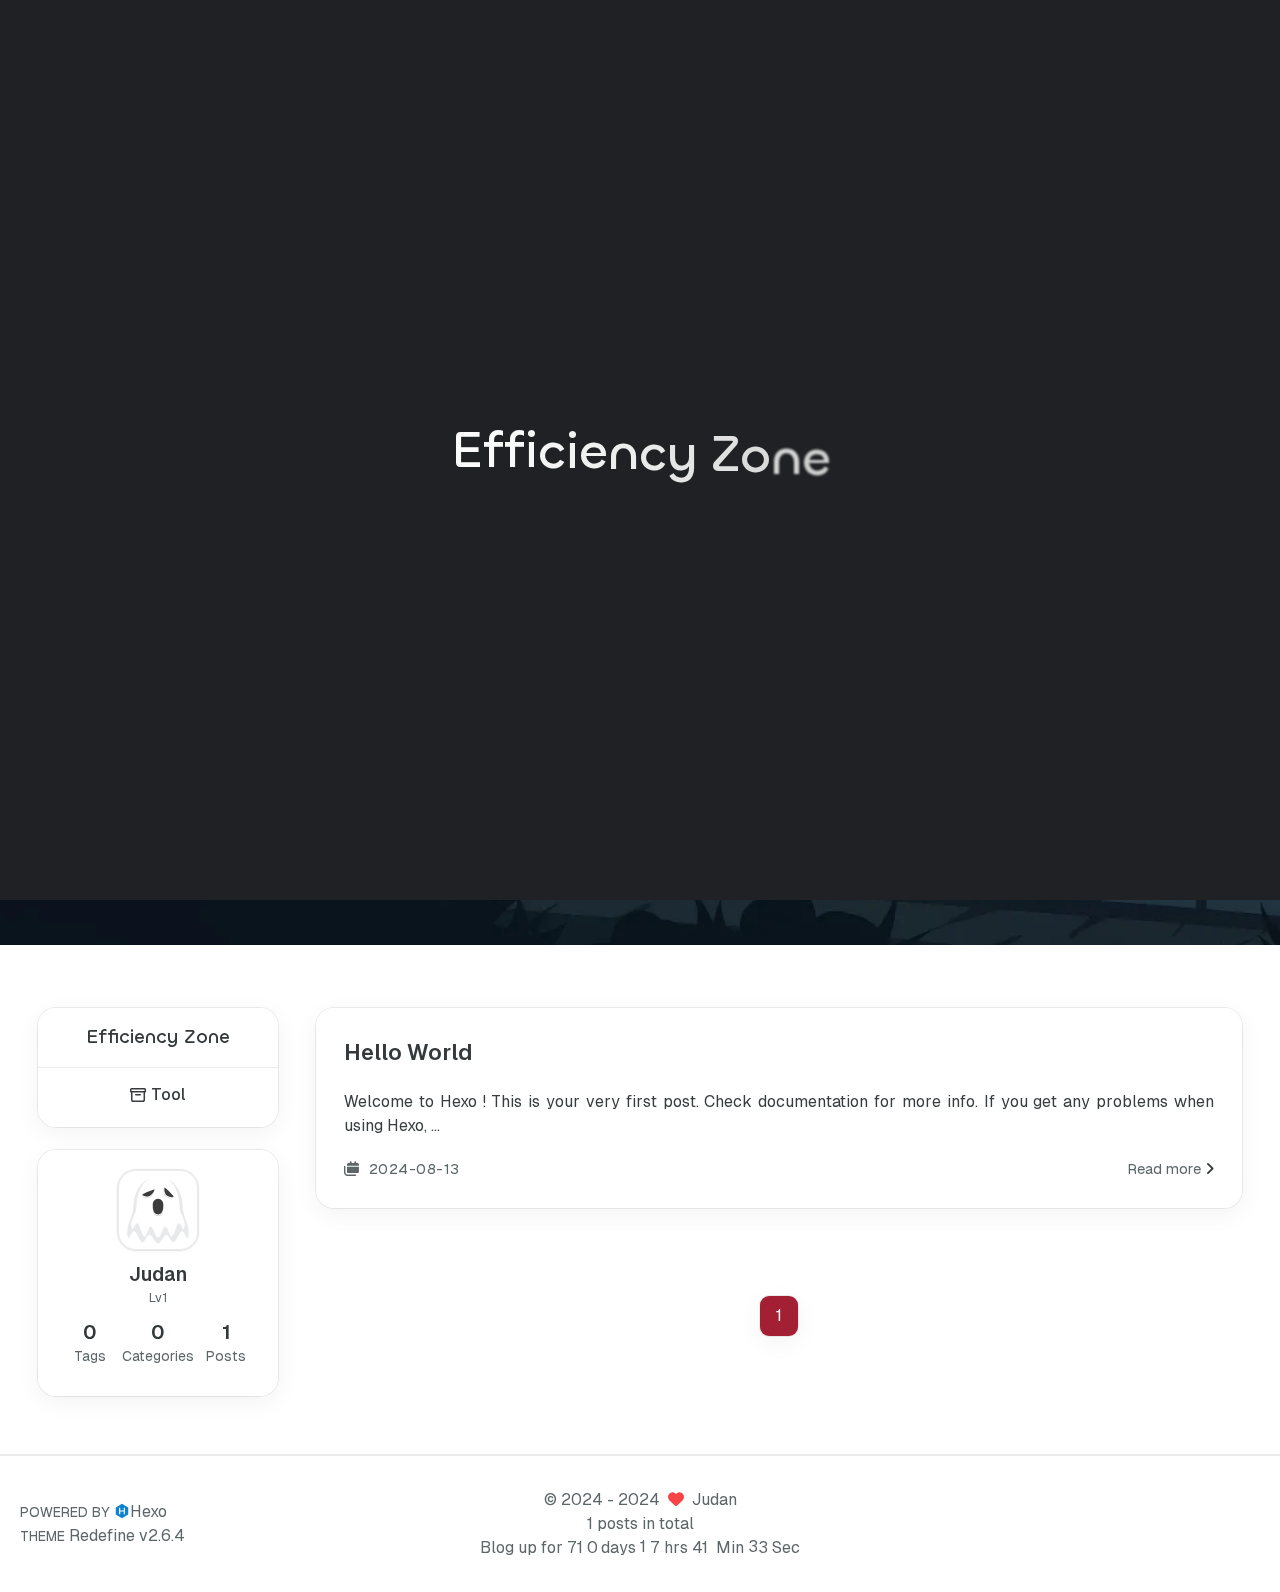
<file: index.html>
<!DOCTYPE html>
<html lang="en">
<head>
    <meta charset="utf-8">
    <meta name="viewport" content="width=device-width, initial-scale=1">
    <meta name="keywords" content="Hexo Theme Redefine">
    
    <meta name="author" content="Judan">
    <!-- preconnect -->
    <link rel="preconnect" href="https://fonts.googleapis.com">
    <link rel="preconnect" href="https://fonts.gstatic.com" crossorigin>

    
    <!--- Seo Part-->
    
    <link rel="canonical" href="http://example.com/"/>
    <meta name="robots" content="index,follow">
    <meta name="googlebot" content="index,follow">
    <meta name="revisit-after" content="1 days">
    
        <meta property="og:type" content="website">
<meta property="og:title" content="Hexo">
<meta property="og:url" content="http://example.com/index.html">
<meta property="og:site_name" content="Hexo">
<meta property="og:locale" content="en_US">
<meta property="article:author" content="John Doe">
<meta name="twitter:card" content="summary">
    
    
    <!--- Icon Part-->
    <link rel="icon" type="image/png" href="/images/logo-eldorado-skull.svg" sizes="192x192">
    <link rel="apple-touch-icon" sizes="180x180" href="/images/logo-eldorado-skull.svg">
    <meta name="theme-color" content="#A31F34">
    <link rel="shortcut icon" href="/images/logo-eldorado-skull.svg">
    <!--- Page Info-->
    
    <title>
        
        Efficiency Zone
    </title>

    
<link rel="stylesheet" href="/fonts/Chillax/chillax.css">


    <!--- Inject Part-->
    

    
<link rel="stylesheet" href="/css/style.css">


    
        
<link rel="stylesheet" href="/assets/build/styles.css">

    

    
<link rel="stylesheet" href="/fonts/GeistMono/geist-mono.css">

    
<link rel="stylesheet" href="/fonts/Geist/geist.css">

    <!--- Font Part-->
    
    
    
    

    
        
<script src="/js/libs/anime.min.js"></script>

    

    <script id="hexo-configurations">
    window.config = {"hostname":"example.com","root":"/","language":"en"};
    window.theme = {"articles":{"style":{"font_size":"16px","line_height":1.5,"image_border_radius":"14px","image_alignment":"center","image_caption":false,"link_icon":true,"title_alignment":"left","headings_top_spacing":{"h1":"3.2rem","h2":"2.4rem","h3":"1.9rem","h4":"1.6rem","h5":"1.4rem","h6":"1.3rem"}},"word_count":{"enable":true,"count":true,"min2read":true},"author_label":{"enable":true,"auto":false,"list":[]},"code_block":{"copy":true,"style":"mac","font":{"enable":false,"family":null,"url":null}},"toc":{"enable":true,"max_depth":3,"number":false,"expand":true,"init_open":true},"copyright":{"enable":true,"default":"cc_by_nc_sa"},"lazyload":true,"recommendation":{"enable":false,"title":"推荐阅读","limit":3,"mobile_limit":2,"placeholder":"/images/wallhaven-wqery6-light.webp","skip_dirs":[]}},"colors":{"primary":"#A31F34","secondary":null,"default_mode":"light"},"global":{"fonts":{"chinese":{"enable":false,"family":null,"url":null},"english":{"enable":false,"family":null,"url":null}},"content_max_width":"1000px","sidebar_width":"210px","hover":{"shadow":true,"scale":false},"scroll_progress":{"bar":false,"percentage":true},"website_counter":{"url":"https://cn.vercount.one/js","enable":false,"site_pv":true,"site_uv":true,"post_pv":true},"single_page":true,"preloader":true,"open_graph":true,"google_analytics":{"enable":false,"id":null}},"home_banner":{"enable":true,"style":"fixed","image":{"light":"/images/wallhaven-wqery6-light.webp","dark":"/images/wallhaven-wqery6-dark.webp"},"title":"Every cloud has a silver lining","subtitle":{"text":["You are really something!","You can do it indeed!","You are so capable!"],"hitokoto":{"enable":false,"api":"https://v1.hitokoto.cn"},"typing_speed":100,"backing_speed":80,"starting_delay":500,"backing_delay":1500,"loop":true,"smart_backspace":true},"text_color":{"light":"#fff","dark":"#d1d1b6"},"text_style":{"title_size":"2.8rem","subtitle_size":"1.5rem","line_height":1.2},"custom_font":{"enable":false,"family":null,"url":null},"social_links":{"enable":true,"style":"default","links":{"github":null,"instagram":null,"zhihu":null,"twitter":null,"email":"ju9494dan@gmail.com"},"qrs":{"weixin":"/images/WechatIMG230.jpg"}}},"plugins":{"feed":{"enable":false},"aplayer":{"enable":false,"type":"fixed","audios":[{"name":null,"artist":null,"url":null,"cover":null,"lrc":null}]},"mermaid":{"enable":false,"version":"9.3.0"}},"version":"2.6.4","navbar":{"auto_hide":false,"color":{"left":"#f78736","right":"#367df7","transparency":35},"width":{"home":"1200px","pages":"1000px"},"links":{"Home":{"path":"/","icon":"fa-regular fa-house"},"Tool":{"path":"/archives","icon":"fa-regular fa-toolbox"}},"search":{"enable":false,"preload":true}},"page_templates":{"friends_column":2,"tags_style":"blur"},"home":{"sidebar":{"enable":true,"position":"left","first_item":"menu","announcement":null,"show_on_mobile":true,"links":{"Tool":{"path":"/archives","icon":"fa-regular fa-archive"}}},"article_date_format":"auto","categories":{"enable":true,"limit":3},"tags":{"enable":true,"limit":3}},"footerStart":"2024/8/14 15:37:25"};
    window.lang_ago = {"second":"%s seconds ago","minute":"%s minutes ago","hour":"%s hours ago","day":"%s days ago","week":"%s weeks ago","month":"%s months ago","year":"%s years ago"};
    window.data = {"masonry":false};
  </script>
    
    <!--- Fontawesome Part-->
    
<link rel="stylesheet" href="/fontawesome/fontawesome.min.css">

    
<link rel="stylesheet" href="/fontawesome/brands.min.css">

    
<link rel="stylesheet" href="/fontawesome/solid.min.css">

    
<link rel="stylesheet" href="/fontawesome/regular.min.css">

    
    
    
    
<meta name="generator" content="Hexo 7.3.0"></head>


<body>
<div class="progress-bar-container">
    

    
        <span class="pjax-progress-bar"></span>
<!--        <span class="swup-progress-icon">-->
<!--            <i class="fa-solid fa-circle-notch fa-spin"></i>-->
<!--        </span>-->
    
</div>



    <style>
    :root {
        --preloader-background-color: #fff;
        --preloader-text-color: #000;
    }

    @media (prefers-color-scheme: dark) {
        :root {
            --preloader-background-color: #202124;
            --preloader-text-color: #fff;
        }
    }

    @media (prefers-color-scheme: light) {
        :root {
            --preloader-background-color: #fff;
            --preloader-text-color: #000;
        }
    }

    @media (max-width: 600px) {
        .ml13 {
            font-size: 2.6rem !important; /* Adjust this value as needed */
        }
    }

    .preloader {
        display: flex;
        flex-direction: column;
        gap: 1rem; /* Tailwind 'gap-4' is 1rem */
        align-items: center;
        justify-content: center;
        position: fixed;
        padding: 12px;
        top: 0;
        right: 0;
        bottom: 0;
        left: 0;
        width: 100vw;
        height: 100vh; /* 'h-screen' is 100% of the viewport height */
        background-color: var(--preloader-background-color);
        z-index: 1100; /* 'z-[1100]' sets the z-index */
        transition: opacity 0.2s ease-in-out;
    }

    .ml13 {
        font-size: 3.2rem;
        /* text-transform: uppercase; */
        color: var(--preloader-text-color);
        letter-spacing: -1px;
        font-weight: 500;
        font-family: 'Chillax-Variable', sans-serif;
        text-align: center;
    }

    .ml13 .word {
        display: inline-flex;
        flex-wrap: wrap;
        white-space: nowrap;
    }

    .ml13 .letter {
        display: inline-block;
        line-height: 1em;
    }
</style>

<div class="preloader">
    <h2 class="ml13">
        Efficiency Zone
    </h2>
    <script>
        var textWrapper = document.querySelector('.ml13');
        // Split text into words
        var words = textWrapper.textContent.trim().split(' ');

        // Clear the existing content
        textWrapper.innerHTML = '';

        // Wrap each word and its letters in spans
        words.forEach(function(word) {
            var wordSpan = document.createElement('span');
            wordSpan.classList.add('word');
            wordSpan.innerHTML = word.replace(/\S/g, "<span class='letter'>$&</span>");
            textWrapper.appendChild(wordSpan);
            textWrapper.appendChild(document.createTextNode(' ')); // Add space between words
        });

        var animation = anime.timeline({loop: true})
            .add({
                targets: '.ml13 .letter',
                translateY: [40,0],
                translateZ: 0,
                opacity: [0,1],
                filter: ['blur(5px)', 'blur(0px)'], // Starting from blurred to unblurred
                easing: "easeOutExpo",
                duration: 1400,
                delay: (el, i) => 300 + 30 * i,
            }).add({
                targets: '.ml13 .letter',
                translateY: [0,-40],
                opacity: [1,0],
                filter: ['blur(0px)', 'blur(5px)'], // Ending from unblurred to blurred
                easing: "easeInExpo",
                duration: 1200,
                delay: (el, i) => 100 + 30 * i,
                complete: function() {
                    hidePreloader(); // Call hidePreloader after the animation completes
                }
            });

        let themeStatus = JSON.parse(localStorage.getItem('REDEFINE-THEME-STATUS'))?.isDark;

        // If the theme status is not found in local storage, check the preferred color scheme
        if (themeStatus === undefined || themeStatus === null) {
            if (window.matchMedia && window.matchMedia('(prefers-color-scheme: dark)').matches) {
                themeStatus = 'dark';
            } else {
                themeStatus = 'light';
            }
        }

        // Now you can use the themeStatus variable in your code
        if (themeStatus) {
            document.documentElement.style.setProperty('--preloader-background-color', '#202124');
            document.documentElement.style.setProperty('--preloader-text-color', '#fff');
        } else {
            document.documentElement.style.setProperty('--preloader-background-color', '#fff');
            document.documentElement.style.setProperty('--preloader-text-color', '#000');
        }

        window.addEventListener('load', function () {
            setTimeout(hidePreloader, 5000); // Call hidePreloader after 5000 milliseconds if not already called by animation
        });

        function hidePreloader() {
            var preloader = document.querySelector('.preloader');
            preloader.style.opacity = '0';
            setTimeout(function () {
                preloader.style.display = 'none';
            }, 200);
        }
    </script>
</div>

<main class="page-container" id="swup">

    
        
    <style>
        .home-banner-container {
            background: none !important;
        }
        .home-article-item,
        .sidebar-links,
        .sidebar-content,
        a.page-number,
        a.extend,
        .sidebar-links .links:hover,
        .right-bottom-tools,
        footer.footer {
            background-color: var(--background-color-transparent-80) !important;
        }
        .right-bottom-tools:hover,
        a.page-number:hover,
        a.extend:hover {
            background-color: var(--primary-color) !important;
        }
        .site-info,
        .home-article-sticky-label {
            background-color: var(--background-color-transparent-15) !important;
        }
        .home-article-sticky-label {
            backdrop-filter: none !important;
        }
    </style>
    <div class="home-banner-background transition-fade fixed top-0 left-0 w-screen h-screen scale-125 sm:scale-110 box-border will-change-transform bg-cover">
        <img src="/images/wallhaven-wqery6-light.webp" alt="home-banner-background" class="w-full h-full object-cover dark:hidden">
        <img src="/images/wallhaven-wqery6-dark.webp" alt="home-banner-background" class="w-full h-full object-cover hidden dark:block">
    </div>


<div class="home-banner-container flex justify-center items-center transition-fade relative">
    
    <div class="content mt-8 flex flex-col justify-center items-center">
        <div class="description flex flex-col justify-center items-center w-screen font-medium text-center"
        
        >
            Every cloud has a silver lining
            
            
                <p><i id="subtitle"></i></p>
            
        </div>
        
            
            <div class="absolute bottom-0.5 flex flex-row justify-between max-w-[1340px] items-center w-full px-8 sm:px-12">
                <div class="flex p-3 bg-gray-300/50 dark:bg-gray-500/40 backdrop-blur-lg border border-white/20 dark:border-gray-500/30 group rounded-full cursor-pointer flex justify-center items-center aspect-square h-full shadow-redefine-flat hover:shadow-redefine-flat-hover transition-shadow" onclick="scrollToMain()" >
                    <i class="fa-solid fa-arrow-down fa-fw fa-lg group-hover:translate-y-1 transition-transform"></i>
                </div>
                <div class="social-contacts px-6 py-3 bg-gray-300/50 dark:bg-gray-500/40 backdrop-blur-lg border border-white/20 dark:border-gray-500/30 shadow-redefine-flat rounded-full flex flex-row gap-3 items-center">
                    
                        
                    
                        
                    
                        
                    
                        
                    
                        
                            
                                <span class="social-contact-item email ">
                                    <a href="mailto:ju9494dan@gmail.com">
                                        <i class="fa-solid fa-fw fa-at fa-lg"></i>
                                    </a>
                                </span>
                            
                        
                    
                    

                        <div class="social-links-divider vertical-separator w-[1px] h-4 bg-third-text-color mx-0.5"></div>

                        
                            
                                
                                    <span class="social-contact-item-qr weixin cursor-pointer group">
                                        <a target="_blank">
                                            <i class="fa-brands fa-fw fa-lg fa-weixin"></i>
                                            <div class="social-qr-container absolute h-auto bg-background-color-transparent-40 border border-white/20 dark:border-gray-500/30 overflow-hidden rounded-2xl bottom-0 mb-14 right-0 invisible group-hover:visible opacity-0 group-hover:opacity-100 translate-y-0.5 group-hover:translate-y-0 transition-all">
                                                <img class="social-contacts-qr w-64"
                                                     src="/images/WechatIMG230.jpg"/>
                                            </div>
                                        </a>
                                    </span>
                                
                            
                        
                    
                </div>
            </div>
        
    </div>
    <script>
        const scrollToMain = ()=> {
            console.log('scroll');
            const target = document.querySelector('.main-content-container');
            target.scrollIntoView({ behavior: 'smooth'});
        }
    </script>
</div>
    

    <div class="main-content-container">


        <div class="main-content-header">
            <header class="navbar-container px-6 md:px-12">

    <div class="navbar-content has-home-banner">
        <div class="left">
            
                <a class="logo-image" href="/">
                    <img src="/images/favicon-eldorado-skull.svg">
                </a>
            
            <a class="logo-title" href="/">
                <h1>
                Efficiency Zone
                </h1>
            </a>
        </div>

        <div class="right">
            <!-- PC -->
            <div class="desktop">
                <ul class="navbar-list">
                    
                        
                            

                            <li class="navbar-item">
                                <!-- Menu -->
                                <a class="active"
                                   href="/"
                                        >
                                    <i class="fa-regular fa-house fa-fw"></i>
                                    HOME
                                    
                                </a>

                                <!-- Submenu -->
                                
                            </li>
                    
                        
                            

                            <li class="navbar-item">
                                <!-- Menu -->
                                <a class=""
                                   href="/archives"
                                        >
                                    <i class="fa-regular fa-toolbox fa-fw"></i>
                                    TOOL
                                    
                                </a>

                                <!-- Submenu -->
                                
                            </li>
                    
                    
                </ul>
            </div>
            <!-- Mobile -->
            <div class="mobile">
                
                <div class="icon-item navbar-bar">
                    <div class="navbar-bar-middle"></div>
                </div>
            </div>
        </div>
    </div>

    <!-- Mobile sheet -->
    <div class="navbar-drawer h-screen w-full absolute top-0 left-0 bg-background-color flex flex-col justify-between">
        <ul class="drawer-navbar-list flex flex-col px-4 justify-center items-start">
            
                
                    

                    <li class="drawer-navbar-item text-base my-1.5 flex flex-col w-full">
                        
                        <a class="py-1.5 px-2 flex flex-row items-center justify-between gap-1 hover:!text-primary active:!text-primary text-2xl font-semibold group border-b border-border-color hover:border-primary w-full active"
                           href="/"
                        >
                            <span>
                                HOME
                            </span>
                            
                                <i class="fa-regular fa-house fa-sm fa-fw"></i>
                            
                        </a>
                        

                        
                    </li>
            
                
                    

                    <li class="drawer-navbar-item text-base my-1.5 flex flex-col w-full">
                        
                        <a class="py-1.5 px-2 flex flex-row items-center justify-between gap-1 hover:!text-primary active:!text-primary text-2xl font-semibold group border-b border-border-color hover:border-primary w-full "
                           href="/archives"
                        >
                            <span>
                                TOOL
                            </span>
                            
                                <i class="fa-regular fa-toolbox fa-sm fa-fw"></i>
                            
                        </a>
                        

                        
                    </li>
            

            
            
                
                    
            
        </ul>

        <div class="statistics flex justify-around my-2.5">
    <a class="item tag-count-item flex flex-col justify-center items-center w-20" href="/tags">
        <div class="number text-2xl sm:text-xl text-second-text-color font-semibold">0</div>
        <div class="label text-third-text-color text-sm">Tags</div>
    </a>
    <a class="item tag-count-item flex flex-col justify-center items-center w-20" href="/categories">
        <div class="number text-2xl sm:text-xl text-second-text-color font-semibold">0</div>
        <div class="label text-third-text-color text-sm">Categories</div>
    </a>
    <a class="item tag-count-item flex flex-col justify-center items-center w-20" href="/archives">
        <div class="number text-2xl sm:text-xl text-second-text-color font-semibold">1</div>
        <div class="label text-third-text-color text-sm">Posts</div>
    </a>
</div>
    </div>

    <div class="window-mask"></div>

</header>


        </div>

        <div class="main-content-body">

            
                <div class="home-sidebar-container">
    <div class="sticky-container sticky">
        
        
            
                <div class="sidebar-links">
                    <div class="site-info">
                        <div class="site-name">Efficiency Zone</div>
                        
                    </div>
                    
                        
                            
                                <a class="links" href="/archives">
                                    
                                        <i class="fa-regular fa-archive icon-space"></i>
                                    
                                    <span class="link-name">Tool</span>
                                </a>
                            
                        
                    
                </div>
            
            <div class="sidebar-content"  marginTop >
                <div class="avatar flex justify-center">
    <img src="/images/ghost.svg">
</div>
                <div class="author flex flex-col justify-center my-2.5 mx-0">
    <div class="name">Judan</div>
    
        <div class="label">Lv1</div>
    
</div>
                <div class="statistics flex justify-around my-2.5">
    <a class="item tag-count-item flex flex-col justify-center items-center w-20" href="/tags">
        <div class="number text-2xl sm:text-xl text-second-text-color font-semibold">0</div>
        <div class="label text-third-text-color text-sm">Tags</div>
    </a>
    <a class="item tag-count-item flex flex-col justify-center items-center w-20" href="/categories">
        <div class="number text-2xl sm:text-xl text-second-text-color font-semibold">0</div>
        <div class="label text-third-text-color text-sm">Categories</div>
    </a>
    <a class="item tag-count-item flex flex-col justify-center items-center w-20" href="/archives">
        <div class="number text-2xl sm:text-xl text-second-text-color font-semibold">1</div>
        <div class="label text-third-text-color text-sm">Posts</div>
    </a>
</div>
            </div>
        

    </div>
</div>

            

            <div class="main-content">

                
                    <div class="home-content-container">
    <ul class="home-article-list">
        
            <li class="home-article-item">

                

                

                
                <div class="flex flex-col gap-5 px-7 pb-7 pt-7">
                    <h3 class="home-article-title">
                        <a href="/2024/08/13/hello-world/">
                            Hello World
                        </a>
                    </h3>

                    <div class="home-article-content markdown-body">
                        
                            Welcome to Hexo ! This is your very first post. Check documentation  for more info. If you get any problems when using Hexo, ...
                        
                    </div>

                    <div class="home-article-meta-info-container">
    <div class="home-article-meta-info">
        <span><i class="fa-solid fa-calendars"></i>&nbsp;
            <span class="home-article-date" data-date="Tue Aug 13 2024 16:32:56 GMT+0800">
                
                    2024-08-13
                
            </span>
        </span>
        
        
    </div>

    <a href="/2024/08/13/hello-world/">Read more<span class="seo-reader-text">Hello World</span>&nbsp;<i class="fa-solid fa-angle-right"></i></a>
</div>

                </div>
            </li>
        
    </ul>

    <div class="home-paginator px-7 py-5">
        <div class="paginator">
    <span class="page-number current">1</span>
</div>

    </div>
</div>

                    <div class="comment-container pjax"></div>
                

            </div>

            

        </div>

        <div class="main-content-footer">
            <footer class="footer mt-5 py-5 h-auto text-base text-third-text-color relative border-t-2 border-t-border-color">
    <div class="info-container py-3 text-center">
        
        <div class="text-center">
            &copy;
            
              <span>2024</span>
              -
            
            2024&nbsp;&nbsp;<i class="fa-solid fa-heart fa-beat" style="--fa-animation-duration: 0.5s; color: #f54545"></i>&nbsp;&nbsp;<a href="/">Judan</a>
            
                
                <p class="post-count space-x-0.5">
                    <span>
                        1 posts in total
                    </span>
                    
                </p>
            
        </div>
        
        <div class="relative text-center lg:absolute lg:left-[20px] lg:top-1/2 lg:-translate-y-1/2 lg:text-left">
            <span class="lg:block text-sm">POWERED BY <?xml version="1.0" encoding="utf-8"?><!DOCTYPE svg PUBLIC "-//W3C//DTD SVG 1.1//EN" "http://www.w3.org/Graphics/SVG/1.1/DTD/svg11.dtd"><svg class="relative top-[2px] inline-block align-baseline" version="1.1" id="圖層_1" xmlns="http://www.w3.org/2000/svg" xmlns:xlink="http://www.w3.org/1999/xlink" x="0px" y="0px" width="1rem" height="1rem" viewBox="0 0 512 512" enable-background="new 0 0 512 512" xml:space="preserve"><path fill="#0E83CD" d="M256.4,25.8l-200,115.5L56,371.5l199.6,114.7l200-115.5l0.4-230.2L256.4,25.8z M349,354.6l-18.4,10.7l-18.6-11V275H200v79.6l-18.4,10.7l-18.6-11v-197l18.5-10.6l18.5,10.8V237h112v-79.6l18.5-10.6l18.5,10.8V354.6z"/></svg><a target="_blank" class="text-base" href="https://hexo.io">Hexo</a></span>
            <span class="text-sm lg:block">THEME&nbsp;<a class="text-base" target="_blank" href="https://github.com/EvanNotFound/hexo-theme-redefine">Redefine v2.6.4</a></span>
        </div>
        
        
            <div>
                Blog up for <span class="odometer" id="runtime_days" ></span> days <span class="odometer" id="runtime_hours"></span> hrs <span class="odometer" id="runtime_minutes"></span> Min <span class="odometer" id="runtime_seconds"></span> Sec
            </div>
        
        
            <script data-swup-reload-script>
                try {
                    function odometer_init() {
                    const elements = document.querySelectorAll('.odometer');
                    elements.forEach(el => {
                        new Odometer({
                            el,
                            format: '( ddd).dd',
                            duration: 200
                        });
                    });
                    }
                    odometer_init();
                } catch (error) {}
            </script>
        
        
        
    </div>  
</footer>
        </div>
    </div>

    

    <div class="right-side-tools-container">
        <div class="side-tools-container">
    <ul class="hidden-tools-list">
        <li class="right-bottom-tools tool-font-adjust-plus flex justify-center items-center">
            <i class="fa-regular fa-magnifying-glass-plus"></i>
        </li>

        <li class="right-bottom-tools tool-font-adjust-minus flex justify-center items-center">
            <i class="fa-regular fa-magnifying-glass-minus"></i>
        </li>

        <li class="right-bottom-tools tool-dark-light-toggle flex justify-center items-center">
            <i class="fa-regular fa-moon"></i>
        </li>

        <!-- rss -->
        

        

        <li class="right-bottom-tools tool-scroll-to-bottom flex justify-center items-center">
            <i class="fa-regular fa-arrow-down"></i>
        </li>
    </ul>

    <ul class="visible-tools-list">
        <li class="right-bottom-tools toggle-tools-list flex justify-center items-center">
            <i class="fa-regular fa-cog fa-spin"></i>
        </li>
        
            <li class="right-bottom-tools tool-scroll-to-top flex justify-center items-center">
                <i class="arrow-up fas fa-arrow-up"></i>
                <span class="percent"></span>
            </li>
        
        
    </ul>
</div>

    </div>

    <div class="image-viewer-container">
    <img src="">
</div>


    

</main>


    
<script src="/js/libs/Swup.min.js"></script>

<script src="/js/libs/SwupSlideTheme.min.js"></script>

<script src="/js/libs/SwupScriptsPlugin.min.js"></script>

<script src="/js/libs/SwupProgressPlugin.min.js"></script>

<script src="/js/libs/SwupScrollPlugin.min.js"></script>

<script src="/js/libs/SwupPreloadPlugin.min.js"></script>

<script>
    const swup = new Swup({
        plugins: [
            new SwupScriptsPlugin({
                optin: true,
            }),
            new SwupProgressPlugin(),
            new SwupScrollPlugin({
                offset: 80,
            }),
            new SwupSlideTheme({
                mainElement: ".main-content-body",
            }),
            new SwupPreloadPlugin(),
        ],
        containers: ["#swup"],
    });
</script>








<script src="/js/tools/imageViewer.js" type="module"></script>

<script src="/js/utils.js" type="module"></script>

<script src="/js/main.js" type="module"></script>

<script src="/js/layouts/navbarShrink.js" type="module"></script>

<script src="/js/tools/scrollTopBottom.js" type="module"></script>

<script src="/js/tools/lightDarkSwitch.js" type="module"></script>

<script src="/js/layouts/categoryList.js" type="module"></script>





    
<script src="/js/tools/codeBlock.js" type="module"></script>




    
<script src="/js/layouts/lazyload.js" type="module"></script>




    
<script src="/js/tools/runtime.js"></script>

    
<script src="/js/libs/odometer.min.js"></script>

    
<link rel="stylesheet" href="/assets/odometer-theme-minimal.css">




  
<script src="/js/libs/Typed.min.js"></script>

  
<script src="/js/plugins/typed.js" type="module"></script>









<div class="post-scripts" data-swup-reload-script>
    
        
<script src="/js/tools/tocToggle.js" type="module"></script>

<script src="/js/layouts/toc.js" type="module"></script>

<script src="/js/plugins/tabs.js" type="module"></script>

    
</div>


</body>
</html>
</file>
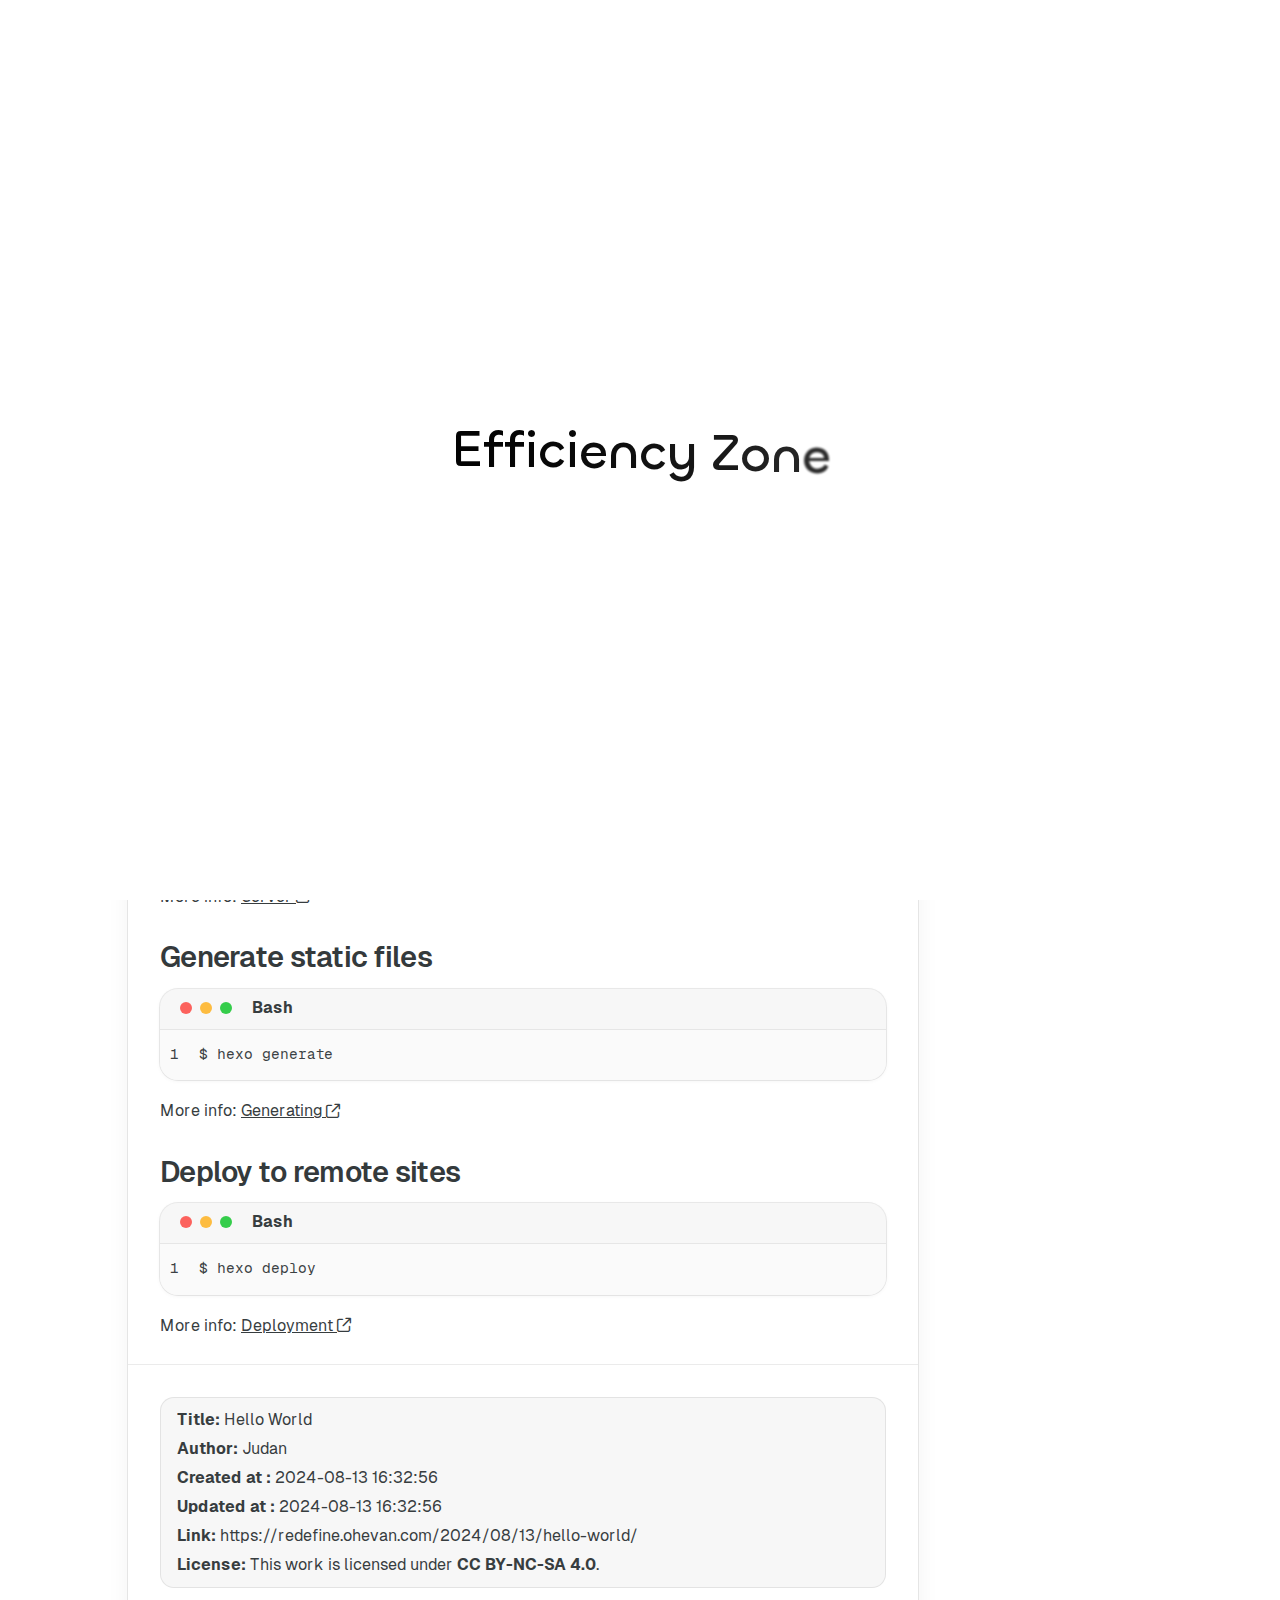
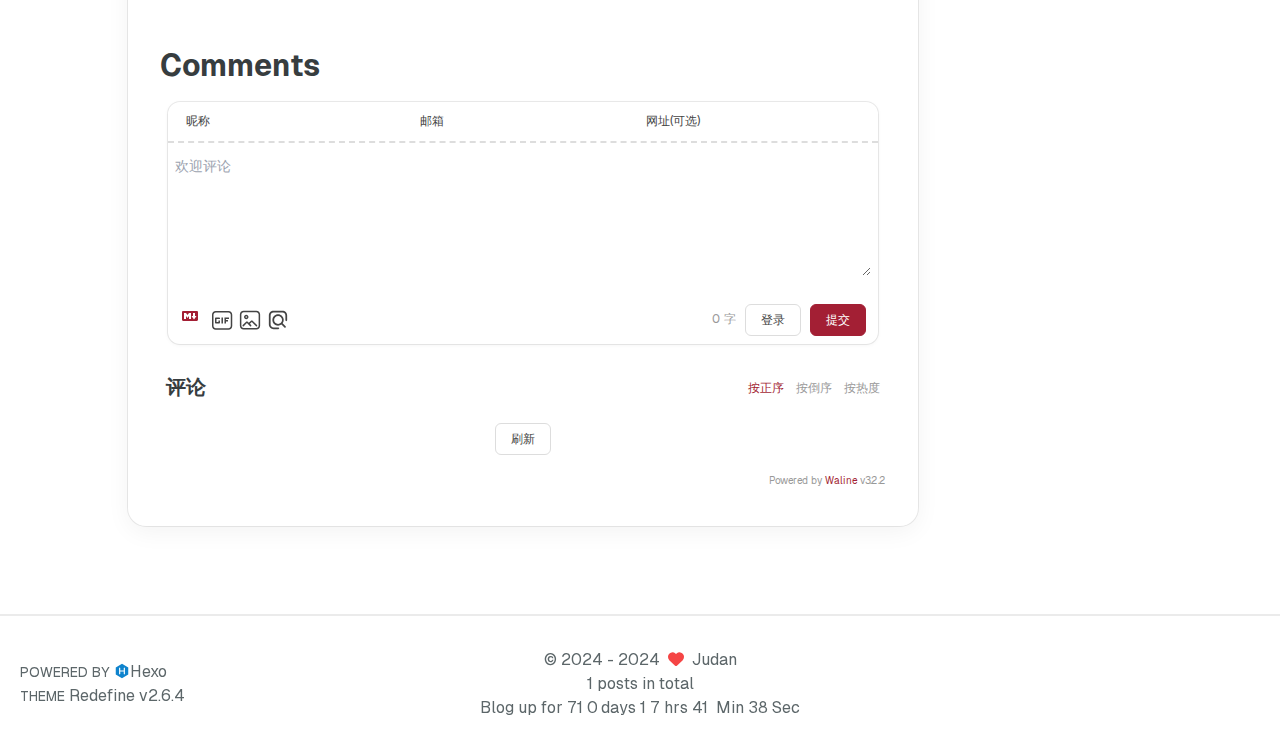
<file: 2024/08/13/hello-world/index.html>
<!DOCTYPE html>
<html lang="en">
<head>
    <meta charset="utf-8">
    <meta name="viewport" content="width=device-width, initial-scale=1">
    <meta name="keywords" content="Hexo Theme Redefine">
    
    <meta name="author" content="Judan">
    <!-- preconnect -->
    <link rel="preconnect" href="https://fonts.googleapis.com">
    <link rel="preconnect" href="https://fonts.gstatic.com" crossorigin>

    
    <!--- Seo Part-->
    
    <link rel="canonical" href="http://example.com/2024/08/13/hello-world/"/>
    <meta name="robots" content="index,follow">
    <meta name="googlebot" content="index,follow">
    <meta name="revisit-after" content="1 days">
    
        <meta name="description" content="Welcome to Hexo ! This is your very first post. Check documentation  for more info. If you get any problems when using Hexo, you can find the answer in troubleshooting  or you can ask me on GitHub . Q">
<meta property="og:type" content="article">
<meta property="og:title" content="Hello World">
<meta property="og:url" content="http://example.com/2024/08/13/hello-world/index.html">
<meta property="og:site_name" content="Hexo">
<meta property="og:description" content="Welcome to Hexo ! This is your very first post. Check documentation  for more info. If you get any problems when using Hexo, you can find the answer in troubleshooting  or you can ask me on GitHub . Q">
<meta property="og:locale" content="en_US">
<meta property="article:published_time" content="2024-08-13T08:32:56.606Z">
<meta property="article:modified_time" content="2024-08-13T08:32:56.606Z">
<meta property="article:author" content="John Doe">
<meta name="twitter:card" content="summary">
    
    
    <!--- Icon Part-->
    <link rel="icon" type="image/png" href="/images/logo-eldorado-skull.svg" sizes="192x192">
    <link rel="apple-touch-icon" sizes="180x180" href="/images/logo-eldorado-skull.svg">
    <meta name="theme-color" content="#A31F34">
    <link rel="shortcut icon" href="/images/logo-eldorado-skull.svg">
    <!--- Page Info-->
    
    <title>
        
            Hello World -
        
        Efficiency Zone
    </title>

    
<link rel="stylesheet" href="/fonts/Chillax/chillax.css">


    <!--- Inject Part-->
    

    
<link rel="stylesheet" href="/css/style.css">


    
        
<link rel="stylesheet" href="/assets/build/styles.css">

    

    
<link rel="stylesheet" href="/fonts/GeistMono/geist-mono.css">

    
<link rel="stylesheet" href="/fonts/Geist/geist.css">

    <!--- Font Part-->
    
    
    
    

    
        
<script src="/js/libs/anime.min.js"></script>

    

    <script id="hexo-configurations">
    window.config = {"hostname":"example.com","root":"/","language":"en"};
    window.theme = {"articles":{"style":{"font_size":"16px","line_height":1.5,"image_border_radius":"14px","image_alignment":"center","image_caption":false,"link_icon":true,"title_alignment":"left","headings_top_spacing":{"h1":"3.2rem","h2":"2.4rem","h3":"1.9rem","h4":"1.6rem","h5":"1.4rem","h6":"1.3rem"}},"word_count":{"enable":true,"count":true,"min2read":true},"author_label":{"enable":true,"auto":false,"list":[]},"code_block":{"copy":true,"style":"mac","font":{"enable":false,"family":null,"url":null}},"toc":{"enable":true,"max_depth":3,"number":false,"expand":true,"init_open":true},"copyright":{"enable":true,"default":"cc_by_nc_sa"},"lazyload":true,"recommendation":{"enable":false,"title":"推荐阅读","limit":3,"mobile_limit":2,"placeholder":"/images/wallhaven-wqery6-light.webp","skip_dirs":[]}},"colors":{"primary":"#A31F34","secondary":null,"default_mode":"light"},"global":{"fonts":{"chinese":{"enable":false,"family":null,"url":null},"english":{"enable":false,"family":null,"url":null}},"content_max_width":"1000px","sidebar_width":"210px","hover":{"shadow":true,"scale":false},"scroll_progress":{"bar":false,"percentage":true},"website_counter":{"url":"https://cn.vercount.one/js","enable":false,"site_pv":true,"site_uv":true,"post_pv":true},"single_page":true,"preloader":true,"open_graph":true,"google_analytics":{"enable":false,"id":null}},"home_banner":{"enable":true,"style":"fixed","image":{"light":"/images/wallhaven-wqery6-light.webp","dark":"/images/wallhaven-wqery6-dark.webp"},"title":"Every cloud has a silver lining","subtitle":{"text":["You are really something!","You can do it indeed!","You are so capable!"],"hitokoto":{"enable":false,"api":"https://v1.hitokoto.cn"},"typing_speed":100,"backing_speed":80,"starting_delay":500,"backing_delay":1500,"loop":true,"smart_backspace":true},"text_color":{"light":"#fff","dark":"#d1d1b6"},"text_style":{"title_size":"2.8rem","subtitle_size":"1.5rem","line_height":1.2},"custom_font":{"enable":false,"family":null,"url":null},"social_links":{"enable":true,"style":"default","links":{"github":null,"instagram":null,"zhihu":null,"twitter":null,"email":"ju9494dan@gmail.com"},"qrs":{"weixin":"/images/WechatIMG230.jpg"}}},"plugins":{"feed":{"enable":false},"aplayer":{"enable":false,"type":"fixed","audios":[{"name":null,"artist":null,"url":null,"cover":null,"lrc":null}]},"mermaid":{"enable":false,"version":"9.3.0"}},"version":"2.6.4","navbar":{"auto_hide":false,"color":{"left":"#f78736","right":"#367df7","transparency":35},"width":{"home":"1200px","pages":"1000px"},"links":{"Home":{"path":"/","icon":"fa-regular fa-house"},"Tool":{"path":"/archives","icon":"fa-regular fa-toolbox"}},"search":{"enable":false,"preload":true}},"page_templates":{"friends_column":2,"tags_style":"blur"},"home":{"sidebar":{"enable":true,"position":"left","first_item":"menu","announcement":null,"show_on_mobile":true,"links":{"Tool":{"path":"/archives","icon":"fa-regular fa-archive"}}},"article_date_format":"auto","categories":{"enable":true,"limit":3},"tags":{"enable":true,"limit":3}},"footerStart":"2024/8/14 15:37:25"};
    window.lang_ago = {"second":"%s seconds ago","minute":"%s minutes ago","hour":"%s hours ago","day":"%s days ago","week":"%s weeks ago","month":"%s months ago","year":"%s years ago"};
    window.data = {"masonry":false};
  </script>
    
    <!--- Fontawesome Part-->
    
<link rel="stylesheet" href="/fontawesome/fontawesome.min.css">

    
<link rel="stylesheet" href="/fontawesome/brands.min.css">

    
<link rel="stylesheet" href="/fontawesome/solid.min.css">

    
<link rel="stylesheet" href="/fontawesome/regular.min.css">

    
    
    
    
<meta name="generator" content="Hexo 7.3.0"></head>


<body>
<div class="progress-bar-container">
    

    
        <span class="pjax-progress-bar"></span>
<!--        <span class="swup-progress-icon">-->
<!--            <i class="fa-solid fa-circle-notch fa-spin"></i>-->
<!--        </span>-->
    
</div>



    <style>
    :root {
        --preloader-background-color: #fff;
        --preloader-text-color: #000;
    }

    @media (prefers-color-scheme: dark) {
        :root {
            --preloader-background-color: #202124;
            --preloader-text-color: #fff;
        }
    }

    @media (prefers-color-scheme: light) {
        :root {
            --preloader-background-color: #fff;
            --preloader-text-color: #000;
        }
    }

    @media (max-width: 600px) {
        .ml13 {
            font-size: 2.6rem !important; /* Adjust this value as needed */
        }
    }

    .preloader {
        display: flex;
        flex-direction: column;
        gap: 1rem; /* Tailwind 'gap-4' is 1rem */
        align-items: center;
        justify-content: center;
        position: fixed;
        padding: 12px;
        top: 0;
        right: 0;
        bottom: 0;
        left: 0;
        width: 100vw;
        height: 100vh; /* 'h-screen' is 100% of the viewport height */
        background-color: var(--preloader-background-color);
        z-index: 1100; /* 'z-[1100]' sets the z-index */
        transition: opacity 0.2s ease-in-out;
    }

    .ml13 {
        font-size: 3.2rem;
        /* text-transform: uppercase; */
        color: var(--preloader-text-color);
        letter-spacing: -1px;
        font-weight: 500;
        font-family: 'Chillax-Variable', sans-serif;
        text-align: center;
    }

    .ml13 .word {
        display: inline-flex;
        flex-wrap: wrap;
        white-space: nowrap;
    }

    .ml13 .letter {
        display: inline-block;
        line-height: 1em;
    }
</style>

<div class="preloader">
    <h2 class="ml13">
        Efficiency Zone
    </h2>
    <script>
        var textWrapper = document.querySelector('.ml13');
        // Split text into words
        var words = textWrapper.textContent.trim().split(' ');

        // Clear the existing content
        textWrapper.innerHTML = '';

        // Wrap each word and its letters in spans
        words.forEach(function(word) {
            var wordSpan = document.createElement('span');
            wordSpan.classList.add('word');
            wordSpan.innerHTML = word.replace(/\S/g, "<span class='letter'>$&</span>");
            textWrapper.appendChild(wordSpan);
            textWrapper.appendChild(document.createTextNode(' ')); // Add space between words
        });

        var animation = anime.timeline({loop: true})
            .add({
                targets: '.ml13 .letter',
                translateY: [40,0],
                translateZ: 0,
                opacity: [0,1],
                filter: ['blur(5px)', 'blur(0px)'], // Starting from blurred to unblurred
                easing: "easeOutExpo",
                duration: 1400,
                delay: (el, i) => 300 + 30 * i,
            }).add({
                targets: '.ml13 .letter',
                translateY: [0,-40],
                opacity: [1,0],
                filter: ['blur(0px)', 'blur(5px)'], // Ending from unblurred to blurred
                easing: "easeInExpo",
                duration: 1200,
                delay: (el, i) => 100 + 30 * i,
                complete: function() {
                    hidePreloader(); // Call hidePreloader after the animation completes
                }
            });

        let themeStatus = JSON.parse(localStorage.getItem('REDEFINE-THEME-STATUS'))?.isDark;

        // If the theme status is not found in local storage, check the preferred color scheme
        if (themeStatus === undefined || themeStatus === null) {
            if (window.matchMedia && window.matchMedia('(prefers-color-scheme: dark)').matches) {
                themeStatus = 'dark';
            } else {
                themeStatus = 'light';
            }
        }

        // Now you can use the themeStatus variable in your code
        if (themeStatus) {
            document.documentElement.style.setProperty('--preloader-background-color', '#202124');
            document.documentElement.style.setProperty('--preloader-text-color', '#fff');
        } else {
            document.documentElement.style.setProperty('--preloader-background-color', '#fff');
            document.documentElement.style.setProperty('--preloader-text-color', '#000');
        }

        window.addEventListener('load', function () {
            setTimeout(hidePreloader, 5000); // Call hidePreloader after 5000 milliseconds if not already called by animation
        });

        function hidePreloader() {
            var preloader = document.querySelector('.preloader');
            preloader.style.opacity = '0';
            setTimeout(function () {
                preloader.style.display = 'none';
            }, 200);
        }
    </script>
</div>

<main class="page-container" id="swup">

    

    <div class="main-content-container">


        <div class="main-content-header">
            <header class="navbar-container px-6 md:px-12">

    <div class="navbar-content ">
        <div class="left">
            
                <a class="logo-image" href="/">
                    <img src="/images/favicon-eldorado-skull.svg">
                </a>
            
            <a class="logo-title" href="/">
                
                Efficiency Zone
                
            </a>
        </div>

        <div class="right">
            <!-- PC -->
            <div class="desktop">
                <ul class="navbar-list">
                    
                        
                            

                            <li class="navbar-item">
                                <!-- Menu -->
                                <a class=""
                                   href="/"
                                        >
                                    <i class="fa-regular fa-house fa-fw"></i>
                                    HOME
                                    
                                </a>

                                <!-- Submenu -->
                                
                            </li>
                    
                        
                            

                            <li class="navbar-item">
                                <!-- Menu -->
                                <a class=""
                                   href="/archives"
                                        >
                                    <i class="fa-regular fa-toolbox fa-fw"></i>
                                    TOOL
                                    
                                </a>

                                <!-- Submenu -->
                                
                            </li>
                    
                    
                </ul>
            </div>
            <!-- Mobile -->
            <div class="mobile">
                
                <div class="icon-item navbar-bar">
                    <div class="navbar-bar-middle"></div>
                </div>
            </div>
        </div>
    </div>

    <!-- Mobile sheet -->
    <div class="navbar-drawer h-screen w-full absolute top-0 left-0 bg-background-color flex flex-col justify-between">
        <ul class="drawer-navbar-list flex flex-col px-4 justify-center items-start">
            
                
                    

                    <li class="drawer-navbar-item text-base my-1.5 flex flex-col w-full">
                        
                        <a class="py-1.5 px-2 flex flex-row items-center justify-between gap-1 hover:!text-primary active:!text-primary text-2xl font-semibold group border-b border-border-color hover:border-primary w-full "
                           href="/"
                        >
                            <span>
                                HOME
                            </span>
                            
                                <i class="fa-regular fa-house fa-sm fa-fw"></i>
                            
                        </a>
                        

                        
                    </li>
            
                
                    

                    <li class="drawer-navbar-item text-base my-1.5 flex flex-col w-full">
                        
                        <a class="py-1.5 px-2 flex flex-row items-center justify-between gap-1 hover:!text-primary active:!text-primary text-2xl font-semibold group border-b border-border-color hover:border-primary w-full "
                           href="/archives"
                        >
                            <span>
                                TOOL
                            </span>
                            
                                <i class="fa-regular fa-toolbox fa-sm fa-fw"></i>
                            
                        </a>
                        

                        
                    </li>
            

            
            
                
                    
            
        </ul>

        <div class="statistics flex justify-around my-2.5">
    <a class="item tag-count-item flex flex-col justify-center items-center w-20" href="/tags">
        <div class="number text-2xl sm:text-xl text-second-text-color font-semibold">0</div>
        <div class="label text-third-text-color text-sm">Tags</div>
    </a>
    <a class="item tag-count-item flex flex-col justify-center items-center w-20" href="/categories">
        <div class="number text-2xl sm:text-xl text-second-text-color font-semibold">0</div>
        <div class="label text-third-text-color text-sm">Categories</div>
    </a>
    <a class="item tag-count-item flex flex-col justify-center items-center w-20" href="/archives">
        <div class="number text-2xl sm:text-xl text-second-text-color font-semibold">1</div>
        <div class="label text-third-text-color text-sm">Posts</div>
    </a>
</div>
    </div>

    <div class="window-mask"></div>

</header>


        </div>

        <div class="main-content-body">

            

            <div class="main-content">

                
                    <div class="post-page-container flex relative justify-between box-border w-full h-full">
    <div class="article-content-container">

        <div class="article-title relative w-full">
            
                <div class="w-full flex items-center pt-6 justify-start">
                    <h1 class="article-title-regular text-second-text-color tracking-tight text-4xl md:text-6xl font-semibold px-2 sm:px-6 md:px-8 py-3">Hello World</h1>
                </div>
            
            </div>

        
            <div class="article-header flex flex-row gap-2 items-center px-2 sm:px-6 md:px-8">
                <div class="avatar w-[46px] h-[46px] flex-shrink-0 rounded-medium border border-border-color p-[1px]">
                    <img src="/images/ghost.svg">
                </div>
                <div class="info flex flex-col justify-between">
                    <div class="author flex items-center">
                        <span class="name text-default-text-color text-lg font-semibold">Judan</span>
                        
                            <span class="author-label ml-1.5 text-xs px-2 py-0.5 rounded-small text-third-text-color border border-shadow-color-1">Lv1</span>
                        
                    </div>
                    <div class="meta-info">
                        <div class="article-meta-info">
    <span class="article-date article-meta-item">
        <i class="fa-regular fa-pen-fancy"></i>&nbsp;
        <span class="desktop">2024-08-13 16:32:56</span>
        <span class="mobile">2024-08-13 16:32:56</span>
        <span class="hover-info">Created</span>
    </span>
    
        <span class="article-date article-meta-item">
            <i class="fa-regular fa-wrench"></i>&nbsp;
            <span class="desktop">2024-08-13 16:32:56</span>
            <span class="mobile">2024-08-13 16:32:56</span>
            <span class="hover-info">Updated</span>
        </span>
    

    
    

    
    
    
    
</div>

                    </div>
                </div>
            </div>
        

        


        <div class="article-content markdown-body px-2 sm:px-6 md:px-8 pb-8">
            <p>Welcome to <a class="link"   target="_blank" rel="noopener" href="https://hexo.io/" >Hexo <i class="fa-regular fa-arrow-up-right-from-square fa-sm"></i></a>! This is your very first post. Check <a class="link"   target="_blank" rel="noopener" href="https://hexo.io/docs/" >documentation <i class="fa-regular fa-arrow-up-right-from-square fa-sm"></i></a> for more info. If you get any problems when using Hexo, you can find the answer in <a class="link"   target="_blank" rel="noopener" href="https://hexo.io/docs/troubleshooting.html" >troubleshooting <i class="fa-regular fa-arrow-up-right-from-square fa-sm"></i></a> or you can ask me on <a class="link"   target="_blank" rel="noopener" href="https://github.com/hexojs/hexo/issues" >GitHub <i class="fa-regular fa-arrow-up-right-from-square fa-sm"></i></a>.</p>
<h2 id="Quick-Start"><a href="#Quick-Start" class="headerlink" title="Quick Start"></a>Quick Start</h2><h3 id="Create-a-new-post"><a href="#Create-a-new-post" class="headerlink" title="Create a new post"></a>Create a new post</h3><div class="highlight-container" data-rel="Bash"><figure class="iseeu highlight bash"><table><tr><td class="gutter"><pre><span class="line">1</span><br></pre></td><td class="code"><pre><span class="line">$ hexo new <span class="string">&quot;My New Post&quot;</span></span><br></pre></td></tr></table></figure></div>

<p>More info: <a class="link"   target="_blank" rel="noopener" href="https://hexo.io/docs/writing.html" >Writing <i class="fa-regular fa-arrow-up-right-from-square fa-sm"></i></a></p>
<h3 id="Run-server"><a href="#Run-server" class="headerlink" title="Run server"></a>Run server</h3><div class="highlight-container" data-rel="Bash"><figure class="iseeu highlight bash"><table><tr><td class="gutter"><pre><span class="line">1</span><br></pre></td><td class="code"><pre><span class="line">$ hexo server</span><br></pre></td></tr></table></figure></div>

<p>More info: <a class="link"   target="_blank" rel="noopener" href="https://hexo.io/docs/server.html" >Server <i class="fa-regular fa-arrow-up-right-from-square fa-sm"></i></a></p>
<h3 id="Generate-static-files"><a href="#Generate-static-files" class="headerlink" title="Generate static files"></a>Generate static files</h3><div class="highlight-container" data-rel="Bash"><figure class="iseeu highlight bash"><table><tr><td class="gutter"><pre><span class="line">1</span><br></pre></td><td class="code"><pre><span class="line">$ hexo generate</span><br></pre></td></tr></table></figure></div>

<p>More info: <a class="link"   target="_blank" rel="noopener" href="https://hexo.io/docs/generating.html" >Generating <i class="fa-regular fa-arrow-up-right-from-square fa-sm"></i></a></p>
<h3 id="Deploy-to-remote-sites"><a href="#Deploy-to-remote-sites" class="headerlink" title="Deploy to remote sites"></a>Deploy to remote sites</h3><div class="highlight-container" data-rel="Bash"><figure class="iseeu highlight bash"><table><tr><td class="gutter"><pre><span class="line">1</span><br></pre></td><td class="code"><pre><span class="line">$ hexo deploy</span><br></pre></td></tr></table></figure></div>

<p>More info: <a class="link"   target="_blank" rel="noopener" href="https://hexo.io/docs/one-command-deployment.html" >Deployment <i class="fa-regular fa-arrow-up-right-from-square fa-sm"></i></a></p>

        </div>

        
            <div class="post-copyright-info w-full my-8 px-2 sm:px-6 md:px-8">
                <div class="article-copyright-info-container">
    <ul>
        <li><strong>Title:</strong> Hello World</li>
        <li><strong>Author:</strong> Judan</li>
        <li><strong>Created at
                :</strong> 2024-08-13 16:32:56</li>
        
            <li>
                <strong>Updated at
                    :</strong> 2024-08-13 16:32:56
            </li>
        
        <li>
            <strong>Link:</strong> https://redefine.ohevan.com/2024/08/13/hello-world/
        </li>
        <li>
            <strong>
                License:
            </strong>
            

            
                This work is licensed under <a class="license" target="_blank" rel="noopener" href="https://creativecommons.org/licenses/by-nc-sa/4.0">CC BY-NC-SA 4.0</a>.
            
        </li>
    </ul>
</div>

            </div>
        

        

        

        


        
            <div class="comment-container px-2 sm:px-6 md:px-8 pb-8">
                <div class="comments-container mt-10 w-full ">
    <div id="comment-anchor" class="w-full h-2.5"></div>
    <div class="comment-area-title w-full my-1.5 md:my-2.5 text-xl md:text-3xl font-bold">
        Comments
    </div>
    

        
            
    <div id="waline"></div>
    <script type="module" data-swup-reload-script>
      import { init } from '/js/libs/waline.mjs';

      function loadWaline() {
        init({
          el: '#waline',
          serverURL: 'https://example.example.com',
          lang: 'zh-CN',
          dark: 'body[class~="dark-mode"]',
          reaction: false,
          requiredMeta: ['nick', 'mail'],
          emoji: [],
          recaptchaV3Key: "wasd",
          
        });
      }

      if (typeof swup !== 'undefined') {
        loadWaline();
      } else {
        window.addEventListener('DOMContentLoaded', loadWaline);
      }
    </script>



        
    
</div>

            </div>
        
    </div>

    
        <div class="toc-content-container">
            <div class="post-toc-wrap">
    <div class="post-toc">
        <div class="toc-title">On this page</div>
        <div class="page-title">Hello World</div>
        <ol class="nav"><li class="nav-item nav-level-2"><a class="nav-link" href="#Quick-Start"><span class="nav-text">Quick Start</span></a><ol class="nav-child"><li class="nav-item nav-level-3"><a class="nav-link" href="#Create-a-new-post"><span class="nav-text">Create a new post</span></a></li><li class="nav-item nav-level-3"><a class="nav-link" href="#Run-server"><span class="nav-text">Run server</span></a></li><li class="nav-item nav-level-3"><a class="nav-link" href="#Generate-static-files"><span class="nav-text">Generate static files</span></a></li><li class="nav-item nav-level-3"><a class="nav-link" href="#Deploy-to-remote-sites"><span class="nav-text">Deploy to remote sites</span></a></li></ol></li></ol>

    </div>
</div>
        </div>
    
</div>



                

            </div>

            

        </div>

        <div class="main-content-footer">
            <footer class="footer mt-5 py-5 h-auto text-base text-third-text-color relative border-t-2 border-t-border-color">
    <div class="info-container py-3 text-center">
        
        <div class="text-center">
            &copy;
            
              <span>2024</span>
              -
            
            2024&nbsp;&nbsp;<i class="fa-solid fa-heart fa-beat" style="--fa-animation-duration: 0.5s; color: #f54545"></i>&nbsp;&nbsp;<a href="/">Judan</a>
            
                
                <p class="post-count space-x-0.5">
                    <span>
                        1 posts in total
                    </span>
                    
                </p>
            
        </div>
        
        <div class="relative text-center lg:absolute lg:left-[20px] lg:top-1/2 lg:-translate-y-1/2 lg:text-left">
            <span class="lg:block text-sm">POWERED BY <?xml version="1.0" encoding="utf-8"?><!DOCTYPE svg PUBLIC "-//W3C//DTD SVG 1.1//EN" "http://www.w3.org/Graphics/SVG/1.1/DTD/svg11.dtd"><svg class="relative top-[2px] inline-block align-baseline" version="1.1" id="圖層_1" xmlns="http://www.w3.org/2000/svg" xmlns:xlink="http://www.w3.org/1999/xlink" x="0px" y="0px" width="1rem" height="1rem" viewBox="0 0 512 512" enable-background="new 0 0 512 512" xml:space="preserve"><path fill="#0E83CD" d="M256.4,25.8l-200,115.5L56,371.5l199.6,114.7l200-115.5l0.4-230.2L256.4,25.8z M349,354.6l-18.4,10.7l-18.6-11V275H200v79.6l-18.4,10.7l-18.6-11v-197l18.5-10.6l18.5,10.8V237h112v-79.6l18.5-10.6l18.5,10.8V354.6z"/></svg><a target="_blank" class="text-base" href="https://hexo.io">Hexo</a></span>
            <span class="text-sm lg:block">THEME&nbsp;<a class="text-base" target="_blank" href="https://github.com/EvanNotFound/hexo-theme-redefine">Redefine v2.6.4</a></span>
        </div>
        
        
            <div>
                Blog up for <span class="odometer" id="runtime_days" ></span> days <span class="odometer" id="runtime_hours"></span> hrs <span class="odometer" id="runtime_minutes"></span> Min <span class="odometer" id="runtime_seconds"></span> Sec
            </div>
        
        
            <script data-swup-reload-script>
                try {
                    function odometer_init() {
                    const elements = document.querySelectorAll('.odometer');
                    elements.forEach(el => {
                        new Odometer({
                            el,
                            format: '( ddd).dd',
                            duration: 200
                        });
                    });
                    }
                    odometer_init();
                } catch (error) {}
            </script>
        
        
        
    </div>  
</footer>
        </div>
    </div>

    
        <div class="post-tools">
            <div class="post-tools-container">
    <ul class="article-tools-list">
        <!-- TOC aside toggle -->
        
            <li class="right-bottom-tools page-aside-toggle">
                <i class="fa-regular fa-outdent"></i>
            </li>
        

        <!-- go comment -->
        
            <li class="go-comment">
                <i class="fa-regular fa-comments"></i>
            </li>
        
    </ul>
</div>

        </div>
    

    <div class="right-side-tools-container">
        <div class="side-tools-container">
    <ul class="hidden-tools-list">
        <li class="right-bottom-tools tool-font-adjust-plus flex justify-center items-center">
            <i class="fa-regular fa-magnifying-glass-plus"></i>
        </li>

        <li class="right-bottom-tools tool-font-adjust-minus flex justify-center items-center">
            <i class="fa-regular fa-magnifying-glass-minus"></i>
        </li>

        <li class="right-bottom-tools tool-dark-light-toggle flex justify-center items-center">
            <i class="fa-regular fa-moon"></i>
        </li>

        <!-- rss -->
        

        

        <li class="right-bottom-tools tool-scroll-to-bottom flex justify-center items-center">
            <i class="fa-regular fa-arrow-down"></i>
        </li>
    </ul>

    <ul class="visible-tools-list">
        <li class="right-bottom-tools toggle-tools-list flex justify-center items-center">
            <i class="fa-regular fa-cog fa-spin"></i>
        </li>
        
            <li class="right-bottom-tools tool-scroll-to-top flex justify-center items-center">
                <i class="arrow-up fas fa-arrow-up"></i>
                <span class="percent"></span>
            </li>
        
        
    </ul>
</div>

    </div>

    <div class="image-viewer-container">
    <img src="">
</div>


    

</main>


    
<script src="/js/libs/Swup.min.js"></script>

<script src="/js/libs/SwupSlideTheme.min.js"></script>

<script src="/js/libs/SwupScriptsPlugin.min.js"></script>

<script src="/js/libs/SwupProgressPlugin.min.js"></script>

<script src="/js/libs/SwupScrollPlugin.min.js"></script>

<script src="/js/libs/SwupPreloadPlugin.min.js"></script>

<script>
    const swup = new Swup({
        plugins: [
            new SwupScriptsPlugin({
                optin: true,
            }),
            new SwupProgressPlugin(),
            new SwupScrollPlugin({
                offset: 80,
            }),
            new SwupSlideTheme({
                mainElement: ".main-content-body",
            }),
            new SwupPreloadPlugin(),
        ],
        containers: ["#swup"],
    });
</script>







<script src="/js/tools/imageViewer.js" type="module"></script>

<script src="/js/utils.js" type="module"></script>

<script src="/js/main.js" type="module"></script>

<script src="/js/layouts/navbarShrink.js" type="module"></script>

<script src="/js/tools/scrollTopBottom.js" type="module"></script>

<script src="/js/tools/lightDarkSwitch.js" type="module"></script>

<script src="/js/layouts/categoryList.js" type="module"></script>





    
<script src="/js/tools/codeBlock.js" type="module"></script>




    
<script src="/js/layouts/lazyload.js" type="module"></script>




    
<script src="/js/tools/runtime.js"></script>

    
<script src="/js/libs/odometer.min.js"></script>

    
<link rel="stylesheet" href="/assets/odometer-theme-minimal.css">




  
<script src="/js/libs/Typed.min.js"></script>

  
<script src="/js/plugins/typed.js" type="module"></script>









<div class="post-scripts" data-swup-reload-script>
    
        
<script src="/js/tools/tocToggle.js" type="module"></script>

<script src="/js/layouts/toc.js" type="module"></script>

<script src="/js/plugins/tabs.js" type="module"></script>

    
</div>


</body>
</html>
</file>
<file: fonts/Chillax/chillax.css>
/**
 * @license
 *
 * Font Family: Chillax
 * Designed by: Manushi Parikh
 * URL: https://www.fontshare.com/fonts/chillax
 * © 2023 Indian Type Foundry
 *
 * Font Style:
 * Chillax Variable(Variable font)
 *
*/


/**
* This is a variable font
* You can controll variable axes as shown below:
* font-variation-settings: 'wght' 700.0;
*
* available axes:

* 'wght' (range from 200.0 to 700.0)

*/

@font-face {
    font-family: 'Chillax-Variable';
    src:local('Chillax-Variable'),
        local('ChillaxVariable'),
        local('Chillax Variable'),
        local('Chillax'),
        url('Chillax-Variable.woff2') format('woff2'),
        url('Chillax-Variable.woff') format('woff'),
        url('Chillax-Variable.ttf') format('truetype');
    font-weight: 200 700;
    font-display: swap;
    font-style: normal;
}
</file>
<file: fonts/GeistMono/geist-mono.css>
/*
 * Geist Mono Variable v1.3.0
 * By Vercel
 */

@font-face {
  font-display: swap;
  font-family: "Geist Mono";
  font-style: normal;
  font-weight: 400;
  src: local('Geist Mono'),
  local('GeistMono'),
  url("GeistMonoVF.woff2") format("woff2"),
  url("GeistMonoVF.woff") format("woff"),
  url("GeistMonoVF.ttf") format("truetype");
}
</file>
<file: fonts/Geist/geist.css>
/*
 * Geist Variable v1.3.0
 * By Vercel
 */

@font-face {
    font-family: 'Geist Variable';
    src: local('Geist Variable'),
    local('GeistVariable'),
    url('GeistVF.woff2') format('woff2'),
    url('GeistVF.woff') format('woff'),
    url('GeistVF.ttf') format('truetype');
    font-weight: 200 700;
    font-display: swap;
    font-style: normal;
}
</file>
<file: assets/odometer-theme-minimal.css>
.odometer.odometer-auto-theme, .odometer.odometer-theme-minimal {
  display: inline-block;
  vertical-align: middle;
  *vertical-align: auto;
  *zoom: 1;
  *display: inline;
  position: relative;
}
.odometer.odometer-auto-theme .odometer-digit, .odometer.odometer-theme-minimal .odometer-digit {
  display: inline-block;
  vertical-align: middle;
  *vertical-align: auto;
  *zoom: 1;
  *display: inline;
  position: relative;
}
.odometer.odometer-auto-theme .odometer-digit .odometer-digit-spacer, .odometer.odometer-theme-minimal .odometer-digit .odometer-digit-spacer {
  display: inline-block;
  vertical-align: middle;
  *vertical-align: auto;
  *zoom: 1;
  *display: inline;
  visibility: hidden;
}
.odometer.odometer-auto-theme .odometer-digit .odometer-digit-inner, .odometer.odometer-theme-minimal .odometer-digit .odometer-digit-inner {
  text-align: left;
  display: block;
  position: absolute;
  top: 0;
  left: 0;
  right: 0;
  bottom: 0;
  overflow: hidden;
}
.odometer.odometer-auto-theme .odometer-digit .odometer-ribbon, .odometer.odometer-theme-minimal .odometer-digit .odometer-ribbon {
  display: block;
}
.odometer.odometer-auto-theme .odometer-digit .odometer-ribbon-inner, .odometer.odometer-theme-minimal .odometer-digit .odometer-ribbon-inner {
  display: block;
  -webkit-backface-visibility: hidden;
}
.odometer.odometer-auto-theme .odometer-digit .odometer-value, .odometer.odometer-theme-minimal .odometer-digit .odometer-value {
  display: block;
  -webkit-transform: translateZ(0);
}
.odometer.odometer-auto-theme .odometer-digit .odometer-value.odometer-last-value, .odometer.odometer-theme-minimal .odometer-digit .odometer-value.odometer-last-value {
  position: absolute;
}
.odometer.odometer-auto-theme.odometer-animating-up .odometer-ribbon-inner, .odometer.odometer-theme-minimal.odometer-animating-up .odometer-ribbon-inner {
  -webkit-transition: -webkit-transform 2s;
  -moz-transition: -moz-transform 2s;
  -ms-transition: -ms-transform 2s;
  -o-transition: -o-transform 2s;
  transition: transform 2s;
}
.odometer.odometer-auto-theme.odometer-animating-up.odometer-animating .odometer-ribbon-inner, .odometer.odometer-theme-minimal.odometer-animating-up.odometer-animating .odometer-ribbon-inner {
  -webkit-transform: translateY(-100%);
  -moz-transform: translateY(-100%);
  -ms-transform: translateY(-100%);
  -o-transform: translateY(-100%);
  transform: translateY(-100%);
}
.odometer.odometer-auto-theme.odometer-animating-down .odometer-ribbon-inner, .odometer.odometer-theme-minimal.odometer-animating-down .odometer-ribbon-inner {
  -webkit-transform: translateY(-100%);
  -moz-transform: translateY(-100%);
  -ms-transform: translateY(-100%);
  -o-transform: translateY(-100%);
  transform: translateY(-100%);
}
.odometer.odometer-auto-theme.odometer-animating-down.odometer-animating .odometer-ribbon-inner, .odometer.odometer-theme-minimal.odometer-animating-down.odometer-animating .odometer-ribbon-inner {
  -webkit-transition: -webkit-transform 2s;
  -moz-transition: -moz-transform 2s;
  -ms-transition: -ms-transform 2s;
  -o-transition: -o-transform 2s;
  transition: transform 2s;
  -webkit-transform: translateY(0);
  -moz-transform: translateY(0);
  -ms-transform: translateY(0);
  -o-transform: translateY(0);
  transform: translateY(0);
}
</file>
<file: css/style.css>
@tailwind base;
@tailwind components;
@tailwind utilities;
.fade-in-down-animation {
  animation-fill-mode: both;
  animation-duration: 1s;
  animation-name: fade-in-down;
  will-change: transform;
}
.title-hover-animation {
  display: inline-block;
  position: relative;
  border-bottom: none;
  line-height: 1.3;
  vertical-align: top;
  color: var(--second-text-color);
}
.title-hover-animation::before {
  content: '';
  position: absolute;
  width: 100%;
  height: 2px;
  bottom: -4px;
  left: 0;
  background-color: var(--second-text-color);
  visibility: hidden;
  transform: scaleX(0);
  transition-property: color, background, box-shadow, border-color, visibility, transform;
  transition-delay: 0s, 0s, 0s, 0s, 0s, 0s;
  transition-duration: 0.2s, 0.2s, 0.2s, 0.2s, 0.2s, 0.2s;
  transition-timing-function: ease, ease, ease, ease, ease-in-out, ease-in-out;
}
@-moz-keyframes fade-in-down {
  0% {
    opacity: 0;
    transform: translateY(-50px);
  }
  100% {
    opacity: 1;
    transform: translateY(0);
  }
}
@-webkit-keyframes fade-in-down {
  0% {
    opacity: 0;
    transform: translateY(-50px);
  }
  100% {
    opacity: 1;
    transform: translateY(0);
  }
}
@-o-keyframes fade-in-down {
  0% {
    opacity: 0;
    transform: translateY(-50px);
  }
  100% {
    opacity: 1;
    transform: translateY(0);
  }
}
@keyframes fade-in-down {
  0% {
    opacity: 0;
    transform: translateY(-50px);
  }
  100% {
    opacity: 1;
    transform: translateY(0);
  }
}
@-moz-keyframes icon-animate {
  0%, 100% {
    transform: scale(1);
  }
  10%, 30% {
    transform: scale(0.88);
  }
  20%, 40%, 60%, 80% {
    transform: scale(1.08);
  }
  50%, 70% {
    transform: scale(1.08);
  }
}
@-webkit-keyframes icon-animate {
  0%, 100% {
    transform: scale(1);
  }
  10%, 30% {
    transform: scale(0.88);
  }
  20%, 40%, 60%, 80% {
    transform: scale(1.08);
  }
  50%, 70% {
    transform: scale(1.08);
  }
}
@-o-keyframes icon-animate {
  0%, 100% {
    transform: scale(1);
  }
  10%, 30% {
    transform: scale(0.88);
  }
  20%, 40%, 60%, 80% {
    transform: scale(1.08);
  }
  50%, 70% {
    transform: scale(1.08);
  }
}
@keyframes icon-animate {
  0%, 100% {
    transform: scale(1);
  }
  10%, 30% {
    transform: scale(0.88);
  }
  20%, 40%, 60%, 80% {
    transform: scale(1.08);
  }
  50%, 70% {
    transform: scale(1.08);
  }
}
:root {
  --background-color: #fff;
  --background-color-transparent: rgba(255,255,255,0.6);
  --background-color-transparent-15: rgba(255,255,255,0.15);
  --background-color-transparent-40: rgba(255,255,255,0.4);
  --background-color-transparent-80: rgba(255,255,255,0.8);
  --second-background-color: #fafafa;
  --third-background-color: #f7f7f7;
  --third-background-color-transparent: rgba(241,241,241,0.6);
  --primary-color: #a31f34;
  --first-text-color: #323739;
  --second-text-color: #343a3c;
  --third-text-color: #5c6669;
  --fourth-text-color: #eaeced;
  --default-text-color: #373d3f;
  --invert-text-color: #bebec6;
  --border-color: rgba(0,0,0,0.08);
  --selection-color: #be243c;
  --shadow-color-1: rgba(0,0,0,0.08);
  --shadow-color-2: rgba(0,0,0,0.05);
  --shadow-hover-color: rgba(0,0,0,0.28);
  --scrollbar-color: #c1c1c1;
  --scrollbar-color-hover: #a1a1a1;
  --scroll-bar-bg-color: #fafafa;
  --link-color: #323739;
  --copyright-info-color: #c03;
  --avatar-background-color: #06c;
  --pjax-progress-bar-color: linear-gradient(45deg, #f10006, #ef5b00, #e59c01, #19ca05, #00cab5, #0264c8, #c303c3);
  --archive-timeline-last-child-color: linear-gradient(to bottom, #e8e8e8 60%, rgba(0,0,0,0) 100%) 1 100%;
  --note-blue-title-bg: #d6f7fb;
  --note-red-title-bg: #fde9e9;
  --note-cyan-title-bg: #e9fdf9;
  --note-green-title-bg: #e9fde9;
  --note-yellow-title-bg: #fdf9e9;
  --note-gray-title-bg: #f9f9f9;
  --note-type-title-bg: #fdf3e9;
  --note-black-title-bg: #e9e9e9;
  --note-purple-title-bg: #f9e9fd;
  --home-banner-text-color: #fff;
  --home-banner-icons-container-border-color: rgba(255,255,255,0.35);
  --home-banner-icons-container-background-color: rgba(255,255,255,0.3);
  --redefine-box-shadow: var(--shadow-color-2) 0px 6px 24px 0px, var(--shadow-color-1) 0px 0px 0px 1px;
  --redefine-box-shadow-hover: var(--shadow-color-2) 0px 6px 24px 0px, var(--shadow-color-1) 0px 0px 0px 1px, var(--shadow-color-1) 0px 0px 0px 1px inset;
  --redefine-box-shadow-flat: var(--shadow-color-2) 0px 1px 4px 0px, var(--shadow-color-1) 0px 0px 0px 1px;
  --redefine-box-shadow-flat-hover: var(--shadow-color-2) 0px 1px 4px 0px, var(--shadow-color-1) 0px 0px 0px 1px, var(--shadow-color-1) 0px 0px 0px 1px inset;
  --mermaid-theme: '';
}
@media (prefers-color-scheme: light) {
  :root {
    --background-color: #fff;
    --background-color-transparent: rgba(255,255,255,0.6);
    --background-color-transparent-15: rgba(255,255,255,0.15);
    --background-color-transparent-40: rgba(255,255,255,0.4);
    --background-color-transparent-80: rgba(255,255,255,0.8);
    --second-background-color: #fafafa;
    --third-background-color: #f7f7f7;
    --third-background-color-transparent: rgba(241,241,241,0.6);
    --primary-color: #a31f34;
    --first-text-color: #323739;
    --second-text-color: #343a3c;
    --third-text-color: #5c6669;
    --fourth-text-color: #eaeced;
    --default-text-color: #373d3f;
    --invert-text-color: #bebec6;
    --border-color: rgba(0,0,0,0.08);
    --selection-color: #be243c;
    --shadow-color-1: rgba(0,0,0,0.08);
    --shadow-color-2: rgba(0,0,0,0.05);
    --shadow-hover-color: rgba(0,0,0,0.28);
    --scrollbar-color: #c1c1c1;
    --scrollbar-color-hover: #a1a1a1;
    --scroll-bar-bg-color: #fafafa;
    --link-color: #323739;
    --copyright-info-color: #c03;
    --avatar-background-color: #06c;
    --pjax-progress-bar-color: linear-gradient(45deg, #f10006, #ef5b00, #e59c01, #19ca05, #00cab5, #0264c8, #c303c3);
    --archive-timeline-last-child-color: linear-gradient(to bottom, #e8e8e8 60%, rgba(0,0,0,0) 100%) 1 100%;
    --note-blue-title-bg: #d6f7fb;
    --note-red-title-bg: #fde9e9;
    --note-cyan-title-bg: #e9fdf9;
    --note-green-title-bg: #e9fde9;
    --note-yellow-title-bg: #fdf9e9;
    --note-gray-title-bg: #f9f9f9;
    --note-type-title-bg: #fdf3e9;
    --note-black-title-bg: #e9e9e9;
    --note-purple-title-bg: #f9e9fd;
    --home-banner-text-color: #fff;
    --home-banner-icons-container-border-color: rgba(255,255,255,0.35);
    --home-banner-icons-container-background-color: rgba(255,255,255,0.3);
    --redefine-box-shadow: var(--shadow-color-2) 0px 6px 24px 0px, var(--shadow-color-1) 0px 0px 0px 1px;
    --redefine-box-shadow-hover: var(--shadow-color-2) 0px 6px 24px 0px, var(--shadow-color-1) 0px 0px 0px 1px, var(--shadow-color-1) 0px 0px 0px 1px inset;
    --redefine-box-shadow-flat: var(--shadow-color-2) 0px 1px 4px 0px, var(--shadow-color-1) 0px 0px 0px 1px;
    --redefine-box-shadow-flat-hover: var(--shadow-color-2) 0px 1px 4px 0px, var(--shadow-color-1) 0px 0px 0px 1px, var(--shadow-color-1) 0px 0px 0px 1px inset;
    --mermaid-theme: '';
  }
}
@media (prefers-color-scheme: dark) {
  :root {
    --background-color: #202124;
    --background-color-transparent: rgba(32,33,36,0.4);
    --background-color-transparent-15: rgba(32,33,36,0.15);
    --background-color-transparent-40: rgba(32,33,36,0.4);
    --background-color-transparent-80: rgba(32,33,36,0.8);
    --second-background-color: #242529;
    --third-background-color: #292b2f;
    --third-background-color-transparent: rgba(32,33,36,0.6);
    --primary-color: #a31f34;
    --first-text-color: #d2d2d7;
    --second-text-color: #cbcbd1;
    --third-text-color: #9595a2;
    --fourth-text-color: #242429;
    --default-text-color: #bebec6;
    --invert-text-color: #373d3f;
    --border-color: rgba(255,255,255,0.08);
    --selection-color: #be243c;
    --shadow-color-1: rgba(255,255,255,0.08);
    --shadow-color-2: rgba(255,255,255,0.05);
    --shadow-hover-color: rgba(69,69,69,0.28);
    --scrollbar-color: #898989;
    --scrollbar-color-hover: #a1a1a1;
    --scroll-bar-bg-color: #2a2c30;
    --link-color: #c5c5cc;
    --copyright-info-color: #a30029;
    --avatar-background-color: #005cb8;
    --pjax-progress-bar-color: linear-gradient(45deg, #ea404a, #ea722f, #e9a71f, #67e559, #18ecec, #1b85f1, #ee1dee);
    --archive-timeline-last-child-color: linear-gradient(to bottom, #323232 60%, rgba(255,255,255,0) 100%) 1 100%;
    --note-blue-title-bg: #1e3e46;
    --note-red-title-bg: #4e1e1e;
    --note-cyan-title-bg: #1e4e4e;
    --note-green-title-bg: #1e4e1e;
    --note-yellow-title-bg: #4e4e1e;
    --note-gray-title-bg: #4e4e4e;
    --note-type-title-bg: #4e3a1e;
    --note-black-title-bg: #1e1e1e;
    --note-purple-title-bg: #4e1e4e;
    --home-banner-text-color: #d1d1b6;
    --home-banner-icons-container-border-color: rgba(197,197,197,0.35);
    --home-banner-icons-container-background-color: rgba(197,197,197,0.3);
    --redefine-box-shadow: var(--shadow-color-2) 0px 6px 24px 0px, var(--shadow-color-1) 0px 0px 0px 1px;
    --redefine-box-shadow-hover: var(--shadow-color-2) 0px 6px 24px 0px, var(--shadow-color-1) 0px 0px 0px 1px, var(--shadow-color-1) 0px 0px 0px 1px inset;
    --redefine-box-shadow-flat: var(--shadow-color-2) 0px 1px 4px 0px, var(--shadow-color-1) 0px 0px 0px 1px;
    --redefine-box-shadow-flat-hover: var(--shadow-color-2) 0px 1px 4px 0px, var(--shadow-color-1) 0px 0px 0px 1px, var(--shadow-color-1) 0px 0px 0px 1px inset;
    --mermaid-theme: '';
  }
}
.light-mode {
  --background-color: #fff;
  --background-color-transparent: rgba(255,255,255,0.6);
  --background-color-transparent-15: rgba(255,255,255,0.15);
  --background-color-transparent-40: rgba(255,255,255,0.4);
  --background-color-transparent-80: rgba(255,255,255,0.8);
  --second-background-color: #fafafa;
  --third-background-color: #f7f7f7;
  --third-background-color-transparent: rgba(241,241,241,0.6);
  --primary-color: #a31f34;
  --first-text-color: #323739;
  --second-text-color: #343a3c;
  --third-text-color: #5c6669;
  --fourth-text-color: #eaeced;
  --default-text-color: #373d3f;
  --invert-text-color: #bebec6;
  --border-color: rgba(0,0,0,0.08);
  --selection-color: #be243c;
  --shadow-color-1: rgba(0,0,0,0.08);
  --shadow-color-2: rgba(0,0,0,0.05);
  --shadow-hover-color: rgba(0,0,0,0.28);
  --scrollbar-color: #c1c1c1;
  --scrollbar-color-hover: #a1a1a1;
  --scroll-bar-bg-color: #fafafa;
  --link-color: #323739;
  --copyright-info-color: #c03;
  --avatar-background-color: #06c;
  --pjax-progress-bar-color: linear-gradient(45deg, #f10006, #ef5b00, #e59c01, #19ca05, #00cab5, #0264c8, #c303c3);
  --archive-timeline-last-child-color: linear-gradient(to bottom, #e8e8e8 60%, rgba(0,0,0,0) 100%) 1 100%;
  --note-blue-title-bg: #d6f7fb;
  --note-red-title-bg: #fde9e9;
  --note-cyan-title-bg: #e9fdf9;
  --note-green-title-bg: #e9fde9;
  --note-yellow-title-bg: #fdf9e9;
  --note-gray-title-bg: #f9f9f9;
  --note-type-title-bg: #fdf3e9;
  --note-black-title-bg: #e9e9e9;
  --note-purple-title-bg: #f9e9fd;
  --home-banner-text-color: #fff;
  --home-banner-icons-container-border-color: rgba(255,255,255,0.35);
  --home-banner-icons-container-background-color: rgba(255,255,255,0.3);
  --redefine-box-shadow: var(--shadow-color-2) 0px 6px 24px 0px, var(--shadow-color-1) 0px 0px 0px 1px;
  --redefine-box-shadow-hover: var(--shadow-color-2) 0px 6px 24px 0px, var(--shadow-color-1) 0px 0px 0px 1px, var(--shadow-color-1) 0px 0px 0px 1px inset;
  --redefine-box-shadow-flat: var(--shadow-color-2) 0px 1px 4px 0px, var(--shadow-color-1) 0px 0px 0px 1px;
  --redefine-box-shadow-flat-hover: var(--shadow-color-2) 0px 1px 4px 0px, var(--shadow-color-1) 0px 0px 0px 1px, var(--shadow-color-1) 0px 0px 0px 1px inset;
  --mermaid-theme: '';
}
.dark-mode {
  --background-color: #202124;
  --background-color-transparent: rgba(32,33,36,0.4);
  --background-color-transparent-15: rgba(32,33,36,0.15);
  --background-color-transparent-40: rgba(32,33,36,0.4);
  --background-color-transparent-80: rgba(32,33,36,0.8);
  --second-background-color: #242529;
  --third-background-color: #292b2f;
  --third-background-color-transparent: rgba(32,33,36,0.6);
  --primary-color: #a31f34;
  --first-text-color: #d2d2d7;
  --second-text-color: #cbcbd1;
  --third-text-color: #9595a2;
  --fourth-text-color: #242429;
  --default-text-color: #bebec6;
  --invert-text-color: #373d3f;
  --border-color: rgba(255,255,255,0.08);
  --selection-color: #be243c;
  --shadow-color-1: rgba(255,255,255,0.08);
  --shadow-color-2: rgba(255,255,255,0.05);
  --shadow-hover-color: rgba(69,69,69,0.28);
  --scrollbar-color: #898989;
  --scrollbar-color-hover: #a1a1a1;
  --scroll-bar-bg-color: #2a2c30;
  --link-color: #c5c5cc;
  --copyright-info-color: #a30029;
  --avatar-background-color: #005cb8;
  --pjax-progress-bar-color: linear-gradient(45deg, #ea404a, #ea722f, #e9a71f, #67e559, #18ecec, #1b85f1, #ee1dee);
  --archive-timeline-last-child-color: linear-gradient(to bottom, #323232 60%, rgba(255,255,255,0) 100%) 1 100%;
  --note-blue-title-bg: #1e3e46;
  --note-red-title-bg: #4e1e1e;
  --note-cyan-title-bg: #1e4e4e;
  --note-green-title-bg: #1e4e1e;
  --note-yellow-title-bg: #4e4e1e;
  --note-gray-title-bg: #4e4e4e;
  --note-type-title-bg: #4e3a1e;
  --note-black-title-bg: #1e1e1e;
  --note-purple-title-bg: #4e1e4e;
  --home-banner-text-color: #d1d1b6;
  --home-banner-icons-container-border-color: rgba(197,197,197,0.35);
  --home-banner-icons-container-background-color: rgba(197,197,197,0.3);
  --redefine-box-shadow: var(--shadow-color-2) 0px 6px 24px 0px, var(--shadow-color-1) 0px 0px 0px 1px;
  --redefine-box-shadow-hover: var(--shadow-color-2) 0px 6px 24px 0px, var(--shadow-color-1) 0px 0px 0px 1px, var(--shadow-color-1) 0px 0px 0px 1px inset;
  --redefine-box-shadow-flat: var(--shadow-color-2) 0px 1px 4px 0px, var(--shadow-color-1) 0px 0px 0px 1px;
  --redefine-box-shadow-flat-hover: var(--shadow-color-2) 0px 1px 4px 0px, var(--shadow-color-1) 0px 0px 0px 1px, var(--shadow-color-1) 0px 0px 0px 1px inset;
  --mermaid-theme: '';
}
:root {
  --background-color: #fff;
  --background-color-transparent: rgba(255,255,255,0.6);
  --background-color-transparent-15: rgba(255,255,255,0.15);
  --background-color-transparent-40: rgba(255,255,255,0.4);
  --background-color-transparent-80: rgba(255,255,255,0.8);
  --second-background-color: #fafafa;
  --third-background-color: #f7f7f7;
  --third-background-color-transparent: rgba(241,241,241,0.6);
  --primary-color: #a31f34;
  --first-text-color: #323739;
  --second-text-color: #343a3c;
  --third-text-color: #5c6669;
  --fourth-text-color: #eaeced;
  --default-text-color: #373d3f;
  --invert-text-color: #bebec6;
  --border-color: rgba(0,0,0,0.08);
  --selection-color: #be243c;
  --shadow-color-1: rgba(0,0,0,0.08);
  --shadow-color-2: rgba(0,0,0,0.05);
  --shadow-hover-color: rgba(0,0,0,0.28);
  --scrollbar-color: #c1c1c1;
  --scrollbar-color-hover: #a1a1a1;
  --scroll-bar-bg-color: #fafafa;
  --link-color: #323739;
  --copyright-info-color: #c03;
  --avatar-background-color: #06c;
  --pjax-progress-bar-color: linear-gradient(45deg, #f10006, #ef5b00, #e59c01, #19ca05, #00cab5, #0264c8, #c303c3);
  --archive-timeline-last-child-color: linear-gradient(to bottom, #e8e8e8 60%, rgba(0,0,0,0) 100%) 1 100%;
  --note-blue-title-bg: #d6f7fb;
  --note-red-title-bg: #fde9e9;
  --note-cyan-title-bg: #e9fdf9;
  --note-green-title-bg: #e9fde9;
  --note-yellow-title-bg: #fdf9e9;
  --note-gray-title-bg: #f9f9f9;
  --note-type-title-bg: #fdf3e9;
  --note-black-title-bg: #e9e9e9;
  --note-purple-title-bg: #f9e9fd;
  --home-banner-text-color: #fff;
  --home-banner-icons-container-border-color: rgba(255,255,255,0.35);
  --home-banner-icons-container-background-color: rgba(255,255,255,0.3);
  --redefine-box-shadow: var(--shadow-color-2) 0px 6px 24px 0px, var(--shadow-color-1) 0px 0px 0px 1px;
  --redefine-box-shadow-hover: var(--shadow-color-2) 0px 6px 24px 0px, var(--shadow-color-1) 0px 0px 0px 1px, var(--shadow-color-1) 0px 0px 0px 1px inset;
  --redefine-box-shadow-flat: var(--shadow-color-2) 0px 1px 4px 0px, var(--shadow-color-1) 0px 0px 0px 1px;
  --redefine-box-shadow-flat-hover: var(--shadow-color-2) 0px 1px 4px 0px, var(--shadow-color-1) 0px 0px 0px 1px, var(--shadow-color-1) 0px 0px 0px 1px inset;
  --mermaid-theme: '';
}
@media (prefers-color-scheme: light) {
  :root {
    --background-color: #fff;
    --background-color-transparent: rgba(255,255,255,0.6);
    --background-color-transparent-15: rgba(255,255,255,0.15);
    --background-color-transparent-40: rgba(255,255,255,0.4);
    --background-color-transparent-80: rgba(255,255,255,0.8);
    --second-background-color: #fafafa;
    --third-background-color: #f7f7f7;
    --third-background-color-transparent: rgba(241,241,241,0.6);
    --primary-color: #a31f34;
    --first-text-color: #323739;
    --second-text-color: #343a3c;
    --third-text-color: #5c6669;
    --fourth-text-color: #eaeced;
    --default-text-color: #373d3f;
    --invert-text-color: #bebec6;
    --border-color: rgba(0,0,0,0.08);
    --selection-color: #be243c;
    --shadow-color-1: rgba(0,0,0,0.08);
    --shadow-color-2: rgba(0,0,0,0.05);
    --shadow-hover-color: rgba(0,0,0,0.28);
    --scrollbar-color: #c1c1c1;
    --scrollbar-color-hover: #a1a1a1;
    --scroll-bar-bg-color: #fafafa;
    --link-color: #323739;
    --copyright-info-color: #c03;
    --avatar-background-color: #06c;
    --pjax-progress-bar-color: linear-gradient(45deg, #f10006, #ef5b00, #e59c01, #19ca05, #00cab5, #0264c8, #c303c3);
    --archive-timeline-last-child-color: linear-gradient(to bottom, #e8e8e8 60%, rgba(0,0,0,0) 100%) 1 100%;
    --note-blue-title-bg: #d6f7fb;
    --note-red-title-bg: #fde9e9;
    --note-cyan-title-bg: #e9fdf9;
    --note-green-title-bg: #e9fde9;
    --note-yellow-title-bg: #fdf9e9;
    --note-gray-title-bg: #f9f9f9;
    --note-type-title-bg: #fdf3e9;
    --note-black-title-bg: #e9e9e9;
    --note-purple-title-bg: #f9e9fd;
    --home-banner-text-color: #fff;
    --home-banner-icons-container-border-color: rgba(255,255,255,0.35);
    --home-banner-icons-container-background-color: rgba(255,255,255,0.3);
    --redefine-box-shadow: var(--shadow-color-2) 0px 6px 24px 0px, var(--shadow-color-1) 0px 0px 0px 1px;
    --redefine-box-shadow-hover: var(--shadow-color-2) 0px 6px 24px 0px, var(--shadow-color-1) 0px 0px 0px 1px, var(--shadow-color-1) 0px 0px 0px 1px inset;
    --redefine-box-shadow-flat: var(--shadow-color-2) 0px 1px 4px 0px, var(--shadow-color-1) 0px 0px 0px 1px;
    --redefine-box-shadow-flat-hover: var(--shadow-color-2) 0px 1px 4px 0px, var(--shadow-color-1) 0px 0px 0px 1px, var(--shadow-color-1) 0px 0px 0px 1px inset;
    --mermaid-theme: '';
  }
}
@media (prefers-color-scheme: dark) {
  :root {
    --background-color: #202124;
    --background-color-transparent: rgba(32,33,36,0.4);
    --background-color-transparent-15: rgba(32,33,36,0.15);
    --background-color-transparent-40: rgba(32,33,36,0.4);
    --background-color-transparent-80: rgba(32,33,36,0.8);
    --second-background-color: #242529;
    --third-background-color: #292b2f;
    --third-background-color-transparent: rgba(32,33,36,0.6);
    --primary-color: #a31f34;
    --first-text-color: #d2d2d7;
    --second-text-color: #cbcbd1;
    --third-text-color: #9595a2;
    --fourth-text-color: #242429;
    --default-text-color: #bebec6;
    --invert-text-color: #373d3f;
    --border-color: rgba(255,255,255,0.08);
    --selection-color: #be243c;
    --shadow-color-1: rgba(255,255,255,0.08);
    --shadow-color-2: rgba(255,255,255,0.05);
    --shadow-hover-color: rgba(69,69,69,0.28);
    --scrollbar-color: #898989;
    --scrollbar-color-hover: #a1a1a1;
    --scroll-bar-bg-color: #2a2c30;
    --link-color: #c5c5cc;
    --copyright-info-color: #a30029;
    --avatar-background-color: #005cb8;
    --pjax-progress-bar-color: linear-gradient(45deg, #ea404a, #ea722f, #e9a71f, #67e559, #18ecec, #1b85f1, #ee1dee);
    --archive-timeline-last-child-color: linear-gradient(to bottom, #323232 60%, rgba(255,255,255,0) 100%) 1 100%;
    --note-blue-title-bg: #1e3e46;
    --note-red-title-bg: #4e1e1e;
    --note-cyan-title-bg: #1e4e4e;
    --note-green-title-bg: #1e4e1e;
    --note-yellow-title-bg: #4e4e1e;
    --note-gray-title-bg: #4e4e4e;
    --note-type-title-bg: #4e3a1e;
    --note-black-title-bg: #1e1e1e;
    --note-purple-title-bg: #4e1e4e;
    --home-banner-text-color: #d1d1b6;
    --home-banner-icons-container-border-color: rgba(197,197,197,0.35);
    --home-banner-icons-container-background-color: rgba(197,197,197,0.3);
    --redefine-box-shadow: var(--shadow-color-2) 0px 6px 24px 0px, var(--shadow-color-1) 0px 0px 0px 1px;
    --redefine-box-shadow-hover: var(--shadow-color-2) 0px 6px 24px 0px, var(--shadow-color-1) 0px 0px 0px 1px, var(--shadow-color-1) 0px 0px 0px 1px inset;
    --redefine-box-shadow-flat: var(--shadow-color-2) 0px 1px 4px 0px, var(--shadow-color-1) 0px 0px 0px 1px;
    --redefine-box-shadow-flat-hover: var(--shadow-color-2) 0px 1px 4px 0px, var(--shadow-color-1) 0px 0px 0px 1px, var(--shadow-color-1) 0px 0px 0px 1px inset;
    --mermaid-theme: '';
  }
}
.light-mode {
  --background-color: #fff;
  --background-color-transparent: rgba(255,255,255,0.6);
  --background-color-transparent-15: rgba(255,255,255,0.15);
  --background-color-transparent-40: rgba(255,255,255,0.4);
  --background-color-transparent-80: rgba(255,255,255,0.8);
  --second-background-color: #fafafa;
  --third-background-color: #f7f7f7;
  --third-background-color-transparent: rgba(241,241,241,0.6);
  --primary-color: #a31f34;
  --first-text-color: #323739;
  --second-text-color: #343a3c;
  --third-text-color: #5c6669;
  --fourth-text-color: #eaeced;
  --default-text-color: #373d3f;
  --invert-text-color: #bebec6;
  --border-color: rgba(0,0,0,0.08);
  --selection-color: #be243c;
  --shadow-color-1: rgba(0,0,0,0.08);
  --shadow-color-2: rgba(0,0,0,0.05);
  --shadow-hover-color: rgba(0,0,0,0.28);
  --scrollbar-color: #c1c1c1;
  --scrollbar-color-hover: #a1a1a1;
  --scroll-bar-bg-color: #fafafa;
  --link-color: #323739;
  --copyright-info-color: #c03;
  --avatar-background-color: #06c;
  --pjax-progress-bar-color: linear-gradient(45deg, #f10006, #ef5b00, #e59c01, #19ca05, #00cab5, #0264c8, #c303c3);
  --archive-timeline-last-child-color: linear-gradient(to bottom, #e8e8e8 60%, rgba(0,0,0,0) 100%) 1 100%;
  --note-blue-title-bg: #d6f7fb;
  --note-red-title-bg: #fde9e9;
  --note-cyan-title-bg: #e9fdf9;
  --note-green-title-bg: #e9fde9;
  --note-yellow-title-bg: #fdf9e9;
  --note-gray-title-bg: #f9f9f9;
  --note-type-title-bg: #fdf3e9;
  --note-black-title-bg: #e9e9e9;
  --note-purple-title-bg: #f9e9fd;
  --home-banner-text-color: #fff;
  --home-banner-icons-container-border-color: rgba(255,255,255,0.35);
  --home-banner-icons-container-background-color: rgba(255,255,255,0.3);
  --redefine-box-shadow: var(--shadow-color-2) 0px 6px 24px 0px, var(--shadow-color-1) 0px 0px 0px 1px;
  --redefine-box-shadow-hover: var(--shadow-color-2) 0px 6px 24px 0px, var(--shadow-color-1) 0px 0px 0px 1px, var(--shadow-color-1) 0px 0px 0px 1px inset;
  --redefine-box-shadow-flat: var(--shadow-color-2) 0px 1px 4px 0px, var(--shadow-color-1) 0px 0px 0px 1px;
  --redefine-box-shadow-flat-hover: var(--shadow-color-2) 0px 1px 4px 0px, var(--shadow-color-1) 0px 0px 0px 1px, var(--shadow-color-1) 0px 0px 0px 1px inset;
  --mermaid-theme: '';
}
.dark-mode {
  --background-color: #202124;
  --background-color-transparent: rgba(32,33,36,0.4);
  --background-color-transparent-15: rgba(32,33,36,0.15);
  --background-color-transparent-40: rgba(32,33,36,0.4);
  --background-color-transparent-80: rgba(32,33,36,0.8);
  --second-background-color: #242529;
  --third-background-color: #292b2f;
  --third-background-color-transparent: rgba(32,33,36,0.6);
  --primary-color: #a31f34;
  --first-text-color: #d2d2d7;
  --second-text-color: #cbcbd1;
  --third-text-color: #9595a2;
  --fourth-text-color: #242429;
  --default-text-color: #bebec6;
  --invert-text-color: #373d3f;
  --border-color: rgba(255,255,255,0.08);
  --selection-color: #be243c;
  --shadow-color-1: rgba(255,255,255,0.08);
  --shadow-color-2: rgba(255,255,255,0.05);
  --shadow-hover-color: rgba(69,69,69,0.28);
  --scrollbar-color: #898989;
  --scrollbar-color-hover: #a1a1a1;
  --scroll-bar-bg-color: #2a2c30;
  --link-color: #c5c5cc;
  --copyright-info-color: #a30029;
  --avatar-background-color: #005cb8;
  --pjax-progress-bar-color: linear-gradient(45deg, #ea404a, #ea722f, #e9a71f, #67e559, #18ecec, #1b85f1, #ee1dee);
  --archive-timeline-last-child-color: linear-gradient(to bottom, #323232 60%, rgba(255,255,255,0) 100%) 1 100%;
  --note-blue-title-bg: #1e3e46;
  --note-red-title-bg: #4e1e1e;
  --note-cyan-title-bg: #1e4e4e;
  --note-green-title-bg: #1e4e1e;
  --note-yellow-title-bg: #4e4e1e;
  --note-gray-title-bg: #4e4e4e;
  --note-type-title-bg: #4e3a1e;
  --note-black-title-bg: #1e1e1e;
  --note-purple-title-bg: #4e1e4e;
  --home-banner-text-color: #d1d1b6;
  --home-banner-icons-container-border-color: rgba(197,197,197,0.35);
  --home-banner-icons-container-background-color: rgba(197,197,197,0.3);
  --redefine-box-shadow: var(--shadow-color-2) 0px 6px 24px 0px, var(--shadow-color-1) 0px 0px 0px 1px;
  --redefine-box-shadow-hover: var(--shadow-color-2) 0px 6px 24px 0px, var(--shadow-color-1) 0px 0px 0px 1px, var(--shadow-color-1) 0px 0px 0px 1px inset;
  --redefine-box-shadow-flat: var(--shadow-color-2) 0px 1px 4px 0px, var(--shadow-color-1) 0px 0px 0px 1px;
  --redefine-box-shadow-flat-hover: var(--shadow-color-2) 0px 1px 4px 0px, var(--shadow-color-1) 0px 0px 0px 1px, var(--shadow-color-1) 0px 0px 0px 1px inset;
  --mermaid-theme: '';
}
.fade-in-down-animation {
  animation-fill-mode: both;
  animation-duration: 1s;
  animation-name: fade-in-down;
  will-change: transform;
}
.title-hover-animation {
  display: inline-block;
  position: relative;
  border-bottom: none;
  line-height: 1.3;
  vertical-align: top;
  color: var(--second-text-color);
}
.title-hover-animation::before {
  content: '';
  position: absolute;
  width: 100%;
  height: 2px;
  bottom: -4px;
  left: 0;
  background-color: var(--second-text-color);
  visibility: hidden;
  transform: scaleX(0);
  transition-property: color, background, box-shadow, border-color, visibility, transform;
  transition-delay: 0s, 0s, 0s, 0s, 0s, 0s;
  transition-duration: 0.2s, 0.2s, 0.2s, 0.2s, 0.2s, 0.2s;
  transition-timing-function: ease, ease, ease, ease, ease-in-out, ease-in-out;
}
@-moz-keyframes fade-in-down {
  0% {
    opacity: 0;
    transform: translateY(-50px);
  }
  100% {
    opacity: 1;
    transform: translateY(0);
  }
}
@-webkit-keyframes fade-in-down {
  0% {
    opacity: 0;
    transform: translateY(-50px);
  }
  100% {
    opacity: 1;
    transform: translateY(0);
  }
}
@-o-keyframes fade-in-down {
  0% {
    opacity: 0;
    transform: translateY(-50px);
  }
  100% {
    opacity: 1;
    transform: translateY(0);
  }
}
@keyframes fade-in-down {
  0% {
    opacity: 0;
    transform: translateY(-50px);
  }
  100% {
    opacity: 1;
    transform: translateY(0);
  }
}
@-moz-keyframes icon-animate {
  0%, 100% {
    transform: scale(1);
  }
  10%, 30% {
    transform: scale(0.88);
  }
  20%, 40%, 60%, 80% {
    transform: scale(1.08);
  }
  50%, 70% {
    transform: scale(1.08);
  }
}
@-webkit-keyframes icon-animate {
  0%, 100% {
    transform: scale(1);
  }
  10%, 30% {
    transform: scale(0.88);
  }
  20%, 40%, 60%, 80% {
    transform: scale(1.08);
  }
  50%, 70% {
    transform: scale(1.08);
  }
}
@-o-keyframes icon-animate {
  0%, 100% {
    transform: scale(1);
  }
  10%, 30% {
    transform: scale(0.88);
  }
  20%, 40%, 60%, 80% {
    transform: scale(1.08);
  }
  50%, 70% {
    transform: scale(1.08);
  }
}
@keyframes icon-animate {
  0%, 100% {
    transform: scale(1);
  }
  10%, 30% {
    transform: scale(0.88);
  }
  20%, 40%, 60%, 80% {
    transform: scale(1.08);
  }
  50%, 70% {
    transform: scale(1.08);
  }
}
* {
  transition-property: color, background, box-shadow, border-color;
  transition-delay: 0s, 0s, 0s, 0s;
  transition-duration: 0.2s, 0.2s, 0.2s, 0.2s;
  transition-timing-function: ease, ease, ease, ease;
}
*::-webkit-scrollbar {
  width: 6px;
  height: 6px;
  transition: all 0.2s ease;
  display: block;
}
*::-webkit-scrollbar-thumb {
  background: var(--scrollbar-color);
  border-radius: 18px;
  background-clip: content-box;
  border: 3px solid transparent;
}
*::-webkit-scrollbar-track {
  background-color: var(--scroll-bar-bg-color);
  border: 1px solid var(--shadow-color-1);
}
*::-webkit-scrollbar-thumb:hover {
  background: var(--scrollbar-color-hover);
  border-radius: 18px;
  background-clip: content-box;
  border: 3px solid transparent;
}
html,
body {
  position: relative;
  width: 100%;
  height: 100%;
  margin: 0;
  padding: 0;
  color: var(--default-text-color);
  background: var(--background-color);
  font-family: Geist Variable, Noto Sans SC, -apple-system, system-ui, Segoe UI, Roboto, Ubuntu, Cantarell, Noto Sans, sans-serif, BlinkMacSystemFont, Helvetica Neue, PingFang SC, Hiragino Sans GB, Microsoft YaHei, Arial;
  font-weight: 400;
  font-size: 16px;
  line-height: 1.5;
}
html::-webkit-scrollbar,
body::-webkit-scrollbar {
  width: 14px;
  height: 8px;
}
@media (max-width: 768px) {
  html,
  body {
    font-size: 15.36px;
    line-height: 1.44;
  }
}
@media (max-width: 640px) {
  html,
  body {
    font-size: 14.4px;
    line-height: 1.35;
  }
}
::selection {
  background: var(--selection-color);
  color: #fff;
}
ul,
ol,
li {
  padding: 0;
  margin: 0;
  list-style: none;
}
a {
  text-decoration: none;
  color: var(--default-text-color);
}
a i,
a span {
  color: var(--default-text-color);
}
a:hover,
a:active {
  text-decoration: none !important;
  color: var(--primary-color);
}
a:hover i,
a:active i,
a:hover span,
a:active span {
  color: var(--primary-color);
}
img[lazyload] {
  padding: 10px;
  margin: 20px auto !important;
  cursor: not-allowed;
  pointer-events: none;
}
button {
  padding: 0;
  margin: 0;
  border: 0;
  outline: none;
  cursor: pointer;
  background: transparent;
}
.btn {
  display: inline-block;
  position: relative;
  text-align: center;
  cursor: pointer;
  white-space: nowrap;
  padding: 8px 16px;
  background-color: var(--second-background-color) !important;
  border-radius: 14px !important;
  padding: 12px 16px !important;
  text-decoration: none !important;
  padding: 0;
  border-radius: 18px;
  box-sizing: border-box;
  background: var(--background-color);
  margin-bottom: 1rem;
  box-shadow: var(--redefine-box-shadow);
  box-shadow: var(--redefine-box-shadow-flat) !important;
  user-select: none;
  -moz-user-select: none;
  -webkit-user-select: none;
  -ms-user-select: none;
  box-shadow: var(--redefine-box-shadow);
  transition-property: color, background, box-shadow, border-color, transform;
  transition-delay: 0s, 0s, 0s, 0s, 0s;
  transition-duration: 0.2s, 0.2s, 0.2s, 0.2s, 0.2s;
  transition-timing-function: ease, ease, ease, ease, linear;
}
@media (max-width: 768px) {
  .btn {
    margin-bottom: 0.8rem;
  }
}
@media (max-width: 640px) {
  .btn {
    margin-bottom: 0.6rem;
  }
}
.btn:hover {
  box-shadow: var(--redefine-box-shadow-hover);
}
@media (max-width: 768px) {
  .btn {
    padding: -4;
    border-radius: 18px;
  }
}
@media (max-width: 640px) {
  .btn {
    padding: -8;
    border-radius: 18px;
  }
}
.btn:hover {
  box-shadow: var(--redefine-box-shadow-hover);
}
.btn:hover,
.btn:focus {
  color: var(--primary-color);
  background-color: var(--background-color) !important;
  box-shadow: var(--redefine-box-shadow) !important;
}
.btn:active {
  box-shadow: var(--redefine-box-shadow-flat) !important;
  transform: scale(0.95);
  transition: transform 0.1s ease;
  background-color: var(--third-background-color) !important;
}
.clear {
  clear: both;
}
.markdown-body {
  font-family: 'Geist Variable', -apple-system, BlinkMacSystemFont, 'PingFang SC', 'Microsoft YaHei', 'Heiti SC', 'WenQuanYi Micro Hei', sans-serif, sans-serif;
  font-size: 16px;
}
.markdown-body blockquote {
  box-sizing: border-box;
  margin: 20px 0;
  color: var(--default-text-color);
  background: var(--third-background-color);
  padding: 0 1rem 0 0.5rem;
  border-radius: 0 14px 14px 0;
  position: relative;
  border-left: 5px solid var(--default-text-color);
}
.markdown-body blockquote p,
.markdown-body blockquote ul,
.markdown-body blockquote ol {
  padding: 5px 5px 5px 10px;
}
.markdown-body p {
  line-height: 1.5;
  color: var(--default-text-color);
  font-weight: 400;
  margin-bottom: 1rem;
  margin-top: 0;
}
.markdown-body a {
  position: relative;
  outline: 0;
  text-decoration: underline;
  overflow-wrap: break-word;
  cursor: pointer;
  box-sizing: border-box;
  padding-bottom: 2px;
}
.markdown-body a .fas,
.markdown-body a .far,
.markdown-body a fab {
  margin: 0 2px 0 6px;
  position: relative;
  color: var(--third-text-color);
  font-size: 0.88rem;
}
.markdown-body a:hover {
  text-decoration: underline;
}
.markdown-body a:hover::after {
  background: var(--primary-color);
  text-decoration: underline;
}
.markdown-body strong {
  color: var(--default-text-color);
}
.markdown-body hr {
  margin: 2rem 0;
  border: 0;
  border-top: 2px solid var(--shadow-color-1);
}
.markdown-body em {
  color: var(--default-text-color);
}
.markdown-body ul > li,
.markdown-body ol > li {
  margin-left: 20px;
  line-height: 2rem;
}
.markdown-body ul {
  margin-bottom: 1.2rem;
}
.markdown-body ul li {
  list-style: disc;
}
.markdown-body ul li ul li {
  list-style: circle;
}
.markdown-body ul li ul li ul li {
  list-style: square;
}
.markdown-body ol {
  margin-bottom: 1.2rem;
}
.markdown-body ol li {
  list-style: decimal;
}
.markdown-body ol li ul li {
  list-style: disc;
}
.markdown-body ol li ul ul li {
  list-style: circle;
}
.markdown-body ol li ol li {
  list-style: upper-alpha;
}
.markdown-body ol li ol li ol li {
  list-style: upper-roman;
}
.markdown-body li {
  color: var(--default-text-color);
}
.markdown-body h1,
.markdown-body h2,
.markdown-body h3,
.markdown-body h4,
.markdown-body h5,
.markdown-body h6,
.markdown-body .h1,
.markdown-body .h2,
.markdown-body .h3,
.markdown-body .h4,
.markdown-body .h5,
.markdown-body .h6 {
  font-family: 'Geist Variable', -apple-system, BlinkMacSystemFont, 'PingFang SC', 'Microsoft YaHei', 'Heiti SC', 'WenQuanYi Micro Hei', sans-serif, sans-serif;
  color: var(--second-text-color);
  line-height: 1.5;
}
@media (max-width: 768px) {
  .markdown-body h1,
  .markdown-body h2,
  .markdown-body h3,
  .markdown-body h4,
  .markdown-body h5,
  .markdown-body h6,
  .markdown-body .h1,
  .markdown-body .h2,
  .markdown-body .h3,
  .markdown-body .h4,
  .markdown-body .h5,
  .markdown-body .h6 {
    line-height: 1.44;
  }
}
.markdown-body h1,
.markdown-body .h1 {
  font-size: 3.2rem;
  font-weight: 650;
  border-bottom: solid 2px var(--fourth-text-color);
  margin-top: 3.2rem;
  margin-bottom: 1rem;
  letter-spacing: -0.025em;
  line-height: 1.2;
}
@media (max-width: 768px) {
  .markdown-body h1,
  .markdown-body .h1 {
    font-size: 1.7rem;
    line-height: 1.2;
  }
}
.markdown-body h2,
.markdown-body .h2 {
  font-size: 2.5rem;
  font-weight: 650;
  padding: 3px 0;
  border-bottom: solid 2px var(--fourth-text-color);
  margin-top: 2.4rem;
  margin-bottom: 1rem;
  letter-spacing: -0.025em;
  line-height: 1.1;
}
@media (max-width: 768px) {
  .markdown-body h2,
  .markdown-body .h2 {
    font-size: 1.6rem;
    line-height: 1.1;
  }
}
.markdown-body h3,
.markdown-body .h3 {
  font-size: 1.8rem;
  font-weight: 600;
  margin-top: 1.9rem;
  margin-bottom: 0.75rem;
  letter-spacing: -0.025em;
  line-height: 1.3;
}
@media (max-width: 768px) {
  .markdown-body h3,
  .markdown-body .h3 {
    font-size: 1.5rem;
    line-height: 1.2;
  }
}
.markdown-body h4,
.markdown-body .h4 {
  font-size: 1.5rem;
  font-weight: 600;
  margin-top: 1.6rem;
  margin-bottom: 0.75rem;
  line-height: 1.4;
}
@media (max-width: 768px) {
  .markdown-body h4,
  .markdown-body .h4 {
    font-size: 1.4rem;
    line-height: 1.3;
  }
}
.markdown-body h5,
.markdown-body .h5 {
  font-size: 1.28rem;
  font-weight: 600;
  margin-top: 1.4rem;
  margin-bottom: 0.5rem;
  line-height: 1.3;
}
@media (max-width: 768px) {
  .markdown-body h5,
  .markdown-body .h5 {
    font-size: 1.18rem;
    line-height: 1.2;
  }
}
.markdown-body h6,
.markdown-body .h6 {
  font-size: 1.2rem;
  font-weight: 600;
  margin-top: 1.3rem;
  margin-bottom: 0.5rem;
  line-height: 1.2;
}
@media (max-width: 768px) {
  .markdown-body h6,
  .markdown-body .h6 {
    font-size: 1.1rem;
    line-height: 1.1;
  }
}
.markdown-body img {
  box-sizing: border-box;
  border-radius: 14px;
  max-width: 100%;
  cursor: zoom-in;
  display: block;
  transition-property: color, background, box-shadow, border-color, padding, margin;
  transition-delay: 0s, 0s, 0s, 0s, 0s, 0s;
  transition-duration: 0.2s, 0.2s, 0.2s, 0.2s, 0.2s, 0.2s;
  transition-timing-function: ease, ease, ease, ease, linear, linear;
  margin: 1rem auto 1rem;
}
.markdown-body > table,
.markdown-body .tab-pane > table {
  border-spacing: 0;
  border-collapse: collapse;
  width: 100%;
  overflow: auto;
  margin-bottom: 1.2rem;
  box-shadow: var(--redefine-box-shadow-flat);
  border-radius: 14px;
}
.markdown-body > table thead th,
.markdown-body .tab-pane > table thead th {
  border-bottom: 1px solid var(--shadow-color-1);
  background-color: var(--third-background-color) !important;
}
.markdown-body > table thead th:first-child,
.markdown-body .tab-pane > table thead th:first-child {
  border-top-left-radius: 14px;
}
.markdown-body > table thead th:last-child,
.markdown-body .tab-pane > table thead th:last-child {
  border-top-right-radius: 14px;
}
.markdown-body > table tbody tr:last-child td:first-child,
.markdown-body .tab-pane > table tbody tr:last-child td:first-child {
  border-bottom-left-radius: 14px;
}
.markdown-body > table tbody tr:last-child td:last-child,
.markdown-body .tab-pane > table tbody tr:last-child td:last-child {
  border-bottom-right-radius: 14px;
}
.markdown-body > table td,
.markdown-body .tab-pane > table td,
.markdown-body > table th,
.markdown-body .tab-pane > table th {
  padding: 8px 16px;
  border-left: 1px solid var(--shadow-color-1);
}
.markdown-body > table td:first-child,
.markdown-body .tab-pane > table td:first-child,
.markdown-body > table th:first-child,
.markdown-body .tab-pane > table th:first-child {
  border-left: none;
}
.markdown-body > table tr,
.markdown-body .tab-pane > table tr {
  background-color: var(--background-color);
}
.markdown-body > table tr:nth-child(2n),
.markdown-body .tab-pane > table tr:nth-child(2n) {
  background-color: var(--second-background-color);
}
.markdown-body mjx-container {
  display: inline-block;
  vertical-align: baseline;
}
.markdown-body mjx-container svg {
  display: inline;
}
.markdown-body mjx-container[display="true"] {
  display: flex !important;
  justify-content: center;
}
:root {
  --background-color: #fff;
  --background-color-transparent: rgba(255,255,255,0.6);
  --background-color-transparent-15: rgba(255,255,255,0.15);
  --background-color-transparent-40: rgba(255,255,255,0.4);
  --background-color-transparent-80: rgba(255,255,255,0.8);
  --second-background-color: #fafafa;
  --third-background-color: #f7f7f7;
  --third-background-color-transparent: rgba(241,241,241,0.6);
  --primary-color: #a31f34;
  --first-text-color: #323739;
  --second-text-color: #343a3c;
  --third-text-color: #5c6669;
  --fourth-text-color: #eaeced;
  --default-text-color: #373d3f;
  --invert-text-color: #bebec6;
  --border-color: rgba(0,0,0,0.08);
  --selection-color: #be243c;
  --shadow-color-1: rgba(0,0,0,0.08);
  --shadow-color-2: rgba(0,0,0,0.05);
  --shadow-hover-color: rgba(0,0,0,0.28);
  --scrollbar-color: #c1c1c1;
  --scrollbar-color-hover: #a1a1a1;
  --scroll-bar-bg-color: #fafafa;
  --link-color: #323739;
  --copyright-info-color: #c03;
  --avatar-background-color: #06c;
  --pjax-progress-bar-color: linear-gradient(45deg, #f10006, #ef5b00, #e59c01, #19ca05, #00cab5, #0264c8, #c303c3);
  --archive-timeline-last-child-color: linear-gradient(to bottom, #e8e8e8 60%, rgba(0,0,0,0) 100%) 1 100%;
  --note-blue-title-bg: #d6f7fb;
  --note-red-title-bg: #fde9e9;
  --note-cyan-title-bg: #e9fdf9;
  --note-green-title-bg: #e9fde9;
  --note-yellow-title-bg: #fdf9e9;
  --note-gray-title-bg: #f9f9f9;
  --note-type-title-bg: #fdf3e9;
  --note-black-title-bg: #e9e9e9;
  --note-purple-title-bg: #f9e9fd;
  --home-banner-text-color: #fff;
  --home-banner-icons-container-border-color: rgba(255,255,255,0.35);
  --home-banner-icons-container-background-color: rgba(255,255,255,0.3);
  --redefine-box-shadow: var(--shadow-color-2) 0px 6px 24px 0px, var(--shadow-color-1) 0px 0px 0px 1px;
  --redefine-box-shadow-hover: var(--shadow-color-2) 0px 6px 24px 0px, var(--shadow-color-1) 0px 0px 0px 1px, var(--shadow-color-1) 0px 0px 0px 1px inset;
  --redefine-box-shadow-flat: var(--shadow-color-2) 0px 1px 4px 0px, var(--shadow-color-1) 0px 0px 0px 1px;
  --redefine-box-shadow-flat-hover: var(--shadow-color-2) 0px 1px 4px 0px, var(--shadow-color-1) 0px 0px 0px 1px, var(--shadow-color-1) 0px 0px 0px 1px inset;
  --mermaid-theme: '';
}
@media (prefers-color-scheme: light) {
  :root {
    --background-color: #fff;
    --background-color-transparent: rgba(255,255,255,0.6);
    --background-color-transparent-15: rgba(255,255,255,0.15);
    --background-color-transparent-40: rgba(255,255,255,0.4);
    --background-color-transparent-80: rgba(255,255,255,0.8);
    --second-background-color: #fafafa;
    --third-background-color: #f7f7f7;
    --third-background-color-transparent: rgba(241,241,241,0.6);
    --primary-color: #a31f34;
    --first-text-color: #323739;
    --second-text-color: #343a3c;
    --third-text-color: #5c6669;
    --fourth-text-color: #eaeced;
    --default-text-color: #373d3f;
    --invert-text-color: #bebec6;
    --border-color: rgba(0,0,0,0.08);
    --selection-color: #be243c;
    --shadow-color-1: rgba(0,0,0,0.08);
    --shadow-color-2: rgba(0,0,0,0.05);
    --shadow-hover-color: rgba(0,0,0,0.28);
    --scrollbar-color: #c1c1c1;
    --scrollbar-color-hover: #a1a1a1;
    --scroll-bar-bg-color: #fafafa;
    --link-color: #323739;
    --copyright-info-color: #c03;
    --avatar-background-color: #06c;
    --pjax-progress-bar-color: linear-gradient(45deg, #f10006, #ef5b00, #e59c01, #19ca05, #00cab5, #0264c8, #c303c3);
    --archive-timeline-last-child-color: linear-gradient(to bottom, #e8e8e8 60%, rgba(0,0,0,0) 100%) 1 100%;
    --note-blue-title-bg: #d6f7fb;
    --note-red-title-bg: #fde9e9;
    --note-cyan-title-bg: #e9fdf9;
    --note-green-title-bg: #e9fde9;
    --note-yellow-title-bg: #fdf9e9;
    --note-gray-title-bg: #f9f9f9;
    --note-type-title-bg: #fdf3e9;
    --note-black-title-bg: #e9e9e9;
    --note-purple-title-bg: #f9e9fd;
    --home-banner-text-color: #fff;
    --home-banner-icons-container-border-color: rgba(255,255,255,0.35);
    --home-banner-icons-container-background-color: rgba(255,255,255,0.3);
    --redefine-box-shadow: var(--shadow-color-2) 0px 6px 24px 0px, var(--shadow-color-1) 0px 0px 0px 1px;
    --redefine-box-shadow-hover: var(--shadow-color-2) 0px 6px 24px 0px, var(--shadow-color-1) 0px 0px 0px 1px, var(--shadow-color-1) 0px 0px 0px 1px inset;
    --redefine-box-shadow-flat: var(--shadow-color-2) 0px 1px 4px 0px, var(--shadow-color-1) 0px 0px 0px 1px;
    --redefine-box-shadow-flat-hover: var(--shadow-color-2) 0px 1px 4px 0px, var(--shadow-color-1) 0px 0px 0px 1px, var(--shadow-color-1) 0px 0px 0px 1px inset;
    --mermaid-theme: '';
  }
}
@media (prefers-color-scheme: dark) {
  :root {
    --background-color: #202124;
    --background-color-transparent: rgba(32,33,36,0.4);
    --background-color-transparent-15: rgba(32,33,36,0.15);
    --background-color-transparent-40: rgba(32,33,36,0.4);
    --background-color-transparent-80: rgba(32,33,36,0.8);
    --second-background-color: #242529;
    --third-background-color: #292b2f;
    --third-background-color-transparent: rgba(32,33,36,0.6);
    --primary-color: #a31f34;
    --first-text-color: #d2d2d7;
    --second-text-color: #cbcbd1;
    --third-text-color: #9595a2;
    --fourth-text-color: #242429;
    --default-text-color: #bebec6;
    --invert-text-color: #373d3f;
    --border-color: rgba(255,255,255,0.08);
    --selection-color: #be243c;
    --shadow-color-1: rgba(255,255,255,0.08);
    --shadow-color-2: rgba(255,255,255,0.05);
    --shadow-hover-color: rgba(69,69,69,0.28);
    --scrollbar-color: #898989;
    --scrollbar-color-hover: #a1a1a1;
    --scroll-bar-bg-color: #2a2c30;
    --link-color: #c5c5cc;
    --copyright-info-color: #a30029;
    --avatar-background-color: #005cb8;
    --pjax-progress-bar-color: linear-gradient(45deg, #ea404a, #ea722f, #e9a71f, #67e559, #18ecec, #1b85f1, #ee1dee);
    --archive-timeline-last-child-color: linear-gradient(to bottom, #323232 60%, rgba(255,255,255,0) 100%) 1 100%;
    --note-blue-title-bg: #1e3e46;
    --note-red-title-bg: #4e1e1e;
    --note-cyan-title-bg: #1e4e4e;
    --note-green-title-bg: #1e4e1e;
    --note-yellow-title-bg: #4e4e1e;
    --note-gray-title-bg: #4e4e4e;
    --note-type-title-bg: #4e3a1e;
    --note-black-title-bg: #1e1e1e;
    --note-purple-title-bg: #4e1e4e;
    --home-banner-text-color: #d1d1b6;
    --home-banner-icons-container-border-color: rgba(197,197,197,0.35);
    --home-banner-icons-container-background-color: rgba(197,197,197,0.3);
    --redefine-box-shadow: var(--shadow-color-2) 0px 6px 24px 0px, var(--shadow-color-1) 0px 0px 0px 1px;
    --redefine-box-shadow-hover: var(--shadow-color-2) 0px 6px 24px 0px, var(--shadow-color-1) 0px 0px 0px 1px, var(--shadow-color-1) 0px 0px 0px 1px inset;
    --redefine-box-shadow-flat: var(--shadow-color-2) 0px 1px 4px 0px, var(--shadow-color-1) 0px 0px 0px 1px;
    --redefine-box-shadow-flat-hover: var(--shadow-color-2) 0px 1px 4px 0px, var(--shadow-color-1) 0px 0px 0px 1px, var(--shadow-color-1) 0px 0px 0px 1px inset;
    --mermaid-theme: '';
  }
}
.light-mode {
  --background-color: #fff;
  --background-color-transparent: rgba(255,255,255,0.6);
  --background-color-transparent-15: rgba(255,255,255,0.15);
  --background-color-transparent-40: rgba(255,255,255,0.4);
  --background-color-transparent-80: rgba(255,255,255,0.8);
  --second-background-color: #fafafa;
  --third-background-color: #f7f7f7;
  --third-background-color-transparent: rgba(241,241,241,0.6);
  --primary-color: #a31f34;
  --first-text-color: #323739;
  --second-text-color: #343a3c;
  --third-text-color: #5c6669;
  --fourth-text-color: #eaeced;
  --default-text-color: #373d3f;
  --invert-text-color: #bebec6;
  --border-color: rgba(0,0,0,0.08);
  --selection-color: #be243c;
  --shadow-color-1: rgba(0,0,0,0.08);
  --shadow-color-2: rgba(0,0,0,0.05);
  --shadow-hover-color: rgba(0,0,0,0.28);
  --scrollbar-color: #c1c1c1;
  --scrollbar-color-hover: #a1a1a1;
  --scroll-bar-bg-color: #fafafa;
  --link-color: #323739;
  --copyright-info-color: #c03;
  --avatar-background-color: #06c;
  --pjax-progress-bar-color: linear-gradient(45deg, #f10006, #ef5b00, #e59c01, #19ca05, #00cab5, #0264c8, #c303c3);
  --archive-timeline-last-child-color: linear-gradient(to bottom, #e8e8e8 60%, rgba(0,0,0,0) 100%) 1 100%;
  --note-blue-title-bg: #d6f7fb;
  --note-red-title-bg: #fde9e9;
  --note-cyan-title-bg: #e9fdf9;
  --note-green-title-bg: #e9fde9;
  --note-yellow-title-bg: #fdf9e9;
  --note-gray-title-bg: #f9f9f9;
  --note-type-title-bg: #fdf3e9;
  --note-black-title-bg: #e9e9e9;
  --note-purple-title-bg: #f9e9fd;
  --home-banner-text-color: #fff;
  --home-banner-icons-container-border-color: rgba(255,255,255,0.35);
  --home-banner-icons-container-background-color: rgba(255,255,255,0.3);
  --redefine-box-shadow: var(--shadow-color-2) 0px 6px 24px 0px, var(--shadow-color-1) 0px 0px 0px 1px;
  --redefine-box-shadow-hover: var(--shadow-color-2) 0px 6px 24px 0px, var(--shadow-color-1) 0px 0px 0px 1px, var(--shadow-color-1) 0px 0px 0px 1px inset;
  --redefine-box-shadow-flat: var(--shadow-color-2) 0px 1px 4px 0px, var(--shadow-color-1) 0px 0px 0px 1px;
  --redefine-box-shadow-flat-hover: var(--shadow-color-2) 0px 1px 4px 0px, var(--shadow-color-1) 0px 0px 0px 1px, var(--shadow-color-1) 0px 0px 0px 1px inset;
  --mermaid-theme: '';
}
.dark-mode {
  --background-color: #202124;
  --background-color-transparent: rgba(32,33,36,0.4);
  --background-color-transparent-15: rgba(32,33,36,0.15);
  --background-color-transparent-40: rgba(32,33,36,0.4);
  --background-color-transparent-80: rgba(32,33,36,0.8);
  --second-background-color: #242529;
  --third-background-color: #292b2f;
  --third-background-color-transparent: rgba(32,33,36,0.6);
  --primary-color: #a31f34;
  --first-text-color: #d2d2d7;
  --second-text-color: #cbcbd1;
  --third-text-color: #9595a2;
  --fourth-text-color: #242429;
  --default-text-color: #bebec6;
  --invert-text-color: #373d3f;
  --border-color: rgba(255,255,255,0.08);
  --selection-color: #be243c;
  --shadow-color-1: rgba(255,255,255,0.08);
  --shadow-color-2: rgba(255,255,255,0.05);
  --shadow-hover-color: rgba(69,69,69,0.28);
  --scrollbar-color: #898989;
  --scrollbar-color-hover: #a1a1a1;
  --scroll-bar-bg-color: #2a2c30;
  --link-color: #c5c5cc;
  --copyright-info-color: #a30029;
  --avatar-background-color: #005cb8;
  --pjax-progress-bar-color: linear-gradient(45deg, #ea404a, #ea722f, #e9a71f, #67e559, #18ecec, #1b85f1, #ee1dee);
  --archive-timeline-last-child-color: linear-gradient(to bottom, #323232 60%, rgba(255,255,255,0) 100%) 1 100%;
  --note-blue-title-bg: #1e3e46;
  --note-red-title-bg: #4e1e1e;
  --note-cyan-title-bg: #1e4e4e;
  --note-green-title-bg: #1e4e1e;
  --note-yellow-title-bg: #4e4e1e;
  --note-gray-title-bg: #4e4e4e;
  --note-type-title-bg: #4e3a1e;
  --note-black-title-bg: #1e1e1e;
  --note-purple-title-bg: #4e1e4e;
  --home-banner-text-color: #d1d1b6;
  --home-banner-icons-container-border-color: rgba(197,197,197,0.35);
  --home-banner-icons-container-background-color: rgba(197,197,197,0.3);
  --redefine-box-shadow: var(--shadow-color-2) 0px 6px 24px 0px, var(--shadow-color-1) 0px 0px 0px 1px;
  --redefine-box-shadow-hover: var(--shadow-color-2) 0px 6px 24px 0px, var(--shadow-color-1) 0px 0px 0px 1px, var(--shadow-color-1) 0px 0px 0px 1px inset;
  --redefine-box-shadow-flat: var(--shadow-color-2) 0px 1px 4px 0px, var(--shadow-color-1) 0px 0px 0px 1px;
  --redefine-box-shadow-flat-hover: var(--shadow-color-2) 0px 1px 4px 0px, var(--shadow-color-1) 0px 0px 0px 1px, var(--shadow-color-1) 0px 0px 0px 1px inset;
  --mermaid-theme: '';
}
:root {
  --code-foreground: #3b4143;
  --code-background: #f2f2f2;
  --highlight-background: #fafafa;
  --highlight-foreground: #3b4143;
  --highlight-keyword: #d73a49;
  --highlight-link: #d73a49;
  --highlight-built-in: #6f42c1;
  --highlight-number: #005cc5;
  --highlight-string: #032f62;
  --highlight-regexp: #e36209;
  --highlight-subst: #24292e;
  --highlight-comment: #6a737d;
  --highlight-doctag: #22863a;
  --highlight-meta: $highlight-meta;
  --highlight-variable: #005cc5;
  --highlight-attr: #22863a;
  --highlight-section: $highlight-section;
  --highlight-bullet: #6f42c1;
  --highlight-addition: #abe338;
  --highlight-deletion: #ffa07a;
}
@media (prefers-color-scheme: light) {
  :root {
    --code-foreground: #3b4143;
    --code-background: #f2f2f2;
    --highlight-background: #fafafa;
    --highlight-foreground: #3b4143;
    --highlight-keyword: #d73a49;
    --highlight-link: #d73a49;
    --highlight-built-in: #6f42c1;
    --highlight-number: #005cc5;
    --highlight-string: #032f62;
    --highlight-regexp: #e36209;
    --highlight-subst: #24292e;
    --highlight-comment: #6a737d;
    --highlight-doctag: #22863a;
    --highlight-meta: $highlight-meta;
    --highlight-variable: #005cc5;
    --highlight-attr: #22863a;
    --highlight-section: $highlight-section;
    --highlight-bullet: #6f42c1;
    --highlight-addition: #abe338;
    --highlight-deletion: #ffa07a;
  }
}
@media (prefers-color-scheme: dark) {
  :root {
    --code-foreground: #bfbfc7;
    --code-background: #35363b;
    --highlight-background: #21252b;
    --highlight-foreground: #bfbfc7;
    --highlight-keyword: #569cd6;
    --highlight-link: #569cd6;
    --highlight-built-in: #4ec9b0;
    --highlight-number: #b8d7a3;
    --highlight-string: #d69d85;
    --highlight-regexp: #9a5334;
    --highlight-subst: #dcdcdc;
    --highlight-comment: #57a64a;
    --highlight-doctag: #608b4e;
    --highlight-meta: #9b9b9b;
    --highlight-variable: #bd63c5;
    --highlight-attr: #9cdcfe;
    --highlight-section: #ffd700;
    --highlight-bullet: #d7ba7d;
    --highlight-addition: #144212;
    --highlight-deletion: #600;
  }
}
.light-mode {
  --code-foreground: #3b4143;
  --code-background: #f2f2f2;
  --highlight-background: #fafafa;
  --highlight-foreground: #3b4143;
  --highlight-keyword: #d73a49;
  --highlight-link: #d73a49;
  --highlight-built-in: #6f42c1;
  --highlight-number: #005cc5;
  --highlight-string: #032f62;
  --highlight-regexp: #e36209;
  --highlight-subst: #24292e;
  --highlight-comment: #6a737d;
  --highlight-doctag: #22863a;
  --highlight-meta: $highlight-meta;
  --highlight-variable: #005cc5;
  --highlight-attr: #22863a;
  --highlight-section: $highlight-section;
  --highlight-bullet: #6f42c1;
  --highlight-addition: #abe338;
  --highlight-deletion: #ffa07a;
}
.dark-mode {
  --code-foreground: #bfbfc7;
  --code-background: #35363b;
  --highlight-background: #21252b;
  --highlight-foreground: #bfbfc7;
  --highlight-keyword: #569cd6;
  --highlight-link: #569cd6;
  --highlight-built-in: #4ec9b0;
  --highlight-number: #b8d7a3;
  --highlight-string: #d69d85;
  --highlight-regexp: #9a5334;
  --highlight-subst: #dcdcdc;
  --highlight-comment: #57a64a;
  --highlight-doctag: #608b4e;
  --highlight-meta: #9b9b9b;
  --highlight-variable: #bd63c5;
  --highlight-attr: #9cdcfe;
  --highlight-section: #ffd700;
  --highlight-bullet: #d7ba7d;
  --highlight-addition: #144212;
  --highlight-deletion: #600;
}
pre,
.highlight {
  -webkit-text-size-adjust: none;
  overflow: auto;
  margin: 20px 0;
  padding: 0;
  font-size: 1rem;
  line-height: 1.5rem;
  color: var(--highlight-foreground);
  background: var(--highlight-background);
}
pre,
code {
  line-height: 1.5 !important;
  font-family: 'Geist Mono', Courier, monospace !important;
}
pre.mermaid {
  background-color: var(--background-color);
}
pre.mermaid svg {
  display: block;
  margin: auto;
}
code {
  padding: 3px 4px;
  word-wrap: break-word;
  border-radius: 4px;
  font-size: 0.875rem !important;
  color: var(--code-foreground);
  background: var(--code-background);
}
pre {
  font-size: 0.9rem !important;
  padding-top: 14px !important;
  tab-size: 4;
}
pre code {
  padding: 0;
  color: var(--highlight-foreground);
  background: none;
  text-shadow: none;
}
.highlight {
  border-radius: 0px 0px 18px 18px;
  padding-bottom: 5px;
  overflow: auto;
  margin: 0 !important;
  border-top: 1px solid var(--shadow-color-1);
}
.highlight:hover::-webkit-scrollbar-thumb {
  border: 3px solid rgba(183,183,183,0.3);
}
.highlight::-webkit-scrollbar {
  width: 6px;
  height: 6px;
  transition: all 0.2s ease;
  display: block;
}
.highlight::-webkit-scrollbar-track {
  background: transparent;
  border: none;
}
.highlight::-webkit-scrollbar-thumb {
  border-radius: 20px;
  border: 3px solid rgba(183,183,183,0);
  transition: all 0.2s ease;
}
.highlight pre {
  border: none;
  margin: 0;
  padding: 10px 0;
}
.highlight table {
  margin: 0;
  width: auto;
  border: none;
  border-spacing: unset;
}
.highlight td {
  border: none;
  padding: 0;
}
.highlight figcaption {
  font-size: 1rem;
  color: var(--highlight-foreground);
  line-height: 1rem;
  margin-bottom: 1rem;
}
.highlight figcaption a {
  float: right;
  color: var(--highlight-foreground);
}
.highlight figcaption a:hover {
  border-bottom-color: var(--highlight-foreground);
}
.highlight .gutter pre {
  padding-left: 10px;
  padding-right: 10px;
  color: var(--highlight-gutter-color);
  text-align: center;
  background-color: var(--highlight-gutter-bg-color);
}
.highlight .code pre {
  width: 100%;
  padding-left: 10px;
  padding-right: 10px;
  background-color: var(--highlight-background);
}
.gutter {
  -webkit-user-select: none;
  -moz-user-select: none;
  -ms-user-select: none;
  user-select: none;
}
.gist table {
  width: auto;
}
.gist table td {
  border: none;
}
pre .keyword,
pre .literal,
pre .symbol,
pre .name {
  color: var(--highlight-keyword);
}
pre .link {
  color: var(--highlight-link);
  text-decoration: underline;
}
pre .built_in,
pre .type {
  color: var(--highlight-built-in);
}
pre .number,
pre .class {
  color: var(--highlight-number);
}
pre .string,
pre .meta .string {
  color: var(--highlight-string);
}
pre .regexp,
pre .template-tag {
  color: var(--highlight-regexp);
}
pre .subst,
pre .function,
pre .title,
pre .params,
pre .formula {
  color: var(--highlight-subst);
}
pre .comment,
pre .quote {
  color: var(--highlight-comment);
  font-style: italic;
}
pre .doctag {
  color: var(--highlight-doctag);
}
pre .meta,
pre .meta .keyword,
pre .tag {
  color: var(--highlight-meta);
}
pre .variable,
pre .template-variable {
  color: var(--highlight-variable);
}
pre .attr,
pre .attribute {
  color: var(--highlight-attr);
}
pre .section {
  color: var(--highlight-section);
}
pre .emphasis {
  font-style: italic;
}
pre .strong {
  font-weight: bold;
}
pre .bullet,
pre .selector-tag,
pre .selector-id,
pre .selector-class,
pre .selector-attr,
pre .selector-pseudo {
  color: var(--highlight-bullet);
}
pre .addition {
  background-color: var(--highlight-addition);
  display: inline-block;
  width: 100%;
}
pre .deletion {
  background-color: var(--highlight-deletion);
  display: inline-block;
  width: 100%;
}
.highlight-container[data-rel] {
  position: relative;
}
.highlight-container:hover .copy-button,
.highlight-container .copy-button:focus,
.highlight-container:hover .fold-button,
.highlight-container .fold-button:focus {
  opacity: 1;
}
.fold-button {
  cursor: pointer;
  border-radius: 0 0 0 0;
  display: inline-block;
  font-weight: bold;
  line-height: 1.8;
  opacity: 0;
  outline: 0;
  padding: 6px 15px;
  position: absolute;
  vertical-align: middle;
  white-space: nowrap;
  font-size: 1rem;
  color: var(--default-text-color);
  -moz-user-select: none;
  -ms-user-select: none;
  -webkit-user-select: none;
  user-select: none;
  transition-property: color, background, box-shadow, border-color, opacity;
  transition-delay: 0s, 0s, 0s, 0s, 0s;
  transition-duration: 0.2s, 0.2s, 0.2s, 0.2s, 0.2s;
  transition-timing-function: ease, ease, ease, ease, ease-in-out;
  background: var(--scond-background-color);
  border: 0;
  right: 40px;
  top: 0;
}
.copy-button {
  cursor: pointer;
  border-radius: 0 18px 0 0;
  display: inline-block;
  font-weight: bold;
  line-height: 1.8;
  opacity: 0;
  outline: 0;
  padding: 6px 15px;
  position: absolute;
  vertical-align: middle;
  white-space: nowrap;
  font-size: 1rem;
  color: var(--default-text-color);
  -moz-user-select: none;
  -ms-user-select: none;
  -webkit-user-select: none;
  user-select: none;
  transition-property: color, background, box-shadow, border-color, opacity;
  transition-delay: 0s, 0s, 0s, 0s, 0s;
  transition-duration: 0.2s, 0.2s, 0.2s, 0.2s, 0.2s;
  transition-timing-function: ease, ease, ease, ease, ease-in-out;
  background: var(--scond-background-color);
  border: 0;
  right: 0;
  top: 0;
}
.highlight-container[data-rel] {
  background: var(--third-background-color);
  border-radius: 18px;
  box-shadow: var(--redefine-box-shadow-flat);
  padding-top: 40px;
  margin-top: 10px;
  margin-bottom: 1.2rem;
  position: relative;
}
.highlight-container[data-rel] figcaption {
  font-weight: bold;
  font-size: 16px;
  position: absolute;
  top: 12px;
  left: 50%;
  transform: translateX(-50%);
}
.highlight-container[data-rel] figcaption a {
  margin-left: 10px;
}
.highlight-container[data-rel]::before {
  position: absolute;
  content: attr(data-rel);
  line-height: 38px;
  border-radius: 50%;
  box-shadow: none;
  height: 12px;
  left: 12px;
  position: absolute;
  width: auto;
  margin-left: 80px;
  top: 0;
  color: var(--default-text-color);
  font-weight: bold;
  font-size: 16px;
}
.highlight-container[data-rel] .folded figure {
  height: 0 !important;
  width: 0 !important;
  overflow: hidden !important;
}
.highlight-container[data-rel]::after {
  content: ' ';
  position: absolute;
  -webkit-border-radius: 50%;
  border-radius: 50%;
  background: #fc625d;
  width: 12px;
  height: 12px;
  top: 0;
  left: 20px;
  margin-top: 13px;
  -webkit-box-shadow: 20px 0px #fdbc40, 40px 0px #35cd4b;
  box-shadow: 20px 0px #fdbc40, 40px 0px #35cd4b;
  z-index: 3;
}
:root {
  --background-color: #fff;
  --background-color-transparent: rgba(255,255,255,0.6);
  --background-color-transparent-15: rgba(255,255,255,0.15);
  --background-color-transparent-40: rgba(255,255,255,0.4);
  --background-color-transparent-80: rgba(255,255,255,0.8);
  --second-background-color: #fafafa;
  --third-background-color: #f7f7f7;
  --third-background-color-transparent: rgba(241,241,241,0.6);
  --primary-color: #a31f34;
  --first-text-color: #323739;
  --second-text-color: #343a3c;
  --third-text-color: #5c6669;
  --fourth-text-color: #eaeced;
  --default-text-color: #373d3f;
  --invert-text-color: #bebec6;
  --border-color: rgba(0,0,0,0.08);
  --selection-color: #be243c;
  --shadow-color-1: rgba(0,0,0,0.08);
  --shadow-color-2: rgba(0,0,0,0.05);
  --shadow-hover-color: rgba(0,0,0,0.28);
  --scrollbar-color: #c1c1c1;
  --scrollbar-color-hover: #a1a1a1;
  --scroll-bar-bg-color: #fafafa;
  --link-color: #323739;
  --copyright-info-color: #c03;
  --avatar-background-color: #06c;
  --pjax-progress-bar-color: linear-gradient(45deg, #f10006, #ef5b00, #e59c01, #19ca05, #00cab5, #0264c8, #c303c3);
  --archive-timeline-last-child-color: linear-gradient(to bottom, #e8e8e8 60%, rgba(0,0,0,0) 100%) 1 100%;
  --note-blue-title-bg: #d6f7fb;
  --note-red-title-bg: #fde9e9;
  --note-cyan-title-bg: #e9fdf9;
  --note-green-title-bg: #e9fde9;
  --note-yellow-title-bg: #fdf9e9;
  --note-gray-title-bg: #f9f9f9;
  --note-type-title-bg: #fdf3e9;
  --note-black-title-bg: #e9e9e9;
  --note-purple-title-bg: #f9e9fd;
  --home-banner-text-color: #fff;
  --home-banner-icons-container-border-color: rgba(255,255,255,0.35);
  --home-banner-icons-container-background-color: rgba(255,255,255,0.3);
  --redefine-box-shadow: var(--shadow-color-2) 0px 6px 24px 0px, var(--shadow-color-1) 0px 0px 0px 1px;
  --redefine-box-shadow-hover: var(--shadow-color-2) 0px 6px 24px 0px, var(--shadow-color-1) 0px 0px 0px 1px, var(--shadow-color-1) 0px 0px 0px 1px inset;
  --redefine-box-shadow-flat: var(--shadow-color-2) 0px 1px 4px 0px, var(--shadow-color-1) 0px 0px 0px 1px;
  --redefine-box-shadow-flat-hover: var(--shadow-color-2) 0px 1px 4px 0px, var(--shadow-color-1) 0px 0px 0px 1px, var(--shadow-color-1) 0px 0px 0px 1px inset;
  --mermaid-theme: '';
}
@media (prefers-color-scheme: light) {
  :root {
    --background-color: #fff;
    --background-color-transparent: rgba(255,255,255,0.6);
    --background-color-transparent-15: rgba(255,255,255,0.15);
    --background-color-transparent-40: rgba(255,255,255,0.4);
    --background-color-transparent-80: rgba(255,255,255,0.8);
    --second-background-color: #fafafa;
    --third-background-color: #f7f7f7;
    --third-background-color-transparent: rgba(241,241,241,0.6);
    --primary-color: #a31f34;
    --first-text-color: #323739;
    --second-text-color: #343a3c;
    --third-text-color: #5c6669;
    --fourth-text-color: #eaeced;
    --default-text-color: #373d3f;
    --invert-text-color: #bebec6;
    --border-color: rgba(0,0,0,0.08);
    --selection-color: #be243c;
    --shadow-color-1: rgba(0,0,0,0.08);
    --shadow-color-2: rgba(0,0,0,0.05);
    --shadow-hover-color: rgba(0,0,0,0.28);
    --scrollbar-color: #c1c1c1;
    --scrollbar-color-hover: #a1a1a1;
    --scroll-bar-bg-color: #fafafa;
    --link-color: #323739;
    --copyright-info-color: #c03;
    --avatar-background-color: #06c;
    --pjax-progress-bar-color: linear-gradient(45deg, #f10006, #ef5b00, #e59c01, #19ca05, #00cab5, #0264c8, #c303c3);
    --archive-timeline-last-child-color: linear-gradient(to bottom, #e8e8e8 60%, rgba(0,0,0,0) 100%) 1 100%;
    --note-blue-title-bg: #d6f7fb;
    --note-red-title-bg: #fde9e9;
    --note-cyan-title-bg: #e9fdf9;
    --note-green-title-bg: #e9fde9;
    --note-yellow-title-bg: #fdf9e9;
    --note-gray-title-bg: #f9f9f9;
    --note-type-title-bg: #fdf3e9;
    --note-black-title-bg: #e9e9e9;
    --note-purple-title-bg: #f9e9fd;
    --home-banner-text-color: #fff;
    --home-banner-icons-container-border-color: rgba(255,255,255,0.35);
    --home-banner-icons-container-background-color: rgba(255,255,255,0.3);
    --redefine-box-shadow: var(--shadow-color-2) 0px 6px 24px 0px, var(--shadow-color-1) 0px 0px 0px 1px;
    --redefine-box-shadow-hover: var(--shadow-color-2) 0px 6px 24px 0px, var(--shadow-color-1) 0px 0px 0px 1px, var(--shadow-color-1) 0px 0px 0px 1px inset;
    --redefine-box-shadow-flat: var(--shadow-color-2) 0px 1px 4px 0px, var(--shadow-color-1) 0px 0px 0px 1px;
    --redefine-box-shadow-flat-hover: var(--shadow-color-2) 0px 1px 4px 0px, var(--shadow-color-1) 0px 0px 0px 1px, var(--shadow-color-1) 0px 0px 0px 1px inset;
    --mermaid-theme: '';
  }
}
@media (prefers-color-scheme: dark) {
  :root {
    --background-color: #202124;
    --background-color-transparent: rgba(32,33,36,0.4);
    --background-color-transparent-15: rgba(32,33,36,0.15);
    --background-color-transparent-40: rgba(32,33,36,0.4);
    --background-color-transparent-80: rgba(32,33,36,0.8);
    --second-background-color: #242529;
    --third-background-color: #292b2f;
    --third-background-color-transparent: rgba(32,33,36,0.6);
    --primary-color: #a31f34;
    --first-text-color: #d2d2d7;
    --second-text-color: #cbcbd1;
    --third-text-color: #9595a2;
    --fourth-text-color: #242429;
    --default-text-color: #bebec6;
    --invert-text-color: #373d3f;
    --border-color: rgba(255,255,255,0.08);
    --selection-color: #be243c;
    --shadow-color-1: rgba(255,255,255,0.08);
    --shadow-color-2: rgba(255,255,255,0.05);
    --shadow-hover-color: rgba(69,69,69,0.28);
    --scrollbar-color: #898989;
    --scrollbar-color-hover: #a1a1a1;
    --scroll-bar-bg-color: #2a2c30;
    --link-color: #c5c5cc;
    --copyright-info-color: #a30029;
    --avatar-background-color: #005cb8;
    --pjax-progress-bar-color: linear-gradient(45deg, #ea404a, #ea722f, #e9a71f, #67e559, #18ecec, #1b85f1, #ee1dee);
    --archive-timeline-last-child-color: linear-gradient(to bottom, #323232 60%, rgba(255,255,255,0) 100%) 1 100%;
    --note-blue-title-bg: #1e3e46;
    --note-red-title-bg: #4e1e1e;
    --note-cyan-title-bg: #1e4e4e;
    --note-green-title-bg: #1e4e1e;
    --note-yellow-title-bg: #4e4e1e;
    --note-gray-title-bg: #4e4e4e;
    --note-type-title-bg: #4e3a1e;
    --note-black-title-bg: #1e1e1e;
    --note-purple-title-bg: #4e1e4e;
    --home-banner-text-color: #d1d1b6;
    --home-banner-icons-container-border-color: rgba(197,197,197,0.35);
    --home-banner-icons-container-background-color: rgba(197,197,197,0.3);
    --redefine-box-shadow: var(--shadow-color-2) 0px 6px 24px 0px, var(--shadow-color-1) 0px 0px 0px 1px;
    --redefine-box-shadow-hover: var(--shadow-color-2) 0px 6px 24px 0px, var(--shadow-color-1) 0px 0px 0px 1px, var(--shadow-color-1) 0px 0px 0px 1px inset;
    --redefine-box-shadow-flat: var(--shadow-color-2) 0px 1px 4px 0px, var(--shadow-color-1) 0px 0px 0px 1px;
    --redefine-box-shadow-flat-hover: var(--shadow-color-2) 0px 1px 4px 0px, var(--shadow-color-1) 0px 0px 0px 1px, var(--shadow-color-1) 0px 0px 0px 1px inset;
    --mermaid-theme: '';
  }
}
.light-mode {
  --background-color: #fff;
  --background-color-transparent: rgba(255,255,255,0.6);
  --background-color-transparent-15: rgba(255,255,255,0.15);
  --background-color-transparent-40: rgba(255,255,255,0.4);
  --background-color-transparent-80: rgba(255,255,255,0.8);
  --second-background-color: #fafafa;
  --third-background-color: #f7f7f7;
  --third-background-color-transparent: rgba(241,241,241,0.6);
  --primary-color: #a31f34;
  --first-text-color: #323739;
  --second-text-color: #343a3c;
  --third-text-color: #5c6669;
  --fourth-text-color: #eaeced;
  --default-text-color: #373d3f;
  --invert-text-color: #bebec6;
  --border-color: rgba(0,0,0,0.08);
  --selection-color: #be243c;
  --shadow-color-1: rgba(0,0,0,0.08);
  --shadow-color-2: rgba(0,0,0,0.05);
  --shadow-hover-color: rgba(0,0,0,0.28);
  --scrollbar-color: #c1c1c1;
  --scrollbar-color-hover: #a1a1a1;
  --scroll-bar-bg-color: #fafafa;
  --link-color: #323739;
  --copyright-info-color: #c03;
  --avatar-background-color: #06c;
  --pjax-progress-bar-color: linear-gradient(45deg, #f10006, #ef5b00, #e59c01, #19ca05, #00cab5, #0264c8, #c303c3);
  --archive-timeline-last-child-color: linear-gradient(to bottom, #e8e8e8 60%, rgba(0,0,0,0) 100%) 1 100%;
  --note-blue-title-bg: #d6f7fb;
  --note-red-title-bg: #fde9e9;
  --note-cyan-title-bg: #e9fdf9;
  --note-green-title-bg: #e9fde9;
  --note-yellow-title-bg: #fdf9e9;
  --note-gray-title-bg: #f9f9f9;
  --note-type-title-bg: #fdf3e9;
  --note-black-title-bg: #e9e9e9;
  --note-purple-title-bg: #f9e9fd;
  --home-banner-text-color: #fff;
  --home-banner-icons-container-border-color: rgba(255,255,255,0.35);
  --home-banner-icons-container-background-color: rgba(255,255,255,0.3);
  --redefine-box-shadow: var(--shadow-color-2) 0px 6px 24px 0px, var(--shadow-color-1) 0px 0px 0px 1px;
  --redefine-box-shadow-hover: var(--shadow-color-2) 0px 6px 24px 0px, var(--shadow-color-1) 0px 0px 0px 1px, var(--shadow-color-1) 0px 0px 0px 1px inset;
  --redefine-box-shadow-flat: var(--shadow-color-2) 0px 1px 4px 0px, var(--shadow-color-1) 0px 0px 0px 1px;
  --redefine-box-shadow-flat-hover: var(--shadow-color-2) 0px 1px 4px 0px, var(--shadow-color-1) 0px 0px 0px 1px, var(--shadow-color-1) 0px 0px 0px 1px inset;
  --mermaid-theme: '';
}
.dark-mode {
  --background-color: #202124;
  --background-color-transparent: rgba(32,33,36,0.4);
  --background-color-transparent-15: rgba(32,33,36,0.15);
  --background-color-transparent-40: rgba(32,33,36,0.4);
  --background-color-transparent-80: rgba(32,33,36,0.8);
  --second-background-color: #242529;
  --third-background-color: #292b2f;
  --third-background-color-transparent: rgba(32,33,36,0.6);
  --primary-color: #a31f34;
  --first-text-color: #d2d2d7;
  --second-text-color: #cbcbd1;
  --third-text-color: #9595a2;
  --fourth-text-color: #242429;
  --default-text-color: #bebec6;
  --invert-text-color: #373d3f;
  --border-color: rgba(255,255,255,0.08);
  --selection-color: #be243c;
  --shadow-color-1: rgba(255,255,255,0.08);
  --shadow-color-2: rgba(255,255,255,0.05);
  --shadow-hover-color: rgba(69,69,69,0.28);
  --scrollbar-color: #898989;
  --scrollbar-color-hover: #a1a1a1;
  --scroll-bar-bg-color: #2a2c30;
  --link-color: #c5c5cc;
  --copyright-info-color: #a30029;
  --avatar-background-color: #005cb8;
  --pjax-progress-bar-color: linear-gradient(45deg, #ea404a, #ea722f, #e9a71f, #67e559, #18ecec, #1b85f1, #ee1dee);
  --archive-timeline-last-child-color: linear-gradient(to bottom, #323232 60%, rgba(255,255,255,0) 100%) 1 100%;
  --note-blue-title-bg: #1e3e46;
  --note-red-title-bg: #4e1e1e;
  --note-cyan-title-bg: #1e4e4e;
  --note-green-title-bg: #1e4e1e;
  --note-yellow-title-bg: #4e4e1e;
  --note-gray-title-bg: #4e4e4e;
  --note-type-title-bg: #4e3a1e;
  --note-black-title-bg: #1e1e1e;
  --note-purple-title-bg: #4e1e4e;
  --home-banner-text-color: #d1d1b6;
  --home-banner-icons-container-border-color: rgba(197,197,197,0.35);
  --home-banner-icons-container-background-color: rgba(197,197,197,0.3);
  --redefine-box-shadow: var(--shadow-color-2) 0px 6px 24px 0px, var(--shadow-color-1) 0px 0px 0px 1px;
  --redefine-box-shadow-hover: var(--shadow-color-2) 0px 6px 24px 0px, var(--shadow-color-1) 0px 0px 0px 1px, var(--shadow-color-1) 0px 0px 0px 1px inset;
  --redefine-box-shadow-flat: var(--shadow-color-2) 0px 1px 4px 0px, var(--shadow-color-1) 0px 0px 0px 1px;
  --redefine-box-shadow-flat-hover: var(--shadow-color-2) 0px 1px 4px 0px, var(--shadow-color-1) 0px 0px 0px 1px, var(--shadow-color-1) 0px 0px 0px 1px inset;
  --mermaid-theme: '';
}
:root {
  --code-foreground: #3b4143;
  --code-background: #f2f2f2;
  --highlight-background: #fafafa;
  --highlight-foreground: #3b4143;
  --highlight-keyword: #d73a49;
  --highlight-link: #d73a49;
  --highlight-built-in: #6f42c1;
  --highlight-number: #005cc5;
  --highlight-string: #032f62;
  --highlight-regexp: #e36209;
  --highlight-subst: #24292e;
  --highlight-comment: #6a737d;
  --highlight-doctag: #22863a;
  --highlight-meta: $highlight-meta;
  --highlight-variable: #005cc5;
  --highlight-attr: #22863a;
  --highlight-section: $highlight-section;
  --highlight-bullet: #6f42c1;
  --highlight-addition: #abe338;
  --highlight-deletion: #ffa07a;
}
@media (prefers-color-scheme: light) {
  :root {
    --code-foreground: #3b4143;
    --code-background: #f2f2f2;
    --highlight-background: #fafafa;
    --highlight-foreground: #3b4143;
    --highlight-keyword: #d73a49;
    --highlight-link: #d73a49;
    --highlight-built-in: #6f42c1;
    --highlight-number: #005cc5;
    --highlight-string: #032f62;
    --highlight-regexp: #e36209;
    --highlight-subst: #24292e;
    --highlight-comment: #6a737d;
    --highlight-doctag: #22863a;
    --highlight-meta: $highlight-meta;
    --highlight-variable: #005cc5;
    --highlight-attr: #22863a;
    --highlight-section: $highlight-section;
    --highlight-bullet: #6f42c1;
    --highlight-addition: #abe338;
    --highlight-deletion: #ffa07a;
  }
}
@media (prefers-color-scheme: dark) {
  :root {
    --code-foreground: #bfbfc7;
    --code-background: #35363b;
    --highlight-background: #21252b;
    --highlight-foreground: #bfbfc7;
    --highlight-keyword: #569cd6;
    --highlight-link: #569cd6;
    --highlight-built-in: #4ec9b0;
    --highlight-number: #b8d7a3;
    --highlight-string: #d69d85;
    --highlight-regexp: #9a5334;
    --highlight-subst: #dcdcdc;
    --highlight-comment: #57a64a;
    --highlight-doctag: #608b4e;
    --highlight-meta: #9b9b9b;
    --highlight-variable: #bd63c5;
    --highlight-attr: #9cdcfe;
    --highlight-section: #ffd700;
    --highlight-bullet: #d7ba7d;
    --highlight-addition: #144212;
    --highlight-deletion: #600;
  }
}
.light-mode {
  --code-foreground: #3b4143;
  --code-background: #f2f2f2;
  --highlight-background: #fafafa;
  --highlight-foreground: #3b4143;
  --highlight-keyword: #d73a49;
  --highlight-link: #d73a49;
  --highlight-built-in: #6f42c1;
  --highlight-number: #005cc5;
  --highlight-string: #032f62;
  --highlight-regexp: #e36209;
  --highlight-subst: #24292e;
  --highlight-comment: #6a737d;
  --highlight-doctag: #22863a;
  --highlight-meta: $highlight-meta;
  --highlight-variable: #005cc5;
  --highlight-attr: #22863a;
  --highlight-section: $highlight-section;
  --highlight-bullet: #6f42c1;
  --highlight-addition: #abe338;
  --highlight-deletion: #ffa07a;
}
.dark-mode {
  --code-foreground: #bfbfc7;
  --code-background: #35363b;
  --highlight-background: #21252b;
  --highlight-foreground: #bfbfc7;
  --highlight-keyword: #569cd6;
  --highlight-link: #569cd6;
  --highlight-built-in: #4ec9b0;
  --highlight-number: #b8d7a3;
  --highlight-string: #d69d85;
  --highlight-regexp: #9a5334;
  --highlight-subst: #dcdcdc;
  --highlight-comment: #57a64a;
  --highlight-doctag: #608b4e;
  --highlight-meta: #9b9b9b;
  --highlight-variable: #bd63c5;
  --highlight-attr: #9cdcfe;
  --highlight-section: #ffd700;
  --highlight-bullet: #d7ba7d;
  --highlight-addition: #144212;
  --highlight-deletion: #600;
}
:root {
  --background-color: #fff;
  --background-color-transparent: rgba(255,255,255,0.6);
  --background-color-transparent-15: rgba(255,255,255,0.15);
  --background-color-transparent-40: rgba(255,255,255,0.4);
  --background-color-transparent-80: rgba(255,255,255,0.8);
  --second-background-color: #fafafa;
  --third-background-color: #f7f7f7;
  --third-background-color-transparent: rgba(241,241,241,0.6);
  --primary-color: #a31f34;
  --first-text-color: #323739;
  --second-text-color: #343a3c;
  --third-text-color: #5c6669;
  --fourth-text-color: #eaeced;
  --default-text-color: #373d3f;
  --invert-text-color: #bebec6;
  --border-color: rgba(0,0,0,0.08);
  --selection-color: #be243c;
  --shadow-color-1: rgba(0,0,0,0.08);
  --shadow-color-2: rgba(0,0,0,0.05);
  --shadow-hover-color: rgba(0,0,0,0.28);
  --scrollbar-color: #c1c1c1;
  --scrollbar-color-hover: #a1a1a1;
  --scroll-bar-bg-color: #fafafa;
  --link-color: #323739;
  --copyright-info-color: #c03;
  --avatar-background-color: #06c;
  --pjax-progress-bar-color: linear-gradient(45deg, #f10006, #ef5b00, #e59c01, #19ca05, #00cab5, #0264c8, #c303c3);
  --archive-timeline-last-child-color: linear-gradient(to bottom, #e8e8e8 60%, rgba(0,0,0,0) 100%) 1 100%;
  --note-blue-title-bg: #d6f7fb;
  --note-red-title-bg: #fde9e9;
  --note-cyan-title-bg: #e9fdf9;
  --note-green-title-bg: #e9fde9;
  --note-yellow-title-bg: #fdf9e9;
  --note-gray-title-bg: #f9f9f9;
  --note-type-title-bg: #fdf3e9;
  --note-black-title-bg: #e9e9e9;
  --note-purple-title-bg: #f9e9fd;
  --home-banner-text-color: #fff;
  --home-banner-icons-container-border-color: rgba(255,255,255,0.35);
  --home-banner-icons-container-background-color: rgba(255,255,255,0.3);
  --redefine-box-shadow: var(--shadow-color-2) 0px 6px 24px 0px, var(--shadow-color-1) 0px 0px 0px 1px;
  --redefine-box-shadow-hover: var(--shadow-color-2) 0px 6px 24px 0px, var(--shadow-color-1) 0px 0px 0px 1px, var(--shadow-color-1) 0px 0px 0px 1px inset;
  --redefine-box-shadow-flat: var(--shadow-color-2) 0px 1px 4px 0px, var(--shadow-color-1) 0px 0px 0px 1px;
  --redefine-box-shadow-flat-hover: var(--shadow-color-2) 0px 1px 4px 0px, var(--shadow-color-1) 0px 0px 0px 1px, var(--shadow-color-1) 0px 0px 0px 1px inset;
  --mermaid-theme: '';
}
@media (prefers-color-scheme: light) {
  :root {
    --background-color: #fff;
    --background-color-transparent: rgba(255,255,255,0.6);
    --background-color-transparent-15: rgba(255,255,255,0.15);
    --background-color-transparent-40: rgba(255,255,255,0.4);
    --background-color-transparent-80: rgba(255,255,255,0.8);
    --second-background-color: #fafafa;
    --third-background-color: #f7f7f7;
    --third-background-color-transparent: rgba(241,241,241,0.6);
    --primary-color: #a31f34;
    --first-text-color: #323739;
    --second-text-color: #343a3c;
    --third-text-color: #5c6669;
    --fourth-text-color: #eaeced;
    --default-text-color: #373d3f;
    --invert-text-color: #bebec6;
    --border-color: rgba(0,0,0,0.08);
    --selection-color: #be243c;
    --shadow-color-1: rgba(0,0,0,0.08);
    --shadow-color-2: rgba(0,0,0,0.05);
    --shadow-hover-color: rgba(0,0,0,0.28);
    --scrollbar-color: #c1c1c1;
    --scrollbar-color-hover: #a1a1a1;
    --scroll-bar-bg-color: #fafafa;
    --link-color: #323739;
    --copyright-info-color: #c03;
    --avatar-background-color: #06c;
    --pjax-progress-bar-color: linear-gradient(45deg, #f10006, #ef5b00, #e59c01, #19ca05, #00cab5, #0264c8, #c303c3);
    --archive-timeline-last-child-color: linear-gradient(to bottom, #e8e8e8 60%, rgba(0,0,0,0) 100%) 1 100%;
    --note-blue-title-bg: #d6f7fb;
    --note-red-title-bg: #fde9e9;
    --note-cyan-title-bg: #e9fdf9;
    --note-green-title-bg: #e9fde9;
    --note-yellow-title-bg: #fdf9e9;
    --note-gray-title-bg: #f9f9f9;
    --note-type-title-bg: #fdf3e9;
    --note-black-title-bg: #e9e9e9;
    --note-purple-title-bg: #f9e9fd;
    --home-banner-text-color: #fff;
    --home-banner-icons-container-border-color: rgba(255,255,255,0.35);
    --home-banner-icons-container-background-color: rgba(255,255,255,0.3);
    --redefine-box-shadow: var(--shadow-color-2) 0px 6px 24px 0px, var(--shadow-color-1) 0px 0px 0px 1px;
    --redefine-box-shadow-hover: var(--shadow-color-2) 0px 6px 24px 0px, var(--shadow-color-1) 0px 0px 0px 1px, var(--shadow-color-1) 0px 0px 0px 1px inset;
    --redefine-box-shadow-flat: var(--shadow-color-2) 0px 1px 4px 0px, var(--shadow-color-1) 0px 0px 0px 1px;
    --redefine-box-shadow-flat-hover: var(--shadow-color-2) 0px 1px 4px 0px, var(--shadow-color-1) 0px 0px 0px 1px, var(--shadow-color-1) 0px 0px 0px 1px inset;
    --mermaid-theme: '';
  }
}
@media (prefers-color-scheme: dark) {
  :root {
    --background-color: #202124;
    --background-color-transparent: rgba(32,33,36,0.4);
    --background-color-transparent-15: rgba(32,33,36,0.15);
    --background-color-transparent-40: rgba(32,33,36,0.4);
    --background-color-transparent-80: rgba(32,33,36,0.8);
    --second-background-color: #242529;
    --third-background-color: #292b2f;
    --third-background-color-transparent: rgba(32,33,36,0.6);
    --primary-color: #a31f34;
    --first-text-color: #d2d2d7;
    --second-text-color: #cbcbd1;
    --third-text-color: #9595a2;
    --fourth-text-color: #242429;
    --default-text-color: #bebec6;
    --invert-text-color: #373d3f;
    --border-color: rgba(255,255,255,0.08);
    --selection-color: #be243c;
    --shadow-color-1: rgba(255,255,255,0.08);
    --shadow-color-2: rgba(255,255,255,0.05);
    --shadow-hover-color: rgba(69,69,69,0.28);
    --scrollbar-color: #898989;
    --scrollbar-color-hover: #a1a1a1;
    --scroll-bar-bg-color: #2a2c30;
    --link-color: #c5c5cc;
    --copyright-info-color: #a30029;
    --avatar-background-color: #005cb8;
    --pjax-progress-bar-color: linear-gradient(45deg, #ea404a, #ea722f, #e9a71f, #67e559, #18ecec, #1b85f1, #ee1dee);
    --archive-timeline-last-child-color: linear-gradient(to bottom, #323232 60%, rgba(255,255,255,0) 100%) 1 100%;
    --note-blue-title-bg: #1e3e46;
    --note-red-title-bg: #4e1e1e;
    --note-cyan-title-bg: #1e4e4e;
    --note-green-title-bg: #1e4e1e;
    --note-yellow-title-bg: #4e4e1e;
    --note-gray-title-bg: #4e4e4e;
    --note-type-title-bg: #4e3a1e;
    --note-black-title-bg: #1e1e1e;
    --note-purple-title-bg: #4e1e4e;
    --home-banner-text-color: #d1d1b6;
    --home-banner-icons-container-border-color: rgba(197,197,197,0.35);
    --home-banner-icons-container-background-color: rgba(197,197,197,0.3);
    --redefine-box-shadow: var(--shadow-color-2) 0px 6px 24px 0px, var(--shadow-color-1) 0px 0px 0px 1px;
    --redefine-box-shadow-hover: var(--shadow-color-2) 0px 6px 24px 0px, var(--shadow-color-1) 0px 0px 0px 1px, var(--shadow-color-1) 0px 0px 0px 1px inset;
    --redefine-box-shadow-flat: var(--shadow-color-2) 0px 1px 4px 0px, var(--shadow-color-1) 0px 0px 0px 1px;
    --redefine-box-shadow-flat-hover: var(--shadow-color-2) 0px 1px 4px 0px, var(--shadow-color-1) 0px 0px 0px 1px, var(--shadow-color-1) 0px 0px 0px 1px inset;
    --mermaid-theme: '';
  }
}
.light-mode {
  --background-color: #fff;
  --background-color-transparent: rgba(255,255,255,0.6);
  --background-color-transparent-15: rgba(255,255,255,0.15);
  --background-color-transparent-40: rgba(255,255,255,0.4);
  --background-color-transparent-80: rgba(255,255,255,0.8);
  --second-background-color: #fafafa;
  --third-background-color: #f7f7f7;
  --third-background-color-transparent: rgba(241,241,241,0.6);
  --primary-color: #a31f34;
  --first-text-color: #323739;
  --second-text-color: #343a3c;
  --third-text-color: #5c6669;
  --fourth-text-color: #eaeced;
  --default-text-color: #373d3f;
  --invert-text-color: #bebec6;
  --border-color: rgba(0,0,0,0.08);
  --selection-color: #be243c;
  --shadow-color-1: rgba(0,0,0,0.08);
  --shadow-color-2: rgba(0,0,0,0.05);
  --shadow-hover-color: rgba(0,0,0,0.28);
  --scrollbar-color: #c1c1c1;
  --scrollbar-color-hover: #a1a1a1;
  --scroll-bar-bg-color: #fafafa;
  --link-color: #323739;
  --copyright-info-color: #c03;
  --avatar-background-color: #06c;
  --pjax-progress-bar-color: linear-gradient(45deg, #f10006, #ef5b00, #e59c01, #19ca05, #00cab5, #0264c8, #c303c3);
  --archive-timeline-last-child-color: linear-gradient(to bottom, #e8e8e8 60%, rgba(0,0,0,0) 100%) 1 100%;
  --note-blue-title-bg: #d6f7fb;
  --note-red-title-bg: #fde9e9;
  --note-cyan-title-bg: #e9fdf9;
  --note-green-title-bg: #e9fde9;
  --note-yellow-title-bg: #fdf9e9;
  --note-gray-title-bg: #f9f9f9;
  --note-type-title-bg: #fdf3e9;
  --note-black-title-bg: #e9e9e9;
  --note-purple-title-bg: #f9e9fd;
  --home-banner-text-color: #fff;
  --home-banner-icons-container-border-color: rgba(255,255,255,0.35);
  --home-banner-icons-container-background-color: rgba(255,255,255,0.3);
  --redefine-box-shadow: var(--shadow-color-2) 0px 6px 24px 0px, var(--shadow-color-1) 0px 0px 0px 1px;
  --redefine-box-shadow-hover: var(--shadow-color-2) 0px 6px 24px 0px, var(--shadow-color-1) 0px 0px 0px 1px, var(--shadow-color-1) 0px 0px 0px 1px inset;
  --redefine-box-shadow-flat: var(--shadow-color-2) 0px 1px 4px 0px, var(--shadow-color-1) 0px 0px 0px 1px;
  --redefine-box-shadow-flat-hover: var(--shadow-color-2) 0px 1px 4px 0px, var(--shadow-color-1) 0px 0px 0px 1px, var(--shadow-color-1) 0px 0px 0px 1px inset;
  --mermaid-theme: '';
}
.dark-mode {
  --background-color: #202124;
  --background-color-transparent: rgba(32,33,36,0.4);
  --background-color-transparent-15: rgba(32,33,36,0.15);
  --background-color-transparent-40: rgba(32,33,36,0.4);
  --background-color-transparent-80: rgba(32,33,36,0.8);
  --second-background-color: #242529;
  --third-background-color: #292b2f;
  --third-background-color-transparent: rgba(32,33,36,0.6);
  --primary-color: #a31f34;
  --first-text-color: #d2d2d7;
  --second-text-color: #cbcbd1;
  --third-text-color: #9595a2;
  --fourth-text-color: #242429;
  --default-text-color: #bebec6;
  --invert-text-color: #373d3f;
  --border-color: rgba(255,255,255,0.08);
  --selection-color: #be243c;
  --shadow-color-1: rgba(255,255,255,0.08);
  --shadow-color-2: rgba(255,255,255,0.05);
  --shadow-hover-color: rgba(69,69,69,0.28);
  --scrollbar-color: #898989;
  --scrollbar-color-hover: #a1a1a1;
  --scroll-bar-bg-color: #2a2c30;
  --link-color: #c5c5cc;
  --copyright-info-color: #a30029;
  --avatar-background-color: #005cb8;
  --pjax-progress-bar-color: linear-gradient(45deg, #ea404a, #ea722f, #e9a71f, #67e559, #18ecec, #1b85f1, #ee1dee);
  --archive-timeline-last-child-color: linear-gradient(to bottom, #323232 60%, rgba(255,255,255,0) 100%) 1 100%;
  --note-blue-title-bg: #1e3e46;
  --note-red-title-bg: #4e1e1e;
  --note-cyan-title-bg: #1e4e4e;
  --note-green-title-bg: #1e4e1e;
  --note-yellow-title-bg: #4e4e1e;
  --note-gray-title-bg: #4e4e4e;
  --note-type-title-bg: #4e3a1e;
  --note-black-title-bg: #1e1e1e;
  --note-purple-title-bg: #4e1e4e;
  --home-banner-text-color: #d1d1b6;
  --home-banner-icons-container-border-color: rgba(197,197,197,0.35);
  --home-banner-icons-container-background-color: rgba(197,197,197,0.3);
  --redefine-box-shadow: var(--shadow-color-2) 0px 6px 24px 0px, var(--shadow-color-1) 0px 0px 0px 1px;
  --redefine-box-shadow-hover: var(--shadow-color-2) 0px 6px 24px 0px, var(--shadow-color-1) 0px 0px 0px 1px, var(--shadow-color-1) 0px 0px 0px 1px inset;
  --redefine-box-shadow-flat: var(--shadow-color-2) 0px 1px 4px 0px, var(--shadow-color-1) 0px 0px 0px 1px;
  --redefine-box-shadow-flat-hover: var(--shadow-color-2) 0px 1px 4px 0px, var(--shadow-color-1) 0px 0px 0px 1px, var(--shadow-color-1) 0px 0px 0px 1px inset;
  --mermaid-theme: '';
}
.page-container {
  position: relative;
  box-sizing: border-box;
  width: 100%;
  height: auto;
  background: var(--background-color);
}
@media (max-width: 768px) {
  .page-container {
    padding-right: 0 !important;
  }
}
.page-container .main-content-container {
  padding-top: 70px;
  position: relative;
  transition: padding 0.2s ease;
}
.navbar-shrink .page-container .main-content-container {
  padding-top: 50.4px;
  transition: padding 0.2s ease;
}
@media (max-width: 768px) {
  .navbar-shrink .page-container .main-content-container {
    padding-top: 45.36px;
  }
}
@media (max-width: 640px) {
  .navbar-shrink .page-container .main-content-container {
    padding-top: 40.32px;
  }
}
@media (max-width: 768px) {
  .page-container .main-content-container {
    padding-top: 63px;
  }
}
@media (max-width: 640px) {
  .page-container .main-content-container {
    padding-top: 56px;
  }
}
.page-container .main-content-container .main-content-header {
  position: fixed;
  top: 0;
  right: 0;
  width: 100%;
  height: 70px;
  z-index: 1005;
  box-sizing: border-box;
  transition-property: color, background, box-shadow, border-color, transform, padding-left, height;
  transition-delay: 0s, 0s, 0s, 0s, 0s, 0s, 0s;
  transition-duration: 0.2s, 0.2s, 0.2s, 0.2s, 0.3s, 0.2s, 0.2s;
  transition-timing-function: ease, ease, ease, ease, ease-out, linear, ease;
}
.page-container .main-content-container .main-content-header.hide {
  transform: translateY(-105%);
}
.navbar-shrink .page-container .main-content-container .main-content-header {
  height: 50.4px;
}
@media (max-width: 768px) {
  .navbar-shrink .page-container .main-content-container .main-content-header {
    height: 45.36px;
  }
}
@media (max-width: 640px) {
  .navbar-shrink .page-container .main-content-container .main-content-header {
    height: 40.32px;
  }
}
@media (max-width: 768px) {
  .page-container .main-content-container .main-content-header {
    height: 63px;
    padding-left: 0 !important;
  }
}
@media (max-width: 640px) {
  .page-container .main-content-container .main-content-header {
    height: 56px;
  }
}
.page-container .main-content-container .main-content-body {
  box-sizing: border-box;
  width: 100%;
  display: flex;
  justify-content: center;
  padding: 38px 0;
}
@media (max-width: 768px) {
  .page-container .main-content-container .main-content-body {
    padding: 30.400000000000002px 0;
  }
}
@media (max-width: 640px) {
  .page-container .main-content-container .main-content-body {
    border: none !important;
    padding-top: 0;
  }
}
.page-container .main-content-container .main-content-body .main-content {
  position: relative;
  box-sizing: border-box;
  width: 80%;
  max-width: 1000px;
  height: 100%;
  transition-property: color, background, box-shadow, border-color, max-width, width;
  transition-delay: 0s, 0s, 0s, 0s, 0s, 0s;
  transition-duration: 0.2s, 0.2s, 0.2s, 0.2s, 0.2s, 0.2s;
  transition-timing-function: ease, ease, ease, ease, ease, ease;
}
@media (max-width: 768px) {
  .page-container .main-content-container .main-content-body .main-content {
    width: 86%;
  }
}
@media (max-width: 640px) {
  .page-container .main-content-container .main-content-body .main-content {
    width: 90%;
  }
}
.page-container .main-content-container .main-content-body .main-content.has-toc {
  max-width: 1200px !important;
}
.page-container .main-content-container .main-content-body .main-content-footer {
  width: 100%;
}
.page-container .post-tools {
  position: fixed;
  top: 108px;
  right: 38px;
  transition-property: color, background, box-shadow, border-color, top;
  transition-delay: 0s, 0s, 0s, 0s, 0s;
  transition-duration: 0.2s, 0.2s, 0.2s, 0.2s, 0.2s;
  transition-timing-function: ease, ease, ease, ease, ease;
}
.navbar-shrink .page-container .post-tools {
  top: 88.4px;
}
@media (max-width: 768px) {
  .navbar-shrink .page-container .post-tools {
    top: 83.36px;
  }
}
@media (max-width: 640px) {
  .navbar-shrink .page-container .post-tools {
    top: 78.32px;
  }
}
@media (max-width: 768px) {
  .page-container .post-tools {
    top: 101px;
    right: 10px;
    transform: scale(0.82);
    transform-origin: right top;
  }
}
@media (max-width: 640px) {
  .page-container .post-tools {
    display: none;
    top: 94px;
    right: 5px;
    transform: scale(0.72);
  }
}
.page-container .right-side-tools-container {
  position: fixed;
  bottom: 5%;
  right: 38px;
  opacity: 1;
  transition: opacity 0.2s ease;
}
.page-container .right-side-tools-container.hide {
  opacity: 0;
  pointer-events: none;
  transition: opacity 0.2s ease;
}
@media (max-width: 640px) {
  .page-container .right-side-tools-container {
    right: 12px;
  }
}
.transition-fade {
  transition: 0.4s;
  opacity: 1;
}
html.is-animating .transition-fade {
  opacity: 0;
  transition: 0.4s;
}
:root {
  --background-color: #fff;
  --background-color-transparent: rgba(255,255,255,0.6);
  --background-color-transparent-15: rgba(255,255,255,0.15);
  --background-color-transparent-40: rgba(255,255,255,0.4);
  --background-color-transparent-80: rgba(255,255,255,0.8);
  --second-background-color: #fafafa;
  --third-background-color: #f7f7f7;
  --third-background-color-transparent: rgba(241,241,241,0.6);
  --primary-color: #a31f34;
  --first-text-color: #323739;
  --second-text-color: #343a3c;
  --third-text-color: #5c6669;
  --fourth-text-color: #eaeced;
  --default-text-color: #373d3f;
  --invert-text-color: #bebec6;
  --border-color: rgba(0,0,0,0.08);
  --selection-color: #be243c;
  --shadow-color-1: rgba(0,0,0,0.08);
  --shadow-color-2: rgba(0,0,0,0.05);
  --shadow-hover-color: rgba(0,0,0,0.28);
  --scrollbar-color: #c1c1c1;
  --scrollbar-color-hover: #a1a1a1;
  --scroll-bar-bg-color: #fafafa;
  --link-color: #323739;
  --copyright-info-color: #c03;
  --avatar-background-color: #06c;
  --pjax-progress-bar-color: linear-gradient(45deg, #f10006, #ef5b00, #e59c01, #19ca05, #00cab5, #0264c8, #c303c3);
  --archive-timeline-last-child-color: linear-gradient(to bottom, #e8e8e8 60%, rgba(0,0,0,0) 100%) 1 100%;
  --note-blue-title-bg: #d6f7fb;
  --note-red-title-bg: #fde9e9;
  --note-cyan-title-bg: #e9fdf9;
  --note-green-title-bg: #e9fde9;
  --note-yellow-title-bg: #fdf9e9;
  --note-gray-title-bg: #f9f9f9;
  --note-type-title-bg: #fdf3e9;
  --note-black-title-bg: #e9e9e9;
  --note-purple-title-bg: #f9e9fd;
  --home-banner-text-color: #fff;
  --home-banner-icons-container-border-color: rgba(255,255,255,0.35);
  --home-banner-icons-container-background-color: rgba(255,255,255,0.3);
  --redefine-box-shadow: var(--shadow-color-2) 0px 6px 24px 0px, var(--shadow-color-1) 0px 0px 0px 1px;
  --redefine-box-shadow-hover: var(--shadow-color-2) 0px 6px 24px 0px, var(--shadow-color-1) 0px 0px 0px 1px, var(--shadow-color-1) 0px 0px 0px 1px inset;
  --redefine-box-shadow-flat: var(--shadow-color-2) 0px 1px 4px 0px, var(--shadow-color-1) 0px 0px 0px 1px;
  --redefine-box-shadow-flat-hover: var(--shadow-color-2) 0px 1px 4px 0px, var(--shadow-color-1) 0px 0px 0px 1px, var(--shadow-color-1) 0px 0px 0px 1px inset;
  --mermaid-theme: '';
}
@media (prefers-color-scheme: light) {
  :root {
    --background-color: #fff;
    --background-color-transparent: rgba(255,255,255,0.6);
    --background-color-transparent-15: rgba(255,255,255,0.15);
    --background-color-transparent-40: rgba(255,255,255,0.4);
    --background-color-transparent-80: rgba(255,255,255,0.8);
    --second-background-color: #fafafa;
    --third-background-color: #f7f7f7;
    --third-background-color-transparent: rgba(241,241,241,0.6);
    --primary-color: #a31f34;
    --first-text-color: #323739;
    --second-text-color: #343a3c;
    --third-text-color: #5c6669;
    --fourth-text-color: #eaeced;
    --default-text-color: #373d3f;
    --invert-text-color: #bebec6;
    --border-color: rgba(0,0,0,0.08);
    --selection-color: #be243c;
    --shadow-color-1: rgba(0,0,0,0.08);
    --shadow-color-2: rgba(0,0,0,0.05);
    --shadow-hover-color: rgba(0,0,0,0.28);
    --scrollbar-color: #c1c1c1;
    --scrollbar-color-hover: #a1a1a1;
    --scroll-bar-bg-color: #fafafa;
    --link-color: #323739;
    --copyright-info-color: #c03;
    --avatar-background-color: #06c;
    --pjax-progress-bar-color: linear-gradient(45deg, #f10006, #ef5b00, #e59c01, #19ca05, #00cab5, #0264c8, #c303c3);
    --archive-timeline-last-child-color: linear-gradient(to bottom, #e8e8e8 60%, rgba(0,0,0,0) 100%) 1 100%;
    --note-blue-title-bg: #d6f7fb;
    --note-red-title-bg: #fde9e9;
    --note-cyan-title-bg: #e9fdf9;
    --note-green-title-bg: #e9fde9;
    --note-yellow-title-bg: #fdf9e9;
    --note-gray-title-bg: #f9f9f9;
    --note-type-title-bg: #fdf3e9;
    --note-black-title-bg: #e9e9e9;
    --note-purple-title-bg: #f9e9fd;
    --home-banner-text-color: #fff;
    --home-banner-icons-container-border-color: rgba(255,255,255,0.35);
    --home-banner-icons-container-background-color: rgba(255,255,255,0.3);
    --redefine-box-shadow: var(--shadow-color-2) 0px 6px 24px 0px, var(--shadow-color-1) 0px 0px 0px 1px;
    --redefine-box-shadow-hover: var(--shadow-color-2) 0px 6px 24px 0px, var(--shadow-color-1) 0px 0px 0px 1px, var(--shadow-color-1) 0px 0px 0px 1px inset;
    --redefine-box-shadow-flat: var(--shadow-color-2) 0px 1px 4px 0px, var(--shadow-color-1) 0px 0px 0px 1px;
    --redefine-box-shadow-flat-hover: var(--shadow-color-2) 0px 1px 4px 0px, var(--shadow-color-1) 0px 0px 0px 1px, var(--shadow-color-1) 0px 0px 0px 1px inset;
    --mermaid-theme: '';
  }
}
@media (prefers-color-scheme: dark) {
  :root {
    --background-color: #202124;
    --background-color-transparent: rgba(32,33,36,0.4);
    --background-color-transparent-15: rgba(32,33,36,0.15);
    --background-color-transparent-40: rgba(32,33,36,0.4);
    --background-color-transparent-80: rgba(32,33,36,0.8);
    --second-background-color: #242529;
    --third-background-color: #292b2f;
    --third-background-color-transparent: rgba(32,33,36,0.6);
    --primary-color: #a31f34;
    --first-text-color: #d2d2d7;
    --second-text-color: #cbcbd1;
    --third-text-color: #9595a2;
    --fourth-text-color: #242429;
    --default-text-color: #bebec6;
    --invert-text-color: #373d3f;
    --border-color: rgba(255,255,255,0.08);
    --selection-color: #be243c;
    --shadow-color-1: rgba(255,255,255,0.08);
    --shadow-color-2: rgba(255,255,255,0.05);
    --shadow-hover-color: rgba(69,69,69,0.28);
    --scrollbar-color: #898989;
    --scrollbar-color-hover: #a1a1a1;
    --scroll-bar-bg-color: #2a2c30;
    --link-color: #c5c5cc;
    --copyright-info-color: #a30029;
    --avatar-background-color: #005cb8;
    --pjax-progress-bar-color: linear-gradient(45deg, #ea404a, #ea722f, #e9a71f, #67e559, #18ecec, #1b85f1, #ee1dee);
    --archive-timeline-last-child-color: linear-gradient(to bottom, #323232 60%, rgba(255,255,255,0) 100%) 1 100%;
    --note-blue-title-bg: #1e3e46;
    --note-red-title-bg: #4e1e1e;
    --note-cyan-title-bg: #1e4e4e;
    --note-green-title-bg: #1e4e1e;
    --note-yellow-title-bg: #4e4e1e;
    --note-gray-title-bg: #4e4e4e;
    --note-type-title-bg: #4e3a1e;
    --note-black-title-bg: #1e1e1e;
    --note-purple-title-bg: #4e1e4e;
    --home-banner-text-color: #d1d1b6;
    --home-banner-icons-container-border-color: rgba(197,197,197,0.35);
    --home-banner-icons-container-background-color: rgba(197,197,197,0.3);
    --redefine-box-shadow: var(--shadow-color-2) 0px 6px 24px 0px, var(--shadow-color-1) 0px 0px 0px 1px;
    --redefine-box-shadow-hover: var(--shadow-color-2) 0px 6px 24px 0px, var(--shadow-color-1) 0px 0px 0px 1px, var(--shadow-color-1) 0px 0px 0px 1px inset;
    --redefine-box-shadow-flat: var(--shadow-color-2) 0px 1px 4px 0px, var(--shadow-color-1) 0px 0px 0px 1px;
    --redefine-box-shadow-flat-hover: var(--shadow-color-2) 0px 1px 4px 0px, var(--shadow-color-1) 0px 0px 0px 1px, var(--shadow-color-1) 0px 0px 0px 1px inset;
    --mermaid-theme: '';
  }
}
.light-mode {
  --background-color: #fff;
  --background-color-transparent: rgba(255,255,255,0.6);
  --background-color-transparent-15: rgba(255,255,255,0.15);
  --background-color-transparent-40: rgba(255,255,255,0.4);
  --background-color-transparent-80: rgba(255,255,255,0.8);
  --second-background-color: #fafafa;
  --third-background-color: #f7f7f7;
  --third-background-color-transparent: rgba(241,241,241,0.6);
  --primary-color: #a31f34;
  --first-text-color: #323739;
  --second-text-color: #343a3c;
  --third-text-color: #5c6669;
  --fourth-text-color: #eaeced;
  --default-text-color: #373d3f;
  --invert-text-color: #bebec6;
  --border-color: rgba(0,0,0,0.08);
  --selection-color: #be243c;
  --shadow-color-1: rgba(0,0,0,0.08);
  --shadow-color-2: rgba(0,0,0,0.05);
  --shadow-hover-color: rgba(0,0,0,0.28);
  --scrollbar-color: #c1c1c1;
  --scrollbar-color-hover: #a1a1a1;
  --scroll-bar-bg-color: #fafafa;
  --link-color: #323739;
  --copyright-info-color: #c03;
  --avatar-background-color: #06c;
  --pjax-progress-bar-color: linear-gradient(45deg, #f10006, #ef5b00, #e59c01, #19ca05, #00cab5, #0264c8, #c303c3);
  --archive-timeline-last-child-color: linear-gradient(to bottom, #e8e8e8 60%, rgba(0,0,0,0) 100%) 1 100%;
  --note-blue-title-bg: #d6f7fb;
  --note-red-title-bg: #fde9e9;
  --note-cyan-title-bg: #e9fdf9;
  --note-green-title-bg: #e9fde9;
  --note-yellow-title-bg: #fdf9e9;
  --note-gray-title-bg: #f9f9f9;
  --note-type-title-bg: #fdf3e9;
  --note-black-title-bg: #e9e9e9;
  --note-purple-title-bg: #f9e9fd;
  --home-banner-text-color: #fff;
  --home-banner-icons-container-border-color: rgba(255,255,255,0.35);
  --home-banner-icons-container-background-color: rgba(255,255,255,0.3);
  --redefine-box-shadow: var(--shadow-color-2) 0px 6px 24px 0px, var(--shadow-color-1) 0px 0px 0px 1px;
  --redefine-box-shadow-hover: var(--shadow-color-2) 0px 6px 24px 0px, var(--shadow-color-1) 0px 0px 0px 1px, var(--shadow-color-1) 0px 0px 0px 1px inset;
  --redefine-box-shadow-flat: var(--shadow-color-2) 0px 1px 4px 0px, var(--shadow-color-1) 0px 0px 0px 1px;
  --redefine-box-shadow-flat-hover: var(--shadow-color-2) 0px 1px 4px 0px, var(--shadow-color-1) 0px 0px 0px 1px, var(--shadow-color-1) 0px 0px 0px 1px inset;
  --mermaid-theme: '';
}
.dark-mode {
  --background-color: #202124;
  --background-color-transparent: rgba(32,33,36,0.4);
  --background-color-transparent-15: rgba(32,33,36,0.15);
  --background-color-transparent-40: rgba(32,33,36,0.4);
  --background-color-transparent-80: rgba(32,33,36,0.8);
  --second-background-color: #242529;
  --third-background-color: #292b2f;
  --third-background-color-transparent: rgba(32,33,36,0.6);
  --primary-color: #a31f34;
  --first-text-color: #d2d2d7;
  --second-text-color: #cbcbd1;
  --third-text-color: #9595a2;
  --fourth-text-color: #242429;
  --default-text-color: #bebec6;
  --invert-text-color: #373d3f;
  --border-color: rgba(255,255,255,0.08);
  --selection-color: #be243c;
  --shadow-color-1: rgba(255,255,255,0.08);
  --shadow-color-2: rgba(255,255,255,0.05);
  --shadow-hover-color: rgba(69,69,69,0.28);
  --scrollbar-color: #898989;
  --scrollbar-color-hover: #a1a1a1;
  --scroll-bar-bg-color: #2a2c30;
  --link-color: #c5c5cc;
  --copyright-info-color: #a30029;
  --avatar-background-color: #005cb8;
  --pjax-progress-bar-color: linear-gradient(45deg, #ea404a, #ea722f, #e9a71f, #67e559, #18ecec, #1b85f1, #ee1dee);
  --archive-timeline-last-child-color: linear-gradient(to bottom, #323232 60%, rgba(255,255,255,0) 100%) 1 100%;
  --note-blue-title-bg: #1e3e46;
  --note-red-title-bg: #4e1e1e;
  --note-cyan-title-bg: #1e4e4e;
  --note-green-title-bg: #1e4e1e;
  --note-yellow-title-bg: #4e4e1e;
  --note-gray-title-bg: #4e4e4e;
  --note-type-title-bg: #4e3a1e;
  --note-black-title-bg: #1e1e1e;
  --note-purple-title-bg: #4e1e4e;
  --home-banner-text-color: #d1d1b6;
  --home-banner-icons-container-border-color: rgba(197,197,197,0.35);
  --home-banner-icons-container-background-color: rgba(197,197,197,0.3);
  --redefine-box-shadow: var(--shadow-color-2) 0px 6px 24px 0px, var(--shadow-color-1) 0px 0px 0px 1px;
  --redefine-box-shadow-hover: var(--shadow-color-2) 0px 6px 24px 0px, var(--shadow-color-1) 0px 0px 0px 1px, var(--shadow-color-1) 0px 0px 0px 1px inset;
  --redefine-box-shadow-flat: var(--shadow-color-2) 0px 1px 4px 0px, var(--shadow-color-1) 0px 0px 0px 1px;
  --redefine-box-shadow-flat-hover: var(--shadow-color-2) 0px 1px 4px 0px, var(--shadow-color-1) 0px 0px 0px 1px, var(--shadow-color-1) 0px 0px 0px 1px inset;
  --mermaid-theme: '';
}
.search-pop-overlay {
  position: fixed;
  display: flex;
  height: 100%;
  width: 100%;
  left: 0;
  top: 0;
  background: rgba(0,0,0,0);
  visibility: hidden;
  z-index: 1008;
  transition-property: color, background, box-shadow, border-color, visibility, background;
  transition-delay: 0s, 0s, 0s, 0s, 0s, 0s;
  transition-duration: 0.2s, 0.2s, 0.2s, 0.2s, 0.3s, 0.3s;
  transition-timing-function: ease, ease, ease, ease, ease, ease;
}
.search-pop-overlay.active {
  visibility: visible;
  background: rgba(0,0,0,0.35);
}
.search-pop-overlay.active .search-popup {
  transform: scale(1);
}
.search-pop-overlay .search-popup {
  background: var(--background-color);
  border-radius: 5px;
  height: 80%;
  width: 70%;
  margin: auto;
  transform: scale(0);
  z-index: 1006;
  transition-property: color, background, box-shadow, border-color, transform;
  transition-delay: 0s, 0s, 0s, 0s, 0s;
  transition-duration: 0.2s, 0.2s, 0.2s, 0.2s, 0.3s;
  transition-timing-function: ease, ease, ease, ease, ease;
}
@media (max-width: 768px) {
  .search-pop-overlay .search-popup {
    width: 80%;
  }
}
@media (max-width: 640px) {
  .search-pop-overlay .search-popup {
    width: 90%;
  }
}
.search-pop-overlay .search-popup .search-header {
  background: var(--fourth-text-color);
  border-top-left-radius: 2px;
  border-top-right-radius: 2px;
  display: flex;
  padding: 10px;
}
.search-pop-overlay .search-popup .search-header .search-input-field-pre,
.search-pop-overlay .search-popup .search-header .popup-btn-close {
  font-size: 1.2rem;
  padding: 0 10px;
  display: flex;
  align-items: center;
}
.search-pop-overlay .search-popup .search-header .search-input-field-pre {
  cursor: pointer;
  color: var(--third-text-color);
}
.search-pop-overlay .search-popup .search-header .popup-btn-close {
  color: var(--default-text-color);
}
.search-pop-overlay .search-popup .search-header .search-input-container {
  flex-grow: 1;
  padding: 2px;
}
.search-pop-overlay .search-popup .search-header .search-input-container .search-input {
  background: transparent;
  border: 0;
  outline: 0;
  width: 100%;
  font-size: 1.2rem;
  color: var(--default-text-color);
}
.search-pop-overlay .search-popup .search-header .search-input-container .search-input::-webkit-search-cancel-button {
  display: none;
}
.search-pop-overlay .search-popup .search-header .popup-btn-close {
  cursor: pointer;
}
.search-pop-overlay .search-popup .search-header .popup-btn-close:hover .fas,
.search-pop-overlay .search-popup .search-header .popup-btn-close far,
.search-pop-overlay .search-popup .search-header .popup-btn-close fab {
  color: var(--first-text-color);
}
.search-pop-overlay .search-popup #search-result {
  display: flex;
  height: calc(100% - 55px);
  overflow: auto;
  padding: 5px 25px;
}
.search-pop-overlay .search-popup #search-result .search-result-list {
  width: 100%;
  height: 100%;
  font-size: 1rem;
}
.search-pop-overlay .search-popup #search-result .search-result-list li {
  border-bottom: 1px dashed var(--border-color);
  padding: 10px 0;
  margin: 10px 0;
  box-sizing: border-box;
}
.search-pop-overlay .search-popup #search-result .search-result-list li:last-child {
  border-bottom: none;
}
.search-pop-overlay .search-popup #search-result .search-result-list li .search-result-title {
  position: relative;
  font-weight: bold;
  margin-bottom: 10px;
  padding-left: 16px;
  display: flex;
  align-items: center;
}
.search-pop-overlay .search-popup #search-result .search-result-list li .search-result-title::after {
  content: '';
  position: absolute;
  width: 5px;
  height: 5px;
  border-radius: 50%;
  top: 50%;
  transform: translateY(-50%);
  left: 0;
  background: var(--default-text-color);
}
.search-pop-overlay .search-popup #search-result .search-result-list li .search-result {
  line-height: 2rem;
  margin: 0;
  padding-left: 16px;
  word-wrap: break-word;
}
.search-pop-overlay .search-popup #search-result .search-result-list li a:hover {
  color: var(--default-text-color);
}
.search-pop-overlay .search-popup #search-result .search-result-list li .search-keyword {
  border-bottom: 1px dashed var(--primary-color);
  color: var(--primary-color);
  font-weight: bold;
}
.search-pop-overlay .search-popup #search-result #no-result {
  color: var(--third-text-color);
  margin: auto;
}
.post-toc-wrap {
  width: 100%;
  font-size: 0.92rem;
  box-sizing: border-box;
  font-family: 'Geist Variable', -apple-system, BlinkMacSystemFont, 'PingFang SC', 'Microsoft YaHei', 'Heiti SC', 'WenQuanYi Micro Hei', sans-serif, 'Noto Sans', 'Noto Sans SC', sans-serif;
}
.post-toc-wrap .post-toc .toc-title {
  font-size: 0.8rem;
  color: var(--default-text-color);
  font-weight: 500;
  margin-bottom: 0.2rem;
}
.post-toc-wrap .post-toc .page-title {
  white-space: normal;
  font-size: 1.1rem;
  color: var(--second-text-color);
  font-weight: bold;
  margin-bottom: 0.6rem;
}
.post-toc-wrap .post-toc ol {
  list-style: none;
  margin: 0;
  padding: 0 2px 12px 10px;
  text-align: left;
}
.post-toc-wrap .post-toc ol ol {
  border-left: 2px dotted var(--shadow-color-1);
}
.post-toc-wrap .post-toc ol:last-child {
  padding-bottom: 0;
}
.post-toc-wrap .post-toc ol > ol {
  padding-left: 0;
}
.post-toc-wrap .post-toc ol a {
  transition-property: all;
}
.post-toc-wrap .post-toc .nav-item {
  line-height: 2;
  overflow: hidden;
  text-overflow: ellipsis;
  white-space: nowrap;
  font-size: 0.9rem;
  transition: all 0.3s ease;
}
.post-toc-wrap .post-toc .nav-item a > span:first-child::before {
  content: ' ';
  width: 10px;
  height: 1.7rem;
  margin: auto 0;
  transform: translate(-12px, 0);
  border-left: 2px solid var(--primary-color);
  position: absolute;
  margin-right: 4px;
  color: var(--primary-color);
  opacity: 0;
  transition: all 0.1s linear;
}
.post-toc-wrap .post-toc .nav .nav-child {
  display: block;
}
.post-toc-wrap .post-toc .nav .active > .nav-child {
  display: block;
}
.post-toc-wrap .post-toc .nav .active-current > .nav-child {
  display: block;
}
.post-toc-wrap .post-toc .nav .active-current > .nav-child > .nav-item {
  display: block;
}
.post-toc-wrap .post-toc .nav .nav-number,
.post-toc-wrap .post-toc .nav .nav-text {
  color: var(--third-text-color);
  padding-left: 0;
  transition: all 0.3s ease;
}
.post-toc-wrap .post-toc .nav .active > a .nav-number,
.post-toc-wrap .post-toc .nav .active > a .nav-text {
  color: var(--primary-color);
  font-weight: bold;
}
.post-toc-wrap .post-toc .nav .active-current .nav-number,
.post-toc-wrap .post-toc .nav .active-current .nav-text {
  color: var(--primary-color) !important;
  font-weight: bold;
  transition: all 0.3s ease;
}
.post-toc-wrap .post-toc .nav .active-current > span:first-child::before {
  content: ' ';
  width: 10px;
  height: 1.7rem;
  margin: auto 0;
  transform: translate(-12px, 0);
  border-left: 2px solid var(--primary-color);
  position: absolute;
  margin-right: 4px;
  color: var(--primary-color);
  opacity: 1;
  transition: all 0.1s linear;
}
:root {
  --waline-font-size: 1rem;
  --waline-white: #fff;
  --waline-light-grey: #999;
  --waline-dark-grey: #666;
  --waline-theme-color: var(--primary-color);
  --waline-active-color: #be243c;
  --waline-color: #444;
  --waline-bgcolor: var(--background-color);
  --waline-bgcolor-light: var(--second-background-color);
  --waline-bgcolor-hover: var(--second-background-color);
  --waline-border-color: #ddd;
  --waline-disable-bgcolor: #f8f8f8;
  --waline-disable-color: #000;
  --waline-code-bgcolor: #282c34;
  --waline-bq-color: var(--background-color);
  --waline-avatar-size: 3.25rem;
  --waline-m-avatar-size: calc((var(--waline-avatar-size) * 9 / 13));
  --waline-badge-color: #3498db;
  --waline-badge-font-size: 0.75em;
  --waline-info-bgcolor: #f8f8f8;
  --waline-info-color: #999;
  --waline-info-font-size: 0.625em;
  --waline-border: none;
  --waline-avatar-radius: 28%;
}
[data-waline] {
  font-size: var(--waline-font-size);
  text-align: start;
}
[dir=rtl] [data-waline] {
  direction: rtl;
}
[data-waline] * {
  box-sizing: content-box;
  line-height: 1.75;
}
[data-waline] p {
  color: var(--waline-color);
}
[data-waline] a {
  position: relative;
  display: inline-block;
  color: var(--waline-theme-color);
  text-decoration: none;
  word-break: break-word;
  cursor: pointer;
}
[data-waline] a:hover {
  color: var(--waline-active-color);
}
[data-waline] img {
  max-width: 100%;
  max-height: 400px;
  border: none;
}
[data-waline] hr {
  margin: 0.825em 0;
  border-style: dashed;
  border-color: var(--second-background-color);
}
[data-waline] code,
[data-waline] pre {
  margin: 0;
  padding: 0.2em 0.4em;
  border-radius: 3px;
  background: var(--second-background-color);
  font-size: 85%;
}
[data-waline] pre {
  overflow: auto;
  padding: 10px;
  line-height: 1.45;
}
[data-waline] pre::-webkit-scrollbar {
  width: 6px;
  height: 6px;
}
[data-waline] pre::-webkit-scrollbar-track-piece:horizontal {
  -webkit-border-radius: 6px;
  border-radius: 6px;
  background: rgba(0,0,0,0.1);
}
[data-waline] pre::-webkit-scrollbar-thumb:horizontal {
  width: 6px;
  -webkit-border-radius: 6px;
  border-radius: 6px;
  background: var(--waline-theme-color);
}
[data-waline] pre code {
  padding: 0;
  background: rgba(0,0,0,0);
  color: var(--waline-color);
  white-space: pre-wrap;
  word-break: keep-all;
}
[data-waline] blockquote {
  margin: 0.5em 0;
  padding: 0.5em 0 0.5em 1em;
  border-inline-start: 8px solid var(--waline-bq-color);
  color: var(--waline-dark-grey);
}
[data-waline] blockquote>p {
  margin: 0;
}
[data-waline] ol,
[data-waline] ul {
  margin-inline-start: 1.25em;
  padding: 0;
}
[data-waline] input[type=checkbox],
[data-waline] input[type=radio] {
  display: inline-block;
  vertical-align: middle;
  margin-top: -2px;
}
.wl-btn {
  display: inline-block;
  vertical-align: middle;
  min-width: 2.5em;
  margin-bottom: 0;
  padding: 0.5em 1em;
  border: 1px solid var(--waline-border-color);
  border-radius: 0.5em;
  background: rgba(0,0,0,0);
  color: var(--waline-color);
  font-weight: 400;
  font-size: 0.75em;
  line-height: 1.5;
  text-align: center;
  white-space: nowrap;
  cursor: pointer;
  user-select: none;
  transition-duration: 0.4s;
  touch-action: manipulation;
}
.wl-btn:hover,
.wl-btn:active {
  border-color: var(--waline-theme-color);
  color: var(--waline-theme-color);
}
.wl-btn:disabled {
  border-color: var(--waline-border-color);
  background: var(--waline-disable-bgcolor);
  color: var(--waline-disable-color);
  cursor: not-allowed;
}
.wl-btn.primary {
  border-color: var(--waline-theme-color);
  background: var(--waline-theme-color);
  color: var(--waline-white);
}
.wl-btn.primary:hover,
.wl-btn.primary:active {
  border-color: var(--waline-active-color);
  background: var(--waline-active-color);
  color: var(--waline-white);
}
.wl-btn.primary:disabled {
  border-color: var(--waline-border-color);
  background: var(--waline-disable-bgcolor);
  color: var(--waline-disable-color);
  cursor: not-allowed;
}
.wl-loading {
  text-align: center;
}
.wl-loading svg {
  margin: 0 auto;
}
.wl-comment {
  position: relative;
  display: flex;
  margin-bottom: 0.75em;
}
.wl-close {
  position: absolute;
  top: -4px;
  inset-inline-end: -4px;
  padding: 0;
  border: none;
  background: rgba(0,0,0,0);
  line-height: 1;
  cursor: pointer;
}
.wl-login-info {
  max-width: 80px;
  margin-top: 0.75em;
  text-align: center;
}
.wl-logout-btn {
  position: absolute;
  top: -10px;
  inset-inline-end: -10px;
  padding: 3px;
  border: none;
  background: rgba(0,0,0,0);
  line-height: 0;
  cursor: pointer;
}
.wl-avatar {
  position: relative;
  width: var(--waline-avatar-size);
  height: var(--waline-avatar-size);
  margin: 0 auto;
  border: var(--waline-border);
  border-radius: var(--waline-avatar-radius);
}
@media (max-width: 720px) {
  .wl-avatar {
    width: var(--waline-m-avatar-size);
    height: var(--waline-m-avatar-size);
  }
}
.wl-avatar img {
  width: 100%;
  height: 100%;
  border-radius: var(--waline-avatar-radius);
}
.wl-login-nick {
  display: block;
  color: var(--waline-theme-color);
  font-size: 0.75em;
  word-break: break-all;
}
.wl-panel {
  position: relative;
  flex-shrink: 1;
  width: 100%;
  margin: 0.5em;
  border: var(--waline-border);
  border-radius: 0.75em;
  background: var(--background-color);
  box-shadow: var(--redefine-box-shadow-flat);
}
.wl-panel:hover {
  box-shadow: var(--redefine-box-shadow-flat-hover);
}
.wl-header {
  display: flex;
  overflow: hidden;
  padding: 0 4px;
  border-bottom: 2px dashed var(--waline-border-color);
  border-top-left-radius: 0.75em;
  border-top-right-radius: 0.75em;
}
@media (max-width: 580px) {
  .wl-header {
    display: block;
  }
}
.wl-header label {
  min-width: 40px;
  padding: 0.75em 0.5em;
  color: var(--waline-color);
  font-size: 0.75em;
  text-align: center;
}
.wl-header input {
  flex: 1;
  width: 0;
  padding: 0.5em;
  background: rgba(0,0,0,0);
  font-size: 0.625em;
  resize: none;
}
.wl-header-item {
  display: flex;
  flex: 1;
}
@media (max-width: 580px) {
  .wl-header-item:not(:last-child) {
    border-bottom: 2px dashed var(--waline-border-color);
  }
}
.wl-header-1 .wl-header-item {
  width: 100%;
}
.wl-header-2 .wl-header-item {
  width: 50%;
}
@media (max-width: 580px) {
  .wl-header-2 .wl-header-item {
    flex: 0;
    width: 100%;
  }
}
.wl-header-3 .wl-header-item {
  width: 33.33%;
}
@media (max-width: 580px) {
  .wl-header-3 .wl-header-item {
    width: 100%;
  }
}
.wl-editor {
  position: relative;
  width: calc(100% - 1em);
  min-height: 8.75em;
  margin: 0.75em 0.5em;
  border-radius: 0.5em;
  background: rgba(0,0,0,0);
  font-size: 0.875em;
  resize: vertical;
}
.wl-editor,
.wl-input {
  max-width: 100%;
  border: none;
  color: var(--waline-color);
  outline: none;
  transition: all 0.25s ease;
}
.wl-editor:focus,
.wl-input:focus {
  background: var(--second-background-color);
}
.wl-preview {
  padding: 0 0.5em 0.5em;
}
.wl-preview h4 {
  margin: 0.25em;
  font-weight: bold;
  font-size: 0.9375em;
}
.wl-preview .wl-content {
  min-height: 1.25em;
  padding: 0.25em;
  word-break: break-word;
  hyphens: auto;
}
.wl-preview .wl-content>*:first-child {
  margin-top: 0;
}
.wl-preview .wl-content>*:last-child {
  margin-bottom: 0;
}
.wl-footer {
  position: relative;
  display: flex;
  flex-wrap: wrap;
  margin: 0.5em 0.75em;
}
.wl-actions {
  display: flex;
  flex: 2;
  align-items: center;
}
.wl-action {
  display: inline-flex;
  align-items: center;
  justify-content: center;
  width: 1.5em;
  height: 1.5em;
  margin: 2px;
  padding: 0;
  border: none;
  background: rgba(0,0,0,0);
  color: var(--waline-color);
  font-size: 16px;
  cursor: pointer;
}
.wl-action:hover {
  color: var(--waline-theme-color);
}
.wl-action.active {
  color: var(--waline-active-color);
}
#wl-image-upload {
  display: none;
}
#wl-image-upload:focus+label {
  color: var(--waline-color);
}
#wl-image-upload:focus-visible+label {
  outline: -webkit-focus-ring-color auto 1px;
}
.wl-info {
  display: flex;
  flex: 3;
  align-items: center;
  justify-content: flex-end;
}
.wl-info .wl-text-number {
  color: var(--waline-info-color);
  font-size: 0.75em;
}
.wl-info .wl-text-number .illegal {
  color: #f00;
}
.wl-info button {
  margin-inline-start: 0.75em;
}
.wl-info button svg {
  display: block;
  margin: 0 auto;
  line-height: 18px;
}
.wl-emoji-popup {
  position: absolute;
  top: 100%;
  inset-inline-start: 1.25em;
  z-index: 10;
  max-width: 526px;
  border: var(--waline-border);
  border-radius: 6px;
  background: var(--background-color);
  box-shadow: var(--redefine-box-shadow-flat);
  opacity: 0;
  visibility: hidden;
  transition: transform 0.2s ease-out, opacity 0.2s ease-out;
  transform: scale(0.9, 0.9);
  transform-origin: 0 0;
}
.wl-emoji-popup.display {
  opacity: 1;
  visibility: visible;
  transform: none;
}
.wl-emoji-popup button {
  display: inline-block;
  vertical-align: middle;
  width: 2em;
  margin: 0.125em;
  padding: 0;
  border-width: 0;
  background: rgba(0,0,0,0);
  font-size: inherit;
  line-height: 2;
  text-align: center;
  cursor: pointer;
}
.wl-emoji-popup button:hover {
  background: var(--waline-bgcolor-hover);
}
.wl-emoji-popup .wl-emoji {
  display: inline-block;
  vertical-align: middle;
  max-width: 1.5em;
  max-height: 1.5em;
}
.wl-emoji-popup .wl-tab-wrapper {
  overflow-y: auto;
  max-height: 145px;
  padding: 0.5em;
}
.wl-emoji-popup .wl-tab-wrapper::-webkit-scrollbar {
  width: 6px;
  height: 6px;
}
.wl-emoji-popup .wl-tab-wrapper::-webkit-scrollbar-track-piece:vertical {
  -webkit-border-radius: 6px;
  border-radius: 6px;
  background: rgba(0,0,0,0.1);
}
.wl-emoji-popup .wl-tab-wrapper::-webkit-scrollbar-thumb:vertical {
  width: 6px;
  -webkit-border-radius: 6px;
  border-radius: 6px;
  background: var(--waline-theme-color);
}
.wl-emoji-popup .wl-tabs {
  position: relative;
  overflow-x: auto;
  padding: 0 6px;
  white-space: nowrap;
}
.wl-emoji-popup .wl-tabs::before {
  content: ' ';
  position: absolute;
  top: 0;
  right: 0;
  left: 0;
  z-index: 2;
  height: 1px;
  background: var(--waline-border-color);
}
.wl-emoji-popup .wl-tabs::-webkit-scrollbar {
  width: 6px;
  height: 6px;
}
.wl-emoji-popup .wl-tabs::-webkit-scrollbar-track-piece:horizontal {
  -webkit-border-radius: 6px;
  border-radius: 6px;
  background: rgba(0,0,0,0.1);
}
.wl-emoji-popup .wl-tabs::-webkit-scrollbar-thumb:horizontal {
  height: 6px;
  -webkit-border-radius: 6px;
  border-radius: 6px;
  background: var(--waline-theme-color);
}
.wl-emoji-popup .wl-tab {
  position: relative;
  margin: 0;
  padding: 0 0.5em;
}
.wl-emoji-popup .wl-tab.active {
  z-index: 3;
  border: 1px solid var(--waline-border-color);
  border-top-width: 0;
  border-bottom-right-radius: 6px;
  border-bottom-left-radius: 6px;
  background: var(--background-color);
}
.wl-gif-popup {
  position: absolute;
  top: 100%;
  inset-inline-start: 1.25em;
  z-index: 10;
  width: calc(100% - 3em);
  padding: 0.75em 0.75em 0.25em;
  border: var(--waline-border);
  border-radius: 6px;
  background: var(--background-color);
  box-shadow: var(--redefine-box-shadow-flat);
  opacity: 0;
  visibility: hidden;
  transition: transform 0.2s ease-out, opacity 0.2s ease-out;
  transform: scale(0.9, 0.9);
  transform-origin: 0 0;
}
.wl-gif-popup.display {
  opacity: 1;
  visibility: visible;
  transform: none;
}
.wl-gif-popup input {
  box-sizing: border-box;
  width: 100%;
  margin-bottom: 10px;
  padding: 3px 5px;
  border: var(--waline-border);
}
.wl-gif-popup img {
  display: block;
  box-sizing: border-box;
  width: 100%;
  border-width: 2px;
  border-style: solid;
  border-color: #fff;
  cursor: pointer;
}
.wl-gif-popup img:hover {
  border-color: var(--waline-theme-color);
  border-radius: 2px;
}
.wl-gallery {
  display: flex;
  overflow-y: auto;
  max-height: 80vh;
}
.wl-gallery-column {
  display: flex;
  flex: 1;
  flex-direction: column;
  height: -webkit-max-content;
  height: -moz-max-content;
  height: max-content;
}
.wl-cards .wl-user {
  --avatar-size: var(--waline-avatar-size);
  position: relative;
  margin-inline-end: 0.75em;
}
@media (max-width: 720px) {
  .wl-cards .wl-user {
    --avatar-size: var(--waline-m-avatar-size);
  }
}
.wl-cards .wl-user img {
  width: var(--avatar-size);
  height: var(--avatar-size);
  border-radius: var(--waline-avatar-radius);
  box-shadow: var(--redefine-box-shadow-flat);
}
.wl-cards .wl-user .verified-icon {
  position: absolute;
  top: calc((var(--avatar-size) * 3 / 4));
  inset-inline-start: calc((var(--avatar-size) * 3 / 4));
  border-radius: 50%;
  background: var(--background-color);
  box-shadow: var(--redefine-box-shadow-flat);
}
.wl-card-item {
  position: relative;
  display: flex;
  padding: 0.5em;
}
.wl-card-item .wl-card-item {
  padding-inline-end: 0;
}
.wl-card {
  flex: 1;
  width: 0;
  padding-bottom: 0.5em;
  border-bottom: 1px dashed var(--waline-border-color);
}
.wl-card:first-child {
  margin-inline-start: 1em;
}
.wl-card-item:last-child .wl-card {
  border-bottom: none;
}
.wl-card .wl-head {
  overflow: hidden;
  line-height: 1.5;
}
.wl-card .wl-nick {
  position: relative;
  display: inline-block;
  margin-inline-end: 0.5em;
  font-weight: bold;
  font-size: 0.875em;
  line-height: 1;
  text-decoration: none;
}
.wl-card .wl-nick svg {
  position: relative;
  bottom: -0.125em;
  line-height: 1;
}
.wl-card span.wl-nick {
  color: var(--waline-dark-grey);
}
.wl-card .wl-badge {
  display: inline-block;
  margin-inline-end: 1em;
  padding: 0 0.3em;
  border: 1px solid var(--waline-badge-color);
  border-radius: 4px;
  color: var(--waline-badge-color);
  font-size: var(--waline-badge-font-size);
}
.wl-card .wl-time {
  margin-inline-end: 0.875em;
  color: var(--waline-info-color);
  font-size: 0.75em;
}
.wl-card .wl-meta {
  display: flex;
  flex-direction: row;
  position: relative;
  line-height: 1;
}
.wl-card .wl-meta>span {
  display: flex;
  align-items: center;
  flex-direction: row;
  margin-inline-end: 0.25em;
  padding: 2px 4px;
  border-radius: 0.2em;
  background: var(--second-background-color);
  color: var(--waline-info-color);
  font-size: var(--waline-info-font-size);
  line-height: 1.5;
}
.wl-card .wl-meta>span:empty {
  display: none;
}
.wl-card .wl-comment-actions {
  float: right;
  line-height: 1;
}
[dir=rtl] .wl-card .wl-comment-actions {
  float: left;
}
.wl-card .wl-delete,
.wl-card .wl-like,
.wl-card .wl-reply,
.wl-card .wl-edit {
  display: inline-flex;
  align-items: center;
  border: none;
  background: rgba(0,0,0,0);
  color: var(--waline-color);
  line-height: 1;
  cursor: pointer;
  transition: color 0.2s ease;
}
.wl-card .wl-delete:hover,
.wl-card .wl-like:hover,
.wl-card .wl-reply:hover,
.wl-card .wl-edit:hover {
  color: var(--waline-theme-color);
}
.wl-card .wl-delete.active,
.wl-card .wl-like.active,
.wl-card .wl-reply.active,
.wl-card .wl-edit.active {
  color: var(--waline-active-color);
}
.wl-card .wl-content {
  position: relative;
  margin-bottom: 0.75em;
  padding-top: 0.625em;
  font-size: 0.875em;
  line-height: 2;
  word-wrap: break-word;
}
.wl-card .wl-content.expand {
  overflow: hidden;
  max-height: 8em;
  cursor: pointer;
}
.wl-card .wl-content.expand::before {
  content: '';
  position: absolute;
  top: 0;
  bottom: 3.15em;
  inset-inline-start: 0;
  z-index: 999;
  display: block;
  width: 100%;
  background: linear-gradient(180deg, #000, rgba(255,255,255,0.9));
}
.wl-card .wl-content.expand::after {
  content: attr(data-expand);
  position: absolute;
  bottom: 0;
  inset-inline-start: 0;
  z-index: 999;
  display: block;
  width: 100%;
  height: 3.15em;
  background: rgba(255,255,255,0.9);
  color: #828586;
  line-height: 3.15em;
  text-align: center;
}
.wl-card .wl-content>*:first-child {
  margin-top: 0;
}
.wl-card .wl-content>*:last-child {
  margin-bottom: 0;
}
.wl-card .wl-admin-actions {
  margin: 8px 0;
  font-size: 12px;
  text-align: right;
}
.wl-card .wl-comment-status {
  margin: 0 8px;
}
.wl-card .wl-comment-status .wl-btn {
  border-radius: 0;
}
.wl-card .wl-comment-status .wl-btn:first-child {
  border-inline-end: 0;
  border-radius: 0.5em 0 0 0.5em;
}
.wl-card .wl-comment-status .wl-btn:last-child {
  border-inline-start: 0;
  border-radius: 0 0.5em 0.5em 0;
}
.wl-card .wl-quote {
  border-inline-start: 1px dashed rgba(237,237,237,0.5);
}
.wl-card .wl-quote .wl-user {
  --avatar-size: var(--waline-m-avatar-size);
}
.wl-close-icon {
  color: var(--waline-border-color);
}
.wl-content .vemoji,
.wl-content .wl-emoji {
  display: inline-block;
  vertical-align: baseline;
  height: 1.25em;
  margin: -0.125em 0.25em;
}
.wl-content .wl-tex {
  background: var(--waline-info-bgcolor);
  color: var(--waline-info-color);
}
.wl-content span.wl-tex {
  display: inline-block;
  margin-inline-end: 0.25em;
  padding: 2px 4px;
  border-radius: 0.2em;
  font-size: var(--waline-info-font-size);
  line-height: 1.5;
}
.wl-content p.wl-tex {
  text-align: center;
}
.wl-content .katex-display {
  overflow: auto hidden;
  -webkit-overflow-scrolling: touch;
  padding-top: 0.2em;
  padding-bottom: 0.2em;
}
.wl-content .katex-display::-webkit-scrollbar {
  height: 3px;
}
.wl-content .katex-error {
  color: #f00;
}
.wl-count {
  flex: 1;
  font-weight: bold;
  font-size: 1.25em;
}
.wl-empty {
  overflow: auto;
  padding: 1.25em;
  color: var(--waline-color);
  text-align: center;
}
.wl-operation {
  text-align: center;
}
.wl-operation button {
  margin: 1em 0;
}
.wl-power {
  padding: 0.5em 0;
  color: var(--waline-light-grey);
  font-size: var(--waline-info-font-size);
  text-align: end;
}
.wl-meta-head {
  display: flex;
  flex-direction: row;
  align-items: center;
  padding: 0.375em;
}
.wl-sort {
  margin: 0;
  list-style-type: none;
}
.wl-sort li {
  display: inline-block;
  color: var(--waline-info-color);
  font-size: 0.75em;
  cursor: pointer;
}
.wl-sort li.active {
  color: var(--waline-theme-color);
}
.wl-sort li+li {
  margin-inline-start: 1em;
}
.wl-reaction {
  overflow: auto hidden;
  margin-bottom: 1.75em;
  text-align: center;
}
.wl-reaction img {
  width: 100%;
  height: 100%;
  transition: all 250ms ease-in-out;
}
.wl-reaction-title {
  margin: 16px auto;
  font-weight: bold;
  font-size: 18px;
}
.wl-reaction-list {
  display: flex;
  flex-direction: row;
  gap: 16px;
  justify-content: center;
  margin: 0;
  padding: 8px;
  list-style-type: none;
}
@media (max-width: 580px) {
  .wl-reaction-list {
    gap: 12px;
  }
}
[data-waline] .wl-reaction-list {
  margin-inline-start: 0;
}
.wl-reaction-item {
  display: flex;
  flex-direction: column;
  align-items: center;
  cursor: pointer;
}
.wl-reaction-item:hover img,
.wl-reaction-item.active img {
  transform: scale(1.15);
}
.wl-reaction-img {
  position: relative;
  width: 42px;
  height: 42px;
}
@media (max-width: 580px) {
  .wl-reaction-img {
    width: 32px;
    height: 32px;
  }
}
.wl-reaction-loading {
  position: absolute;
  top: -4px;
  inset-inline-end: -5px;
  width: 18px;
  height: 18px;
  color: var(--waline-theme-color);
}
.wl-reaction-votes {
  position: absolute;
  top: -9px;
  inset-inline-end: -9px;
  min-width: 1em;
  padding: 2px;
  border: 1px solid var(--waline-theme-color);
  border-radius: 1em;
  background: var(--background-color);
  color: var(--waline-theme-color);
  font-weight: 700;
  font-size: 0.75em;
  line-height: 1;
}
.wl-reaction-item.active .wl-reaction-votes {
  background: var(--waline-theme-color);
  color: var(--background-color);
}
.wl-reaction-text {
  font-size: 0.875em;
}
.wl-reaction-item.active .wl-reaction-text {
  color: var(--waline-theme-color);
}
.wl-content pre,
.wl-content pre[class*=language-] {
  overflow: auto;
  margin: 0.75rem 0;
  padding: 1rem 1.25rem;
  border-radius: 6px;
  background: var(--waline-code-bgcolor);
  line-height: 1.4;
}
.wl-content pre code,
.wl-content pre[class*=language-] code {
  padding: 0;
  border-radius: 0;
  background: rgba(0,0,0,0) !important;
  color: #bbb;
  direction: ltr;
}
.wl-content code[class*=language-],
.wl-content pre[class*=language-] {
  background: none;
  color: #ccc;
  font-size: 1em;
  font-family: Consolas, Monaco, 'Andale Mono', 'Geist Mono', monospace;
  text-align: left;
  white-space: pre;
  word-spacing: normal;
  word-wrap: normal;
  word-break: normal;
  tab-size: 4;
  hyphens: none;
}
.wl-content pre[class*=language-] {
  overflow: auto;
}
.wl-content :not(pre)>code[class*=language-],
.wl-content pre[class*=language-] {
  background: #2d2d2d;
}
.wl-content :not(pre)>code[class*=language-] {
  padding: 0.1em;
  border-radius: 0.3em;
  white-space: normal;
}
.wl-content .token.comment,
.wl-content .token.block-comment,
.wl-content .token.prolog,
.wl-content .token.doctype,
.wl-content .token.cdata {
  color: #999;
}
.wl-content .token.punctuation {
  color: #ccc;
}
.wl-content .token.tag,
.wl-content .token.attr-name,
.wl-content .token.namespace,
.wl-content .token.deleted {
  color: #e2777a;
}
.wl-content .token.function-name {
  color: #6196cc;
}
.wl-content .token.boolean,
.wl-content .token.number,
.wl-content .token.function {
  color: #f08d49;
}
.wl-content .token.property,
.wl-content .token.class-name,
.wl-content .token.constant,
.wl-content .token.symbol {
  color: #f8c555;
}
.wl-content .token.selector,
.wl-content .token.important,
.wl-content .token.atrule,
.wl-content .token.keyword,
.wl-content .token.builtin {
  color: #cc99cd;
}
.wl-content .token.string,
.wl-content .token.char,
.wl-content .token.attr-value,
.wl-content .token.regex,
.wl-content .token.variable {
  color: #7ec699;
}
.wl-content .token.operator,
.wl-content .token.entity,
.wl-content .token.url {
  color: #67cdcc;
}
.wl-content .token.important,
.wl-content .token.bold {
  font-weight: bold;
}
.wl-content .token.italic {
  font-style: italic;
}
.wl-content .token.entity {
  cursor: help;
}
.wl-content .token.inserted {
  color: #008000;
}
.wl-recent-item p {
  display: inline;
}
.wl-user-list {
  padding: 0;
  list-style: none;
}
.wl-user-list a,
.wl-user-list a:hover,
.wl-user-list a:visited {
  color: var(--waline-color);
  text-decoration: none;
}
.wl-user-list .wl-user-avatar {
  position: relative;
  display: inline-block;
  overflow: hidden;
  margin-inline-end: 10px;
  border-radius: 4px;
  line-height: 0;
}
.wl-user-list .wl-user-avatar>img {
  width: var(--waline-user-avatar-size, 48px);
  height: var(--waline-user-avatar-size, 48px);
}
.wl-user-list .wl-user-badge {
  position: absolute;
  bottom: 0;
  inset-inline-end: 0;
  min-width: 0.7em;
  height: 1.5em;
  padding: 0 0.4em;
  border-radius: 4px;
  background: var(--waline-info-bgcolor);
  color: var(--waline-info-color);
  font-weight: bold;
  font-size: 10px;
  line-height: 1.5em;
  text-align: center;
}
.wl-user-list .wl-user-item {
  margin: 10px 0;
}
.wl-user-list .wl-user-item:nth-child(1) .wl-user-badge {
  background: var(--waline-rank-gold-bgcolor, #fa3939);
  color: var(--waline-white);
  font-weight: bold;
}
.wl-user-list .wl-user-item:nth-child(2) .wl-user-badge {
  background: var(--waline-rank-silver-bgcolor, #fb811c);
  color: var(--waline-white);
  font-weight: bold;
}
.wl-user-list .wl-user-item:nth-child(3) .wl-user-badge {
  background: var(--waline-rank-copper-bgcolor, #feb207);
  color: var(--waline-white);
}
.wl-user-list .wl-user-meta {
  display: inline-block;
  vertical-align: top;
}
.wl-user-list .wl-badge {
  display: inline-block;
  vertical-align: text-top;
  margin-inline-start: 0.5em;
  padding: 0 0.3em;
  border: 1px solid var(--waline-badge-color);
  border-radius: 4px;
  color: var(--waline-badge-color);
  font-size: var(--waline-badge-font-size);
}
.wl-user-wall {
  padding: 0;
  list-style: none;
}
.wl-user-wall .wl-user-badge,
.wl-user-wall .wl-user-meta {
  display: none;
}
.wl-user-wall .wl-user-item {
  position: relative;
  display: inline-block;
  transition: transform ease-in-out 0.2s;
}
.wl-user-wall .wl-user-item::before,
.wl-user-wall .wl-user-item::after {
  position: absolute;
  bottom: 100%;
  left: 50%;
  z-index: 10;
  opacity: 0;
  pointer-events: none;
  transition: all 0.18s ease-out 0.18s;
  transform: translate(-50%, 4px);
  transform-origin: top;
}
.wl-user-wall .wl-user-item::before {
  content: '';
  width: 0;
  height: 0;
  border: 5px solid rgba(0,0,0,0);
  border-top-color: rgba(16,16,16,0.95);
}
.wl-user-wall .wl-user-item::after {
  content: attr(aria-label);
  margin-bottom: 10px;
  padding: 0.5em 1em;
  border-radius: 2px;
  background: rgba(16,16,16,0.95);
  color: #fff;
  font-size: 12px;
  white-space: nowrap;
}
.wl-user-wall .wl-user-item:hover {
  transform: scale(1.1);
}
.wl-user-wall .wl-user-item:hover::before,
.wl-user-wall .wl-user-item:hover::after {
  opacity: 1;
  pointer-events: none;
  transform: translate(-50%, 0);
}
.wl-user-wall .wl-user-item img {
  width: var(--waline-user-avatar-size, 48px);
  height: var(--waline-user-avatar-size, 48px);
}
.wl-meta > span::before {
  content: '';
  display: inline-block;
  width: 1em;
  height: 1em;
  margin-right: 2px;
  background-position: center center;
  background-repeat: no-repeat;
}
.wl-meta > .wl-addr::before {
  background-image: url("data:image/svg+xml,%3Csvg xmlns='http://www.w3.org/2000/svg' viewBox='0 0 512 512' fill='%23999'%3E%3Cpath d='M444.52 3.52 28.74 195.42c-47.97 22.39-31.98 92.75 19.19 92.75h175.91v175.91c0 51.17 70.36 67.17 92.75 19.19l191.9-415.78c15.99-38.39-25.59-79.97-63.97-63.97z'/%3E%3C/svg%3E");
}
.wl-meta > .wl-os::before,
.wl-meta > .wl-browser::before {
  background-image: url("data:image/svg+xml,%3Csvg xmlns='http://www.w3.org/2000/svg' viewBox='0 0 512 512' fill='%23999'%3E%3Cpath d='M464 32H48C21.5 32 0 53.5 0 80v352c0 26.5 21.5 48 48 48h416c26.5 0 48-21.5 48-48V80c0-26.5-21.5-48-48-48zm0 394c0 3.3-2.7 6-6 6H54c-3.3 0-6-2.7-6-6V192h416v234z'/%3E%3C/svg%3E");
}
.wl-meta > .wl-os[data-value^='windows'i]::before {
  background-image: url("data:image/svg+xml,%3Csvg xmlns='http://www.w3.org/2000/svg' viewBox='0 0 448 512' fill='%23999'%3E%3Cpath d='m0 93.7 183.6-25.3v177.4H0V93.7zm0 324.6 183.6 25.3V268.4H0v149.9zm203.8 28L448 480V268.4H203.8v177.9zm0-380.6v180.1H448V32L203.8 65.7z'/%3E%3C/svg%3E");
}
.wl-meta > .wl-os[data-value^='mac'i]::before,
.wl-meta > .wl-os[data-value^='ios'i]::before,
.wl-meta > .wl-os[data-value^='iphone'i]::before,
.wl-meta > .wl-os[data-value^='ipad'i]::before {
  background-image: url("data:image/svg+xml,%3Csvg xmlns='http://www.w3.org/2000/svg' viewBox='0 0 384 512' fill='%23999'%3E%3Cpath d='M318.7 268.7c-.2-36.7 16.4-64.4 50-84.8-18.8-26.9-47.2-41.7-84.7-44.6-35.5-2.8-74.3 20.7-88.5 20.7-15 0-49.4-19.7-76.4-19.7C63.3 141.2 4 184.8 4 273.5q0 39.3 14.4 81.2c12.8 36.7 59 126.7 107.2 125.2 25.2-.6 43-17.9 75.8-17.9 31.8 0 48.3 17.9 76.4 17.9 48.6-.7 90.4-82.5 102.6-119.3-65.2-30.7-61.7-90-61.7-91.9zm-56.6-164.2c27.3-32.4 24.8-61.9 24-72.5-24.1 1.4-52 16.4-67.9 34.9-17.5 19.8-27.8 44.3-25.6 71.9 26.1 2 49.9-11.4 69.5-34.3z'/%3E%3C/svg%3E");
}
.wl-meta > .wl-os[data-value^='linux'i]::before {
  background-image: url("data:image/svg+xml,%3Csvg xmlns='http://www.w3.org/2000/svg' viewBox='0 0 448 512' fill='%23999'%3E%3Cpath d='M220.8 123.3c1 .5 1.8 1.7 3 1.7 1.1 0 2.8-.4 2.9-1.5.2-1.4-1.9-2.3-3.2-2.9-1.7-.7-3.9-1-5.5-.1-.4.2-.8.7-.6 1.1.3 1.3 2.3 1.1 3.4 1.7zm-21.9 1.7c1.2 0 2-1.2 3-1.7 1.1-.6 3.1-.4 3.5-1.6.2-.4-.2-.9-.6-1.1-1.6-.9-3.8-.6-5.5.1-1.3.6-3.4 1.5-3.2 2.9.1 1 1.8 1.5 2.8 1.4zM420 403.8c-3.6-4-5.3-11.6-7.2-19.7-1.8-8.1-3.9-16.8-10.5-22.4-1.3-1.1-2.6-2.1-4-2.9-1.3-.8-2.7-1.5-4.1-2 9.2-27.3 5.6-54.5-3.7-79.1-11.4-30.1-31.3-56.4-46.5-74.4-17.1-21.5-33.7-41.9-33.4-72C311.1 85.4 315.7.1 234.8 0 132.4-.2 158 103.4 156.9 135.2c-1.7 23.4-6.4 41.8-22.5 64.7-18.9 22.5-45.5 58.8-58.1 96.7-6 17.9-8.8 36.1-6.2 53.3-6.5 5.8-11.4 14.7-16.6 20.2-4.2 4.3-10.3 5.9-17 8.3s-14 6-18.5 14.5c-2.1 3.9-2.8 8.1-2.8 12.4 0 3.9.6 7.9 1.2 11.8 1.2 8.1 2.5 15.7.8 20.8-5.2 14.4-5.9 24.4-2.2 31.7 3.8 7.3 11.4 10.5 20.1 12.3 17.3 3.6 40.8 2.7 59.3 12.5 19.8 10.4 39.9 14.1 55.9 10.4 11.6-2.6 21.1-9.6 25.9-20.2 12.5-.1 26.3-5.4 48.3-6.6 14.9-1.2 33.6 5.3 55.1 4.1.6 2.3 1.4 4.6 2.5 6.7v.1c8.3 16.7 23.8 24.3 40.3 23 16.6-1.3 34.1-11 48.3-27.9 13.6-16.4 36-23.2 50.9-32.2 7.4-4.5 13.4-10.1 13.9-18.3.4-8.2-4.4-17.3-15.5-29.7zM223.7 87.3c9.8-22.2 34.2-21.8 44-.4 6.5 14.2 3.6 30.9-4.3 40.4-1.6-.8-5.9-2.6-12.6-4.9 1.1-1.2 3.1-2.7 3.9-4.6 4.8-11.8-.2-27-9.1-27.3-7.3-.5-13.9 10.8-11.8 23-4.1-2-9.4-3.5-13-4.4-1-6.9-.3-14.6 2.9-21.8zM183 75.8c10.1 0 20.8 14.2 19.1 33.5-3.5 1-7.1 2.5-10.2 4.6 1.2-8.9-3.3-20.1-9.6-19.6-8.4.7-9.8 21.2-1.8 28.1 1 .8 1.9-.2-5.9 5.5-15.6-14.6-10.5-52.1 8.4-52.1zm-13.6 60.7c6.2-4.6 13.6-10 14.1-10.5 4.7-4.4 13.5-14.2 27.9-14.2 7.1 0 15.6 2.3 25.9 8.9 6.3 4.1 11.3 4.4 22.6 9.3 8.4 3.5 13.7 9.7 10.5 18.2-2.6 7.1-11 14.4-22.7 18.1-11.1 3.6-19.8 16-38.2 14.9-3.9-.2-7-1-9.6-2.1-8-3.5-12.2-10.4-20-15-8.6-4.8-13.2-10.4-14.7-15.3-1.4-4.9 0-9 4.2-12.3zm3.3 334c-2.7 35.1-43.9 34.4-75.3 18-29.9-15.8-68.6-6.5-76.5-21.9-2.4-4.7-2.4-12.7 2.6-26.4v-.2c2.4-7.6.6-16-.6-23.9-1.2-7.8-1.8-15 .9-20 3.5-6.7 8.5-9.1 14.8-11.3 10.3-3.7 11.8-3.4 19.6-9.9 5.5-5.7 9.5-12.9 14.3-18 5.1-5.5 10-8.1 17.7-6.9 8.1 1.2 15.1 6.8 21.9 16l19.6 35.6c9.5 19.9 43.1 48.4 41 68.9zm-1.4-25.9c-4.1-6.6-9.6-13.6-14.4-19.6 7.1 0 14.2-2.2 16.7-8.9 2.3-6.2 0-14.9-7.4-24.9-13.5-18.2-38.3-32.5-38.3-32.5-13.5-8.4-21.1-18.7-24.6-29.9s-3-23.3-.3-35.2c5.2-22.9 18.6-45.2 27.2-59.2 2.3-1.7.8 3.2-8.7 20.8-8.5 16.1-24.4 53.3-2.6 82.4.6-20.7 5.5-41.8 13.8-61.5 12-27.4 37.3-74.9 39.3-112.7 1.1.8 4.6 3.2 6.2 4.1 4.6 2.7 8.1 6.7 12.6 10.3 12.4 10 28.5 9.2 42.4 1.2 6.2-3.5 11.2-7.5 15.9-9 9.9-3.1 17.8-8.6 22.3-15 7.7 30.4 25.7 74.3 37.2 95.7 6.1 11.4 18.3 35.5 23.6 64.6 3.3-.1 7 .4 10.9 1.4 13.8-35.7-11.7-74.2-23.3-84.9-4.7-4.6-4.9-6.6-2.6-6.5 12.6 11.2 29.2 33.7 35.2 59 2.8 11.6 3.3 23.7.4 35.7 16.4 6.8 35.9 17.9 30.7 34.8-2.2-.1-3.2 0-4.2 0 3.2-10.1-3.9-17.6-22.8-26.1-19.6-8.6-36-8.6-38.3 12.5-12.1 4.2-18.3 14.7-21.4 27.3-2.8 11.2-3.6 24.7-4.4 39.9-.5 7.7-3.6 18-6.8 29-32.1 22.9-76.7 32.9-114.3 7.2zm257.4-11.5c-.9 16.8-41.2 19.9-63.2 46.5-13.2 15.7-29.4 24.4-43.6 25.5s-26.5-4.8-33.7-19.3c-4.7-11.1-2.4-23.1 1.1-36.3 3.7-14.2 9.2-28.8 9.9-40.6.8-15.2 1.7-28.5 4.2-38.7 2.6-10.3 6.6-17.2 13.7-21.1.3-.2.7-.3 1-.5.8 13.2 7.3 26.6 18.8 29.5 12.6 3.3 30.7-7.5 38.4-16.3 9-.3 15.7-.9 22.6 5.1 9.9 8.5 7.1 30.3 17.1 41.6 10.6 11.6 14 19.5 13.7 24.6zM173.3 148.7c2 1.9 4.7 4.5 8 7.1 6.6 5.2 15.8 10.6 27.3 10.6 11.6 0 22.5-5.9 31.8-10.8 4.9-2.6 10.9-7 14.8-10.4s5.9-6.3 3.1-6.6-2.6 2.6-6 5.1c-4.4 3.2-9.7 7.4-13.9 9.8-7.4 4.2-19.5 10.2-29.9 10.2s-18.7-4.8-24.9-9.7c-3.1-2.5-5.7-5-7.7-6.9-1.5-1.4-1.9-4.6-4.3-4.9-1.4-.1-1.8 3.7 1.7 6.5z'/%3E%3C/svg%3E");
}
.wl-meta > .wl-os[data-value^='ubuntu'i]::before {
  background-image: url("data:image/svg+xml,%3Csvg xmlns='http://www.w3.org/2000/svg' viewBox='0 0 496 512' fill='%23999'%3E%3Cpath d='M248 8C111 8 0 119 0 256s111 248 248 248 248-111 248-248S385 8 248 8zm52.7 93c8.8-15.2 28.3-20.5 43.5-11.7 15.3 8.8 20.5 28.3 11.7 43.6-8.8 15.2-28.3 20.5-43.5 11.7-15.3-8.9-20.5-28.4-11.7-43.6zM87.4 287.9c-17.6 0-31.9-14.3-31.9-31.9 0-17.6 14.3-31.9 31.9-31.9 17.6 0 31.9 14.3 31.9 31.9 0 17.6-14.3 31.9-31.9 31.9zm28.1 3.1c22.3-17.9 22.4-51.9 0-69.9 8.6-32.8 29.1-60.7 56.5-79.1l23.7 39.6c-51.5 36.3-51.5 112.5 0 148.8L172 370c-27.4-18.3-47.8-46.3-56.5-79zm228.7 131.7c-15.3 8.8-34.7 3.6-43.5-11.7-8.8-15.3-3.6-34.8 11.7-43.6 15.2-8.8 34.7-3.6 43.5 11.7 8.8 15.3 3.6 34.8-11.7 43.6zm.3-69.5c-26.7-10.3-56.1 6.6-60.5 35-5.2 1.4-48.9 14.3-96.7-9.4l22.5-40.3c57 26.5 123.4-11.7 128.9-74.4l46.1.7c-2.3 34.5-17.3 65.5-40.3 88.4zm-5.9-105.3c-5.4-62-71.3-101.2-128.9-74.4l-22.5-40.3c47.9-23.7 91.5-10.8 96.7-9.4 4.4 28.3 33.8 45.3 60.5 35 23.1 22.9 38 53.9 40.2 88.5l-46 .6z'/%3E%3C/svg%3E");
}
.wl-meta > .wl-os[data-value^='android'i]::before {
  background-image: url("data:image/svg+xml,%3Csvg xmlns='http://www.w3.org/2000/svg' viewBox='0 0 576 512' fill='%23999'%3E%3Cpath d='M420.55 301.93a24 24 0 1 1 24-24 24 24 0 0 1-24 24m-265.1 0a24 24 0 1 1 24-24 24 24 0 0 1-24 24m273.7-144.48 47.94-83a10 10 0 1 0-17.27-10l-48.54 84.07a301.25 301.25 0 0 0-246.56 0l-48.54-84.07a10 10 0 1 0-17.27 10l47.94 83C64.53 202.22 8.24 285.55 0 384h576c-8.24-98.45-64.54-181.78-146.85-226.55'/%3E%3C/svg%3E");
}
.wl-meta > .wl-browser[data-value^='chrome'i]::before {
  background-image: url("data:image/svg+xml,%3Csvg xmlns='http://www.w3.org/2000/svg' viewBox='0 0 496 512' fill='%23999'%3E%3Cpath d='M131.5 217.5 55.1 100.1c47.6-59.2 119-91.8 192-92.1 42.3-.3 85.5 10.5 124.8 33.2 43.4 25.2 76.4 61.4 97.4 103L264 133.4c-58.1-3.4-113.4 29.3-132.5 84.1zm32.9 38.5c0 46.2 37.4 83.6 83.6 83.6s83.6-37.4 83.6-83.6-37.4-83.6-83.6-83.6-83.6 37.3-83.6 83.6zm314.9-89.2L339.6 174c37.9 44.3 38.5 108.2 6.6 157.2L234.1 503.6c46.5 2.5 94.4-7.7 137.8-32.9 107.4-62 150.9-192 107.4-303.9zM133.7 303.6 40.4 120.1C14.9 159.1 0 205.9 0 256c0 124 90.8 226.7 209.5 244.9l63.7-124.8c-57.6 10.8-113.2-20.8-139.5-72.5z'/%3E%3C/svg%3E");
}
.wl-meta > .wl-browser[data-value^='edge'i]::before {
  background-image: url("data:image/svg+xml,%3Csvg xmlns='http://www.w3.org/2000/svg' viewBox='0 0 512 512' fill='%23999'%3E%3Cpath d='M481.92 134.48C440.87 54.18 352.26 8 255.91 8 137.05 8 37.51 91.68 13.47 203.66c26-46.49 86.22-79.14 149.46-79.14 79.27 0 121.09 48.93 122.25 50.18 22 23.8 33 50.39 33 83.1 0 10.4-5.31 25.82-15.11 38.57-1.57 2-6.39 4.84-6.39 11 0 5.06 3.29 9.92 9.14 14 27.86 19.37 80.37 16.81 80.51 16.81A115.39 115.39 0 0 0 444.94 322a118.92 118.92 0 0 0 58.95-102.44c.5-43.43-15.5-72.3-21.97-85.08ZM212.77 475.67a154.88 154.88 0 0 1-46.64-45c-32.94-47.42-34.24-95.6-20.1-136A155.5 155.5 0 0 1 203 215.75c59-45.2 94.84-5.65 99.06-1a80 80 0 0 0-4.89-10.14c-9.24-15.93-24-36.41-56.56-53.51-33.72-17.69-70.59-18.59-77.64-18.59-38.71 0-77.9 13-107.53 35.69C35.68 183.3 12.77 208.72 8.6 243c-1.08 12.31-2.75 62.8 23 118.27a248 248 0 0 0 248.3 141.61c-38.12-6.62-65.85-26.64-67.13-27.21Zm250.72-98.33a7.76 7.76 0 0 0-7.92-.23 181.66 181.66 0 0 1-20.41 9.12 197.54 197.54 0 0 1-69.55 12.52c-91.67 0-171.52-63.06-171.52-144a61.12 61.12 0 0 1 6.52-26.75 168.72 168.72 0 0 0-38.76 50c-14.92 29.37-33 88.13 13.33 151.66 6.51 8.91 23 30 56 47.67 23.57 12.65 49 19.61 71.7 19.61 35.14 0 115.43-33.44 163-108.87a7.75 7.75 0 0 0-2.39-10.73Z'/%3E%3C/svg%3E");
}
.wl-meta > .wl-browser[data-value^='firefox'i]::before {
  background-image: url("data:image/svg+xml,%3Csvg xmlns='http://www.w3.org/2000/svg' viewBox='0 0 512 512' fill='%23999'%3E%3Cpath d='M189.37 152.86Zm-58.74-29.37c.16.01.08.01 0 0Zm351.42 45.35c-10.61-25.5-32.08-53-48.94-61.73 13.72 26.89 21.67 53.88 24.7 74 0 0 0 .14.05.41-27.58-68.75-74.35-96.47-112.55-156.83-1.93-3.05-3.86-6.11-5.74-9.33-1-1.65-1.86-3.34-2.69-5.05a44.88 44.88 0 0 1-3.64-9.62.63.63 0 0 0-.55-.66.9.9 0 0 0-.46 0l-.12.07-.18.1.1-.14c-54.23 31.77-76.72 87.38-82.5 122.78a130 130 0 0 0-48.33 12.33 6.25 6.25 0 0 0-3.09 7.75 6.13 6.13 0 0 0 7.79 3.79l.52-.21a117.84 117.84 0 0 1 42.11-11l1.42-.1c2-.12 4-.2 6-.22A122.61 122.61 0 0 1 291 140c.67.2 1.32.42 2 .63 1.89.57 3.76 1.2 5.62 1.87 1.36.5 2.71 1 4.05 1.58 1.09.44 2.18.88 3.25 1.35q2.52 1.13 5 2.35c.75.37 1.5.74 2.25 1.13q2.4 1.26 4.74 2.63 1.51.87 3 1.8a124.89 124.89 0 0 1 42.66 44.13c-13-9.15-36.35-18.19-58.82-14.28 87.74 43.86 64.18 194.9-57.39 189.2a108.43 108.43 0 0 1-31.74-6.12 139.5 139.5 0 0 1-7.16-2.93c-1.38-.63-2.76-1.27-4.12-2-29.84-15.34-54.44-44.42-57.51-79.75 0 0 11.25-41.95 80.62-41.95 7.5 0 28.93-20.92 29.33-27-.09-2-42.54-18.87-59.09-35.18-8.85-8.71-13.05-12.91-16.77-16.06a69.58 69.58 0 0 0-6.31-4.77 113.05 113.05 0 0 1-.69-59.63c-25.06 11.41-44.55 29.45-58.71 45.37h-.12c-9.67-12.25-9-52.65-8.43-61.08-.12-.53-7.22 3.68-8.15 4.31a178.54 178.54 0 0 0-23.84 20.43 214 214 0 0 0-22.77 27.33 205.84 205.84 0 0 0-32.73 73.9c-.06.27-2.33 10.21-4 22.48q-.42 2.87-.78 5.74c-.57 3.69-1 7.71-1.44 14 0 .24 0 .48-.05.72-.18 2.71-.34 5.41-.49 8.12v1.24c0 134.7 109.21 243.89 243.92 243.89 120.64 0 220.82-87.58 240.43-202.62.41-3.12.74-6.26 1.11-9.41 4.85-41.83-.54-85.79-15.82-122.55Z'/%3E%3C/svg%3E");
}
.wl-meta > .wl-browser[data-value^='safari'i]::before {
  background-image: url("data:image/svg+xml,%3Csvg xmlns='http://www.w3.org/2000/svg' viewBox='0 0 512 512' fill='%23999'%3E%3Cpath d='m274.69 274.69-37.38-37.38L166 346ZM256 8C119 8 8 119 8 256s111 248 248 248 248-111 248-248S393 8 256 8Zm155.85 174.79 14.78-6.13a8 8 0 0 1 10.45 4.34 8 8 0 0 1-4.33 10.46L418 197.57a8 8 0 0 1-10.45-4.33 8 8 0 0 1 4.3-10.45ZM314.43 94l6.12-14.78a8 8 0 0 1 10.45-4.3 8 8 0 0 1 4.33 10.45l-6.13 14.78a8 8 0 0 1-10.45 4.33A8 8 0 0 1 314.43 94ZM256 60a8 8 0 0 1 8 8v16a8 8 0 0 1-8 8 8 8 0 0 1-8-8V68a8 8 0 0 1 8-8Zm-75 14.92a8 8 0 0 1 10.46 4.33L197.57 94a8 8 0 1 1-14.78 6.12l-6.13-14.78A8 8 0 0 1 181 74.92Zm-63.58 42.49a8 8 0 0 1 11.31 0L140 128.72a8 8 0 0 1 0 11.28 8 8 0 0 1-11.31 0l-11.31-11.31a8 8 0 0 1 .03-11.28ZM60 256a8 8 0 0 1 8-8h16a8 8 0 0 1 8 8 8 8 0 0 1-8 8H68a8 8 0 0 1-8-8Zm40.15 73.21-14.78 6.13A8 8 0 0 1 74.92 331a8 8 0 0 1 4.33-10.46L94 314.43a8 8 0 0 1 10.45 4.33 8 8 0 0 1-4.3 10.45Zm4.33-136A8 8 0 0 1 94 197.57l-14.78-6.12a8 8 0 0 1-4.3-10.45 8 8 0 0 1 10.45-4.33l14.78 6.13a8 8 0 0 1 4.33 10.44ZM197.57 418l-6.12 14.78a8 8 0 0 1-14.79-6.12l6.13-14.78a8 8 0 1 1 14.78 6.12ZM264 444a8 8 0 0 1-8 8 8 8 0 0 1-8-8v-16a8 8 0 0 1 8-8 8 8 0 0 1 8 8Zm67-6.92a8 8 0 0 1-10.46-4.33L314.43 418a8 8 0 0 1 4.33-10.45 8 8 0 0 1 10.45 4.33l6.13 14.78a8 8 0 0 1-4.34 10.42Zm63.58-42.49a8 8 0 0 1-11.31 0L372 383.28a8 8 0 0 1 0-11.28 8 8 0 0 1 11.31 0l11.31 11.31a8 8 0 0 1-.03 11.28ZM286.25 286.25 110.34 401.66l115.41-175.91 175.91-115.41ZM437.08 331a8 8 0 0 1-10.45 4.33l-14.78-6.13a8 8 0 0 1-4.33-10.45 8 8 0 0 1 10.48-4.32l14.78 6.12a8 8 0 0 1 4.3 10.45Zm6.92-67h-16a8 8 0 0 1-8-8 8 8 0 0 1 8-8h16a8 8 0 0 1 8 8 8 8 0 0 1-8 8Z'/%3E%3C/svg%3E");
}
.wl-meta > .wl-browser[data-value^='ie'i]::before,
.wl-meta > .wl-browser[data-value^='explorer'i]::before {
  background-image: url("data:image/svg+xml,%3Csvg xmlns='http://www.w3.org/2000/svg' viewBox='0 0 512 512' fill='%23999'%3E%3Cpath d='M483.049 159.706c10.855-24.575 21.424-60.438 21.424-87.871 0-72.722-79.641-98.371-209.673-38.577-107.632-7.181-211.221 73.67-237.098 186.457 30.852-34.862 78.271-82.298 121.977-101.158C125.404 166.85 79.128 228.002 43.992 291.725 23.246 329.651 0 390.94 0 436.747c0 98.575 92.854 86.5 180.251 42.006 31.423 15.43 66.559 15.573 101.695 15.573 97.124 0 184.249-54.294 216.814-146.022H377.927c-52.509 88.593-196.819 52.996-196.819-47.436H509.9c6.407-43.581-1.655-95.715-26.851-141.162zM64.559 346.877c17.711 51.15 53.703 95.871 100.266 123.304-88.741 48.94-173.267 29.096-100.266-123.304zm115.977-108.873c2-55.151 50.276-94.871 103.98-94.871 53.418 0 101.981 39.72 103.981 94.871H180.536zm184.536-187.6c21.425-10.287 48.563-22.003 72.558-22.003 31.422 0 54.274 21.717 54.274 53.722 0 20.003-7.427 49.007-14.569 67.867-26.28-42.292-65.986-81.584-112.263-99.586z'/%3E%3C/svg%3E");
}
.progress-bar-container {
  position: fixed;
  top: 0;
  left: 0;
  width: 100%;
  z-index: 1009;
}
html.is-animating .scroll-progress-bar {
  opacity: 0;
  transition: opacity 0.1s ease-out;
}
.swup-progress-bar {
  background: #12c2e9;
  height: 2px;
  background: linear-gradient(to right, #12c2e9, #c471ed, #f64f59);
}
:root {
  --background-color: #fff;
  --background-color-transparent: rgba(255,255,255,0.6);
  --background-color-transparent-15: rgba(255,255,255,0.15);
  --background-color-transparent-40: rgba(255,255,255,0.4);
  --background-color-transparent-80: rgba(255,255,255,0.8);
  --second-background-color: #fafafa;
  --third-background-color: #f7f7f7;
  --third-background-color-transparent: rgba(241,241,241,0.6);
  --primary-color: #a31f34;
  --first-text-color: #323739;
  --second-text-color: #343a3c;
  --third-text-color: #5c6669;
  --fourth-text-color: #eaeced;
  --default-text-color: #373d3f;
  --invert-text-color: #bebec6;
  --border-color: rgba(0,0,0,0.08);
  --selection-color: #be243c;
  --shadow-color-1: rgba(0,0,0,0.08);
  --shadow-color-2: rgba(0,0,0,0.05);
  --shadow-hover-color: rgba(0,0,0,0.28);
  --scrollbar-color: #c1c1c1;
  --scrollbar-color-hover: #a1a1a1;
  --scroll-bar-bg-color: #fafafa;
  --link-color: #323739;
  --copyright-info-color: #c03;
  --avatar-background-color: #06c;
  --pjax-progress-bar-color: linear-gradient(45deg, #f10006, #ef5b00, #e59c01, #19ca05, #00cab5, #0264c8, #c303c3);
  --archive-timeline-last-child-color: linear-gradient(to bottom, #e8e8e8 60%, rgba(0,0,0,0) 100%) 1 100%;
  --note-blue-title-bg: #d6f7fb;
  --note-red-title-bg: #fde9e9;
  --note-cyan-title-bg: #e9fdf9;
  --note-green-title-bg: #e9fde9;
  --note-yellow-title-bg: #fdf9e9;
  --note-gray-title-bg: #f9f9f9;
  --note-type-title-bg: #fdf3e9;
  --note-black-title-bg: #e9e9e9;
  --note-purple-title-bg: #f9e9fd;
  --home-banner-text-color: #fff;
  --home-banner-icons-container-border-color: rgba(255,255,255,0.35);
  --home-banner-icons-container-background-color: rgba(255,255,255,0.3);
  --redefine-box-shadow: var(--shadow-color-2) 0px 6px 24px 0px, var(--shadow-color-1) 0px 0px 0px 1px;
  --redefine-box-shadow-hover: var(--shadow-color-2) 0px 6px 24px 0px, var(--shadow-color-1) 0px 0px 0px 1px, var(--shadow-color-1) 0px 0px 0px 1px inset;
  --redefine-box-shadow-flat: var(--shadow-color-2) 0px 1px 4px 0px, var(--shadow-color-1) 0px 0px 0px 1px;
  --redefine-box-shadow-flat-hover: var(--shadow-color-2) 0px 1px 4px 0px, var(--shadow-color-1) 0px 0px 0px 1px, var(--shadow-color-1) 0px 0px 0px 1px inset;
  --mermaid-theme: '';
}
@media (prefers-color-scheme: light) {
  :root {
    --background-color: #fff;
    --background-color-transparent: rgba(255,255,255,0.6);
    --background-color-transparent-15: rgba(255,255,255,0.15);
    --background-color-transparent-40: rgba(255,255,255,0.4);
    --background-color-transparent-80: rgba(255,255,255,0.8);
    --second-background-color: #fafafa;
    --third-background-color: #f7f7f7;
    --third-background-color-transparent: rgba(241,241,241,0.6);
    --primary-color: #a31f34;
    --first-text-color: #323739;
    --second-text-color: #343a3c;
    --third-text-color: #5c6669;
    --fourth-text-color: #eaeced;
    --default-text-color: #373d3f;
    --invert-text-color: #bebec6;
    --border-color: rgba(0,0,0,0.08);
    --selection-color: #be243c;
    --shadow-color-1: rgba(0,0,0,0.08);
    --shadow-color-2: rgba(0,0,0,0.05);
    --shadow-hover-color: rgba(0,0,0,0.28);
    --scrollbar-color: #c1c1c1;
    --scrollbar-color-hover: #a1a1a1;
    --scroll-bar-bg-color: #fafafa;
    --link-color: #323739;
    --copyright-info-color: #c03;
    --avatar-background-color: #06c;
    --pjax-progress-bar-color: linear-gradient(45deg, #f10006, #ef5b00, #e59c01, #19ca05, #00cab5, #0264c8, #c303c3);
    --archive-timeline-last-child-color: linear-gradient(to bottom, #e8e8e8 60%, rgba(0,0,0,0) 100%) 1 100%;
    --note-blue-title-bg: #d6f7fb;
    --note-red-title-bg: #fde9e9;
    --note-cyan-title-bg: #e9fdf9;
    --note-green-title-bg: #e9fde9;
    --note-yellow-title-bg: #fdf9e9;
    --note-gray-title-bg: #f9f9f9;
    --note-type-title-bg: #fdf3e9;
    --note-black-title-bg: #e9e9e9;
    --note-purple-title-bg: #f9e9fd;
    --home-banner-text-color: #fff;
    --home-banner-icons-container-border-color: rgba(255,255,255,0.35);
    --home-banner-icons-container-background-color: rgba(255,255,255,0.3);
    --redefine-box-shadow: var(--shadow-color-2) 0px 6px 24px 0px, var(--shadow-color-1) 0px 0px 0px 1px;
    --redefine-box-shadow-hover: var(--shadow-color-2) 0px 6px 24px 0px, var(--shadow-color-1) 0px 0px 0px 1px, var(--shadow-color-1) 0px 0px 0px 1px inset;
    --redefine-box-shadow-flat: var(--shadow-color-2) 0px 1px 4px 0px, var(--shadow-color-1) 0px 0px 0px 1px;
    --redefine-box-shadow-flat-hover: var(--shadow-color-2) 0px 1px 4px 0px, var(--shadow-color-1) 0px 0px 0px 1px, var(--shadow-color-1) 0px 0px 0px 1px inset;
    --mermaid-theme: '';
  }
}
@media (prefers-color-scheme: dark) {
  :root {
    --background-color: #202124;
    --background-color-transparent: rgba(32,33,36,0.4);
    --background-color-transparent-15: rgba(32,33,36,0.15);
    --background-color-transparent-40: rgba(32,33,36,0.4);
    --background-color-transparent-80: rgba(32,33,36,0.8);
    --second-background-color: #242529;
    --third-background-color: #292b2f;
    --third-background-color-transparent: rgba(32,33,36,0.6);
    --primary-color: #a31f34;
    --first-text-color: #d2d2d7;
    --second-text-color: #cbcbd1;
    --third-text-color: #9595a2;
    --fourth-text-color: #242429;
    --default-text-color: #bebec6;
    --invert-text-color: #373d3f;
    --border-color: rgba(255,255,255,0.08);
    --selection-color: #be243c;
    --shadow-color-1: rgba(255,255,255,0.08);
    --shadow-color-2: rgba(255,255,255,0.05);
    --shadow-hover-color: rgba(69,69,69,0.28);
    --scrollbar-color: #898989;
    --scrollbar-color-hover: #a1a1a1;
    --scroll-bar-bg-color: #2a2c30;
    --link-color: #c5c5cc;
    --copyright-info-color: #a30029;
    --avatar-background-color: #005cb8;
    --pjax-progress-bar-color: linear-gradient(45deg, #ea404a, #ea722f, #e9a71f, #67e559, #18ecec, #1b85f1, #ee1dee);
    --archive-timeline-last-child-color: linear-gradient(to bottom, #323232 60%, rgba(255,255,255,0) 100%) 1 100%;
    --note-blue-title-bg: #1e3e46;
    --note-red-title-bg: #4e1e1e;
    --note-cyan-title-bg: #1e4e4e;
    --note-green-title-bg: #1e4e1e;
    --note-yellow-title-bg: #4e4e1e;
    --note-gray-title-bg: #4e4e4e;
    --note-type-title-bg: #4e3a1e;
    --note-black-title-bg: #1e1e1e;
    --note-purple-title-bg: #4e1e4e;
    --home-banner-text-color: #d1d1b6;
    --home-banner-icons-container-border-color: rgba(197,197,197,0.35);
    --home-banner-icons-container-background-color: rgba(197,197,197,0.3);
    --redefine-box-shadow: var(--shadow-color-2) 0px 6px 24px 0px, var(--shadow-color-1) 0px 0px 0px 1px;
    --redefine-box-shadow-hover: var(--shadow-color-2) 0px 6px 24px 0px, var(--shadow-color-1) 0px 0px 0px 1px, var(--shadow-color-1) 0px 0px 0px 1px inset;
    --redefine-box-shadow-flat: var(--shadow-color-2) 0px 1px 4px 0px, var(--shadow-color-1) 0px 0px 0px 1px;
    --redefine-box-shadow-flat-hover: var(--shadow-color-2) 0px 1px 4px 0px, var(--shadow-color-1) 0px 0px 0px 1px, var(--shadow-color-1) 0px 0px 0px 1px inset;
    --mermaid-theme: '';
  }
}
.light-mode {
  --background-color: #fff;
  --background-color-transparent: rgba(255,255,255,0.6);
  --background-color-transparent-15: rgba(255,255,255,0.15);
  --background-color-transparent-40: rgba(255,255,255,0.4);
  --background-color-transparent-80: rgba(255,255,255,0.8);
  --second-background-color: #fafafa;
  --third-background-color: #f7f7f7;
  --third-background-color-transparent: rgba(241,241,241,0.6);
  --primary-color: #a31f34;
  --first-text-color: #323739;
  --second-text-color: #343a3c;
  --third-text-color: #5c6669;
  --fourth-text-color: #eaeced;
  --default-text-color: #373d3f;
  --invert-text-color: #bebec6;
  --border-color: rgba(0,0,0,0.08);
  --selection-color: #be243c;
  --shadow-color-1: rgba(0,0,0,0.08);
  --shadow-color-2: rgba(0,0,0,0.05);
  --shadow-hover-color: rgba(0,0,0,0.28);
  --scrollbar-color: #c1c1c1;
  --scrollbar-color-hover: #a1a1a1;
  --scroll-bar-bg-color: #fafafa;
  --link-color: #323739;
  --copyright-info-color: #c03;
  --avatar-background-color: #06c;
  --pjax-progress-bar-color: linear-gradient(45deg, #f10006, #ef5b00, #e59c01, #19ca05, #00cab5, #0264c8, #c303c3);
  --archive-timeline-last-child-color: linear-gradient(to bottom, #e8e8e8 60%, rgba(0,0,0,0) 100%) 1 100%;
  --note-blue-title-bg: #d6f7fb;
  --note-red-title-bg: #fde9e9;
  --note-cyan-title-bg: #e9fdf9;
  --note-green-title-bg: #e9fde9;
  --note-yellow-title-bg: #fdf9e9;
  --note-gray-title-bg: #f9f9f9;
  --note-type-title-bg: #fdf3e9;
  --note-black-title-bg: #e9e9e9;
  --note-purple-title-bg: #f9e9fd;
  --home-banner-text-color: #fff;
  --home-banner-icons-container-border-color: rgba(255,255,255,0.35);
  --home-banner-icons-container-background-color: rgba(255,255,255,0.3);
  --redefine-box-shadow: var(--shadow-color-2) 0px 6px 24px 0px, var(--shadow-color-1) 0px 0px 0px 1px;
  --redefine-box-shadow-hover: var(--shadow-color-2) 0px 6px 24px 0px, var(--shadow-color-1) 0px 0px 0px 1px, var(--shadow-color-1) 0px 0px 0px 1px inset;
  --redefine-box-shadow-flat: var(--shadow-color-2) 0px 1px 4px 0px, var(--shadow-color-1) 0px 0px 0px 1px;
  --redefine-box-shadow-flat-hover: var(--shadow-color-2) 0px 1px 4px 0px, var(--shadow-color-1) 0px 0px 0px 1px, var(--shadow-color-1) 0px 0px 0px 1px inset;
  --mermaid-theme: '';
}
.dark-mode {
  --background-color: #202124;
  --background-color-transparent: rgba(32,33,36,0.4);
  --background-color-transparent-15: rgba(32,33,36,0.15);
  --background-color-transparent-40: rgba(32,33,36,0.4);
  --background-color-transparent-80: rgba(32,33,36,0.8);
  --second-background-color: #242529;
  --third-background-color: #292b2f;
  --third-background-color-transparent: rgba(32,33,36,0.6);
  --primary-color: #a31f34;
  --first-text-color: #d2d2d7;
  --second-text-color: #cbcbd1;
  --third-text-color: #9595a2;
  --fourth-text-color: #242429;
  --default-text-color: #bebec6;
  --invert-text-color: #373d3f;
  --border-color: rgba(255,255,255,0.08);
  --selection-color: #be243c;
  --shadow-color-1: rgba(255,255,255,0.08);
  --shadow-color-2: rgba(255,255,255,0.05);
  --shadow-hover-color: rgba(69,69,69,0.28);
  --scrollbar-color: #898989;
  --scrollbar-color-hover: #a1a1a1;
  --scroll-bar-bg-color: #2a2c30;
  --link-color: #c5c5cc;
  --copyright-info-color: #a30029;
  --avatar-background-color: #005cb8;
  --pjax-progress-bar-color: linear-gradient(45deg, #ea404a, #ea722f, #e9a71f, #67e559, #18ecec, #1b85f1, #ee1dee);
  --archive-timeline-last-child-color: linear-gradient(to bottom, #323232 60%, rgba(255,255,255,0) 100%) 1 100%;
  --note-blue-title-bg: #1e3e46;
  --note-red-title-bg: #4e1e1e;
  --note-cyan-title-bg: #1e4e4e;
  --note-green-title-bg: #1e4e1e;
  --note-yellow-title-bg: #4e4e1e;
  --note-gray-title-bg: #4e4e4e;
  --note-type-title-bg: #4e3a1e;
  --note-black-title-bg: #1e1e1e;
  --note-purple-title-bg: #4e1e4e;
  --home-banner-text-color: #d1d1b6;
  --home-banner-icons-container-border-color: rgba(197,197,197,0.35);
  --home-banner-icons-container-background-color: rgba(197,197,197,0.3);
  --redefine-box-shadow: var(--shadow-color-2) 0px 6px 24px 0px, var(--shadow-color-1) 0px 0px 0px 1px;
  --redefine-box-shadow-hover: var(--shadow-color-2) 0px 6px 24px 0px, var(--shadow-color-1) 0px 0px 0px 1px, var(--shadow-color-1) 0px 0px 0px 1px inset;
  --redefine-box-shadow-flat: var(--shadow-color-2) 0px 1px 4px 0px, var(--shadow-color-1) 0px 0px 0px 1px;
  --redefine-box-shadow-flat-hover: var(--shadow-color-2) 0px 1px 4px 0px, var(--shadow-color-1) 0px 0px 0px 1px, var(--shadow-color-1) 0px 0px 0px 1px inset;
  --mermaid-theme: '';
}
.navbar-container {
  font-family: 'Chillax-Variable', sans-serif;
  width: 100%;
  height: 100%;
  box-sizing: border-box;
  display: flex;
  align-items: center;
  justify-content: center;
  background: linear-gradient(120deg, rgba(247,135,54,0.208) 0%, rgba(54,125,247,0.208) 100%);
  -webkit-backdrop-filter: blur(10px);
  backdrop-filter: blur(10px);
  padding-top: 2px;
  box-shadow: var(--redefine-box-shadow);
}
.navbar-container:hover {
  box-shadow: var(--redefine-box-shadow-hover);
}
.navbar-container .navbar-content {
  position: relative;
  height: 100%;
  width: 100%;
  max-width: 1000px;
  display: flex;
  flex-direction: row;
  justify-content: space-between;
  align-items: center;
  z-index: 1005;
  transition: max-width 0.3s ease;
}
.navbar-container .navbar-content.has-home-banner {
  max-width: 1200px;
}
.navbar-container .navbar-content .left {
  display: flex;
  align-items: center;
}
.navbar-container .navbar-content .left .logo-image {
  width: 34px;
  height: 34px;
  margin-right: 12px;
}
@media (max-width: 768px) {
  .navbar-container .navbar-content .left .logo-image {
    width: 30.6px;
    height: 30.6px;
  }
}
@media (max-width: 640px) {
  .navbar-container .navbar-content .left .logo-image {
    width: 27.200000000000003px;
    height: 27.200000000000003px;
  }
}
.navbar-container .navbar-content .left .logo-image img {
  border-radius: 6px;
  width: 100%;
}
.navbar-container .navbar-content .left .logo-title {
  font-size: 1.7rem;
  font-weight: 520;
  line-height: 1;
  color: var(--first-text-color);
  transform: translateY(1px);
}
.navbar-container .navbar-content .left .logo-title h1 {
  margin: 0;
  font-size: 1.7rem;
  font-weight: 520;
  line-height: 1;
  color: var(--first-text-color);
  transform: translateY(1px);
}
@media (max-width: 768px) {
  .navbar-container .navbar-content .left .logo-title h1 {
    font-size: 1.53rem;
  }
}
@media (max-width: 640px) {
  .navbar-container .navbar-content .left .logo-title h1 {
    font-size: 1.36rem;
  }
}
@media (max-width: 768px) {
  .navbar-container .navbar-content .left .logo-title {
    font-size: 1.53rem;
  }
}
@media (max-width: 640px) {
  .navbar-container .navbar-content .left .logo-title {
    font-size: 1.36rem;
  }
}
.navbar-container .navbar-content .right .desktop .navbar-list {
  display: flex;
  gap: 24px;
  align-items: center;
}
@media (max-width: 768px) {
  .navbar-container .navbar-content .right .desktop .navbar-list {
    display: none;
  }
}
.navbar-container .navbar-content .right .desktop .navbar-list .navbar-item {
  float: left;
  position: relative;
  font-size: 1rem;
  font-weight: 500;
  cursor: pointer;
  color: var(--default-text-color);
}
.navbar-container .navbar-content .right .desktop .navbar-list .navbar-item a {
  display: block;
  padding: 5px;
}
.navbar-container .navbar-content .right .desktop .navbar-list .navbar-item a .fa-chevron-down {
  transform: rotate(0deg);
  transition: transform 0.3s ease;
}
.navbar-container .navbar-content .right .desktop .navbar-list .navbar-item a::after,
.navbar-container .navbar-content .right .desktop .navbar-list .navbar-item .active::after {
  content: '';
  position: absolute;
  bottom: -5px;
  left: 50%;
  width: 100%;
  height: 2px;
  transform: translate3d(-50%, -5px, 0);
  border-radius: 18px;
  background: var(--primary-color);
  opacity: 0;
  transition-property: color, background, box-shadow, border-color, transform, bottom, opacity;
  transition-delay: 0s, 0s, 0s, 0s, 0.2s, 0.2s, 0.2s;
  transition-duration: 0.2s, 0.2s, 0.2s, 0.2s, 0.2s, 0.2s, 0.2s;
  transition-timing-function: ease, ease, ease, ease, ease, ease, ease;
}
.navbar-shrink .navbar-container .navbar-content .right .desktop .navbar-list .navbar-item a::after,
.navbar-shrink .navbar-container .navbar-content .right .desktop .navbar-list .navbar-item .active::after {
  bottom: -8.2px;
}
.navbar-container .navbar-content .right .desktop .navbar-list .navbar-item:hover a .fa-chevron-down {
  transform: rotate(180deg);
}
.navbar-container .navbar-content .right .desktop .navbar-list .navbar-item:hover .has-dropdown::after {
  display: none !important;
}
.navbar-container .navbar-content .right .desktop .navbar-list .navbar-item:hover a::after,
.navbar-container .navbar-content .right .desktop .navbar-list .navbar-item .active::after {
  transform: translate3d(-50%, 0, 0);
  opacity: 1;
  transition-property: color, background, box-shadow, border-color, transform, bottom, opacity;
  transition-delay: 0s, 0s, 0s, 0s, 0s, 0s, 0s;
  transition-duration: 0.2s, 0.2s, 0.2s, 0.2s, 0.2s, 0.2s, 0.2s;
  transition-timing-function: ease, ease, ease, ease, ease, ease, ease;
}
.navbar-shrink .navbar-container .navbar-content .right .desktop .navbar-list .navbar-item:hover a::after,
.navbar-shrink .navbar-container .navbar-content .right .desktop .navbar-list .navbar-item .active::after {
  bottom: -8.2px;
}
.navbar-container .navbar-content .right .desktop .navbar-list .navbar-item.search {
  font-size: 1.5rem;
  margin-left: 26px;
}
.navbar-container .navbar-content .right .desktop .navbar-list .navbar-item.search i {
  color: var(--default-text-color);
}
.navbar-container .navbar-content .right .desktop .navbar-list .navbar-item .sub-menu {
  position: absolute;
  right: auto;
  left: 50%;
  -webkit-transform: translate(-50%, 0);
  -o-transform: translate(-50%, 0);
  transform: translate(-50%, 0);
  margin-top: 0px;
  width: auto;
  text-align: center;
  list-style: none;
  padding: 0 10px;
  border-radius: 18px;
  max-height: 0px;
  overflow: hidden;
  transition-property: color, background, box-shadow, border-color, all;
  transition-delay: 0s, 0s, 0s, 0s, 0s;
  transition-duration: 0.2s, 0.2s, 0.2s, 0.2s, 0.2s;
  transition-timing-function: ease, ease, ease, ease, linear;
}
.navbar-container .navbar-content .right .desktop .navbar-list .navbar-item .sub-menu li a {
  white-space: nowrap;
  color: var(--default-text-color);
  font-size: 1rem;
  padding: 3px 15px;
  display: block;
  text-align: center;
  border-radius: 8px;
  transition-property: color, background, box-shadow, border-color, all;
  transition-delay: 0s, 0s, 0s, 0s, 0s;
  transition-duration: 0.2s, 0.2s, 0.2s, 0.2s, 0.2s;
  transition-timing-function: ease, ease, ease, ease, linear;
}
.navbar-container .navbar-content .right .desktop .navbar-list .navbar-item .sub-menu li a:hover {
  color: var(--primary-color);
  background-color: var(--third-background-color);
}
.navbar-container .navbar-content .right .desktop .navbar-list .navbar-item:hover .sub-menu {
  max-height: 500px;
  transition-property: color, background, box-shadow, border-color, all;
  transition-delay: 0s, 0s, 0s, 0s, 0s;
  transition-duration: 0.2s, 0.2s, 0.2s, 0.2s, 0.2s;
  transition-timing-function: ease, ease, ease, ease, ease;
  padding: 10px;
  border-radius: 18px;
  box-sizing: border-box;
  background: var(--background-color);
  margin-bottom: 5px;
  box-shadow: var(--redefine-box-shadow);
}
@media (max-width: 768px) {
  .navbar-container .navbar-content .right .desktop .navbar-list .navbar-item:hover .sub-menu {
    margin-bottom: 4px;
  }
}
@media (max-width: 640px) {
  .navbar-container .navbar-content .right .desktop .navbar-list .navbar-item:hover .sub-menu {
    margin-bottom: 3px;
  }
}
.navbar-container .navbar-content .right .desktop .navbar-list .navbar-item:hover .sub-menu:hover {
  box-shadow: var(--redefine-box-shadow-hover);
}
@media (max-width: 768px) {
  .navbar-container .navbar-content .right .desktop .navbar-list .navbar-item:hover .sub-menu {
    padding: 6px;
    border-radius: 18px;
  }
}
@media (max-width: 640px) {
  .navbar-container .navbar-content .right .desktop .navbar-list .navbar-item:hover .sub-menu {
    padding: 2px;
    border-radius: 18px;
  }
}
.navbar-container .navbar-content .right .mobile {
  display: flex;
  justify-content: space-between;
  align-items: center;
}
.navbar-container .navbar-content .right .mobile .icon-item {
  display: none;
  position: relative;
  cursor: pointer;
  font-size: 18px;
  margin-left: 12px;
  width: 20px;
  height: 20px;
  color: var(--default-text-color);
}
.navbar-container .navbar-content .right .mobile .icon-item i {
  color: var(--default-text-color);
}
.navbar-container .navbar-content .right .mobile .icon-item:first-child {
  margin-left: 0;
}
@media (max-width: 768px) {
  .navbar-container .navbar-content .right .mobile .icon-item {
    display: flex;
    justify-content: center;
    align-items: center;
  }
}
.navbar-container .navbar-content .right .mobile .navbar-bar .navbar-bar-middle {
  width: 18px;
  height: 2.5px;
  position: relative;
  background: var(--default-text-color);
}
.navbar-drawer-show .navbar-container .navbar-content .right .mobile .navbar-bar .navbar-bar-middle {
  background: transparent;
}
.navbar-container .navbar-content .right .mobile .navbar-bar .navbar-bar-middle::before,
.navbar-container .navbar-content .right .mobile .navbar-bar .navbar-bar-middle::after {
  content: '';
  position: absolute;
  left: 0;
  width: 100%;
  height: 2.5px;
  background: var(--default-text-color);
  transition-property: color, background, box-shadow, border-color, transform;
  transition-delay: 0s, 0s, 0s, 0s, 0s;
  transition-duration: 0.2s, 0.2s, 0.2s, 0.2s, 0.38s;
  transition-timing-function: ease, ease, ease, ease, ease;
}
.navbar-container .navbar-content .right .mobile .navbar-bar .navbar-bar-middle::before {
  top: -6px;
}
.navbar-drawer-show .navbar-container .navbar-content .right .mobile .navbar-bar .navbar-bar-middle::before {
  transform: translateY(6px) rotate(45deg);
}
.navbar-container .navbar-content .right .mobile .navbar-bar .navbar-bar-middle::after {
  bottom: -6px;
}
.navbar-drawer-show .navbar-container .navbar-content .right .mobile .navbar-bar .navbar-bar-middle::after {
  transform: translateY(-6px) rotate(-45deg);
}
.navbar-container .navbar-drawer {
  padding: 70px 0 20px 0;
  transform: translateX(100%);
  transform-origin: top;
  z-index: 1002;
  height: 100vh;
  overflow-y: auto;
  transition-property: color, background, box-shadow, border-color, transform;
  transition-delay: 0s, 0s, 0s, 0s, 0s;
  transition-duration: 0.2s, 0.2s, 0.2s, 0.2s, 0.38s;
  transition-timing-function: ease, ease, ease, ease, ease;
}
.navbar-drawer-show .navbar-container .navbar-drawer {
  transform: translateX(0);
}
.navbar-container .window-mask {
  position: absolute;
  top: 0;
  width: 100%;
  height: 100vh;
  background: rgba(0,0,0,0.4);
  z-index: 1001;
  visibility: hidden;
  opacity: 0;
  transition-property: color, background, box-shadow, border-color, transform, opacity;
  transition-delay: 0s, 0s, 0s, 0s, 0s, 0s;
  transition-duration: 0.2s, 0.2s, 0.2s, 0.2s, 0.38s, 0.38s;
  transition-timing-function: ease, ease, ease, ease, ease, ease;
}
.navbar-drawer-show .navbar-container .window-mask {
  visibility: visible;
  opacity: 1;
}
.navbar-drawer-show {
  overflow: hidden;
}
[data-target] {
  display: block; /* or flex, depending on your layout */
  overflow: hidden;
}
[data-target] .submenu-item {
  opacity: 0;
}
.icon-rotated {
  transform: rotate(90deg);
}
.post-tools-container .article-tools-list li {
  cursor: pointer;
  width: 42px;
  height: 42px;
  border-radius: 10px;
  font-size: 1.2rem;
  display: flex;
  align-items: center;
  justify-content: center;
  margin-bottom: 5px;
  background: var(--background-color);
  color: var(--default-text-color);
  box-shadow: var(--redefine-box-shadow);
  transition-property: color, background, box-shadow, border-color, transform;
  transition-delay: 0s, 0s, 0s, 0s, 0s;
  transition-duration: 0.2s, 0.2s, 0.2s, 0.2s, 0.2s;
  transition-timing-function: ease, ease, ease, ease, linear;
}
.post-tools-container .article-tools-list li i {
  color: var(--default-text-color);
}
.post-tools-container .article-tools-list li:hover {
  background: var(--primary-color);
  color: var(--background-color);
}
.post-tools-container .article-tools-list li:hover i {
  color: var(--background-color);
}
.post-tools-container .article-tools-list li:last-child {
  margin-bottom: 0;
}
.post-tools-container .article-tools-list li:hover {
  box-shadow: var(--redefine-box-shadow-hover);
}
.post-tools-container .article-tools-list li.page-aside-toggle {
  display: none;
}
@media (max-width: 768px) {
  .post-tools-container .article-tools-list li.page-aside-toggle {
    display: none !important;
  }
}
.side-tools-container .right-bottom-tools {
  width: 42px;
  height: 42px;
  font-size: 1.3rem;
  margin-bottom: 5px;
  cursor: pointer;
  border-right: none;
  border-radius: 12px;
  box-shadow: var(--redefine-box-shadow);
  color: var(--default-text-color);
  background: var(--background-color);
}
.side-tools-container .right-bottom-tools i {
  color: var(--default-text-color);
}
.side-tools-container .right-bottom-tools:hover {
  color: var(--background-color);
  background: var(--primary-color);
  box-shadow: var(--redefine-box-shadow);
}
.side-tools-container .right-bottom-tools:hover i {
  color: var(--background-color);
}
@media (max-width: 768px) {
  .side-tools-container .right-bottom-tools {
    width: 37.800000000000004px;
    height: 37.800000000000004px;
    font-size: 1.17rem;
    margin-bottom: 2px;
  }
}
.side-tools-container .right-bottom-tools.rss a {
  border-radius: 12px;
  width: 100%;
  height: 100%;
}
.side-tools-container .right-bottom-tools.rss a:hover {
  color: var(--background-color);
  background: var(--primary-color);
  box-shadow: var(--redefine-box-shadow);
}
.side-tools-container .hidden-tools-list {
  opacity: 0;
  transform: translateX(250%);
  transition-property: color, background, box-shadow, border-color, transform, opacity;
  transition-delay: 0s, 0s, 0s, 0s, 0s, 0s;
  transition-duration: 0.2s, 0.2s, 0.2s, 0.2s, 0.2s, 0.2s;
  transition-timing-function: ease, ease, ease, ease, ease, ease;
}
@media (max-width: 768px) {
  .side-tools-container .hidden-tools-list .tool-expand-width {
    display: none;
  }
}
.side-tools-container .hidden-tools-list.show {
  opacity: 1;
  transform: translateX(0);
}
.side-tools-container .visible-tools-list .tool-scroll-to-top {
  display: none;
}
.side-tools-container .visible-tools-list .tool-scroll-to-top.show {
  display: flex;
}
.side-tools-container .visible-tools-list .tool-scroll-to-top:hover .percent {
  display: none;
}
.side-tools-container .visible-tools-list .tool-scroll-to-top:hover .arrow-up {
  display: flex;
}
.side-tools-container .visible-tools-list .tool-scroll-to-top .arrow-up {
  display: none;
}
.side-tools-container .visible-tools-list .tool-scroll-to-top .percent {
  display: flex;
  font-size: 1rem;
}
.container {
  max-width: 1200px;
  margin: 0 auto;
  padding: 0 15px;
}
h2 {
  font-size: 8rem;
  margin-bottom: 0.5rem;
}
.card-container {
  display: flex;
  flex-wrap: wrap;
  justify-content: space-between;
}
.card {
  flex-basis: calc(33.333% - 20px);
  margin-bottom: 40px;
  transition: opacity 0.3s ease;
}
@media (max-width: 768px) {
  .card {
    flex-basis: 100;
  }
}
.card:hover {
  opacity: 0.75;
}
.card a {
  display: block;
  transition: opacity 0.3s ease;
}
.card img {
  width: 100%;
  height: auto;
  border-radius: 8px;
  margin-bottom: 1rem;
}
.card h3 {
  font-size: 1.5rem;
  margin-bottom: 0.5rem;
}
.card p {
  font-size: 1rem;
}
:root {
  --background-color: #fff;
  --background-color-transparent: rgba(255,255,255,0.6);
  --background-color-transparent-15: rgba(255,255,255,0.15);
  --background-color-transparent-40: rgba(255,255,255,0.4);
  --background-color-transparent-80: rgba(255,255,255,0.8);
  --second-background-color: #fafafa;
  --third-background-color: #f7f7f7;
  --third-background-color-transparent: rgba(241,241,241,0.6);
  --primary-color: #a31f34;
  --first-text-color: #323739;
  --second-text-color: #343a3c;
  --third-text-color: #5c6669;
  --fourth-text-color: #eaeced;
  --default-text-color: #373d3f;
  --invert-text-color: #bebec6;
  --border-color: rgba(0,0,0,0.08);
  --selection-color: #be243c;
  --shadow-color-1: rgba(0,0,0,0.08);
  --shadow-color-2: rgba(0,0,0,0.05);
  --shadow-hover-color: rgba(0,0,0,0.28);
  --scrollbar-color: #c1c1c1;
  --scrollbar-color-hover: #a1a1a1;
  --scroll-bar-bg-color: #fafafa;
  --link-color: #323739;
  --copyright-info-color: #c03;
  --avatar-background-color: #06c;
  --pjax-progress-bar-color: linear-gradient(45deg, #f10006, #ef5b00, #e59c01, #19ca05, #00cab5, #0264c8, #c303c3);
  --archive-timeline-last-child-color: linear-gradient(to bottom, #e8e8e8 60%, rgba(0,0,0,0) 100%) 1 100%;
  --note-blue-title-bg: #d6f7fb;
  --note-red-title-bg: #fde9e9;
  --note-cyan-title-bg: #e9fdf9;
  --note-green-title-bg: #e9fde9;
  --note-yellow-title-bg: #fdf9e9;
  --note-gray-title-bg: #f9f9f9;
  --note-type-title-bg: #fdf3e9;
  --note-black-title-bg: #e9e9e9;
  --note-purple-title-bg: #f9e9fd;
  --home-banner-text-color: #fff;
  --home-banner-icons-container-border-color: rgba(255,255,255,0.35);
  --home-banner-icons-container-background-color: rgba(255,255,255,0.3);
  --redefine-box-shadow: var(--shadow-color-2) 0px 6px 24px 0px, var(--shadow-color-1) 0px 0px 0px 1px;
  --redefine-box-shadow-hover: var(--shadow-color-2) 0px 6px 24px 0px, var(--shadow-color-1) 0px 0px 0px 1px, var(--shadow-color-1) 0px 0px 0px 1px inset;
  --redefine-box-shadow-flat: var(--shadow-color-2) 0px 1px 4px 0px, var(--shadow-color-1) 0px 0px 0px 1px;
  --redefine-box-shadow-flat-hover: var(--shadow-color-2) 0px 1px 4px 0px, var(--shadow-color-1) 0px 0px 0px 1px, var(--shadow-color-1) 0px 0px 0px 1px inset;
  --mermaid-theme: '';
}
@media (prefers-color-scheme: light) {
  :root {
    --background-color: #fff;
    --background-color-transparent: rgba(255,255,255,0.6);
    --background-color-transparent-15: rgba(255,255,255,0.15);
    --background-color-transparent-40: rgba(255,255,255,0.4);
    --background-color-transparent-80: rgba(255,255,255,0.8);
    --second-background-color: #fafafa;
    --third-background-color: #f7f7f7;
    --third-background-color-transparent: rgba(241,241,241,0.6);
    --primary-color: #a31f34;
    --first-text-color: #323739;
    --second-text-color: #343a3c;
    --third-text-color: #5c6669;
    --fourth-text-color: #eaeced;
    --default-text-color: #373d3f;
    --invert-text-color: #bebec6;
    --border-color: rgba(0,0,0,0.08);
    --selection-color: #be243c;
    --shadow-color-1: rgba(0,0,0,0.08);
    --shadow-color-2: rgba(0,0,0,0.05);
    --shadow-hover-color: rgba(0,0,0,0.28);
    --scrollbar-color: #c1c1c1;
    --scrollbar-color-hover: #a1a1a1;
    --scroll-bar-bg-color: #fafafa;
    --link-color: #323739;
    --copyright-info-color: #c03;
    --avatar-background-color: #06c;
    --pjax-progress-bar-color: linear-gradient(45deg, #f10006, #ef5b00, #e59c01, #19ca05, #00cab5, #0264c8, #c303c3);
    --archive-timeline-last-child-color: linear-gradient(to bottom, #e8e8e8 60%, rgba(0,0,0,0) 100%) 1 100%;
    --note-blue-title-bg: #d6f7fb;
    --note-red-title-bg: #fde9e9;
    --note-cyan-title-bg: #e9fdf9;
    --note-green-title-bg: #e9fde9;
    --note-yellow-title-bg: #fdf9e9;
    --note-gray-title-bg: #f9f9f9;
    --note-type-title-bg: #fdf3e9;
    --note-black-title-bg: #e9e9e9;
    --note-purple-title-bg: #f9e9fd;
    --home-banner-text-color: #fff;
    --home-banner-icons-container-border-color: rgba(255,255,255,0.35);
    --home-banner-icons-container-background-color: rgba(255,255,255,0.3);
    --redefine-box-shadow: var(--shadow-color-2) 0px 6px 24px 0px, var(--shadow-color-1) 0px 0px 0px 1px;
    --redefine-box-shadow-hover: var(--shadow-color-2) 0px 6px 24px 0px, var(--shadow-color-1) 0px 0px 0px 1px, var(--shadow-color-1) 0px 0px 0px 1px inset;
    --redefine-box-shadow-flat: var(--shadow-color-2) 0px 1px 4px 0px, var(--shadow-color-1) 0px 0px 0px 1px;
    --redefine-box-shadow-flat-hover: var(--shadow-color-2) 0px 1px 4px 0px, var(--shadow-color-1) 0px 0px 0px 1px, var(--shadow-color-1) 0px 0px 0px 1px inset;
    --mermaid-theme: '';
  }
}
@media (prefers-color-scheme: dark) {
  :root {
    --background-color: #202124;
    --background-color-transparent: rgba(32,33,36,0.4);
    --background-color-transparent-15: rgba(32,33,36,0.15);
    --background-color-transparent-40: rgba(32,33,36,0.4);
    --background-color-transparent-80: rgba(32,33,36,0.8);
    --second-background-color: #242529;
    --third-background-color: #292b2f;
    --third-background-color-transparent: rgba(32,33,36,0.6);
    --primary-color: #a31f34;
    --first-text-color: #d2d2d7;
    --second-text-color: #cbcbd1;
    --third-text-color: #9595a2;
    --fourth-text-color: #242429;
    --default-text-color: #bebec6;
    --invert-text-color: #373d3f;
    --border-color: rgba(255,255,255,0.08);
    --selection-color: #be243c;
    --shadow-color-1: rgba(255,255,255,0.08);
    --shadow-color-2: rgba(255,255,255,0.05);
    --shadow-hover-color: rgba(69,69,69,0.28);
    --scrollbar-color: #898989;
    --scrollbar-color-hover: #a1a1a1;
    --scroll-bar-bg-color: #2a2c30;
    --link-color: #c5c5cc;
    --copyright-info-color: #a30029;
    --avatar-background-color: #005cb8;
    --pjax-progress-bar-color: linear-gradient(45deg, #ea404a, #ea722f, #e9a71f, #67e559, #18ecec, #1b85f1, #ee1dee);
    --archive-timeline-last-child-color: linear-gradient(to bottom, #323232 60%, rgba(255,255,255,0) 100%) 1 100%;
    --note-blue-title-bg: #1e3e46;
    --note-red-title-bg: #4e1e1e;
    --note-cyan-title-bg: #1e4e4e;
    --note-green-title-bg: #1e4e1e;
    --note-yellow-title-bg: #4e4e1e;
    --note-gray-title-bg: #4e4e4e;
    --note-type-title-bg: #4e3a1e;
    --note-black-title-bg: #1e1e1e;
    --note-purple-title-bg: #4e1e4e;
    --home-banner-text-color: #d1d1b6;
    --home-banner-icons-container-border-color: rgba(197,197,197,0.35);
    --home-banner-icons-container-background-color: rgba(197,197,197,0.3);
    --redefine-box-shadow: var(--shadow-color-2) 0px 6px 24px 0px, var(--shadow-color-1) 0px 0px 0px 1px;
    --redefine-box-shadow-hover: var(--shadow-color-2) 0px 6px 24px 0px, var(--shadow-color-1) 0px 0px 0px 1px, var(--shadow-color-1) 0px 0px 0px 1px inset;
    --redefine-box-shadow-flat: var(--shadow-color-2) 0px 1px 4px 0px, var(--shadow-color-1) 0px 0px 0px 1px;
    --redefine-box-shadow-flat-hover: var(--shadow-color-2) 0px 1px 4px 0px, var(--shadow-color-1) 0px 0px 0px 1px, var(--shadow-color-1) 0px 0px 0px 1px inset;
    --mermaid-theme: '';
  }
}
.light-mode {
  --background-color: #fff;
  --background-color-transparent: rgba(255,255,255,0.6);
  --background-color-transparent-15: rgba(255,255,255,0.15);
  --background-color-transparent-40: rgba(255,255,255,0.4);
  --background-color-transparent-80: rgba(255,255,255,0.8);
  --second-background-color: #fafafa;
  --third-background-color: #f7f7f7;
  --third-background-color-transparent: rgba(241,241,241,0.6);
  --primary-color: #a31f34;
  --first-text-color: #323739;
  --second-text-color: #343a3c;
  --third-text-color: #5c6669;
  --fourth-text-color: #eaeced;
  --default-text-color: #373d3f;
  --invert-text-color: #bebec6;
  --border-color: rgba(0,0,0,0.08);
  --selection-color: #be243c;
  --shadow-color-1: rgba(0,0,0,0.08);
  --shadow-color-2: rgba(0,0,0,0.05);
  --shadow-hover-color: rgba(0,0,0,0.28);
  --scrollbar-color: #c1c1c1;
  --scrollbar-color-hover: #a1a1a1;
  --scroll-bar-bg-color: #fafafa;
  --link-color: #323739;
  --copyright-info-color: #c03;
  --avatar-background-color: #06c;
  --pjax-progress-bar-color: linear-gradient(45deg, #f10006, #ef5b00, #e59c01, #19ca05, #00cab5, #0264c8, #c303c3);
  --archive-timeline-last-child-color: linear-gradient(to bottom, #e8e8e8 60%, rgba(0,0,0,0) 100%) 1 100%;
  --note-blue-title-bg: #d6f7fb;
  --note-red-title-bg: #fde9e9;
  --note-cyan-title-bg: #e9fdf9;
  --note-green-title-bg: #e9fde9;
  --note-yellow-title-bg: #fdf9e9;
  --note-gray-title-bg: #f9f9f9;
  --note-type-title-bg: #fdf3e9;
  --note-black-title-bg: #e9e9e9;
  --note-purple-title-bg: #f9e9fd;
  --home-banner-text-color: #fff;
  --home-banner-icons-container-border-color: rgba(255,255,255,0.35);
  --home-banner-icons-container-background-color: rgba(255,255,255,0.3);
  --redefine-box-shadow: var(--shadow-color-2) 0px 6px 24px 0px, var(--shadow-color-1) 0px 0px 0px 1px;
  --redefine-box-shadow-hover: var(--shadow-color-2) 0px 6px 24px 0px, var(--shadow-color-1) 0px 0px 0px 1px, var(--shadow-color-1) 0px 0px 0px 1px inset;
  --redefine-box-shadow-flat: var(--shadow-color-2) 0px 1px 4px 0px, var(--shadow-color-1) 0px 0px 0px 1px;
  --redefine-box-shadow-flat-hover: var(--shadow-color-2) 0px 1px 4px 0px, var(--shadow-color-1) 0px 0px 0px 1px, var(--shadow-color-1) 0px 0px 0px 1px inset;
  --mermaid-theme: '';
}
.dark-mode {
  --background-color: #202124;
  --background-color-transparent: rgba(32,33,36,0.4);
  --background-color-transparent-15: rgba(32,33,36,0.15);
  --background-color-transparent-40: rgba(32,33,36,0.4);
  --background-color-transparent-80: rgba(32,33,36,0.8);
  --second-background-color: #242529;
  --third-background-color: #292b2f;
  --third-background-color-transparent: rgba(32,33,36,0.6);
  --primary-color: #a31f34;
  --first-text-color: #d2d2d7;
  --second-text-color: #cbcbd1;
  --third-text-color: #9595a2;
  --fourth-text-color: #242429;
  --default-text-color: #bebec6;
  --invert-text-color: #373d3f;
  --border-color: rgba(255,255,255,0.08);
  --selection-color: #be243c;
  --shadow-color-1: rgba(255,255,255,0.08);
  --shadow-color-2: rgba(255,255,255,0.05);
  --shadow-hover-color: rgba(69,69,69,0.28);
  --scrollbar-color: #898989;
  --scrollbar-color-hover: #a1a1a1;
  --scroll-bar-bg-color: #2a2c30;
  --link-color: #c5c5cc;
  --copyright-info-color: #a30029;
  --avatar-background-color: #005cb8;
  --pjax-progress-bar-color: linear-gradient(45deg, #ea404a, #ea722f, #e9a71f, #67e559, #18ecec, #1b85f1, #ee1dee);
  --archive-timeline-last-child-color: linear-gradient(to bottom, #323232 60%, rgba(255,255,255,0) 100%) 1 100%;
  --note-blue-title-bg: #1e3e46;
  --note-red-title-bg: #4e1e1e;
  --note-cyan-title-bg: #1e4e4e;
  --note-green-title-bg: #1e4e1e;
  --note-yellow-title-bg: #4e4e1e;
  --note-gray-title-bg: #4e4e4e;
  --note-type-title-bg: #4e3a1e;
  --note-black-title-bg: #1e1e1e;
  --note-purple-title-bg: #4e1e4e;
  --home-banner-text-color: #d1d1b6;
  --home-banner-icons-container-border-color: rgba(197,197,197,0.35);
  --home-banner-icons-container-background-color: rgba(197,197,197,0.3);
  --redefine-box-shadow: var(--shadow-color-2) 0px 6px 24px 0px, var(--shadow-color-1) 0px 0px 0px 1px;
  --redefine-box-shadow-hover: var(--shadow-color-2) 0px 6px 24px 0px, var(--shadow-color-1) 0px 0px 0px 1px, var(--shadow-color-1) 0px 0px 0px 1px inset;
  --redefine-box-shadow-flat: var(--shadow-color-2) 0px 1px 4px 0px, var(--shadow-color-1) 0px 0px 0px 1px;
  --redefine-box-shadow-flat-hover: var(--shadow-color-2) 0px 1px 4px 0px, var(--shadow-color-1) 0px 0px 0px 1px, var(--shadow-color-1) 0px 0px 0px 1px inset;
  --mermaid-theme: '';
}
.footer .odometer.odometer-auto-theme,
.footer .odometer.odometer-theme-default {
  display: inline-block;
  vertical-align: baseline;
  position: relative;
}
.footer .odometer.odometer-auto-theme .odometer-digit,
.footer .odometer.odometer-theme-default .odometer-digit {
  display: inline-block;
  vertical-align: baseline;
  position: relative;
}
.footer .odometer.odometer-auto-theme .odometer-digit .odometer-digit-spacer,
.footer .odometer.odometer-theme-default .odometer-digit .odometer-digit-spacer {
  display: inline-block;
  vertical-align: baseline;
  visibility: hidden;
}
.footer .odometer.odometer-auto-theme .odometer-digit .odometer-digit-inner,
.footer .odometer.odometer-theme-default .odometer-digit .odometer-digit-inner {
  text-align: left;
  display: block;
  position: absolute;
  top: 0;
  left: 0;
  right: 0;
  bottom: 0;
  overflow: hidden;
}
.footer .odometer.odometer-auto-theme .odometer-digit .odometer-ribbon,
.footer .odometer.odometer-theme-default .odometer-digit .odometer-ribbon {
  display: block;
}
.footer .odometer.odometer-auto-theme .odometer-digit .odometer-ribbon-inner,
.footer .odometer.odometer-theme-default .odometer-digit .odometer-ribbon-inner {
  display: block;
  -webkit-backface-visibility: hidden;
}
.footer .odometer.odometer-auto-theme .odometer-digit .odometer-value,
.footer .odometer.odometer-theme-default .odometer-digit .odometer-value {
  display: block;
}
.footer .odometer.odometer-auto-theme .odometer-digit .odometer-value.odometer-last-value,
.footer .odometer.odometer-theme-default .odometer-digit .odometer-value.odometer-last-value {
  position: absolute;
}
.footer .odometer.odometer-auto-theme.odometer-animating-up .odometer-ribbon-inner,
.footer .odometer.odometer-theme-default.odometer-animating-up .odometer-ribbon-inner {
  transition: transform 999ms;
}
.footer .odometer.odometer-auto-theme.odometer-animating-up.odometer-animating .odometer-ribbon-inner,
.footer .odometer.odometer-theme-default.odometer-animating-up.odometer-animating .odometer-ribbon-inner {
  transform: translateY(-100%);
}
.footer .odometer.odometer-auto-theme.odometer-animating-down .odometer-ribbon-inner,
.footer .odometer.odometer-theme-default.odometer-animating-down .odometer-ribbon-inner {
  transform: translateY(-100%);
}
.footer .odometer.odometer-auto-theme.odometer-animating-down.odometer-animating .odometer-ribbon-inner,
.footer .odometer.odometer-theme-default.odometer-animating-down.odometer-animating .odometer-ribbon-inner {
  transition: transform 999ms;
  transform: translateY(0);
}
.footer .odometer.odometer-auto-theme,
.footer .odometer.odometer-theme-default {
  line-height: 1.1em;
}
.footer .odometer.odometer-auto-theme .odometer-value,
.footer .odometer.odometer-theme-default .odometer-value {
  text-align: center;
}
.paginator {
  font-size: 1rem;
  margin-top: 30px;
  border-radius: 12px;
  display: flex;
  justify-content: center;
}
.paginator a {
  margin: 0 0.3rem;
}
.paginator a.active {
  color: var(--background-color);
  background: var(--primary-color);
}
.paginator a.prev {
  float: left;
}
@media (max-width: 640px) {
  .paginator a.prev {
    display: none;
  }
}
.paginator a.next {
  float: right;
}
@media (max-width: 640px) {
  .paginator a.next {
    display: none;
  }
}
.paginator .space {
  padding: 8px 10px;
}
@media (max-width: 640px) {
  .paginator .space {
    padding: 8px 2px;
  }
}
.paginator a.page-number,
.paginator span.page-number,
.paginator a.prev,
.paginator a.next {
  display: inline-block;
  position: relative;
  text-align: center;
  cursor: pointer;
  white-space: nowrap;
  border-radius: 9px;
  padding: 8px 16px;
  background: var(--background-color);
  box-shadow: var(--redefine-box-shadow);
  transition-property: color, background, box-shadow, border-color, transform;
  transition-delay: 0s, 0s, 0s, 0s, 0s;
  transition-duration: 0.2s, 0.2s, 0.2s, 0.2s, 0.2s;
  transition-timing-function: ease, ease, ease, ease, linear;
}
.paginator a.page-number:hover,
.paginator span.page-number:hover,
.paginator a.prev:hover,
.paginator a.next:hover {
  box-shadow: var(--redefine-box-shadow-hover);
}
.paginator a.page-number:hover,
.paginator span.page-number:hover,
.paginator a.prev:hover,
.paginator a.next:hover {
  color: var(--background-color);
  background: var(--primary-color);
}
.paginator a.page-number:active,
.paginator span.page-number:active,
.paginator a.prev:active,
.paginator a.next:active {
  transform: scale(0.95);
  transition: transform 0.1s ease;
}
.paginator span.current {
  color: var(--background-color);
  background: var(--primary-color);
}
.paginator i.fa-regular {
  color: var(--default-text-color);
}
.paginator .extend:hover i.fa-regular {
  color: var(--background-color);
}
:root {
  --background-color: #fff;
  --background-color-transparent: rgba(255,255,255,0.6);
  --background-color-transparent-15: rgba(255,255,255,0.15);
  --background-color-transparent-40: rgba(255,255,255,0.4);
  --background-color-transparent-80: rgba(255,255,255,0.8);
  --second-background-color: #fafafa;
  --third-background-color: #f7f7f7;
  --third-background-color-transparent: rgba(241,241,241,0.6);
  --primary-color: #a31f34;
  --first-text-color: #323739;
  --second-text-color: #343a3c;
  --third-text-color: #5c6669;
  --fourth-text-color: #eaeced;
  --default-text-color: #373d3f;
  --invert-text-color: #bebec6;
  --border-color: rgba(0,0,0,0.08);
  --selection-color: #be243c;
  --shadow-color-1: rgba(0,0,0,0.08);
  --shadow-color-2: rgba(0,0,0,0.05);
  --shadow-hover-color: rgba(0,0,0,0.28);
  --scrollbar-color: #c1c1c1;
  --scrollbar-color-hover: #a1a1a1;
  --scroll-bar-bg-color: #fafafa;
  --link-color: #323739;
  --copyright-info-color: #c03;
  --avatar-background-color: #06c;
  --pjax-progress-bar-color: linear-gradient(45deg, #f10006, #ef5b00, #e59c01, #19ca05, #00cab5, #0264c8, #c303c3);
  --archive-timeline-last-child-color: linear-gradient(to bottom, #e8e8e8 60%, rgba(0,0,0,0) 100%) 1 100%;
  --note-blue-title-bg: #d6f7fb;
  --note-red-title-bg: #fde9e9;
  --note-cyan-title-bg: #e9fdf9;
  --note-green-title-bg: #e9fde9;
  --note-yellow-title-bg: #fdf9e9;
  --note-gray-title-bg: #f9f9f9;
  --note-type-title-bg: #fdf3e9;
  --note-black-title-bg: #e9e9e9;
  --note-purple-title-bg: #f9e9fd;
  --home-banner-text-color: #fff;
  --home-banner-icons-container-border-color: rgba(255,255,255,0.35);
  --home-banner-icons-container-background-color: rgba(255,255,255,0.3);
  --redefine-box-shadow: var(--shadow-color-2) 0px 6px 24px 0px, var(--shadow-color-1) 0px 0px 0px 1px;
  --redefine-box-shadow-hover: var(--shadow-color-2) 0px 6px 24px 0px, var(--shadow-color-1) 0px 0px 0px 1px, var(--shadow-color-1) 0px 0px 0px 1px inset;
  --redefine-box-shadow-flat: var(--shadow-color-2) 0px 1px 4px 0px, var(--shadow-color-1) 0px 0px 0px 1px;
  --redefine-box-shadow-flat-hover: var(--shadow-color-2) 0px 1px 4px 0px, var(--shadow-color-1) 0px 0px 0px 1px, var(--shadow-color-1) 0px 0px 0px 1px inset;
  --mermaid-theme: '';
}
@media (prefers-color-scheme: light) {
  :root {
    --background-color: #fff;
    --background-color-transparent: rgba(255,255,255,0.6);
    --background-color-transparent-15: rgba(255,255,255,0.15);
    --background-color-transparent-40: rgba(255,255,255,0.4);
    --background-color-transparent-80: rgba(255,255,255,0.8);
    --second-background-color: #fafafa;
    --third-background-color: #f7f7f7;
    --third-background-color-transparent: rgba(241,241,241,0.6);
    --primary-color: #a31f34;
    --first-text-color: #323739;
    --second-text-color: #343a3c;
    --third-text-color: #5c6669;
    --fourth-text-color: #eaeced;
    --default-text-color: #373d3f;
    --invert-text-color: #bebec6;
    --border-color: rgba(0,0,0,0.08);
    --selection-color: #be243c;
    --shadow-color-1: rgba(0,0,0,0.08);
    --shadow-color-2: rgba(0,0,0,0.05);
    --shadow-hover-color: rgba(0,0,0,0.28);
    --scrollbar-color: #c1c1c1;
    --scrollbar-color-hover: #a1a1a1;
    --scroll-bar-bg-color: #fafafa;
    --link-color: #323739;
    --copyright-info-color: #c03;
    --avatar-background-color: #06c;
    --pjax-progress-bar-color: linear-gradient(45deg, #f10006, #ef5b00, #e59c01, #19ca05, #00cab5, #0264c8, #c303c3);
    --archive-timeline-last-child-color: linear-gradient(to bottom, #e8e8e8 60%, rgba(0,0,0,0) 100%) 1 100%;
    --note-blue-title-bg: #d6f7fb;
    --note-red-title-bg: #fde9e9;
    --note-cyan-title-bg: #e9fdf9;
    --note-green-title-bg: #e9fde9;
    --note-yellow-title-bg: #fdf9e9;
    --note-gray-title-bg: #f9f9f9;
    --note-type-title-bg: #fdf3e9;
    --note-black-title-bg: #e9e9e9;
    --note-purple-title-bg: #f9e9fd;
    --home-banner-text-color: #fff;
    --home-banner-icons-container-border-color: rgba(255,255,255,0.35);
    --home-banner-icons-container-background-color: rgba(255,255,255,0.3);
    --redefine-box-shadow: var(--shadow-color-2) 0px 6px 24px 0px, var(--shadow-color-1) 0px 0px 0px 1px;
    --redefine-box-shadow-hover: var(--shadow-color-2) 0px 6px 24px 0px, var(--shadow-color-1) 0px 0px 0px 1px, var(--shadow-color-1) 0px 0px 0px 1px inset;
    --redefine-box-shadow-flat: var(--shadow-color-2) 0px 1px 4px 0px, var(--shadow-color-1) 0px 0px 0px 1px;
    --redefine-box-shadow-flat-hover: var(--shadow-color-2) 0px 1px 4px 0px, var(--shadow-color-1) 0px 0px 0px 1px, var(--shadow-color-1) 0px 0px 0px 1px inset;
    --mermaid-theme: '';
  }
}
@media (prefers-color-scheme: dark) {
  :root {
    --background-color: #202124;
    --background-color-transparent: rgba(32,33,36,0.4);
    --background-color-transparent-15: rgba(32,33,36,0.15);
    --background-color-transparent-40: rgba(32,33,36,0.4);
    --background-color-transparent-80: rgba(32,33,36,0.8);
    --second-background-color: #242529;
    --third-background-color: #292b2f;
    --third-background-color-transparent: rgba(32,33,36,0.6);
    --primary-color: #a31f34;
    --first-text-color: #d2d2d7;
    --second-text-color: #cbcbd1;
    --third-text-color: #9595a2;
    --fourth-text-color: #242429;
    --default-text-color: #bebec6;
    --invert-text-color: #373d3f;
    --border-color: rgba(255,255,255,0.08);
    --selection-color: #be243c;
    --shadow-color-1: rgba(255,255,255,0.08);
    --shadow-color-2: rgba(255,255,255,0.05);
    --shadow-hover-color: rgba(69,69,69,0.28);
    --scrollbar-color: #898989;
    --scrollbar-color-hover: #a1a1a1;
    --scroll-bar-bg-color: #2a2c30;
    --link-color: #c5c5cc;
    --copyright-info-color: #a30029;
    --avatar-background-color: #005cb8;
    --pjax-progress-bar-color: linear-gradient(45deg, #ea404a, #ea722f, #e9a71f, #67e559, #18ecec, #1b85f1, #ee1dee);
    --archive-timeline-last-child-color: linear-gradient(to bottom, #323232 60%, rgba(255,255,255,0) 100%) 1 100%;
    --note-blue-title-bg: #1e3e46;
    --note-red-title-bg: #4e1e1e;
    --note-cyan-title-bg: #1e4e4e;
    --note-green-title-bg: #1e4e1e;
    --note-yellow-title-bg: #4e4e1e;
    --note-gray-title-bg: #4e4e4e;
    --note-type-title-bg: #4e3a1e;
    --note-black-title-bg: #1e1e1e;
    --note-purple-title-bg: #4e1e4e;
    --home-banner-text-color: #d1d1b6;
    --home-banner-icons-container-border-color: rgba(197,197,197,0.35);
    --home-banner-icons-container-background-color: rgba(197,197,197,0.3);
    --redefine-box-shadow: var(--shadow-color-2) 0px 6px 24px 0px, var(--shadow-color-1) 0px 0px 0px 1px;
    --redefine-box-shadow-hover: var(--shadow-color-2) 0px 6px 24px 0px, var(--shadow-color-1) 0px 0px 0px 1px, var(--shadow-color-1) 0px 0px 0px 1px inset;
    --redefine-box-shadow-flat: var(--shadow-color-2) 0px 1px 4px 0px, var(--shadow-color-1) 0px 0px 0px 1px;
    --redefine-box-shadow-flat-hover: var(--shadow-color-2) 0px 1px 4px 0px, var(--shadow-color-1) 0px 0px 0px 1px, var(--shadow-color-1) 0px 0px 0px 1px inset;
    --mermaid-theme: '';
  }
}
.light-mode {
  --background-color: #fff;
  --background-color-transparent: rgba(255,255,255,0.6);
  --background-color-transparent-15: rgba(255,255,255,0.15);
  --background-color-transparent-40: rgba(255,255,255,0.4);
  --background-color-transparent-80: rgba(255,255,255,0.8);
  --second-background-color: #fafafa;
  --third-background-color: #f7f7f7;
  --third-background-color-transparent: rgba(241,241,241,0.6);
  --primary-color: #a31f34;
  --first-text-color: #323739;
  --second-text-color: #343a3c;
  --third-text-color: #5c6669;
  --fourth-text-color: #eaeced;
  --default-text-color: #373d3f;
  --invert-text-color: #bebec6;
  --border-color: rgba(0,0,0,0.08);
  --selection-color: #be243c;
  --shadow-color-1: rgba(0,0,0,0.08);
  --shadow-color-2: rgba(0,0,0,0.05);
  --shadow-hover-color: rgba(0,0,0,0.28);
  --scrollbar-color: #c1c1c1;
  --scrollbar-color-hover: #a1a1a1;
  --scroll-bar-bg-color: #fafafa;
  --link-color: #323739;
  --copyright-info-color: #c03;
  --avatar-background-color: #06c;
  --pjax-progress-bar-color: linear-gradient(45deg, #f10006, #ef5b00, #e59c01, #19ca05, #00cab5, #0264c8, #c303c3);
  --archive-timeline-last-child-color: linear-gradient(to bottom, #e8e8e8 60%, rgba(0,0,0,0) 100%) 1 100%;
  --note-blue-title-bg: #d6f7fb;
  --note-red-title-bg: #fde9e9;
  --note-cyan-title-bg: #e9fdf9;
  --note-green-title-bg: #e9fde9;
  --note-yellow-title-bg: #fdf9e9;
  --note-gray-title-bg: #f9f9f9;
  --note-type-title-bg: #fdf3e9;
  --note-black-title-bg: #e9e9e9;
  --note-purple-title-bg: #f9e9fd;
  --home-banner-text-color: #fff;
  --home-banner-icons-container-border-color: rgba(255,255,255,0.35);
  --home-banner-icons-container-background-color: rgba(255,255,255,0.3);
  --redefine-box-shadow: var(--shadow-color-2) 0px 6px 24px 0px, var(--shadow-color-1) 0px 0px 0px 1px;
  --redefine-box-shadow-hover: var(--shadow-color-2) 0px 6px 24px 0px, var(--shadow-color-1) 0px 0px 0px 1px, var(--shadow-color-1) 0px 0px 0px 1px inset;
  --redefine-box-shadow-flat: var(--shadow-color-2) 0px 1px 4px 0px, var(--shadow-color-1) 0px 0px 0px 1px;
  --redefine-box-shadow-flat-hover: var(--shadow-color-2) 0px 1px 4px 0px, var(--shadow-color-1) 0px 0px 0px 1px, var(--shadow-color-1) 0px 0px 0px 1px inset;
  --mermaid-theme: '';
}
.dark-mode {
  --background-color: #202124;
  --background-color-transparent: rgba(32,33,36,0.4);
  --background-color-transparent-15: rgba(32,33,36,0.15);
  --background-color-transparent-40: rgba(32,33,36,0.4);
  --background-color-transparent-80: rgba(32,33,36,0.8);
  --second-background-color: #242529;
  --third-background-color: #292b2f;
  --third-background-color-transparent: rgba(32,33,36,0.6);
  --primary-color: #a31f34;
  --first-text-color: #d2d2d7;
  --second-text-color: #cbcbd1;
  --third-text-color: #9595a2;
  --fourth-text-color: #242429;
  --default-text-color: #bebec6;
  --invert-text-color: #373d3f;
  --border-color: rgba(255,255,255,0.08);
  --selection-color: #be243c;
  --shadow-color-1: rgba(255,255,255,0.08);
  --shadow-color-2: rgba(255,255,255,0.05);
  --shadow-hover-color: rgba(69,69,69,0.28);
  --scrollbar-color: #898989;
  --scrollbar-color-hover: #a1a1a1;
  --scroll-bar-bg-color: #2a2c30;
  --link-color: #c5c5cc;
  --copyright-info-color: #a30029;
  --avatar-background-color: #005cb8;
  --pjax-progress-bar-color: linear-gradient(45deg, #ea404a, #ea722f, #e9a71f, #67e559, #18ecec, #1b85f1, #ee1dee);
  --archive-timeline-last-child-color: linear-gradient(to bottom, #323232 60%, rgba(255,255,255,0) 100%) 1 100%;
  --note-blue-title-bg: #1e3e46;
  --note-red-title-bg: #4e1e1e;
  --note-cyan-title-bg: #1e4e4e;
  --note-green-title-bg: #1e4e1e;
  --note-yellow-title-bg: #4e4e1e;
  --note-gray-title-bg: #4e4e4e;
  --note-type-title-bg: #4e3a1e;
  --note-black-title-bg: #1e1e1e;
  --note-purple-title-bg: #4e1e4e;
  --home-banner-text-color: #d1d1b6;
  --home-banner-icons-container-border-color: rgba(197,197,197,0.35);
  --home-banner-icons-container-background-color: rgba(197,197,197,0.3);
  --redefine-box-shadow: var(--shadow-color-2) 0px 6px 24px 0px, var(--shadow-color-1) 0px 0px 0px 1px;
  --redefine-box-shadow-hover: var(--shadow-color-2) 0px 6px 24px 0px, var(--shadow-color-1) 0px 0px 0px 1px, var(--shadow-color-1) 0px 0px 0px 1px inset;
  --redefine-box-shadow-flat: var(--shadow-color-2) 0px 1px 4px 0px, var(--shadow-color-1) 0px 0px 0px 1px;
  --redefine-box-shadow-flat-hover: var(--shadow-color-2) 0px 1px 4px 0px, var(--shadow-color-1) 0px 0px 0px 1px, var(--shadow-color-1) 0px 0px 0px 1px inset;
  --mermaid-theme: '';
}
.page-template-container {
  padding: 30px;
  border-radius: 18px;
  box-sizing: border-box;
  background: var(--background-color);
  margin-bottom: 30px;
  box-shadow: var(--redefine-box-shadow);
/* Loading */
/* Images */
}
@media (max-width: 768px) {
  .page-template-container {
    margin-bottom: 24px;
  }
}
@media (max-width: 640px) {
  .page-template-container {
    margin-bottom: 18px;
  }
}
.page-template-container:hover {
  box-shadow: var(--redefine-box-shadow-hover);
}
@media (max-width: 768px) {
  .page-template-container {
    padding: 26px;
    border-radius: 18px;
  }
}
@media (max-width: 640px) {
  .page-template-container {
    padding: 22px;
    border-radius: 18px;
  }
}
@media (max-width: 640px) {
  .page-template-container {
    padding: 1.2rem 0.2rem;
    box-shadow: none;
  }
  .page-template-container:hover {
    box-shadow: none;
  }
}
.page-template-container .page-template-content {
  color: var(--default-text-color);
}
.page-template-container .page-template-content h1:first-child,
.page-template-container .page-template-content h2:first-child,
.page-template-container .page-template-content h3:first-child,
.page-template-container .page-template-content h4:first-child,
.page-template-container .page-template-content h5:first-child,
.page-template-container .page-template-content h6:first-child {
  margin: 6px 0 36px 0;
  border-bottom: none;
  line-height: 1;
}
.page-template-container #shuoshuo-content img:hover {
  cursor: zoom-in;
}
.page-template-container #masonry-container {
  position: relative;
  display: none;
  opacity: 0;
  transition: opacity 0.1s ease-in;
}
.page-template-container #masonry-container .masonry-item {
  position: absolute;
  box-sizing: border-box;
}
.page-template-container #masonry-container .masonry-item:hover img {
  box-shadow: var(--redefine-box-shadow);
}
.page-template-container #masonry-container .masonry-item img {
  width: 100%;
  border-radius: 14px;
  box-shadow: var(--redefine-box-shadow-flat);
  cursor: zoom-in;
}
.page-template-container .loading-placeholder {
  display: block;
  justify-content: center;
  align-items: center;
  opacity: 1;
  transition: opacity 0.1s ease-out;
}
.page-template-container .loading {
  -webkit-animation: gradient-slide 1.1s ease infinite;
  animation: gradient-slide 1.1s ease infinite;
  background: 0 0/300% 300% linear-gradient(120deg, rgba(156,156,156,0.125) 40%, rgba(131,131,131,0.145) 50%, rgba(156,156,156,0.125) 60%);
}
.page-template-container .flex-grid {
  display: grid;
  grid-template-columns: repeat(auto-fill, minmax(150px, 1fr));
  gap: 10px;
}
@media screen and (min-width: 768px) {
  .page-template-container .flex-grid {
    grid-template-columns: repeat(auto-fill, minmax(255px, 1fr));
  }
}
.page-template-container .card {
  border: 1px solid var(--border-color);
  border-radius: 14px;
  box-sizing: border-box;
  min-height: 80vh;
  padding: 30px;
}
.page-template-container .image-container {
  position: relative;
}
.page-template-container .image-title {
  position: absolute;
  top: 5px;
  left: 5px;
  color: var(--default-text-color);
  background-color: var(--background-color-transparent-40);
  padding: 5px 10px;
  font-size: 14px;
  opacity: 0;
  backdrop-filter: blur(10px);
  -webkit-backdrop-filter: blur(10px);
  border-radius: 9px;
  transition: opacity 0.2s ease-out;
}
.page-template-container .image-description {
  position: absolute;
  bottom: 11px;
  right: 5px;
  color: var(--default-text-color);
  background-color: var(--background-color-transparent-40);
  padding: 5px 10px;
  font-size: 14px;
  opacity: 0;
  max-width: 80%;
  backdrop-filter: blur(10px);
  -webkit-backdrop-filter: blur(10px);
  border-radius: 9px;
  transition: opacity 0.2s ease-out;
}
.page-template-container figure.image-caption img {
  margin-bottom: 0;
}
.page-template-container figure.image-caption figcaption {
  margin-top: 5px;
  margin-bottom: 10px;
  text-align: center;
  font-size: 0.9rem;
  color: var(--third-text-color);
}
.page-template-container .image-container:hover .image-title,
.page-template-container .image-container:hover .image-description {
  opacity: 1;
}
.page-template-container .image-container img {
  width: 100%;
  height: auto;
  transition: box-shadow 0.3s ease-in-out;
  overflow: hidden;
}
.page-template-container .image-container:hover img {
  box-shadow: var(--redefine-box-shadow-hover);
}
@-moz-keyframes gradient-slide {
  0% {
    background-position: 100% 50%;
  }
  to {
    background-position: 0% 50%;
  }
}
@-webkit-keyframes gradient-slide {
  0% {
    background-position: 100% 50%;
  }
  to {
    background-position: 0% 50%;
  }
}
@-o-keyframes gradient-slide {
  0% {
    background-position: 100% 50%;
  }
  to {
    background-position: 0% 50%;
  }
}
@keyframes gradient-slide {
  0% {
    background-position: 100% 50%;
  }
  to {
    background-position: 0% 50%;
  }
}
:root {
  --background-color: #fff;
  --background-color-transparent: rgba(255,255,255,0.6);
  --background-color-transparent-15: rgba(255,255,255,0.15);
  --background-color-transparent-40: rgba(255,255,255,0.4);
  --background-color-transparent-80: rgba(255,255,255,0.8);
  --second-background-color: #fafafa;
  --third-background-color: #f7f7f7;
  --third-background-color-transparent: rgba(241,241,241,0.6);
  --primary-color: #a31f34;
  --first-text-color: #323739;
  --second-text-color: #343a3c;
  --third-text-color: #5c6669;
  --fourth-text-color: #eaeced;
  --default-text-color: #373d3f;
  --invert-text-color: #bebec6;
  --border-color: rgba(0,0,0,0.08);
  --selection-color: #be243c;
  --shadow-color-1: rgba(0,0,0,0.08);
  --shadow-color-2: rgba(0,0,0,0.05);
  --shadow-hover-color: rgba(0,0,0,0.28);
  --scrollbar-color: #c1c1c1;
  --scrollbar-color-hover: #a1a1a1;
  --scroll-bar-bg-color: #fafafa;
  --link-color: #323739;
  --copyright-info-color: #c03;
  --avatar-background-color: #06c;
  --pjax-progress-bar-color: linear-gradient(45deg, #f10006, #ef5b00, #e59c01, #19ca05, #00cab5, #0264c8, #c303c3);
  --archive-timeline-last-child-color: linear-gradient(to bottom, #e8e8e8 60%, rgba(0,0,0,0) 100%) 1 100%;
  --note-blue-title-bg: #d6f7fb;
  --note-red-title-bg: #fde9e9;
  --note-cyan-title-bg: #e9fdf9;
  --note-green-title-bg: #e9fde9;
  --note-yellow-title-bg: #fdf9e9;
  --note-gray-title-bg: #f9f9f9;
  --note-type-title-bg: #fdf3e9;
  --note-black-title-bg: #e9e9e9;
  --note-purple-title-bg: #f9e9fd;
  --home-banner-text-color: #fff;
  --home-banner-icons-container-border-color: rgba(255,255,255,0.35);
  --home-banner-icons-container-background-color: rgba(255,255,255,0.3);
  --redefine-box-shadow: var(--shadow-color-2) 0px 6px 24px 0px, var(--shadow-color-1) 0px 0px 0px 1px;
  --redefine-box-shadow-hover: var(--shadow-color-2) 0px 6px 24px 0px, var(--shadow-color-1) 0px 0px 0px 1px, var(--shadow-color-1) 0px 0px 0px 1px inset;
  --redefine-box-shadow-flat: var(--shadow-color-2) 0px 1px 4px 0px, var(--shadow-color-1) 0px 0px 0px 1px;
  --redefine-box-shadow-flat-hover: var(--shadow-color-2) 0px 1px 4px 0px, var(--shadow-color-1) 0px 0px 0px 1px, var(--shadow-color-1) 0px 0px 0px 1px inset;
  --mermaid-theme: '';
}
@media (prefers-color-scheme: light) {
  :root {
    --background-color: #fff;
    --background-color-transparent: rgba(255,255,255,0.6);
    --background-color-transparent-15: rgba(255,255,255,0.15);
    --background-color-transparent-40: rgba(255,255,255,0.4);
    --background-color-transparent-80: rgba(255,255,255,0.8);
    --second-background-color: #fafafa;
    --third-background-color: #f7f7f7;
    --third-background-color-transparent: rgba(241,241,241,0.6);
    --primary-color: #a31f34;
    --first-text-color: #323739;
    --second-text-color: #343a3c;
    --third-text-color: #5c6669;
    --fourth-text-color: #eaeced;
    --default-text-color: #373d3f;
    --invert-text-color: #bebec6;
    --border-color: rgba(0,0,0,0.08);
    --selection-color: #be243c;
    --shadow-color-1: rgba(0,0,0,0.08);
    --shadow-color-2: rgba(0,0,0,0.05);
    --shadow-hover-color: rgba(0,0,0,0.28);
    --scrollbar-color: #c1c1c1;
    --scrollbar-color-hover: #a1a1a1;
    --scroll-bar-bg-color: #fafafa;
    --link-color: #323739;
    --copyright-info-color: #c03;
    --avatar-background-color: #06c;
    --pjax-progress-bar-color: linear-gradient(45deg, #f10006, #ef5b00, #e59c01, #19ca05, #00cab5, #0264c8, #c303c3);
    --archive-timeline-last-child-color: linear-gradient(to bottom, #e8e8e8 60%, rgba(0,0,0,0) 100%) 1 100%;
    --note-blue-title-bg: #d6f7fb;
    --note-red-title-bg: #fde9e9;
    --note-cyan-title-bg: #e9fdf9;
    --note-green-title-bg: #e9fde9;
    --note-yellow-title-bg: #fdf9e9;
    --note-gray-title-bg: #f9f9f9;
    --note-type-title-bg: #fdf3e9;
    --note-black-title-bg: #e9e9e9;
    --note-purple-title-bg: #f9e9fd;
    --home-banner-text-color: #fff;
    --home-banner-icons-container-border-color: rgba(255,255,255,0.35);
    --home-banner-icons-container-background-color: rgba(255,255,255,0.3);
    --redefine-box-shadow: var(--shadow-color-2) 0px 6px 24px 0px, var(--shadow-color-1) 0px 0px 0px 1px;
    --redefine-box-shadow-hover: var(--shadow-color-2) 0px 6px 24px 0px, var(--shadow-color-1) 0px 0px 0px 1px, var(--shadow-color-1) 0px 0px 0px 1px inset;
    --redefine-box-shadow-flat: var(--shadow-color-2) 0px 1px 4px 0px, var(--shadow-color-1) 0px 0px 0px 1px;
    --redefine-box-shadow-flat-hover: var(--shadow-color-2) 0px 1px 4px 0px, var(--shadow-color-1) 0px 0px 0px 1px, var(--shadow-color-1) 0px 0px 0px 1px inset;
    --mermaid-theme: '';
  }
}
@media (prefers-color-scheme: dark) {
  :root {
    --background-color: #202124;
    --background-color-transparent: rgba(32,33,36,0.4);
    --background-color-transparent-15: rgba(32,33,36,0.15);
    --background-color-transparent-40: rgba(32,33,36,0.4);
    --background-color-transparent-80: rgba(32,33,36,0.8);
    --second-background-color: #242529;
    --third-background-color: #292b2f;
    --third-background-color-transparent: rgba(32,33,36,0.6);
    --primary-color: #a31f34;
    --first-text-color: #d2d2d7;
    --second-text-color: #cbcbd1;
    --third-text-color: #9595a2;
    --fourth-text-color: #242429;
    --default-text-color: #bebec6;
    --invert-text-color: #373d3f;
    --border-color: rgba(255,255,255,0.08);
    --selection-color: #be243c;
    --shadow-color-1: rgba(255,255,255,0.08);
    --shadow-color-2: rgba(255,255,255,0.05);
    --shadow-hover-color: rgba(69,69,69,0.28);
    --scrollbar-color: #898989;
    --scrollbar-color-hover: #a1a1a1;
    --scroll-bar-bg-color: #2a2c30;
    --link-color: #c5c5cc;
    --copyright-info-color: #a30029;
    --avatar-background-color: #005cb8;
    --pjax-progress-bar-color: linear-gradient(45deg, #ea404a, #ea722f, #e9a71f, #67e559, #18ecec, #1b85f1, #ee1dee);
    --archive-timeline-last-child-color: linear-gradient(to bottom, #323232 60%, rgba(255,255,255,0) 100%) 1 100%;
    --note-blue-title-bg: #1e3e46;
    --note-red-title-bg: #4e1e1e;
    --note-cyan-title-bg: #1e4e4e;
    --note-green-title-bg: #1e4e1e;
    --note-yellow-title-bg: #4e4e1e;
    --note-gray-title-bg: #4e4e4e;
    --note-type-title-bg: #4e3a1e;
    --note-black-title-bg: #1e1e1e;
    --note-purple-title-bg: #4e1e4e;
    --home-banner-text-color: #d1d1b6;
    --home-banner-icons-container-border-color: rgba(197,197,197,0.35);
    --home-banner-icons-container-background-color: rgba(197,197,197,0.3);
    --redefine-box-shadow: var(--shadow-color-2) 0px 6px 24px 0px, var(--shadow-color-1) 0px 0px 0px 1px;
    --redefine-box-shadow-hover: var(--shadow-color-2) 0px 6px 24px 0px, var(--shadow-color-1) 0px 0px 0px 1px, var(--shadow-color-1) 0px 0px 0px 1px inset;
    --redefine-box-shadow-flat: var(--shadow-color-2) 0px 1px 4px 0px, var(--shadow-color-1) 0px 0px 0px 1px;
    --redefine-box-shadow-flat-hover: var(--shadow-color-2) 0px 1px 4px 0px, var(--shadow-color-1) 0px 0px 0px 1px, var(--shadow-color-1) 0px 0px 0px 1px inset;
    --mermaid-theme: '';
  }
}
.light-mode {
  --background-color: #fff;
  --background-color-transparent: rgba(255,255,255,0.6);
  --background-color-transparent-15: rgba(255,255,255,0.15);
  --background-color-transparent-40: rgba(255,255,255,0.4);
  --background-color-transparent-80: rgba(255,255,255,0.8);
  --second-background-color: #fafafa;
  --third-background-color: #f7f7f7;
  --third-background-color-transparent: rgba(241,241,241,0.6);
  --primary-color: #a31f34;
  --first-text-color: #323739;
  --second-text-color: #343a3c;
  --third-text-color: #5c6669;
  --fourth-text-color: #eaeced;
  --default-text-color: #373d3f;
  --invert-text-color: #bebec6;
  --border-color: rgba(0,0,0,0.08);
  --selection-color: #be243c;
  --shadow-color-1: rgba(0,0,0,0.08);
  --shadow-color-2: rgba(0,0,0,0.05);
  --shadow-hover-color: rgba(0,0,0,0.28);
  --scrollbar-color: #c1c1c1;
  --scrollbar-color-hover: #a1a1a1;
  --scroll-bar-bg-color: #fafafa;
  --link-color: #323739;
  --copyright-info-color: #c03;
  --avatar-background-color: #06c;
  --pjax-progress-bar-color: linear-gradient(45deg, #f10006, #ef5b00, #e59c01, #19ca05, #00cab5, #0264c8, #c303c3);
  --archive-timeline-last-child-color: linear-gradient(to bottom, #e8e8e8 60%, rgba(0,0,0,0) 100%) 1 100%;
  --note-blue-title-bg: #d6f7fb;
  --note-red-title-bg: #fde9e9;
  --note-cyan-title-bg: #e9fdf9;
  --note-green-title-bg: #e9fde9;
  --note-yellow-title-bg: #fdf9e9;
  --note-gray-title-bg: #f9f9f9;
  --note-type-title-bg: #fdf3e9;
  --note-black-title-bg: #e9e9e9;
  --note-purple-title-bg: #f9e9fd;
  --home-banner-text-color: #fff;
  --home-banner-icons-container-border-color: rgba(255,255,255,0.35);
  --home-banner-icons-container-background-color: rgba(255,255,255,0.3);
  --redefine-box-shadow: var(--shadow-color-2) 0px 6px 24px 0px, var(--shadow-color-1) 0px 0px 0px 1px;
  --redefine-box-shadow-hover: var(--shadow-color-2) 0px 6px 24px 0px, var(--shadow-color-1) 0px 0px 0px 1px, var(--shadow-color-1) 0px 0px 0px 1px inset;
  --redefine-box-shadow-flat: var(--shadow-color-2) 0px 1px 4px 0px, var(--shadow-color-1) 0px 0px 0px 1px;
  --redefine-box-shadow-flat-hover: var(--shadow-color-2) 0px 1px 4px 0px, var(--shadow-color-1) 0px 0px 0px 1px, var(--shadow-color-1) 0px 0px 0px 1px inset;
  --mermaid-theme: '';
}
.dark-mode {
  --background-color: #202124;
  --background-color-transparent: rgba(32,33,36,0.4);
  --background-color-transparent-15: rgba(32,33,36,0.15);
  --background-color-transparent-40: rgba(32,33,36,0.4);
  --background-color-transparent-80: rgba(32,33,36,0.8);
  --second-background-color: #242529;
  --third-background-color: #292b2f;
  --third-background-color-transparent: rgba(32,33,36,0.6);
  --primary-color: #a31f34;
  --first-text-color: #d2d2d7;
  --second-text-color: #cbcbd1;
  --third-text-color: #9595a2;
  --fourth-text-color: #242429;
  --default-text-color: #bebec6;
  --invert-text-color: #373d3f;
  --border-color: rgba(255,255,255,0.08);
  --selection-color: #be243c;
  --shadow-color-1: rgba(255,255,255,0.08);
  --shadow-color-2: rgba(255,255,255,0.05);
  --shadow-hover-color: rgba(69,69,69,0.28);
  --scrollbar-color: #898989;
  --scrollbar-color-hover: #a1a1a1;
  --scroll-bar-bg-color: #2a2c30;
  --link-color: #c5c5cc;
  --copyright-info-color: #a30029;
  --avatar-background-color: #005cb8;
  --pjax-progress-bar-color: linear-gradient(45deg, #ea404a, #ea722f, #e9a71f, #67e559, #18ecec, #1b85f1, #ee1dee);
  --archive-timeline-last-child-color: linear-gradient(to bottom, #323232 60%, rgba(255,255,255,0) 100%) 1 100%;
  --note-blue-title-bg: #1e3e46;
  --note-red-title-bg: #4e1e1e;
  --note-cyan-title-bg: #1e4e4e;
  --note-green-title-bg: #1e4e1e;
  --note-yellow-title-bg: #4e4e1e;
  --note-gray-title-bg: #4e4e4e;
  --note-type-title-bg: #4e3a1e;
  --note-black-title-bg: #1e1e1e;
  --note-purple-title-bg: #4e1e4e;
  --home-banner-text-color: #d1d1b6;
  --home-banner-icons-container-border-color: rgba(197,197,197,0.35);
  --home-banner-icons-container-background-color: rgba(197,197,197,0.3);
  --redefine-box-shadow: var(--shadow-color-2) 0px 6px 24px 0px, var(--shadow-color-1) 0px 0px 0px 1px;
  --redefine-box-shadow-hover: var(--shadow-color-2) 0px 6px 24px 0px, var(--shadow-color-1) 0px 0px 0px 1px, var(--shadow-color-1) 0px 0px 0px 1px inset;
  --redefine-box-shadow-flat: var(--shadow-color-2) 0px 1px 4px 0px, var(--shadow-color-1) 0px 0px 0px 1px;
  --redefine-box-shadow-flat-hover: var(--shadow-color-2) 0px 1px 4px 0px, var(--shadow-color-1) 0px 0px 0px 1px, var(--shadow-color-1) 0px 0px 0px 1px inset;
  --mermaid-theme: '';
}
.home-banner-background {
  transition: filter 0.3s ease;
}
.home-banner-container {
  font-family: 'Chillax-Variable', sans-serif;
  position: relative;
  box-sizing: border-box;
  width: 100%;
  min-height: 100vh;
  overflow: hidden;
  will-change: transform;
}
.home-banner-container .content {
  position: relative;
  box-sizing: border-box;
  min-height: 90vh;
}
.home-banner-container .content .description {
  font-size: 2.8rem;
  line-height: 1.2;
  color: var(--home-banner-text-color);
}
.home-banner-container .content .description p {
  margin: 0;
  opacity: 0.9;
  font-family: 'Geist Variable', sans-serif;
  font-weight: 350;
}
.home-banner-container .content .description p i {
  font-size: 1.5rem;
  font-style: normal;
}
.home-banner-container .content .description p span {
  font-size: 1.575rem;
}
@media (max-width: 768px) {
  .home-banner-container .content .description {
    font-size: 2.52rem;
  }
}
.image-viewer-container {
  position: fixed;
  left: 0;
  top: 0;
  width: 100%;
  height: 100%;
  display: flex;
  align-items: center;
  justify-content: center;
  background: rgba(0,0,0,0);
  visibility: hidden;
  z-index: 1008;
  padding: 6%;
  box-sizing: border-box;
  backdrop-filter: blur(0px);
  -webkit-backdrop-filter: blur(0px);
  transition-property: color, background, box-shadow, border-color, visibility, background, backdrop-filter;
  transition-delay: 0s, 0s, 0s, 0s, 0s, 0s, 0s;
  transition-duration: 0.2s, 0.2s, 0.2s, 0.2s, 0.3s, 0.3s, 0.3s;
  transition-timing-function: ease, ease, ease, ease, ease, ease, ease;
}
.image-viewer-container.active {
  background: rgba(0,0,0,0.3);
  backdrop-filter: blur(10px);
  -webkit-backdrop-filter: blur(10px);
  visibility: visible;
}
.image-viewer-container.active img {
  cursor: grab;
  transform: scale(1);
  opacity: 1;
  padding: 2px;
  background: var(--background-color);
}
.image-viewer-container img {
  max-width: 100%;
  max-height: 100%;
  transform: scale(0.5);
  opacity: 0;
  transition-property: color, background, box-shadow, border-color, transform, opacity;
  transition-delay: 0s, 0s, 0s, 0s, 0s, 0s;
  transition-duration: 0.2s, 0.2s, 0.2s, 0.2s, 0.3s, 0.3s;
  transition-timing-function: ease, ease, ease, ease, ease;
}
.category-list-container {
  padding: 30px;
  border-radius: 18px;
  box-sizing: border-box;
  background: var(--background-color);
  margin-bottom: 60px;
  box-shadow: var(--redefine-box-shadow);
}
@media (max-width: 768px) {
  .category-list-container {
    margin-bottom: 48px;
  }
}
@media (max-width: 640px) {
  .category-list-container {
    margin-bottom: 36px;
  }
}
.category-list-container:hover {
  box-shadow: var(--redefine-box-shadow-hover);
}
@media (max-width: 768px) {
  .category-list-container {
    padding: 26px;
    border-radius: 18px;
  }
}
@media (max-width: 640px) {
  .category-list-container {
    padding: 22px;
    border-radius: 18px;
  }
}
@media (max-width: 640px) {
  .category-list-container {
    padding: 1.2rem 0.2rem;
    box-shadow: none;
  }
  .category-list-container:hover {
    box-shadow: none;
  }
}
.category-list-container .category-header {
  margin: 6px 0 36px 0;
  font-size: 3.2rem;
  padding: 0;
  line-height: 1;
  font-weight: bold;
  color: var(--second-text-color);
}
.category-list-container .category-list-content .all-category-list {
  display: flex;
  padding-left: 16px;
  flex-wrap: wrap;
  justify-content: center;
  gap: 28px;
}
.category-list-container .category-list-content .all-category-list>.all-category-list-item {
  font-size: 1.5rem;
  font-weight: 600;
  padding: 28px;
  cursor: pointer;
  width: 40%;
  background-color: var(--second-background-color);
  border-radius: 14px;
  box-shadow: var(--redefine-box-shadow-flat);
  overflow: hidden;
  transition: all 0.2s ease;
}
@media (max-width: 768px) {
  .category-list-container .category-list-content .all-category-list>.all-category-list-item {
    width: 80%;
  }
}
@media (max-width: 640px) {
  .category-list-container .category-list-content .all-category-list>.all-category-list-item {
    width: 80%;
  }
}
.category-list-container .category-list-content .all-category-list>.all-category-list-item:hover {
  background-color: var(--background-color);
  box-shadow: var(--redefine-box-shadow);
  transform: scale(1.01);
  transition: all 0.2s ease;
  color: var(--primary-color);
}
.category-list-container .category-list-content .all-category-list>.all-category-list-item span.all-category-list-count {
  color: var(--third-text-color);
  margin-left: 8px;
  background-color: var(--third-background-color);
  padding: 1px 10px;
  border-radius: 9px;
  border: solid 1px var(--border-color);
}
.category-list-container .category-list-content .all-category-list>.all-category-list-item>.all-category-list-link {
  border-bottom: 2px solid var(--border-color);
}
.category-list-container .category-list-content .all-category-list>.all-category-list-item>.all-category-list-child {
  font-weight: 550;
  font-size: 1.3rem;
  margin-left: 20px;
  border-left: 2px solid var(--border-color);
  padding-left: 16px;
  max-height: 0;
  overflow: hidden;
  transition: all 0.2s ease;
}
.category-list-container .category-list-content .all-category-list>.all-category-list-item>.all-category-list-child li {
  margin-bottom: 10px;
}
.category-list-container .category-list-content .all-category-list>.all-category-list-item>.all-category-list-child li::before {
  content: '';
}
.category-list-container .category-list-content .all-category-list>.all-category-list-item>.all-category-list-child li:last-child {
  margin-bottom: 0;
}
.category-list-container .category-list-content .all-category-list>.all-category-list-item>.all-category-list-child>li>.all-category-list-child {
  font-weight: 400;
  font-size: 1.2rem;
  margin-left: 20px;
  margin-top: 15px;
  border-left: 2px solid var(--border-color);
  padding-left: 16px;
  max-height: 0;
  overflow: hidden;
  transition: all 0.2s ease;
}
.category-list-container .category-list-content .all-category-list>.all-category-list-item>.all-category-list-child>li>.all-category-list-child li {
  margin-bottom: 10px;
}
.category-list-container .category-list-content .all-category-list>.all-category-list-item>.all-category-list-child>li>.all-category-list-child li::before {
  content: '';
}
.category-list-container .category-list-content .all-category-list>.all-category-list-item>.all-category-list-child>li>.all-category-list-child li:last-child {
  margin-bottom: 0;
}
.category-list-container .category-list-content .all-category-list>.all-category-list-item>.all-category-list-child>li>.all-category-list-child>li>.all-category-list-child {
  margin-left: 10px;
  margin-top: 15px;
  border-left: 2px solid var(--border-color);
  padding-left: 20px;
  max-height: 0;
  overflow: hidden;
  transition: all 0.2s ease;
}
.category-list-container .category-list-content .all-category-list>.all-category-list-item>.all-category-list-child>li>.all-category-list-child>li>.all-category-list-child li {
  margin-bottom: 10px;
}
.category-list-container .category-list-content .all-category-list>.all-category-list-item>.all-category-list-child>li>.all-category-list-child>li>.all-category-list-child li::before {
  content: '';
}
.category-list-container .category-list-content .all-category-list>.all-category-list-item>.all-category-list-child>li>.all-category-list-child>li>.all-category-list-child li:last-child {
  margin-bottom: 0;
}
.category-list-container .category-list-content .all-category-list>.all-category-list-item>.all-category-list-child>li>.all-category-list-child>li>.all-category-list-child>li>.all-category-list-child {
  margin-left: 10px;
  margin-top: 15px;
  border-left: 2px solid var(--border-color);
  padding-left: 20px;
  max-height: 0;
  overflow: hidden;
  transition: all 0.2s ease;
}
:root {
  --background-color: #fff;
  --background-color-transparent: rgba(255,255,255,0.6);
  --background-color-transparent-15: rgba(255,255,255,0.15);
  --background-color-transparent-40: rgba(255,255,255,0.4);
  --background-color-transparent-80: rgba(255,255,255,0.8);
  --second-background-color: #fafafa;
  --third-background-color: #f7f7f7;
  --third-background-color-transparent: rgba(241,241,241,0.6);
  --primary-color: #a31f34;
  --first-text-color: #323739;
  --second-text-color: #343a3c;
  --third-text-color: #5c6669;
  --fourth-text-color: #eaeced;
  --default-text-color: #373d3f;
  --invert-text-color: #bebec6;
  --border-color: rgba(0,0,0,0.08);
  --selection-color: #be243c;
  --shadow-color-1: rgba(0,0,0,0.08);
  --shadow-color-2: rgba(0,0,0,0.05);
  --shadow-hover-color: rgba(0,0,0,0.28);
  --scrollbar-color: #c1c1c1;
  --scrollbar-color-hover: #a1a1a1;
  --scroll-bar-bg-color: #fafafa;
  --link-color: #323739;
  --copyright-info-color: #c03;
  --avatar-background-color: #06c;
  --pjax-progress-bar-color: linear-gradient(45deg, #f10006, #ef5b00, #e59c01, #19ca05, #00cab5, #0264c8, #c303c3);
  --archive-timeline-last-child-color: linear-gradient(to bottom, #e8e8e8 60%, rgba(0,0,0,0) 100%) 1 100%;
  --note-blue-title-bg: #d6f7fb;
  --note-red-title-bg: #fde9e9;
  --note-cyan-title-bg: #e9fdf9;
  --note-green-title-bg: #e9fde9;
  --note-yellow-title-bg: #fdf9e9;
  --note-gray-title-bg: #f9f9f9;
  --note-type-title-bg: #fdf3e9;
  --note-black-title-bg: #e9e9e9;
  --note-purple-title-bg: #f9e9fd;
  --home-banner-text-color: #fff;
  --home-banner-icons-container-border-color: rgba(255,255,255,0.35);
  --home-banner-icons-container-background-color: rgba(255,255,255,0.3);
  --redefine-box-shadow: var(--shadow-color-2) 0px 6px 24px 0px, var(--shadow-color-1) 0px 0px 0px 1px;
  --redefine-box-shadow-hover: var(--shadow-color-2) 0px 6px 24px 0px, var(--shadow-color-1) 0px 0px 0px 1px, var(--shadow-color-1) 0px 0px 0px 1px inset;
  --redefine-box-shadow-flat: var(--shadow-color-2) 0px 1px 4px 0px, var(--shadow-color-1) 0px 0px 0px 1px;
  --redefine-box-shadow-flat-hover: var(--shadow-color-2) 0px 1px 4px 0px, var(--shadow-color-1) 0px 0px 0px 1px, var(--shadow-color-1) 0px 0px 0px 1px inset;
  --mermaid-theme: '';
}
@media (prefers-color-scheme: light) {
  :root {
    --background-color: #fff;
    --background-color-transparent: rgba(255,255,255,0.6);
    --background-color-transparent-15: rgba(255,255,255,0.15);
    --background-color-transparent-40: rgba(255,255,255,0.4);
    --background-color-transparent-80: rgba(255,255,255,0.8);
    --second-background-color: #fafafa;
    --third-background-color: #f7f7f7;
    --third-background-color-transparent: rgba(241,241,241,0.6);
    --primary-color: #a31f34;
    --first-text-color: #323739;
    --second-text-color: #343a3c;
    --third-text-color: #5c6669;
    --fourth-text-color: #eaeced;
    --default-text-color: #373d3f;
    --invert-text-color: #bebec6;
    --border-color: rgba(0,0,0,0.08);
    --selection-color: #be243c;
    --shadow-color-1: rgba(0,0,0,0.08);
    --shadow-color-2: rgba(0,0,0,0.05);
    --shadow-hover-color: rgba(0,0,0,0.28);
    --scrollbar-color: #c1c1c1;
    --scrollbar-color-hover: #a1a1a1;
    --scroll-bar-bg-color: #fafafa;
    --link-color: #323739;
    --copyright-info-color: #c03;
    --avatar-background-color: #06c;
    --pjax-progress-bar-color: linear-gradient(45deg, #f10006, #ef5b00, #e59c01, #19ca05, #00cab5, #0264c8, #c303c3);
    --archive-timeline-last-child-color: linear-gradient(to bottom, #e8e8e8 60%, rgba(0,0,0,0) 100%) 1 100%;
    --note-blue-title-bg: #d6f7fb;
    --note-red-title-bg: #fde9e9;
    --note-cyan-title-bg: #e9fdf9;
    --note-green-title-bg: #e9fde9;
    --note-yellow-title-bg: #fdf9e9;
    --note-gray-title-bg: #f9f9f9;
    --note-type-title-bg: #fdf3e9;
    --note-black-title-bg: #e9e9e9;
    --note-purple-title-bg: #f9e9fd;
    --home-banner-text-color: #fff;
    --home-banner-icons-container-border-color: rgba(255,255,255,0.35);
    --home-banner-icons-container-background-color: rgba(255,255,255,0.3);
    --redefine-box-shadow: var(--shadow-color-2) 0px 6px 24px 0px, var(--shadow-color-1) 0px 0px 0px 1px;
    --redefine-box-shadow-hover: var(--shadow-color-2) 0px 6px 24px 0px, var(--shadow-color-1) 0px 0px 0px 1px, var(--shadow-color-1) 0px 0px 0px 1px inset;
    --redefine-box-shadow-flat: var(--shadow-color-2) 0px 1px 4px 0px, var(--shadow-color-1) 0px 0px 0px 1px;
    --redefine-box-shadow-flat-hover: var(--shadow-color-2) 0px 1px 4px 0px, var(--shadow-color-1) 0px 0px 0px 1px, var(--shadow-color-1) 0px 0px 0px 1px inset;
    --mermaid-theme: '';
  }
}
@media (prefers-color-scheme: dark) {
  :root {
    --background-color: #202124;
    --background-color-transparent: rgba(32,33,36,0.4);
    --background-color-transparent-15: rgba(32,33,36,0.15);
    --background-color-transparent-40: rgba(32,33,36,0.4);
    --background-color-transparent-80: rgba(32,33,36,0.8);
    --second-background-color: #242529;
    --third-background-color: #292b2f;
    --third-background-color-transparent: rgba(32,33,36,0.6);
    --primary-color: #a31f34;
    --first-text-color: #d2d2d7;
    --second-text-color: #cbcbd1;
    --third-text-color: #9595a2;
    --fourth-text-color: #242429;
    --default-text-color: #bebec6;
    --invert-text-color: #373d3f;
    --border-color: rgba(255,255,255,0.08);
    --selection-color: #be243c;
    --shadow-color-1: rgba(255,255,255,0.08);
    --shadow-color-2: rgba(255,255,255,0.05);
    --shadow-hover-color: rgba(69,69,69,0.28);
    --scrollbar-color: #898989;
    --scrollbar-color-hover: #a1a1a1;
    --scroll-bar-bg-color: #2a2c30;
    --link-color: #c5c5cc;
    --copyright-info-color: #a30029;
    --avatar-background-color: #005cb8;
    --pjax-progress-bar-color: linear-gradient(45deg, #ea404a, #ea722f, #e9a71f, #67e559, #18ecec, #1b85f1, #ee1dee);
    --archive-timeline-last-child-color: linear-gradient(to bottom, #323232 60%, rgba(255,255,255,0) 100%) 1 100%;
    --note-blue-title-bg: #1e3e46;
    --note-red-title-bg: #4e1e1e;
    --note-cyan-title-bg: #1e4e4e;
    --note-green-title-bg: #1e4e1e;
    --note-yellow-title-bg: #4e4e1e;
    --note-gray-title-bg: #4e4e4e;
    --note-type-title-bg: #4e3a1e;
    --note-black-title-bg: #1e1e1e;
    --note-purple-title-bg: #4e1e4e;
    --home-banner-text-color: #d1d1b6;
    --home-banner-icons-container-border-color: rgba(197,197,197,0.35);
    --home-banner-icons-container-background-color: rgba(197,197,197,0.3);
    --redefine-box-shadow: var(--shadow-color-2) 0px 6px 24px 0px, var(--shadow-color-1) 0px 0px 0px 1px;
    --redefine-box-shadow-hover: var(--shadow-color-2) 0px 6px 24px 0px, var(--shadow-color-1) 0px 0px 0px 1px, var(--shadow-color-1) 0px 0px 0px 1px inset;
    --redefine-box-shadow-flat: var(--shadow-color-2) 0px 1px 4px 0px, var(--shadow-color-1) 0px 0px 0px 1px;
    --redefine-box-shadow-flat-hover: var(--shadow-color-2) 0px 1px 4px 0px, var(--shadow-color-1) 0px 0px 0px 1px, var(--shadow-color-1) 0px 0px 0px 1px inset;
    --mermaid-theme: '';
  }
}
.light-mode {
  --background-color: #fff;
  --background-color-transparent: rgba(255,255,255,0.6);
  --background-color-transparent-15: rgba(255,255,255,0.15);
  --background-color-transparent-40: rgba(255,255,255,0.4);
  --background-color-transparent-80: rgba(255,255,255,0.8);
  --second-background-color: #fafafa;
  --third-background-color: #f7f7f7;
  --third-background-color-transparent: rgba(241,241,241,0.6);
  --primary-color: #a31f34;
  --first-text-color: #323739;
  --second-text-color: #343a3c;
  --third-text-color: #5c6669;
  --fourth-text-color: #eaeced;
  --default-text-color: #373d3f;
  --invert-text-color: #bebec6;
  --border-color: rgba(0,0,0,0.08);
  --selection-color: #be243c;
  --shadow-color-1: rgba(0,0,0,0.08);
  --shadow-color-2: rgba(0,0,0,0.05);
  --shadow-hover-color: rgba(0,0,0,0.28);
  --scrollbar-color: #c1c1c1;
  --scrollbar-color-hover: #a1a1a1;
  --scroll-bar-bg-color: #fafafa;
  --link-color: #323739;
  --copyright-info-color: #c03;
  --avatar-background-color: #06c;
  --pjax-progress-bar-color: linear-gradient(45deg, #f10006, #ef5b00, #e59c01, #19ca05, #00cab5, #0264c8, #c303c3);
  --archive-timeline-last-child-color: linear-gradient(to bottom, #e8e8e8 60%, rgba(0,0,0,0) 100%) 1 100%;
  --note-blue-title-bg: #d6f7fb;
  --note-red-title-bg: #fde9e9;
  --note-cyan-title-bg: #e9fdf9;
  --note-green-title-bg: #e9fde9;
  --note-yellow-title-bg: #fdf9e9;
  --note-gray-title-bg: #f9f9f9;
  --note-type-title-bg: #fdf3e9;
  --note-black-title-bg: #e9e9e9;
  --note-purple-title-bg: #f9e9fd;
  --home-banner-text-color: #fff;
  --home-banner-icons-container-border-color: rgba(255,255,255,0.35);
  --home-banner-icons-container-background-color: rgba(255,255,255,0.3);
  --redefine-box-shadow: var(--shadow-color-2) 0px 6px 24px 0px, var(--shadow-color-1) 0px 0px 0px 1px;
  --redefine-box-shadow-hover: var(--shadow-color-2) 0px 6px 24px 0px, var(--shadow-color-1) 0px 0px 0px 1px, var(--shadow-color-1) 0px 0px 0px 1px inset;
  --redefine-box-shadow-flat: var(--shadow-color-2) 0px 1px 4px 0px, var(--shadow-color-1) 0px 0px 0px 1px;
  --redefine-box-shadow-flat-hover: var(--shadow-color-2) 0px 1px 4px 0px, var(--shadow-color-1) 0px 0px 0px 1px, var(--shadow-color-1) 0px 0px 0px 1px inset;
  --mermaid-theme: '';
}
.dark-mode {
  --background-color: #202124;
  --background-color-transparent: rgba(32,33,36,0.4);
  --background-color-transparent-15: rgba(32,33,36,0.15);
  --background-color-transparent-40: rgba(32,33,36,0.4);
  --background-color-transparent-80: rgba(32,33,36,0.8);
  --second-background-color: #242529;
  --third-background-color: #292b2f;
  --third-background-color-transparent: rgba(32,33,36,0.6);
  --primary-color: #a31f34;
  --first-text-color: #d2d2d7;
  --second-text-color: #cbcbd1;
  --third-text-color: #9595a2;
  --fourth-text-color: #242429;
  --default-text-color: #bebec6;
  --invert-text-color: #373d3f;
  --border-color: rgba(255,255,255,0.08);
  --selection-color: #be243c;
  --shadow-color-1: rgba(255,255,255,0.08);
  --shadow-color-2: rgba(255,255,255,0.05);
  --shadow-hover-color: rgba(69,69,69,0.28);
  --scrollbar-color: #898989;
  --scrollbar-color-hover: #a1a1a1;
  --scroll-bar-bg-color: #2a2c30;
  --link-color: #c5c5cc;
  --copyright-info-color: #a30029;
  --avatar-background-color: #005cb8;
  --pjax-progress-bar-color: linear-gradient(45deg, #ea404a, #ea722f, #e9a71f, #67e559, #18ecec, #1b85f1, #ee1dee);
  --archive-timeline-last-child-color: linear-gradient(to bottom, #323232 60%, rgba(255,255,255,0) 100%) 1 100%;
  --note-blue-title-bg: #1e3e46;
  --note-red-title-bg: #4e1e1e;
  --note-cyan-title-bg: #1e4e4e;
  --note-green-title-bg: #1e4e1e;
  --note-yellow-title-bg: #4e4e1e;
  --note-gray-title-bg: #4e4e4e;
  --note-type-title-bg: #4e3a1e;
  --note-black-title-bg: #1e1e1e;
  --note-purple-title-bg: #4e1e4e;
  --home-banner-text-color: #d1d1b6;
  --home-banner-icons-container-border-color: rgba(197,197,197,0.35);
  --home-banner-icons-container-background-color: rgba(197,197,197,0.3);
  --redefine-box-shadow: var(--shadow-color-2) 0px 6px 24px 0px, var(--shadow-color-1) 0px 0px 0px 1px;
  --redefine-box-shadow-hover: var(--shadow-color-2) 0px 6px 24px 0px, var(--shadow-color-1) 0px 0px 0px 1px, var(--shadow-color-1) 0px 0px 0px 1px inset;
  --redefine-box-shadow-flat: var(--shadow-color-2) 0px 1px 4px 0px, var(--shadow-color-1) 0px 0px 0px 1px;
  --redefine-box-shadow-flat-hover: var(--shadow-color-2) 0px 1px 4px 0px, var(--shadow-color-1) 0px 0px 0px 1px, var(--shadow-color-1) 0px 0px 0px 1px inset;
  --mermaid-theme: '';
}
.article-meta-info {
  font-size: 0.8rem;
  color: var(--third-text-color);
}
.article-meta-info .article-meta-item {
  margin-right: 10px;
}
.article-meta-info .article-meta-item:last-child {
  margin-right: 0;
}
.article-meta-info .article-date {
  position: relative;
}
.article-meta-info .article-date .hover-info {
  opacity: 0;
  position: absolute;
  transition: opacity 0.3s;
  top: 1.5rem;
  left: 50%;
  width: auto;
  transform: translateX(-50%);
  border: 1px solid var(--border-color);
  padding: 0 5px;
  border-radius: 9px;
  background-color: var(--second-background-color);
}
.article-meta-info .article-date:hover .hover-info {
  opacity: 1;
  transition: opacity 0.2s;
}
.article-meta-info .article-date .mobile {
  display: none;
}
@media (max-width: 768px) {
  .article-meta-info .article-date .desktop {
    display: none;
  }
  .article-meta-info .article-date .mobile {
    display: inline;
  }
}
.article-meta-info .article-tags,
.article-meta-info .article-categories {
  display: inline;
}
.article-meta-info .article-tags ul,
.article-meta-info .article-categories ul,
.article-meta-info .article-tags li,
.article-meta-info .article-categories li {
  display: inline;
}
.article-meta-info .article-tags a,
.article-meta-info .article-categories a {
  color: var(--third-text-color);
}
.article-meta-info .article-tags a:hover,
.article-meta-info .article-categories a:hover {
  color: var(--primary-color);
}
@media (max-width: 768px) {
  .article-meta-info .article-tags {
    display: none;
  }
}
.article-copyright-info-container {
  font-family: 'Geist Variable', -apple-system, BlinkMacSystemFont, 'PingFang SC', 'Microsoft YaHei', 'Heiti SC', 'WenQuanYi Micro Hei', sans-serif;
  position: relative;
  width: 100%;
  box-sizing: border-box;
  padding: 10px 6px;
  font-size: 1rem;
  background: var(--third-background-color);
  border-radius: 14px;
  border: 1px solid var(--shadow-color-1);
}
.article-copyright-info-container ul {
  margin-left: 10px;
}
.article-copyright-info-container ul li {
  margin-bottom: 5px;
  overflow: hidden;
  text-overflow: ellipsis;
  white-space: nowrap;
  color: var(--default-text-color);
}
.article-copyright-info-container ul li .license {
  font-weight: bold;
}
.article-copyright-info-container ul li:last-child {
  margin-bottom: 0;
}
:root {
  --background-color: #fff;
  --background-color-transparent: rgba(255,255,255,0.6);
  --background-color-transparent-15: rgba(255,255,255,0.15);
  --background-color-transparent-40: rgba(255,255,255,0.4);
  --background-color-transparent-80: rgba(255,255,255,0.8);
  --second-background-color: #fafafa;
  --third-background-color: #f7f7f7;
  --third-background-color-transparent: rgba(241,241,241,0.6);
  --primary-color: #a31f34;
  --first-text-color: #323739;
  --second-text-color: #343a3c;
  --third-text-color: #5c6669;
  --fourth-text-color: #eaeced;
  --default-text-color: #373d3f;
  --invert-text-color: #bebec6;
  --border-color: rgba(0,0,0,0.08);
  --selection-color: #be243c;
  --shadow-color-1: rgba(0,0,0,0.08);
  --shadow-color-2: rgba(0,0,0,0.05);
  --shadow-hover-color: rgba(0,0,0,0.28);
  --scrollbar-color: #c1c1c1;
  --scrollbar-color-hover: #a1a1a1;
  --scroll-bar-bg-color: #fafafa;
  --link-color: #323739;
  --copyright-info-color: #c03;
  --avatar-background-color: #06c;
  --pjax-progress-bar-color: linear-gradient(45deg, #f10006, #ef5b00, #e59c01, #19ca05, #00cab5, #0264c8, #c303c3);
  --archive-timeline-last-child-color: linear-gradient(to bottom, #e8e8e8 60%, rgba(0,0,0,0) 100%) 1 100%;
  --note-blue-title-bg: #d6f7fb;
  --note-red-title-bg: #fde9e9;
  --note-cyan-title-bg: #e9fdf9;
  --note-green-title-bg: #e9fde9;
  --note-yellow-title-bg: #fdf9e9;
  --note-gray-title-bg: #f9f9f9;
  --note-type-title-bg: #fdf3e9;
  --note-black-title-bg: #e9e9e9;
  --note-purple-title-bg: #f9e9fd;
  --home-banner-text-color: #fff;
  --home-banner-icons-container-border-color: rgba(255,255,255,0.35);
  --home-banner-icons-container-background-color: rgba(255,255,255,0.3);
  --redefine-box-shadow: var(--shadow-color-2) 0px 6px 24px 0px, var(--shadow-color-1) 0px 0px 0px 1px;
  --redefine-box-shadow-hover: var(--shadow-color-2) 0px 6px 24px 0px, var(--shadow-color-1) 0px 0px 0px 1px, var(--shadow-color-1) 0px 0px 0px 1px inset;
  --redefine-box-shadow-flat: var(--shadow-color-2) 0px 1px 4px 0px, var(--shadow-color-1) 0px 0px 0px 1px;
  --redefine-box-shadow-flat-hover: var(--shadow-color-2) 0px 1px 4px 0px, var(--shadow-color-1) 0px 0px 0px 1px, var(--shadow-color-1) 0px 0px 0px 1px inset;
  --mermaid-theme: '';
}
@media (prefers-color-scheme: light) {
  :root {
    --background-color: #fff;
    --background-color-transparent: rgba(255,255,255,0.6);
    --background-color-transparent-15: rgba(255,255,255,0.15);
    --background-color-transparent-40: rgba(255,255,255,0.4);
    --background-color-transparent-80: rgba(255,255,255,0.8);
    --second-background-color: #fafafa;
    --third-background-color: #f7f7f7;
    --third-background-color-transparent: rgba(241,241,241,0.6);
    --primary-color: #a31f34;
    --first-text-color: #323739;
    --second-text-color: #343a3c;
    --third-text-color: #5c6669;
    --fourth-text-color: #eaeced;
    --default-text-color: #373d3f;
    --invert-text-color: #bebec6;
    --border-color: rgba(0,0,0,0.08);
    --selection-color: #be243c;
    --shadow-color-1: rgba(0,0,0,0.08);
    --shadow-color-2: rgba(0,0,0,0.05);
    --shadow-hover-color: rgba(0,0,0,0.28);
    --scrollbar-color: #c1c1c1;
    --scrollbar-color-hover: #a1a1a1;
    --scroll-bar-bg-color: #fafafa;
    --link-color: #323739;
    --copyright-info-color: #c03;
    --avatar-background-color: #06c;
    --pjax-progress-bar-color: linear-gradient(45deg, #f10006, #ef5b00, #e59c01, #19ca05, #00cab5, #0264c8, #c303c3);
    --archive-timeline-last-child-color: linear-gradient(to bottom, #e8e8e8 60%, rgba(0,0,0,0) 100%) 1 100%;
    --note-blue-title-bg: #d6f7fb;
    --note-red-title-bg: #fde9e9;
    --note-cyan-title-bg: #e9fdf9;
    --note-green-title-bg: #e9fde9;
    --note-yellow-title-bg: #fdf9e9;
    --note-gray-title-bg: #f9f9f9;
    --note-type-title-bg: #fdf3e9;
    --note-black-title-bg: #e9e9e9;
    --note-purple-title-bg: #f9e9fd;
    --home-banner-text-color: #fff;
    --home-banner-icons-container-border-color: rgba(255,255,255,0.35);
    --home-banner-icons-container-background-color: rgba(255,255,255,0.3);
    --redefine-box-shadow: var(--shadow-color-2) 0px 6px 24px 0px, var(--shadow-color-1) 0px 0px 0px 1px;
    --redefine-box-shadow-hover: var(--shadow-color-2) 0px 6px 24px 0px, var(--shadow-color-1) 0px 0px 0px 1px, var(--shadow-color-1) 0px 0px 0px 1px inset;
    --redefine-box-shadow-flat: var(--shadow-color-2) 0px 1px 4px 0px, var(--shadow-color-1) 0px 0px 0px 1px;
    --redefine-box-shadow-flat-hover: var(--shadow-color-2) 0px 1px 4px 0px, var(--shadow-color-1) 0px 0px 0px 1px, var(--shadow-color-1) 0px 0px 0px 1px inset;
    --mermaid-theme: '';
  }
}
@media (prefers-color-scheme: dark) {
  :root {
    --background-color: #202124;
    --background-color-transparent: rgba(32,33,36,0.4);
    --background-color-transparent-15: rgba(32,33,36,0.15);
    --background-color-transparent-40: rgba(32,33,36,0.4);
    --background-color-transparent-80: rgba(32,33,36,0.8);
    --second-background-color: #242529;
    --third-background-color: #292b2f;
    --third-background-color-transparent: rgba(32,33,36,0.6);
    --primary-color: #a31f34;
    --first-text-color: #d2d2d7;
    --second-text-color: #cbcbd1;
    --third-text-color: #9595a2;
    --fourth-text-color: #242429;
    --default-text-color: #bebec6;
    --invert-text-color: #373d3f;
    --border-color: rgba(255,255,255,0.08);
    --selection-color: #be243c;
    --shadow-color-1: rgba(255,255,255,0.08);
    --shadow-color-2: rgba(255,255,255,0.05);
    --shadow-hover-color: rgba(69,69,69,0.28);
    --scrollbar-color: #898989;
    --scrollbar-color-hover: #a1a1a1;
    --scroll-bar-bg-color: #2a2c30;
    --link-color: #c5c5cc;
    --copyright-info-color: #a30029;
    --avatar-background-color: #005cb8;
    --pjax-progress-bar-color: linear-gradient(45deg, #ea404a, #ea722f, #e9a71f, #67e559, #18ecec, #1b85f1, #ee1dee);
    --archive-timeline-last-child-color: linear-gradient(to bottom, #323232 60%, rgba(255,255,255,0) 100%) 1 100%;
    --note-blue-title-bg: #1e3e46;
    --note-red-title-bg: #4e1e1e;
    --note-cyan-title-bg: #1e4e4e;
    --note-green-title-bg: #1e4e1e;
    --note-yellow-title-bg: #4e4e1e;
    --note-gray-title-bg: #4e4e4e;
    --note-type-title-bg: #4e3a1e;
    --note-black-title-bg: #1e1e1e;
    --note-purple-title-bg: #4e1e4e;
    --home-banner-text-color: #d1d1b6;
    --home-banner-icons-container-border-color: rgba(197,197,197,0.35);
    --home-banner-icons-container-background-color: rgba(197,197,197,0.3);
    --redefine-box-shadow: var(--shadow-color-2) 0px 6px 24px 0px, var(--shadow-color-1) 0px 0px 0px 1px;
    --redefine-box-shadow-hover: var(--shadow-color-2) 0px 6px 24px 0px, var(--shadow-color-1) 0px 0px 0px 1px, var(--shadow-color-1) 0px 0px 0px 1px inset;
    --redefine-box-shadow-flat: var(--shadow-color-2) 0px 1px 4px 0px, var(--shadow-color-1) 0px 0px 0px 1px;
    --redefine-box-shadow-flat-hover: var(--shadow-color-2) 0px 1px 4px 0px, var(--shadow-color-1) 0px 0px 0px 1px, var(--shadow-color-1) 0px 0px 0px 1px inset;
    --mermaid-theme: '';
  }
}
.light-mode {
  --background-color: #fff;
  --background-color-transparent: rgba(255,255,255,0.6);
  --background-color-transparent-15: rgba(255,255,255,0.15);
  --background-color-transparent-40: rgba(255,255,255,0.4);
  --background-color-transparent-80: rgba(255,255,255,0.8);
  --second-background-color: #fafafa;
  --third-background-color: #f7f7f7;
  --third-background-color-transparent: rgba(241,241,241,0.6);
  --primary-color: #a31f34;
  --first-text-color: #323739;
  --second-text-color: #343a3c;
  --third-text-color: #5c6669;
  --fourth-text-color: #eaeced;
  --default-text-color: #373d3f;
  --invert-text-color: #bebec6;
  --border-color: rgba(0,0,0,0.08);
  --selection-color: #be243c;
  --shadow-color-1: rgba(0,0,0,0.08);
  --shadow-color-2: rgba(0,0,0,0.05);
  --shadow-hover-color: rgba(0,0,0,0.28);
  --scrollbar-color: #c1c1c1;
  --scrollbar-color-hover: #a1a1a1;
  --scroll-bar-bg-color: #fafafa;
  --link-color: #323739;
  --copyright-info-color: #c03;
  --avatar-background-color: #06c;
  --pjax-progress-bar-color: linear-gradient(45deg, #f10006, #ef5b00, #e59c01, #19ca05, #00cab5, #0264c8, #c303c3);
  --archive-timeline-last-child-color: linear-gradient(to bottom, #e8e8e8 60%, rgba(0,0,0,0) 100%) 1 100%;
  --note-blue-title-bg: #d6f7fb;
  --note-red-title-bg: #fde9e9;
  --note-cyan-title-bg: #e9fdf9;
  --note-green-title-bg: #e9fde9;
  --note-yellow-title-bg: #fdf9e9;
  --note-gray-title-bg: #f9f9f9;
  --note-type-title-bg: #fdf3e9;
  --note-black-title-bg: #e9e9e9;
  --note-purple-title-bg: #f9e9fd;
  --home-banner-text-color: #fff;
  --home-banner-icons-container-border-color: rgba(255,255,255,0.35);
  --home-banner-icons-container-background-color: rgba(255,255,255,0.3);
  --redefine-box-shadow: var(--shadow-color-2) 0px 6px 24px 0px, var(--shadow-color-1) 0px 0px 0px 1px;
  --redefine-box-shadow-hover: var(--shadow-color-2) 0px 6px 24px 0px, var(--shadow-color-1) 0px 0px 0px 1px, var(--shadow-color-1) 0px 0px 0px 1px inset;
  --redefine-box-shadow-flat: var(--shadow-color-2) 0px 1px 4px 0px, var(--shadow-color-1) 0px 0px 0px 1px;
  --redefine-box-shadow-flat-hover: var(--shadow-color-2) 0px 1px 4px 0px, var(--shadow-color-1) 0px 0px 0px 1px, var(--shadow-color-1) 0px 0px 0px 1px inset;
  --mermaid-theme: '';
}
.dark-mode {
  --background-color: #202124;
  --background-color-transparent: rgba(32,33,36,0.4);
  --background-color-transparent-15: rgba(32,33,36,0.15);
  --background-color-transparent-40: rgba(32,33,36,0.4);
  --background-color-transparent-80: rgba(32,33,36,0.8);
  --second-background-color: #242529;
  --third-background-color: #292b2f;
  --third-background-color-transparent: rgba(32,33,36,0.6);
  --primary-color: #a31f34;
  --first-text-color: #d2d2d7;
  --second-text-color: #cbcbd1;
  --third-text-color: #9595a2;
  --fourth-text-color: #242429;
  --default-text-color: #bebec6;
  --invert-text-color: #373d3f;
  --border-color: rgba(255,255,255,0.08);
  --selection-color: #be243c;
  --shadow-color-1: rgba(255,255,255,0.08);
  --shadow-color-2: rgba(255,255,255,0.05);
  --shadow-hover-color: rgba(69,69,69,0.28);
  --scrollbar-color: #898989;
  --scrollbar-color-hover: #a1a1a1;
  --scroll-bar-bg-color: #2a2c30;
  --link-color: #c5c5cc;
  --copyright-info-color: #a30029;
  --avatar-background-color: #005cb8;
  --pjax-progress-bar-color: linear-gradient(45deg, #ea404a, #ea722f, #e9a71f, #67e559, #18ecec, #1b85f1, #ee1dee);
  --archive-timeline-last-child-color: linear-gradient(to bottom, #323232 60%, rgba(255,255,255,0) 100%) 1 100%;
  --note-blue-title-bg: #1e3e46;
  --note-red-title-bg: #4e1e1e;
  --note-cyan-title-bg: #1e4e4e;
  --note-green-title-bg: #1e4e1e;
  --note-yellow-title-bg: #4e4e1e;
  --note-gray-title-bg: #4e4e4e;
  --note-type-title-bg: #4e3a1e;
  --note-black-title-bg: #1e1e1e;
  --note-purple-title-bg: #4e1e4e;
  --home-banner-text-color: #d1d1b6;
  --home-banner-icons-container-border-color: rgba(197,197,197,0.35);
  --home-banner-icons-container-background-color: rgba(197,197,197,0.3);
  --redefine-box-shadow: var(--shadow-color-2) 0px 6px 24px 0px, var(--shadow-color-1) 0px 0px 0px 1px;
  --redefine-box-shadow-hover: var(--shadow-color-2) 0px 6px 24px 0px, var(--shadow-color-1) 0px 0px 0px 1px, var(--shadow-color-1) 0px 0px 0px 1px inset;
  --redefine-box-shadow-flat: var(--shadow-color-2) 0px 1px 4px 0px, var(--shadow-color-1) 0px 0px 0px 1px;
  --redefine-box-shadow-flat-hover: var(--shadow-color-2) 0px 1px 4px 0px, var(--shadow-color-1) 0px 0px 0px 1px, var(--shadow-color-1) 0px 0px 0px 1px inset;
  --mermaid-theme: '';
}
.home-content-container {
  margin-right: 38px;
}
@media (max-width: 768px) {
  .home-content-container {
    margin-right: 0;
  }
}
@media (max-width: 640px) {
  .home-content-container {
    margin-right: 0;
  }
}
.home-content-container .seo-reader-text {
  border: 0;
  clip: rect(1px, 1px, 1px, 1px);
  -webkit-clip-path: inset(50%);
  clip-path: inset(50%);
  height: 1px;
  margin: -1px;
  overflow: hidden;
  padding: 0;
  position: absolute !important;
  width: 1px;
  word-wrap: normal !important;
  word-break: normal;
}
.home-content-container .home-article-list .home-article-item {
  position: relative;
  padding: 0px;
  border-radius: 18px;
  box-sizing: border-box;
  background: var(--background-color);
  margin-bottom: 38px;
  box-shadow: var(--redefine-box-shadow);
  transition-property: color, background, box-shadow, border-color, transform;
  transition-delay: 0s, 0s, 0s, 0s, 0s;
  transition-duration: 0.2s, 0.2s, 0.2s, 0.2s, 0.2s;
  transition-timing-function: ease, ease, ease, ease, linear;
}
@media (max-width: 768px) {
  .home-content-container .home-article-list .home-article-item {
    margin-bottom: 30.400000000000002px;
  }
}
@media (max-width: 640px) {
  .home-content-container .home-article-list .home-article-item {
    margin-bottom: 22.8px;
  }
}
.home-content-container .home-article-list .home-article-item:hover {
  box-shadow: var(--redefine-box-shadow-hover);
}
@media (max-width: 768px) {
  .home-content-container .home-article-list .home-article-item {
    padding: -4px;
    border-radius: 18px;
  }
}
@media (max-width: 640px) {
  .home-content-container .home-article-list .home-article-item {
    padding: -8px;
    border-radius: 18px;
  }
}
.home-content-container .home-article-list .home-article-item .home-article-thumbnail img {
  width: 100%;
  height: 100%;
  object-fit: cover;
  position: absolute;
  top: 50%;
  transform: translateY(-50%);
}
.home-content-container .home-article-list .home-article-item .home-article-title {
  position: relative;
  font-weight: 600;
  font-size: 1.4rem;
  line-height: 1.5;
  color: var(--second-text-color);
  font-family: 'Geist Variable', -apple-system, BlinkMacSystemFont, 'PingFang SC', 'Microsoft YaHei', 'Heiti SC', 'WenQuanYi Micro Hei', sans-serif, 'Noto Sans SC', sans-serif;
  margin: 0;
}
@media (max-width: 768px) {
  .home-content-container .home-article-list .home-article-item .home-article-title {
    font-size: 1.3rem;
  }
}
@media (max-width: 640px) {
  .home-content-container .home-article-list .home-article-item .home-article-title {
    font-size: 1.2rem;
  }
}
.home-content-container .home-article-list .home-article-item .home-article-content {
  word-wrap: break-word;
  text-align: justify;
  color: var(--default-text-color);
}
.home-content-container .home-article-list .home-article-item .home-article-meta-info-container {
  display: flex;
  justify-content: space-between;
  align-items: center;
  font-size: 0.92rem;
  color: var(--third-text-color);
}
.home-content-container .home-article-list .home-article-item .home-article-meta-info-container .home-article-meta-info {
  letter-spacing: 0.5px;
}
.home-content-container .home-article-list .home-article-item .home-article-meta-info-container .home-article-meta-info span {
  margin-right: 10px;
}
.home-content-container .home-article-list .home-article-item .home-article-meta-info-container .home-article-meta-info span:last-child {
  margin-right: 0;
}
.home-content-container .home-article-list .home-article-item .home-article-meta-info-container .home-article-meta-info span ul,
.home-content-container .home-article-list .home-article-item .home-article-meta-info-container .home-article-meta-info span li {
  display: inline;
}
@media (max-width: 640px) {
  .home-content-container .home-article-list .home-article-item .home-article-meta-info-container .home-article-meta-info .home-article-category {
    display: none;
  }
}
@media (max-width: 768px) {
  .home-content-container .home-article-list .home-article-item .home-article-meta-info-container .home-article-meta-info .home-article-tag {
    display: none;
  }
}
.home-content-container .home-article-list .home-article-item .home-article-meta-info-container hr {
  border: none;
  flex: 1;
  height: 1px;
  background: var(--border-color);
  margin: 0 10px;
}
.home-content-container .home-article-list .home-article-item .home-article-meta-info-container a {
  color: var(--third-text-color);
}
.home-content-container .home-article-list .home-article-item .home-article-meta-info-container a:hover {
  color: var(--primary-color);
}
:root {
  --background-color: #fff;
  --background-color-transparent: rgba(255,255,255,0.6);
  --background-color-transparent-15: rgba(255,255,255,0.15);
  --background-color-transparent-40: rgba(255,255,255,0.4);
  --background-color-transparent-80: rgba(255,255,255,0.8);
  --second-background-color: #fafafa;
  --third-background-color: #f7f7f7;
  --third-background-color-transparent: rgba(241,241,241,0.6);
  --primary-color: #a31f34;
  --first-text-color: #323739;
  --second-text-color: #343a3c;
  --third-text-color: #5c6669;
  --fourth-text-color: #eaeced;
  --default-text-color: #373d3f;
  --invert-text-color: #bebec6;
  --border-color: rgba(0,0,0,0.08);
  --selection-color: #be243c;
  --shadow-color-1: rgba(0,0,0,0.08);
  --shadow-color-2: rgba(0,0,0,0.05);
  --shadow-hover-color: rgba(0,0,0,0.28);
  --scrollbar-color: #c1c1c1;
  --scrollbar-color-hover: #a1a1a1;
  --scroll-bar-bg-color: #fafafa;
  --link-color: #323739;
  --copyright-info-color: #c03;
  --avatar-background-color: #06c;
  --pjax-progress-bar-color: linear-gradient(45deg, #f10006, #ef5b00, #e59c01, #19ca05, #00cab5, #0264c8, #c303c3);
  --archive-timeline-last-child-color: linear-gradient(to bottom, #e8e8e8 60%, rgba(0,0,0,0) 100%) 1 100%;
  --note-blue-title-bg: #d6f7fb;
  --note-red-title-bg: #fde9e9;
  --note-cyan-title-bg: #e9fdf9;
  --note-green-title-bg: #e9fde9;
  --note-yellow-title-bg: #fdf9e9;
  --note-gray-title-bg: #f9f9f9;
  --note-type-title-bg: #fdf3e9;
  --note-black-title-bg: #e9e9e9;
  --note-purple-title-bg: #f9e9fd;
  --home-banner-text-color: #fff;
  --home-banner-icons-container-border-color: rgba(255,255,255,0.35);
  --home-banner-icons-container-background-color: rgba(255,255,255,0.3);
  --redefine-box-shadow: var(--shadow-color-2) 0px 6px 24px 0px, var(--shadow-color-1) 0px 0px 0px 1px;
  --redefine-box-shadow-hover: var(--shadow-color-2) 0px 6px 24px 0px, var(--shadow-color-1) 0px 0px 0px 1px, var(--shadow-color-1) 0px 0px 0px 1px inset;
  --redefine-box-shadow-flat: var(--shadow-color-2) 0px 1px 4px 0px, var(--shadow-color-1) 0px 0px 0px 1px;
  --redefine-box-shadow-flat-hover: var(--shadow-color-2) 0px 1px 4px 0px, var(--shadow-color-1) 0px 0px 0px 1px, var(--shadow-color-1) 0px 0px 0px 1px inset;
  --mermaid-theme: '';
}
@media (prefers-color-scheme: light) {
  :root {
    --background-color: #fff;
    --background-color-transparent: rgba(255,255,255,0.6);
    --background-color-transparent-15: rgba(255,255,255,0.15);
    --background-color-transparent-40: rgba(255,255,255,0.4);
    --background-color-transparent-80: rgba(255,255,255,0.8);
    --second-background-color: #fafafa;
    --third-background-color: #f7f7f7;
    --third-background-color-transparent: rgba(241,241,241,0.6);
    --primary-color: #a31f34;
    --first-text-color: #323739;
    --second-text-color: #343a3c;
    --third-text-color: #5c6669;
    --fourth-text-color: #eaeced;
    --default-text-color: #373d3f;
    --invert-text-color: #bebec6;
    --border-color: rgba(0,0,0,0.08);
    --selection-color: #be243c;
    --shadow-color-1: rgba(0,0,0,0.08);
    --shadow-color-2: rgba(0,0,0,0.05);
    --shadow-hover-color: rgba(0,0,0,0.28);
    --scrollbar-color: #c1c1c1;
    --scrollbar-color-hover: #a1a1a1;
    --scroll-bar-bg-color: #fafafa;
    --link-color: #323739;
    --copyright-info-color: #c03;
    --avatar-background-color: #06c;
    --pjax-progress-bar-color: linear-gradient(45deg, #f10006, #ef5b00, #e59c01, #19ca05, #00cab5, #0264c8, #c303c3);
    --archive-timeline-last-child-color: linear-gradient(to bottom, #e8e8e8 60%, rgba(0,0,0,0) 100%) 1 100%;
    --note-blue-title-bg: #d6f7fb;
    --note-red-title-bg: #fde9e9;
    --note-cyan-title-bg: #e9fdf9;
    --note-green-title-bg: #e9fde9;
    --note-yellow-title-bg: #fdf9e9;
    --note-gray-title-bg: #f9f9f9;
    --note-type-title-bg: #fdf3e9;
    --note-black-title-bg: #e9e9e9;
    --note-purple-title-bg: #f9e9fd;
    --home-banner-text-color: #fff;
    --home-banner-icons-container-border-color: rgba(255,255,255,0.35);
    --home-banner-icons-container-background-color: rgba(255,255,255,0.3);
    --redefine-box-shadow: var(--shadow-color-2) 0px 6px 24px 0px, var(--shadow-color-1) 0px 0px 0px 1px;
    --redefine-box-shadow-hover: var(--shadow-color-2) 0px 6px 24px 0px, var(--shadow-color-1) 0px 0px 0px 1px, var(--shadow-color-1) 0px 0px 0px 1px inset;
    --redefine-box-shadow-flat: var(--shadow-color-2) 0px 1px 4px 0px, var(--shadow-color-1) 0px 0px 0px 1px;
    --redefine-box-shadow-flat-hover: var(--shadow-color-2) 0px 1px 4px 0px, var(--shadow-color-1) 0px 0px 0px 1px, var(--shadow-color-1) 0px 0px 0px 1px inset;
    --mermaid-theme: '';
  }
}
@media (prefers-color-scheme: dark) {
  :root {
    --background-color: #202124;
    --background-color-transparent: rgba(32,33,36,0.4);
    --background-color-transparent-15: rgba(32,33,36,0.15);
    --background-color-transparent-40: rgba(32,33,36,0.4);
    --background-color-transparent-80: rgba(32,33,36,0.8);
    --second-background-color: #242529;
    --third-background-color: #292b2f;
    --third-background-color-transparent: rgba(32,33,36,0.6);
    --primary-color: #a31f34;
    --first-text-color: #d2d2d7;
    --second-text-color: #cbcbd1;
    --third-text-color: #9595a2;
    --fourth-text-color: #242429;
    --default-text-color: #bebec6;
    --invert-text-color: #373d3f;
    --border-color: rgba(255,255,255,0.08);
    --selection-color: #be243c;
    --shadow-color-1: rgba(255,255,255,0.08);
    --shadow-color-2: rgba(255,255,255,0.05);
    --shadow-hover-color: rgba(69,69,69,0.28);
    --scrollbar-color: #898989;
    --scrollbar-color-hover: #a1a1a1;
    --scroll-bar-bg-color: #2a2c30;
    --link-color: #c5c5cc;
    --copyright-info-color: #a30029;
    --avatar-background-color: #005cb8;
    --pjax-progress-bar-color: linear-gradient(45deg, #ea404a, #ea722f, #e9a71f, #67e559, #18ecec, #1b85f1, #ee1dee);
    --archive-timeline-last-child-color: linear-gradient(to bottom, #323232 60%, rgba(255,255,255,0) 100%) 1 100%;
    --note-blue-title-bg: #1e3e46;
    --note-red-title-bg: #4e1e1e;
    --note-cyan-title-bg: #1e4e4e;
    --note-green-title-bg: #1e4e1e;
    --note-yellow-title-bg: #4e4e1e;
    --note-gray-title-bg: #4e4e4e;
    --note-type-title-bg: #4e3a1e;
    --note-black-title-bg: #1e1e1e;
    --note-purple-title-bg: #4e1e4e;
    --home-banner-text-color: #d1d1b6;
    --home-banner-icons-container-border-color: rgba(197,197,197,0.35);
    --home-banner-icons-container-background-color: rgba(197,197,197,0.3);
    --redefine-box-shadow: var(--shadow-color-2) 0px 6px 24px 0px, var(--shadow-color-1) 0px 0px 0px 1px;
    --redefine-box-shadow-hover: var(--shadow-color-2) 0px 6px 24px 0px, var(--shadow-color-1) 0px 0px 0px 1px, var(--shadow-color-1) 0px 0px 0px 1px inset;
    --redefine-box-shadow-flat: var(--shadow-color-2) 0px 1px 4px 0px, var(--shadow-color-1) 0px 0px 0px 1px;
    --redefine-box-shadow-flat-hover: var(--shadow-color-2) 0px 1px 4px 0px, var(--shadow-color-1) 0px 0px 0px 1px, var(--shadow-color-1) 0px 0px 0px 1px inset;
    --mermaid-theme: '';
  }
}
.light-mode {
  --background-color: #fff;
  --background-color-transparent: rgba(255,255,255,0.6);
  --background-color-transparent-15: rgba(255,255,255,0.15);
  --background-color-transparent-40: rgba(255,255,255,0.4);
  --background-color-transparent-80: rgba(255,255,255,0.8);
  --second-background-color: #fafafa;
  --third-background-color: #f7f7f7;
  --third-background-color-transparent: rgba(241,241,241,0.6);
  --primary-color: #a31f34;
  --first-text-color: #323739;
  --second-text-color: #343a3c;
  --third-text-color: #5c6669;
  --fourth-text-color: #eaeced;
  --default-text-color: #373d3f;
  --invert-text-color: #bebec6;
  --border-color: rgba(0,0,0,0.08);
  --selection-color: #be243c;
  --shadow-color-1: rgba(0,0,0,0.08);
  --shadow-color-2: rgba(0,0,0,0.05);
  --shadow-hover-color: rgba(0,0,0,0.28);
  --scrollbar-color: #c1c1c1;
  --scrollbar-color-hover: #a1a1a1;
  --scroll-bar-bg-color: #fafafa;
  --link-color: #323739;
  --copyright-info-color: #c03;
  --avatar-background-color: #06c;
  --pjax-progress-bar-color: linear-gradient(45deg, #f10006, #ef5b00, #e59c01, #19ca05, #00cab5, #0264c8, #c303c3);
  --archive-timeline-last-child-color: linear-gradient(to bottom, #e8e8e8 60%, rgba(0,0,0,0) 100%) 1 100%;
  --note-blue-title-bg: #d6f7fb;
  --note-red-title-bg: #fde9e9;
  --note-cyan-title-bg: #e9fdf9;
  --note-green-title-bg: #e9fde9;
  --note-yellow-title-bg: #fdf9e9;
  --note-gray-title-bg: #f9f9f9;
  --note-type-title-bg: #fdf3e9;
  --note-black-title-bg: #e9e9e9;
  --note-purple-title-bg: #f9e9fd;
  --home-banner-text-color: #fff;
  --home-banner-icons-container-border-color: rgba(255,255,255,0.35);
  --home-banner-icons-container-background-color: rgba(255,255,255,0.3);
  --redefine-box-shadow: var(--shadow-color-2) 0px 6px 24px 0px, var(--shadow-color-1) 0px 0px 0px 1px;
  --redefine-box-shadow-hover: var(--shadow-color-2) 0px 6px 24px 0px, var(--shadow-color-1) 0px 0px 0px 1px, var(--shadow-color-1) 0px 0px 0px 1px inset;
  --redefine-box-shadow-flat: var(--shadow-color-2) 0px 1px 4px 0px, var(--shadow-color-1) 0px 0px 0px 1px;
  --redefine-box-shadow-flat-hover: var(--shadow-color-2) 0px 1px 4px 0px, var(--shadow-color-1) 0px 0px 0px 1px, var(--shadow-color-1) 0px 0px 0px 1px inset;
  --mermaid-theme: '';
}
.dark-mode {
  --background-color: #202124;
  --background-color-transparent: rgba(32,33,36,0.4);
  --background-color-transparent-15: rgba(32,33,36,0.15);
  --background-color-transparent-40: rgba(32,33,36,0.4);
  --background-color-transparent-80: rgba(32,33,36,0.8);
  --second-background-color: #242529;
  --third-background-color: #292b2f;
  --third-background-color-transparent: rgba(32,33,36,0.6);
  --primary-color: #a31f34;
  --first-text-color: #d2d2d7;
  --second-text-color: #cbcbd1;
  --third-text-color: #9595a2;
  --fourth-text-color: #242429;
  --default-text-color: #bebec6;
  --invert-text-color: #373d3f;
  --border-color: rgba(255,255,255,0.08);
  --selection-color: #be243c;
  --shadow-color-1: rgba(255,255,255,0.08);
  --shadow-color-2: rgba(255,255,255,0.05);
  --shadow-hover-color: rgba(69,69,69,0.28);
  --scrollbar-color: #898989;
  --scrollbar-color-hover: #a1a1a1;
  --scroll-bar-bg-color: #2a2c30;
  --link-color: #c5c5cc;
  --copyright-info-color: #a30029;
  --avatar-background-color: #005cb8;
  --pjax-progress-bar-color: linear-gradient(45deg, #ea404a, #ea722f, #e9a71f, #67e559, #18ecec, #1b85f1, #ee1dee);
  --archive-timeline-last-child-color: linear-gradient(to bottom, #323232 60%, rgba(255,255,255,0) 100%) 1 100%;
  --note-blue-title-bg: #1e3e46;
  --note-red-title-bg: #4e1e1e;
  --note-cyan-title-bg: #1e4e4e;
  --note-green-title-bg: #1e4e1e;
  --note-yellow-title-bg: #4e4e1e;
  --note-gray-title-bg: #4e4e4e;
  --note-type-title-bg: #4e3a1e;
  --note-black-title-bg: #1e1e1e;
  --note-purple-title-bg: #4e1e4e;
  --home-banner-text-color: #d1d1b6;
  --home-banner-icons-container-border-color: rgba(197,197,197,0.35);
  --home-banner-icons-container-background-color: rgba(197,197,197,0.3);
  --redefine-box-shadow: var(--shadow-color-2) 0px 6px 24px 0px, var(--shadow-color-1) 0px 0px 0px 1px;
  --redefine-box-shadow-hover: var(--shadow-color-2) 0px 6px 24px 0px, var(--shadow-color-1) 0px 0px 0px 1px, var(--shadow-color-1) 0px 0px 0px 1px inset;
  --redefine-box-shadow-flat: var(--shadow-color-2) 0px 1px 4px 0px, var(--shadow-color-1) 0px 0px 0px 1px;
  --redefine-box-shadow-flat-hover: var(--shadow-color-2) 0px 1px 4px 0px, var(--shadow-color-1) 0px 0px 0px 1px, var(--shadow-color-1) 0px 0px 0px 1px inset;
  --mermaid-theme: '';
}
.home-sidebar-container {
  width: 240px;
  height: auto;
  margin: 0 38px;
}
@media (max-width: 768px) {
  .home-sidebar-container {
    margin: 0 19px;
  }
}
@media (max-width: 640px) {
  .home-sidebar-container {
    display: none;
  }
}
.home-sidebar-container .sticky-container {
  top: 70px;
}
.home-sidebar-container .sidebar-content {
  padding: 20px;
  border-radius: 18px;
  box-sizing: border-box;
  background: var(--background-color);
  box-shadow: var(--redefine-box-shadow);
}
.home-sidebar-container .sidebar-content:hover {
  box-shadow: var(--redefine-box-shadow-hover);
}
@media (max-width: 768px) {
  .home-sidebar-container .sidebar-content {
    padding: 16px;
    border-radius: 18px;
  }
}
@media (max-width: 640px) {
  .home-sidebar-container .sidebar-content {
    padding: 12px;
    border-radius: 18px;
  }
}
.home-sidebar-container .sidebar-content[marginTop] {
  margin-top: 22.8px;
}
.home-sidebar-container .sidebar-content .avatar img {
  width: 80px;
  height: 80px;
  border-radius: 18px;
  box-shadow: var(--redefine-box-shadow-flat);
  border: 1px solid var(--border-color);
  padding: 1px;
}
.home-sidebar-container .sidebar-content .avatar img:hover {
  box-shadow: var(--redefine-box-shadow);
}
.home-sidebar-container .sidebar-content .author .name {
  text-align: center;
  font-size: 1.2rem;
  font-weight: 600;
  color: var(--second-text-color);
}
.home-sidebar-container .sidebar-content .author .label {
  text-align: center;
  font-size: 0.8rem;
  color: var(--third-text-color);
}
.home-sidebar-container .sidebar-links {
  overflow: hidden;
  padding: 15px;
  border-radius: 18px;
  box-sizing: border-box;
  background: var(--background-color);
  box-shadow: var(--redefine-box-shadow);
}
.home-sidebar-container .sidebar-links:hover {
  box-shadow: var(--redefine-box-shadow-hover);
}
@media (max-width: 768px) {
  .home-sidebar-container .sidebar-links {
    padding: 11px;
    border-radius: 18px;
  }
}
@media (max-width: 640px) {
  .home-sidebar-container .sidebar-links {
    padding: 7px;
    border-radius: 18px;
  }
}
.home-sidebar-container .sidebar-links[marginTop] {
  margin-top: 22.8px;
}
.home-sidebar-container .sidebar-links .site-info {
  background-color: var(--second-background-color);
  margin: -15px -15px 10px -15px;
  border-radius: 18px 18px 0px 0px;
  padding: 15px;
  border-bottom: 1px solid var(--border-color);
}
.home-sidebar-container .sidebar-links .site-info .site-name {
  font-size: 1.2rem;
  font-weight: 500;
  color: var(--second-text-color);
  font-family: 'Chillax-Variable', sans-serif;
  text-align: center;
}
.home-sidebar-container .sidebar-links .site-info .announcement {
  font-size: 0.9rem;
  color: var(--third-text-color);
  text-align: center;
  margin-top: 10px;
  margin-bottom: 5px;
}
.home-sidebar-container .sidebar-links .links {
  padding: 5px 0;
  display: flex;
  justify-content: center;
  align-items: center;
  color: var(--second-text-color);
  text-align: left;
  border-radius: 9px;
  cursor: pointer;
  font-family: Geist Variable, Noto Sans SC, -apple-system, system-ui, Segoe UI, Roboto, Ubuntu, Cantarell, Noto Sans, sans-serif, BlinkMacSystemFont, Helvetica Neue, PingFang SC, Hiragino Sans GB, Microsoft YaHei, Arial;
}
.home-sidebar-container .sidebar-links .links .link-name {
  font-weight: 500;
}
.home-sidebar-container .sidebar-links .links .icon-space {
  margin-right: 5px;
}
.home-sidebar-container .sidebar-links .links:hover {
  color: var(--primary-color);
  background-color: var(--second-background-color);
}
.home-sidebar-container .sidebar-links .links .icon {
  font-size: 1.2rem;
}
.home-sidebar-container .sidebar-links .links .label {
  font-size: 0.8rem;
}
.home-sidebar-container .sidebar-links .announcement-outside {
  display: flex;
  justify-content: center;
  align-items: center;
  margin-top: 10px;
  margin-bottom: 5px;
  padding: 5px 0;
  color: var(--second-text-color);
  text-align: center;
}
.archive-container {
  padding: 30px;
  border-radius: 18px;
  box-sizing: border-box;
  background: var(--background-color);
  margin-bottom: 30px;
  box-shadow: var(--redefine-box-shadow);
}
@media (max-width: 768px) {
  .archive-container {
    margin-bottom: 24px;
  }
}
@media (max-width: 640px) {
  .archive-container {
    margin-bottom: 18px;
  }
}
.archive-container:hover {
  box-shadow: var(--redefine-box-shadow-hover);
}
@media (max-width: 768px) {
  .archive-container {
    padding: 26px;
    border-radius: 18px;
  }
}
@media (max-width: 640px) {
  .archive-container {
    padding: 22px;
    border-radius: 18px;
  }
}
:root {
  --background-color: #fff;
  --background-color-transparent: rgba(255,255,255,0.6);
  --background-color-transparent-15: rgba(255,255,255,0.15);
  --background-color-transparent-40: rgba(255,255,255,0.4);
  --background-color-transparent-80: rgba(255,255,255,0.8);
  --second-background-color: #fafafa;
  --third-background-color: #f7f7f7;
  --third-background-color-transparent: rgba(241,241,241,0.6);
  --primary-color: #a31f34;
  --first-text-color: #323739;
  --second-text-color: #343a3c;
  --third-text-color: #5c6669;
  --fourth-text-color: #eaeced;
  --default-text-color: #373d3f;
  --invert-text-color: #bebec6;
  --border-color: rgba(0,0,0,0.08);
  --selection-color: #be243c;
  --shadow-color-1: rgba(0,0,0,0.08);
  --shadow-color-2: rgba(0,0,0,0.05);
  --shadow-hover-color: rgba(0,0,0,0.28);
  --scrollbar-color: #c1c1c1;
  --scrollbar-color-hover: #a1a1a1;
  --scroll-bar-bg-color: #fafafa;
  --link-color: #323739;
  --copyright-info-color: #c03;
  --avatar-background-color: #06c;
  --pjax-progress-bar-color: linear-gradient(45deg, #f10006, #ef5b00, #e59c01, #19ca05, #00cab5, #0264c8, #c303c3);
  --archive-timeline-last-child-color: linear-gradient(to bottom, #e8e8e8 60%, rgba(0,0,0,0) 100%) 1 100%;
  --note-blue-title-bg: #d6f7fb;
  --note-red-title-bg: #fde9e9;
  --note-cyan-title-bg: #e9fdf9;
  --note-green-title-bg: #e9fde9;
  --note-yellow-title-bg: #fdf9e9;
  --note-gray-title-bg: #f9f9f9;
  --note-type-title-bg: #fdf3e9;
  --note-black-title-bg: #e9e9e9;
  --note-purple-title-bg: #f9e9fd;
  --home-banner-text-color: #fff;
  --home-banner-icons-container-border-color: rgba(255,255,255,0.35);
  --home-banner-icons-container-background-color: rgba(255,255,255,0.3);
  --redefine-box-shadow: var(--shadow-color-2) 0px 6px 24px 0px, var(--shadow-color-1) 0px 0px 0px 1px;
  --redefine-box-shadow-hover: var(--shadow-color-2) 0px 6px 24px 0px, var(--shadow-color-1) 0px 0px 0px 1px, var(--shadow-color-1) 0px 0px 0px 1px inset;
  --redefine-box-shadow-flat: var(--shadow-color-2) 0px 1px 4px 0px, var(--shadow-color-1) 0px 0px 0px 1px;
  --redefine-box-shadow-flat-hover: var(--shadow-color-2) 0px 1px 4px 0px, var(--shadow-color-1) 0px 0px 0px 1px, var(--shadow-color-1) 0px 0px 0px 1px inset;
  --mermaid-theme: '';
}
@media (prefers-color-scheme: light) {
  :root {
    --background-color: #fff;
    --background-color-transparent: rgba(255,255,255,0.6);
    --background-color-transparent-15: rgba(255,255,255,0.15);
    --background-color-transparent-40: rgba(255,255,255,0.4);
    --background-color-transparent-80: rgba(255,255,255,0.8);
    --second-background-color: #fafafa;
    --third-background-color: #f7f7f7;
    --third-background-color-transparent: rgba(241,241,241,0.6);
    --primary-color: #a31f34;
    --first-text-color: #323739;
    --second-text-color: #343a3c;
    --third-text-color: #5c6669;
    --fourth-text-color: #eaeced;
    --default-text-color: #373d3f;
    --invert-text-color: #bebec6;
    --border-color: rgba(0,0,0,0.08);
    --selection-color: #be243c;
    --shadow-color-1: rgba(0,0,0,0.08);
    --shadow-color-2: rgba(0,0,0,0.05);
    --shadow-hover-color: rgba(0,0,0,0.28);
    --scrollbar-color: #c1c1c1;
    --scrollbar-color-hover: #a1a1a1;
    --scroll-bar-bg-color: #fafafa;
    --link-color: #323739;
    --copyright-info-color: #c03;
    --avatar-background-color: #06c;
    --pjax-progress-bar-color: linear-gradient(45deg, #f10006, #ef5b00, #e59c01, #19ca05, #00cab5, #0264c8, #c303c3);
    --archive-timeline-last-child-color: linear-gradient(to bottom, #e8e8e8 60%, rgba(0,0,0,0) 100%) 1 100%;
    --note-blue-title-bg: #d6f7fb;
    --note-red-title-bg: #fde9e9;
    --note-cyan-title-bg: #e9fdf9;
    --note-green-title-bg: #e9fde9;
    --note-yellow-title-bg: #fdf9e9;
    --note-gray-title-bg: #f9f9f9;
    --note-type-title-bg: #fdf3e9;
    --note-black-title-bg: #e9e9e9;
    --note-purple-title-bg: #f9e9fd;
    --home-banner-text-color: #fff;
    --home-banner-icons-container-border-color: rgba(255,255,255,0.35);
    --home-banner-icons-container-background-color: rgba(255,255,255,0.3);
    --redefine-box-shadow: var(--shadow-color-2) 0px 6px 24px 0px, var(--shadow-color-1) 0px 0px 0px 1px;
    --redefine-box-shadow-hover: var(--shadow-color-2) 0px 6px 24px 0px, var(--shadow-color-1) 0px 0px 0px 1px, var(--shadow-color-1) 0px 0px 0px 1px inset;
    --redefine-box-shadow-flat: var(--shadow-color-2) 0px 1px 4px 0px, var(--shadow-color-1) 0px 0px 0px 1px;
    --redefine-box-shadow-flat-hover: var(--shadow-color-2) 0px 1px 4px 0px, var(--shadow-color-1) 0px 0px 0px 1px, var(--shadow-color-1) 0px 0px 0px 1px inset;
    --mermaid-theme: '';
  }
}
@media (prefers-color-scheme: dark) {
  :root {
    --background-color: #202124;
    --background-color-transparent: rgba(32,33,36,0.4);
    --background-color-transparent-15: rgba(32,33,36,0.15);
    --background-color-transparent-40: rgba(32,33,36,0.4);
    --background-color-transparent-80: rgba(32,33,36,0.8);
    --second-background-color: #242529;
    --third-background-color: #292b2f;
    --third-background-color-transparent: rgba(32,33,36,0.6);
    --primary-color: #a31f34;
    --first-text-color: #d2d2d7;
    --second-text-color: #cbcbd1;
    --third-text-color: #9595a2;
    --fourth-text-color: #242429;
    --default-text-color: #bebec6;
    --invert-text-color: #373d3f;
    --border-color: rgba(255,255,255,0.08);
    --selection-color: #be243c;
    --shadow-color-1: rgba(255,255,255,0.08);
    --shadow-color-2: rgba(255,255,255,0.05);
    --shadow-hover-color: rgba(69,69,69,0.28);
    --scrollbar-color: #898989;
    --scrollbar-color-hover: #a1a1a1;
    --scroll-bar-bg-color: #2a2c30;
    --link-color: #c5c5cc;
    --copyright-info-color: #a30029;
    --avatar-background-color: #005cb8;
    --pjax-progress-bar-color: linear-gradient(45deg, #ea404a, #ea722f, #e9a71f, #67e559, #18ecec, #1b85f1, #ee1dee);
    --archive-timeline-last-child-color: linear-gradient(to bottom, #323232 60%, rgba(255,255,255,0) 100%) 1 100%;
    --note-blue-title-bg: #1e3e46;
    --note-red-title-bg: #4e1e1e;
    --note-cyan-title-bg: #1e4e4e;
    --note-green-title-bg: #1e4e1e;
    --note-yellow-title-bg: #4e4e1e;
    --note-gray-title-bg: #4e4e4e;
    --note-type-title-bg: #4e3a1e;
    --note-black-title-bg: #1e1e1e;
    --note-purple-title-bg: #4e1e4e;
    --home-banner-text-color: #d1d1b6;
    --home-banner-icons-container-border-color: rgba(197,197,197,0.35);
    --home-banner-icons-container-background-color: rgba(197,197,197,0.3);
    --redefine-box-shadow: var(--shadow-color-2) 0px 6px 24px 0px, var(--shadow-color-1) 0px 0px 0px 1px;
    --redefine-box-shadow-hover: var(--shadow-color-2) 0px 6px 24px 0px, var(--shadow-color-1) 0px 0px 0px 1px, var(--shadow-color-1) 0px 0px 0px 1px inset;
    --redefine-box-shadow-flat: var(--shadow-color-2) 0px 1px 4px 0px, var(--shadow-color-1) 0px 0px 0px 1px;
    --redefine-box-shadow-flat-hover: var(--shadow-color-2) 0px 1px 4px 0px, var(--shadow-color-1) 0px 0px 0px 1px, var(--shadow-color-1) 0px 0px 0px 1px inset;
    --mermaid-theme: '';
  }
}
.light-mode {
  --background-color: #fff;
  --background-color-transparent: rgba(255,255,255,0.6);
  --background-color-transparent-15: rgba(255,255,255,0.15);
  --background-color-transparent-40: rgba(255,255,255,0.4);
  --background-color-transparent-80: rgba(255,255,255,0.8);
  --second-background-color: #fafafa;
  --third-background-color: #f7f7f7;
  --third-background-color-transparent: rgba(241,241,241,0.6);
  --primary-color: #a31f34;
  --first-text-color: #323739;
  --second-text-color: #343a3c;
  --third-text-color: #5c6669;
  --fourth-text-color: #eaeced;
  --default-text-color: #373d3f;
  --invert-text-color: #bebec6;
  --border-color: rgba(0,0,0,0.08);
  --selection-color: #be243c;
  --shadow-color-1: rgba(0,0,0,0.08);
  --shadow-color-2: rgba(0,0,0,0.05);
  --shadow-hover-color: rgba(0,0,0,0.28);
  --scrollbar-color: #c1c1c1;
  --scrollbar-color-hover: #a1a1a1;
  --scroll-bar-bg-color: #fafafa;
  --link-color: #323739;
  --copyright-info-color: #c03;
  --avatar-background-color: #06c;
  --pjax-progress-bar-color: linear-gradient(45deg, #f10006, #ef5b00, #e59c01, #19ca05, #00cab5, #0264c8, #c303c3);
  --archive-timeline-last-child-color: linear-gradient(to bottom, #e8e8e8 60%, rgba(0,0,0,0) 100%) 1 100%;
  --note-blue-title-bg: #d6f7fb;
  --note-red-title-bg: #fde9e9;
  --note-cyan-title-bg: #e9fdf9;
  --note-green-title-bg: #e9fde9;
  --note-yellow-title-bg: #fdf9e9;
  --note-gray-title-bg: #f9f9f9;
  --note-type-title-bg: #fdf3e9;
  --note-black-title-bg: #e9e9e9;
  --note-purple-title-bg: #f9e9fd;
  --home-banner-text-color: #fff;
  --home-banner-icons-container-border-color: rgba(255,255,255,0.35);
  --home-banner-icons-container-background-color: rgba(255,255,255,0.3);
  --redefine-box-shadow: var(--shadow-color-2) 0px 6px 24px 0px, var(--shadow-color-1) 0px 0px 0px 1px;
  --redefine-box-shadow-hover: var(--shadow-color-2) 0px 6px 24px 0px, var(--shadow-color-1) 0px 0px 0px 1px, var(--shadow-color-1) 0px 0px 0px 1px inset;
  --redefine-box-shadow-flat: var(--shadow-color-2) 0px 1px 4px 0px, var(--shadow-color-1) 0px 0px 0px 1px;
  --redefine-box-shadow-flat-hover: var(--shadow-color-2) 0px 1px 4px 0px, var(--shadow-color-1) 0px 0px 0px 1px, var(--shadow-color-1) 0px 0px 0px 1px inset;
  --mermaid-theme: '';
}
.dark-mode {
  --background-color: #202124;
  --background-color-transparent: rgba(32,33,36,0.4);
  --background-color-transparent-15: rgba(32,33,36,0.15);
  --background-color-transparent-40: rgba(32,33,36,0.4);
  --background-color-transparent-80: rgba(32,33,36,0.8);
  --second-background-color: #242529;
  --third-background-color: #292b2f;
  --third-background-color-transparent: rgba(32,33,36,0.6);
  --primary-color: #a31f34;
  --first-text-color: #d2d2d7;
  --second-text-color: #cbcbd1;
  --third-text-color: #9595a2;
  --fourth-text-color: #242429;
  --default-text-color: #bebec6;
  --invert-text-color: #373d3f;
  --border-color: rgba(255,255,255,0.08);
  --selection-color: #be243c;
  --shadow-color-1: rgba(255,255,255,0.08);
  --shadow-color-2: rgba(255,255,255,0.05);
  --shadow-hover-color: rgba(69,69,69,0.28);
  --scrollbar-color: #898989;
  --scrollbar-color-hover: #a1a1a1;
  --scroll-bar-bg-color: #2a2c30;
  --link-color: #c5c5cc;
  --copyright-info-color: #a30029;
  --avatar-background-color: #005cb8;
  --pjax-progress-bar-color: linear-gradient(45deg, #ea404a, #ea722f, #e9a71f, #67e559, #18ecec, #1b85f1, #ee1dee);
  --archive-timeline-last-child-color: linear-gradient(to bottom, #323232 60%, rgba(255,255,255,0) 100%) 1 100%;
  --note-blue-title-bg: #1e3e46;
  --note-red-title-bg: #4e1e1e;
  --note-cyan-title-bg: #1e4e4e;
  --note-green-title-bg: #1e4e1e;
  --note-yellow-title-bg: #4e4e1e;
  --note-gray-title-bg: #4e4e4e;
  --note-type-title-bg: #4e3a1e;
  --note-black-title-bg: #1e1e1e;
  --note-purple-title-bg: #4e1e4e;
  --home-banner-text-color: #d1d1b6;
  --home-banner-icons-container-border-color: rgba(197,197,197,0.35);
  --home-banner-icons-container-background-color: rgba(197,197,197,0.3);
  --redefine-box-shadow: var(--shadow-color-2) 0px 6px 24px 0px, var(--shadow-color-1) 0px 0px 0px 1px;
  --redefine-box-shadow-hover: var(--shadow-color-2) 0px 6px 24px 0px, var(--shadow-color-1) 0px 0px 0px 1px, var(--shadow-color-1) 0px 0px 0px 1px inset;
  --redefine-box-shadow-flat: var(--shadow-color-2) 0px 1px 4px 0px, var(--shadow-color-1) 0px 0px 0px 1px;
  --redefine-box-shadow-flat-hover: var(--shadow-color-2) 0px 1px 4px 0px, var(--shadow-color-1) 0px 0px 0px 1px, var(--shadow-color-1) 0px 0px 0px 1px inset;
  --mermaid-theme: '';
}
.post-page-container {
  gap: 0px;
}
@media (max-width: 640px) {
  .post-page-container {
    overflow-x: hidden;
  }
}
.post-page-container.show-toc {
  gap: 30px;
}
.post-page-container.show-toc .toc-content-container {
  display: block;
  opacity: 1;
  transition: opacity 0.2s ease-in 0.2s;
  width: 210px;
}
.post-page-container.show-toc .toc-content-container:hover::-webkit-scrollbar-thumb {
  border: 3px solid rgba(183,183,183,0.3);
}
.post-page-container.show-toc .toc-content-container::-webkit-scrollbar {
  width: 6px;
  height: 6px;
  transition: all 0.2s ease;
  display: block;
}
.post-page-container.show-toc .toc-content-container::-webkit-scrollbar-track {
  background: transparent;
  border: none;
}
.post-page-container.show-toc .toc-content-container::-webkit-scrollbar-thumb {
  border-radius: 20px;
  border: 3px solid rgba(183,183,183,0);
  transition: all 0.2s ease;
}
.post-page-container.show-toc .article-content-container {
  width: calc(100% - 210px) !important;
}
@media (max-width: 768px) {
  .post-page-container .toc-content-container {
    display: none !important;
  }
  .post-page-container .article-content-container {
    width: 100% !important;
  }
  .post-page-container.show-toc .toc-content-container {
    display: none;
  }
  .post-page-container.show-toc .article-content-container {
    width: 100% !important;
  }
}
.post-page-container .article-content-container {
  width: 100%;
  transition: width 0.2s ease;
  padding: 0;
  border-radius: 18px;
  box-sizing: border-box;
  background: var(--background-color);
  margin-bottom: 30px;
  box-shadow: var(--redefine-box-shadow);
}
@media (max-width: 768px) {
  .post-page-container .article-content-container {
    margin-bottom: 24px;
  }
}
@media (max-width: 640px) {
  .post-page-container .article-content-container {
    margin-bottom: 18px;
  }
}
.post-page-container .article-content-container:hover {
  box-shadow: var(--redefine-box-shadow-hover);
}
@media (max-width: 768px) {
  .post-page-container .article-content-container {
    padding: -4;
    border-radius: 18px;
  }
}
@media (max-width: 640px) {
  .post-page-container .article-content-container {
    padding: -8;
    border-radius: 18px;
  }
}
@media (max-width: 640px) {
  .post-page-container .article-content-container {
    padding: 1.2rem 0.2rem;
    box-shadow: none !important;
    max-width: 100vw;
  }
}
.post-page-container .article-content-container .article-header .avatar img {
  border-radius: 12.18px;
  width: 100%;
  height: 100%;
}
.post-page-container .article-content-container .article-header,
.post-page-container .article-content-container .article-header-meta-info {
  margin-top: 16px;
}
@media (max-width: 768px) {
  .post-page-container .article-content-container .article-header,
  .post-page-container .article-content-container .article-header-meta-info {
    transform: scale(0.9);
    transform-origin: left top;
  }
}
.post-page-container .article-content-container .article-content {
  margin-top: 38px;
  padding-bottom: 10px;
  word-wrap: break-word;
  border-bottom: 1px solid var(--border-color);
  color: var(--default-text-color);
}
.post-page-container .article-content-container .article-content>:first-child {
  margin-top: 0 !important;
}
.post-page-container .article-content-container .article-prev a,
.post-page-container .article-content-container .article-next a {
  position: relative;
  display: block;
  width: 100%;
  height: 100%;
  box-sizing: border-box;
}
.post-page-container .article-content-container .article-prev a.prev,
.post-page-container .article-content-container .article-next a.prev {
  padding-left: 16px;
}
.post-page-container .article-content-container .article-prev a.next,
.post-page-container .article-content-container .article-next a.next {
  padding-right: 16px;
}
.post-page-container .article-content-container .article-prev a .arrow-icon,
.post-page-container .article-content-container .article-next a .arrow-icon {
  position: absolute;
  top: 0;
  height: 100%;
  width: 16px;
}
.post-page-container .article-content-container .article-prev a .arrow-icon.left,
.post-page-container .article-content-container .article-next a .arrow-icon.left {
  left: 0;
}
.post-page-container .article-content-container .article-prev a .arrow-icon.right,
.post-page-container .article-content-container .article-next a .arrow-icon.right {
  right: 0;
}
.post-page-container .article-content-container .article-prev a .title,
.post-page-container .article-content-container .article-next a .title {
  width: 100%;
  height: 100%;
}
.post-page-container .article-content-container .post-nav-item {
  display: none;
}
@media (max-width: 768px) {
  .post-page-container .article-content-container .post-nav-item {
    display: inline-block;
  }
}
.post-page-container .article-content-container .post-nav-title-item {
  overflow: hidden;
  text-overflow: ellipsis;
  white-space: nowrap;
}
@media (max-width: 768px) {
  .post-page-container .article-content-container .post-nav-title-item {
    display: none;
  }
}
.post-page-container .article-content-container .recommended-article {
  overflow: visible !important;
}
.post-page-container .article-content-container .recommended-article .recommended-mobile {
  display: none;
}
@media (max-width: 768px) {
  .post-page-container .article-content-container .recommended-article .recommended-mobile {
    display: block;
  }
}
.post-page-container .article-content-container .recommended-article .recommended-desktop {
  display: block;
}
@media (max-width: 768px) {
  .post-page-container .article-content-container .recommended-article .recommended-desktop {
    display: none;
  }
}
.post-page-container .article-content-container .recommended-article .recommended-article-group {
  padding: 10px 0;
  display: flex;
  justify-content: space-between;
  flex-wrap: wrap;
  overflow: visible !important;
}
@media screen and (max-width: $device-tablet) {
  .post-page-container .article-content-container .recommended-article .recommended-article-group {
    height: 190px;
    overflow: scroll;
    -ms-overflow-style: none;
  }
  .post-page-container .article-content-container .recommended-article .recommended-article-group::-webkit-scrollbar {
    width: 0 !important;
  }
}
.post-page-container .article-content-container .recommended-article .recommended-article-group .recommended-article-item {
  padding: 10px;
  border-radius: 18px;
  box-sizing: border-box;
  background: var(--background-color);
  box-shadow: var(--redefine-box-shadow);
  box-shadow: var(--redefine-box-shadow-flat);
  padding: 12px !important;
  display: flex;
  flex-wrap: wrap;
  align-content: center;
  justify-content: center;
  align-items: center;
  overflow: hidden;
  width: 32%;
  max-height: 200px;
  margin-top: 15px;
  margin-right: 0;
}
.post-page-container .article-content-container .recommended-article .recommended-article-group .recommended-article-item:hover {
  box-shadow: var(--redefine-box-shadow-hover);
}
@media (max-width: 768px) {
  .post-page-container .article-content-container .recommended-article .recommended-article-group .recommended-article-item {
    padding: 6px;
    border-radius: 18px;
  }
}
@media (max-width: 640px) {
  .post-page-container .article-content-container .recommended-article .recommended-article-group .recommended-article-item {
    padding: 2px;
    border-radius: 18px;
  }
}
@media (max-width: 768px) {
  .post-page-container .article-content-container .recommended-article .recommended-article-group .recommended-article-item {
    width: 49%;
  }
}
.post-page-container .article-content-container .recommended-article .recommended-article-group .recommended-article-item img {
  display: flex;
  width: calc(100% + 24px);
  height: 150px;
  object-fit: cover;
  border-radius: 14px 14px 0px 0px;
  margin: -12px -12px 0 -12px !important;
}
.post-page-container .article-content-container .recommended-article .recommended-article-group .recommended-article-item span {
  margin-top: 0.5rem;
  display: block;
  display: -webkit-box;
  -webkit-box-orient: vertical;
  -webkit-line-clamp: 1;
  overflow: hidden;
}
.post-page-container .toc-content-container {
  white-space: nowrap;
  opacity: 0;
  position: sticky;
  top: 108px;
  border-radius: 0px;
  width: 0;
  height: auto;
  max-height: calc(100vh - 210px);
  overflow-y: auto;
  overflow-x: hidden;
  float: right;
  padding: 10px;
  box-sizing: border-box;
  box-shadow: none !important;
  transition: opacity 0.3s ease-out 0.3s;
  box-shadow: var(--redefine-box-shadow);
  transition-property: color, background, box-shadow, border-color, display;
  transition-delay: 0s, 0s, 0s, 0s, 0s;
  transition-duration: 0.2s, 0.2s, 0.2s, 0.2s, 0.3s;
  transition-timing-function: ease, ease, ease, ease, ease-out;
}
.post-page-container .toc-content-container:hover {
  box-shadow: var(--redefine-box-shadow-hover);
}
@media (max-width: 768px) {
  .post-page-container .toc-content-container {
    left: 0 !important;
    display: none !important;
  }
}
.post-page-container figure.image-caption img {
  margin-bottom: 0;
}
.post-page-container figure.image-caption figcaption {
  margin-top: 5px;
  margin-bottom: 10px;
  text-align: center;
  font-size: 0.9rem;
  color: var(--third-text-color);
}
:root {
  --background-color: #fff;
  --background-color-transparent: rgba(255,255,255,0.6);
  --background-color-transparent-15: rgba(255,255,255,0.15);
  --background-color-transparent-40: rgba(255,255,255,0.4);
  --background-color-transparent-80: rgba(255,255,255,0.8);
  --second-background-color: #fafafa;
  --third-background-color: #f7f7f7;
  --third-background-color-transparent: rgba(241,241,241,0.6);
  --primary-color: #a31f34;
  --first-text-color: #323739;
  --second-text-color: #343a3c;
  --third-text-color: #5c6669;
  --fourth-text-color: #eaeced;
  --default-text-color: #373d3f;
  --invert-text-color: #bebec6;
  --border-color: rgba(0,0,0,0.08);
  --selection-color: #be243c;
  --shadow-color-1: rgba(0,0,0,0.08);
  --shadow-color-2: rgba(0,0,0,0.05);
  --shadow-hover-color: rgba(0,0,0,0.28);
  --scrollbar-color: #c1c1c1;
  --scrollbar-color-hover: #a1a1a1;
  --scroll-bar-bg-color: #fafafa;
  --link-color: #323739;
  --copyright-info-color: #c03;
  --avatar-background-color: #06c;
  --pjax-progress-bar-color: linear-gradient(45deg, #f10006, #ef5b00, #e59c01, #19ca05, #00cab5, #0264c8, #c303c3);
  --archive-timeline-last-child-color: linear-gradient(to bottom, #e8e8e8 60%, rgba(0,0,0,0) 100%) 1 100%;
  --note-blue-title-bg: #d6f7fb;
  --note-red-title-bg: #fde9e9;
  --note-cyan-title-bg: #e9fdf9;
  --note-green-title-bg: #e9fde9;
  --note-yellow-title-bg: #fdf9e9;
  --note-gray-title-bg: #f9f9f9;
  --note-type-title-bg: #fdf3e9;
  --note-black-title-bg: #e9e9e9;
  --note-purple-title-bg: #f9e9fd;
  --home-banner-text-color: #fff;
  --home-banner-icons-container-border-color: rgba(255,255,255,0.35);
  --home-banner-icons-container-background-color: rgba(255,255,255,0.3);
  --redefine-box-shadow: var(--shadow-color-2) 0px 6px 24px 0px, var(--shadow-color-1) 0px 0px 0px 1px;
  --redefine-box-shadow-hover: var(--shadow-color-2) 0px 6px 24px 0px, var(--shadow-color-1) 0px 0px 0px 1px, var(--shadow-color-1) 0px 0px 0px 1px inset;
  --redefine-box-shadow-flat: var(--shadow-color-2) 0px 1px 4px 0px, var(--shadow-color-1) 0px 0px 0px 1px;
  --redefine-box-shadow-flat-hover: var(--shadow-color-2) 0px 1px 4px 0px, var(--shadow-color-1) 0px 0px 0px 1px, var(--shadow-color-1) 0px 0px 0px 1px inset;
  --mermaid-theme: '';
}
@media (prefers-color-scheme: light) {
  :root {
    --background-color: #fff;
    --background-color-transparent: rgba(255,255,255,0.6);
    --background-color-transparent-15: rgba(255,255,255,0.15);
    --background-color-transparent-40: rgba(255,255,255,0.4);
    --background-color-transparent-80: rgba(255,255,255,0.8);
    --second-background-color: #fafafa;
    --third-background-color: #f7f7f7;
    --third-background-color-transparent: rgba(241,241,241,0.6);
    --primary-color: #a31f34;
    --first-text-color: #323739;
    --second-text-color: #343a3c;
    --third-text-color: #5c6669;
    --fourth-text-color: #eaeced;
    --default-text-color: #373d3f;
    --invert-text-color: #bebec6;
    --border-color: rgba(0,0,0,0.08);
    --selection-color: #be243c;
    --shadow-color-1: rgba(0,0,0,0.08);
    --shadow-color-2: rgba(0,0,0,0.05);
    --shadow-hover-color: rgba(0,0,0,0.28);
    --scrollbar-color: #c1c1c1;
    --scrollbar-color-hover: #a1a1a1;
    --scroll-bar-bg-color: #fafafa;
    --link-color: #323739;
    --copyright-info-color: #c03;
    --avatar-background-color: #06c;
    --pjax-progress-bar-color: linear-gradient(45deg, #f10006, #ef5b00, #e59c01, #19ca05, #00cab5, #0264c8, #c303c3);
    --archive-timeline-last-child-color: linear-gradient(to bottom, #e8e8e8 60%, rgba(0,0,0,0) 100%) 1 100%;
    --note-blue-title-bg: #d6f7fb;
    --note-red-title-bg: #fde9e9;
    --note-cyan-title-bg: #e9fdf9;
    --note-green-title-bg: #e9fde9;
    --note-yellow-title-bg: #fdf9e9;
    --note-gray-title-bg: #f9f9f9;
    --note-type-title-bg: #fdf3e9;
    --note-black-title-bg: #e9e9e9;
    --note-purple-title-bg: #f9e9fd;
    --home-banner-text-color: #fff;
    --home-banner-icons-container-border-color: rgba(255,255,255,0.35);
    --home-banner-icons-container-background-color: rgba(255,255,255,0.3);
    --redefine-box-shadow: var(--shadow-color-2) 0px 6px 24px 0px, var(--shadow-color-1) 0px 0px 0px 1px;
    --redefine-box-shadow-hover: var(--shadow-color-2) 0px 6px 24px 0px, var(--shadow-color-1) 0px 0px 0px 1px, var(--shadow-color-1) 0px 0px 0px 1px inset;
    --redefine-box-shadow-flat: var(--shadow-color-2) 0px 1px 4px 0px, var(--shadow-color-1) 0px 0px 0px 1px;
    --redefine-box-shadow-flat-hover: var(--shadow-color-2) 0px 1px 4px 0px, var(--shadow-color-1) 0px 0px 0px 1px, var(--shadow-color-1) 0px 0px 0px 1px inset;
    --mermaid-theme: '';
  }
}
@media (prefers-color-scheme: dark) {
  :root {
    --background-color: #202124;
    --background-color-transparent: rgba(32,33,36,0.4);
    --background-color-transparent-15: rgba(32,33,36,0.15);
    --background-color-transparent-40: rgba(32,33,36,0.4);
    --background-color-transparent-80: rgba(32,33,36,0.8);
    --second-background-color: #242529;
    --third-background-color: #292b2f;
    --third-background-color-transparent: rgba(32,33,36,0.6);
    --primary-color: #a31f34;
    --first-text-color: #d2d2d7;
    --second-text-color: #cbcbd1;
    --third-text-color: #9595a2;
    --fourth-text-color: #242429;
    --default-text-color: #bebec6;
    --invert-text-color: #373d3f;
    --border-color: rgba(255,255,255,0.08);
    --selection-color: #be243c;
    --shadow-color-1: rgba(255,255,255,0.08);
    --shadow-color-2: rgba(255,255,255,0.05);
    --shadow-hover-color: rgba(69,69,69,0.28);
    --scrollbar-color: #898989;
    --scrollbar-color-hover: #a1a1a1;
    --scroll-bar-bg-color: #2a2c30;
    --link-color: #c5c5cc;
    --copyright-info-color: #a30029;
    --avatar-background-color: #005cb8;
    --pjax-progress-bar-color: linear-gradient(45deg, #ea404a, #ea722f, #e9a71f, #67e559, #18ecec, #1b85f1, #ee1dee);
    --archive-timeline-last-child-color: linear-gradient(to bottom, #323232 60%, rgba(255,255,255,0) 100%) 1 100%;
    --note-blue-title-bg: #1e3e46;
    --note-red-title-bg: #4e1e1e;
    --note-cyan-title-bg: #1e4e4e;
    --note-green-title-bg: #1e4e1e;
    --note-yellow-title-bg: #4e4e1e;
    --note-gray-title-bg: #4e4e4e;
    --note-type-title-bg: #4e3a1e;
    --note-black-title-bg: #1e1e1e;
    --note-purple-title-bg: #4e1e4e;
    --home-banner-text-color: #d1d1b6;
    --home-banner-icons-container-border-color: rgba(197,197,197,0.35);
    --home-banner-icons-container-background-color: rgba(197,197,197,0.3);
    --redefine-box-shadow: var(--shadow-color-2) 0px 6px 24px 0px, var(--shadow-color-1) 0px 0px 0px 1px;
    --redefine-box-shadow-hover: var(--shadow-color-2) 0px 6px 24px 0px, var(--shadow-color-1) 0px 0px 0px 1px, var(--shadow-color-1) 0px 0px 0px 1px inset;
    --redefine-box-shadow-flat: var(--shadow-color-2) 0px 1px 4px 0px, var(--shadow-color-1) 0px 0px 0px 1px;
    --redefine-box-shadow-flat-hover: var(--shadow-color-2) 0px 1px 4px 0px, var(--shadow-color-1) 0px 0px 0px 1px, var(--shadow-color-1) 0px 0px 0px 1px inset;
    --mermaid-theme: '';
  }
}
.light-mode {
  --background-color: #fff;
  --background-color-transparent: rgba(255,255,255,0.6);
  --background-color-transparent-15: rgba(255,255,255,0.15);
  --background-color-transparent-40: rgba(255,255,255,0.4);
  --background-color-transparent-80: rgba(255,255,255,0.8);
  --second-background-color: #fafafa;
  --third-background-color: #f7f7f7;
  --third-background-color-transparent: rgba(241,241,241,0.6);
  --primary-color: #a31f34;
  --first-text-color: #323739;
  --second-text-color: #343a3c;
  --third-text-color: #5c6669;
  --fourth-text-color: #eaeced;
  --default-text-color: #373d3f;
  --invert-text-color: #bebec6;
  --border-color: rgba(0,0,0,0.08);
  --selection-color: #be243c;
  --shadow-color-1: rgba(0,0,0,0.08);
  --shadow-color-2: rgba(0,0,0,0.05);
  --shadow-hover-color: rgba(0,0,0,0.28);
  --scrollbar-color: #c1c1c1;
  --scrollbar-color-hover: #a1a1a1;
  --scroll-bar-bg-color: #fafafa;
  --link-color: #323739;
  --copyright-info-color: #c03;
  --avatar-background-color: #06c;
  --pjax-progress-bar-color: linear-gradient(45deg, #f10006, #ef5b00, #e59c01, #19ca05, #00cab5, #0264c8, #c303c3);
  --archive-timeline-last-child-color: linear-gradient(to bottom, #e8e8e8 60%, rgba(0,0,0,0) 100%) 1 100%;
  --note-blue-title-bg: #d6f7fb;
  --note-red-title-bg: #fde9e9;
  --note-cyan-title-bg: #e9fdf9;
  --note-green-title-bg: #e9fde9;
  --note-yellow-title-bg: #fdf9e9;
  --note-gray-title-bg: #f9f9f9;
  --note-type-title-bg: #fdf3e9;
  --note-black-title-bg: #e9e9e9;
  --note-purple-title-bg: #f9e9fd;
  --home-banner-text-color: #fff;
  --home-banner-icons-container-border-color: rgba(255,255,255,0.35);
  --home-banner-icons-container-background-color: rgba(255,255,255,0.3);
  --redefine-box-shadow: var(--shadow-color-2) 0px 6px 24px 0px, var(--shadow-color-1) 0px 0px 0px 1px;
  --redefine-box-shadow-hover: var(--shadow-color-2) 0px 6px 24px 0px, var(--shadow-color-1) 0px 0px 0px 1px, var(--shadow-color-1) 0px 0px 0px 1px inset;
  --redefine-box-shadow-flat: var(--shadow-color-2) 0px 1px 4px 0px, var(--shadow-color-1) 0px 0px 0px 1px;
  --redefine-box-shadow-flat-hover: var(--shadow-color-2) 0px 1px 4px 0px, var(--shadow-color-1) 0px 0px 0px 1px, var(--shadow-color-1) 0px 0px 0px 1px inset;
  --mermaid-theme: '';
}
.dark-mode {
  --background-color: #202124;
  --background-color-transparent: rgba(32,33,36,0.4);
  --background-color-transparent-15: rgba(32,33,36,0.15);
  --background-color-transparent-40: rgba(32,33,36,0.4);
  --background-color-transparent-80: rgba(32,33,36,0.8);
  --second-background-color: #242529;
  --third-background-color: #292b2f;
  --third-background-color-transparent: rgba(32,33,36,0.6);
  --primary-color: #a31f34;
  --first-text-color: #d2d2d7;
  --second-text-color: #cbcbd1;
  --third-text-color: #9595a2;
  --fourth-text-color: #242429;
  --default-text-color: #bebec6;
  --invert-text-color: #373d3f;
  --border-color: rgba(255,255,255,0.08);
  --selection-color: #be243c;
  --shadow-color-1: rgba(255,255,255,0.08);
  --shadow-color-2: rgba(255,255,255,0.05);
  --shadow-hover-color: rgba(69,69,69,0.28);
  --scrollbar-color: #898989;
  --scrollbar-color-hover: #a1a1a1;
  --scroll-bar-bg-color: #2a2c30;
  --link-color: #c5c5cc;
  --copyright-info-color: #a30029;
  --avatar-background-color: #005cb8;
  --pjax-progress-bar-color: linear-gradient(45deg, #ea404a, #ea722f, #e9a71f, #67e559, #18ecec, #1b85f1, #ee1dee);
  --archive-timeline-last-child-color: linear-gradient(to bottom, #323232 60%, rgba(255,255,255,0) 100%) 1 100%;
  --note-blue-title-bg: #1e3e46;
  --note-red-title-bg: #4e1e1e;
  --note-cyan-title-bg: #1e4e4e;
  --note-green-title-bg: #1e4e1e;
  --note-yellow-title-bg: #4e4e1e;
  --note-gray-title-bg: #4e4e4e;
  --note-type-title-bg: #4e3a1e;
  --note-black-title-bg: #1e1e1e;
  --note-purple-title-bg: #4e1e4e;
  --home-banner-text-color: #d1d1b6;
  --home-banner-icons-container-border-color: rgba(197,197,197,0.35);
  --home-banner-icons-container-background-color: rgba(197,197,197,0.3);
  --redefine-box-shadow: var(--shadow-color-2) 0px 6px 24px 0px, var(--shadow-color-1) 0px 0px 0px 1px;
  --redefine-box-shadow-hover: var(--shadow-color-2) 0px 6px 24px 0px, var(--shadow-color-1) 0px 0px 0px 1px, var(--shadow-color-1) 0px 0px 0px 1px inset;
  --redefine-box-shadow-flat: var(--shadow-color-2) 0px 1px 4px 0px, var(--shadow-color-1) 0px 0px 0px 1px;
  --redefine-box-shadow-flat-hover: var(--shadow-color-2) 0px 1px 4px 0px, var(--shadow-color-1) 0px 0px 0px 1px, var(--shadow-color-1) 0px 0px 0px 1px inset;
  --mermaid-theme: '';
}
.category-container {
  padding: 30px;
  border-radius: 18px;
  box-sizing: border-box;
  background: var(--background-color);
  margin-bottom: 30px;
  box-shadow: var(--redefine-box-shadow);
}
@media (max-width: 768px) {
  .category-container {
    margin-bottom: 24px;
  }
}
@media (max-width: 640px) {
  .category-container {
    margin-bottom: 18px;
  }
}
.category-container:hover {
  box-shadow: var(--redefine-box-shadow-hover);
}
@media (max-width: 768px) {
  .category-container {
    padding: 26px;
    border-radius: 18px;
  }
}
@media (max-width: 640px) {
  .category-container {
    padding: 22px;
    border-radius: 18px;
  }
}
.category-container .category-name {
  color: var(--second-text-color);
  font-size: 2.8rem;
  font-weight: 600;
  padding-bottom: 20px;
  margin-bottom: 38px;
  border-bottom: 1px solid var(--shadow-color-1);
}
.category-container .category-name i {
  color: var(--second-text-color);
}
@media (max-width: 768px) {
  .category-container .category-name {
    font-size: 2.52rem;
  }
}
@media (max-width: 640px) {
  .category-container .category-name {
    font-size: 2.24rem;
  }
}
:root {
  --background-color: #fff;
  --background-color-transparent: rgba(255,255,255,0.6);
  --background-color-transparent-15: rgba(255,255,255,0.15);
  --background-color-transparent-40: rgba(255,255,255,0.4);
  --background-color-transparent-80: rgba(255,255,255,0.8);
  --second-background-color: #fafafa;
  --third-background-color: #f7f7f7;
  --third-background-color-transparent: rgba(241,241,241,0.6);
  --primary-color: #a31f34;
  --first-text-color: #323739;
  --second-text-color: #343a3c;
  --third-text-color: #5c6669;
  --fourth-text-color: #eaeced;
  --default-text-color: #373d3f;
  --invert-text-color: #bebec6;
  --border-color: rgba(0,0,0,0.08);
  --selection-color: #be243c;
  --shadow-color-1: rgba(0,0,0,0.08);
  --shadow-color-2: rgba(0,0,0,0.05);
  --shadow-hover-color: rgba(0,0,0,0.28);
  --scrollbar-color: #c1c1c1;
  --scrollbar-color-hover: #a1a1a1;
  --scroll-bar-bg-color: #fafafa;
  --link-color: #323739;
  --copyright-info-color: #c03;
  --avatar-background-color: #06c;
  --pjax-progress-bar-color: linear-gradient(45deg, #f10006, #ef5b00, #e59c01, #19ca05, #00cab5, #0264c8, #c303c3);
  --archive-timeline-last-child-color: linear-gradient(to bottom, #e8e8e8 60%, rgba(0,0,0,0) 100%) 1 100%;
  --note-blue-title-bg: #d6f7fb;
  --note-red-title-bg: #fde9e9;
  --note-cyan-title-bg: #e9fdf9;
  --note-green-title-bg: #e9fde9;
  --note-yellow-title-bg: #fdf9e9;
  --note-gray-title-bg: #f9f9f9;
  --note-type-title-bg: #fdf3e9;
  --note-black-title-bg: #e9e9e9;
  --note-purple-title-bg: #f9e9fd;
  --home-banner-text-color: #fff;
  --home-banner-icons-container-border-color: rgba(255,255,255,0.35);
  --home-banner-icons-container-background-color: rgba(255,255,255,0.3);
  --redefine-box-shadow: var(--shadow-color-2) 0px 6px 24px 0px, var(--shadow-color-1) 0px 0px 0px 1px;
  --redefine-box-shadow-hover: var(--shadow-color-2) 0px 6px 24px 0px, var(--shadow-color-1) 0px 0px 0px 1px, var(--shadow-color-1) 0px 0px 0px 1px inset;
  --redefine-box-shadow-flat: var(--shadow-color-2) 0px 1px 4px 0px, var(--shadow-color-1) 0px 0px 0px 1px;
  --redefine-box-shadow-flat-hover: var(--shadow-color-2) 0px 1px 4px 0px, var(--shadow-color-1) 0px 0px 0px 1px, var(--shadow-color-1) 0px 0px 0px 1px inset;
  --mermaid-theme: '';
}
@media (prefers-color-scheme: light) {
  :root {
    --background-color: #fff;
    --background-color-transparent: rgba(255,255,255,0.6);
    --background-color-transparent-15: rgba(255,255,255,0.15);
    --background-color-transparent-40: rgba(255,255,255,0.4);
    --background-color-transparent-80: rgba(255,255,255,0.8);
    --second-background-color: #fafafa;
    --third-background-color: #f7f7f7;
    --third-background-color-transparent: rgba(241,241,241,0.6);
    --primary-color: #a31f34;
    --first-text-color: #323739;
    --second-text-color: #343a3c;
    --third-text-color: #5c6669;
    --fourth-text-color: #eaeced;
    --default-text-color: #373d3f;
    --invert-text-color: #bebec6;
    --border-color: rgba(0,0,0,0.08);
    --selection-color: #be243c;
    --shadow-color-1: rgba(0,0,0,0.08);
    --shadow-color-2: rgba(0,0,0,0.05);
    --shadow-hover-color: rgba(0,0,0,0.28);
    --scrollbar-color: #c1c1c1;
    --scrollbar-color-hover: #a1a1a1;
    --scroll-bar-bg-color: #fafafa;
    --link-color: #323739;
    --copyright-info-color: #c03;
    --avatar-background-color: #06c;
    --pjax-progress-bar-color: linear-gradient(45deg, #f10006, #ef5b00, #e59c01, #19ca05, #00cab5, #0264c8, #c303c3);
    --archive-timeline-last-child-color: linear-gradient(to bottom, #e8e8e8 60%, rgba(0,0,0,0) 100%) 1 100%;
    --note-blue-title-bg: #d6f7fb;
    --note-red-title-bg: #fde9e9;
    --note-cyan-title-bg: #e9fdf9;
    --note-green-title-bg: #e9fde9;
    --note-yellow-title-bg: #fdf9e9;
    --note-gray-title-bg: #f9f9f9;
    --note-type-title-bg: #fdf3e9;
    --note-black-title-bg: #e9e9e9;
    --note-purple-title-bg: #f9e9fd;
    --home-banner-text-color: #fff;
    --home-banner-icons-container-border-color: rgba(255,255,255,0.35);
    --home-banner-icons-container-background-color: rgba(255,255,255,0.3);
    --redefine-box-shadow: var(--shadow-color-2) 0px 6px 24px 0px, var(--shadow-color-1) 0px 0px 0px 1px;
    --redefine-box-shadow-hover: var(--shadow-color-2) 0px 6px 24px 0px, var(--shadow-color-1) 0px 0px 0px 1px, var(--shadow-color-1) 0px 0px 0px 1px inset;
    --redefine-box-shadow-flat: var(--shadow-color-2) 0px 1px 4px 0px, var(--shadow-color-1) 0px 0px 0px 1px;
    --redefine-box-shadow-flat-hover: var(--shadow-color-2) 0px 1px 4px 0px, var(--shadow-color-1) 0px 0px 0px 1px, var(--shadow-color-1) 0px 0px 0px 1px inset;
    --mermaid-theme: '';
  }
}
@media (prefers-color-scheme: dark) {
  :root {
    --background-color: #202124;
    --background-color-transparent: rgba(32,33,36,0.4);
    --background-color-transparent-15: rgba(32,33,36,0.15);
    --background-color-transparent-40: rgba(32,33,36,0.4);
    --background-color-transparent-80: rgba(32,33,36,0.8);
    --second-background-color: #242529;
    --third-background-color: #292b2f;
    --third-background-color-transparent: rgba(32,33,36,0.6);
    --primary-color: #a31f34;
    --first-text-color: #d2d2d7;
    --second-text-color: #cbcbd1;
    --third-text-color: #9595a2;
    --fourth-text-color: #242429;
    --default-text-color: #bebec6;
    --invert-text-color: #373d3f;
    --border-color: rgba(255,255,255,0.08);
    --selection-color: #be243c;
    --shadow-color-1: rgba(255,255,255,0.08);
    --shadow-color-2: rgba(255,255,255,0.05);
    --shadow-hover-color: rgba(69,69,69,0.28);
    --scrollbar-color: #898989;
    --scrollbar-color-hover: #a1a1a1;
    --scroll-bar-bg-color: #2a2c30;
    --link-color: #c5c5cc;
    --copyright-info-color: #a30029;
    --avatar-background-color: #005cb8;
    --pjax-progress-bar-color: linear-gradient(45deg, #ea404a, #ea722f, #e9a71f, #67e559, #18ecec, #1b85f1, #ee1dee);
    --archive-timeline-last-child-color: linear-gradient(to bottom, #323232 60%, rgba(255,255,255,0) 100%) 1 100%;
    --note-blue-title-bg: #1e3e46;
    --note-red-title-bg: #4e1e1e;
    --note-cyan-title-bg: #1e4e4e;
    --note-green-title-bg: #1e4e1e;
    --note-yellow-title-bg: #4e4e1e;
    --note-gray-title-bg: #4e4e4e;
    --note-type-title-bg: #4e3a1e;
    --note-black-title-bg: #1e1e1e;
    --note-purple-title-bg: #4e1e4e;
    --home-banner-text-color: #d1d1b6;
    --home-banner-icons-container-border-color: rgba(197,197,197,0.35);
    --home-banner-icons-container-background-color: rgba(197,197,197,0.3);
    --redefine-box-shadow: var(--shadow-color-2) 0px 6px 24px 0px, var(--shadow-color-1) 0px 0px 0px 1px;
    --redefine-box-shadow-hover: var(--shadow-color-2) 0px 6px 24px 0px, var(--shadow-color-1) 0px 0px 0px 1px, var(--shadow-color-1) 0px 0px 0px 1px inset;
    --redefine-box-shadow-flat: var(--shadow-color-2) 0px 1px 4px 0px, var(--shadow-color-1) 0px 0px 0px 1px;
    --redefine-box-shadow-flat-hover: var(--shadow-color-2) 0px 1px 4px 0px, var(--shadow-color-1) 0px 0px 0px 1px, var(--shadow-color-1) 0px 0px 0px 1px inset;
    --mermaid-theme: '';
  }
}
.light-mode {
  --background-color: #fff;
  --background-color-transparent: rgba(255,255,255,0.6);
  --background-color-transparent-15: rgba(255,255,255,0.15);
  --background-color-transparent-40: rgba(255,255,255,0.4);
  --background-color-transparent-80: rgba(255,255,255,0.8);
  --second-background-color: #fafafa;
  --third-background-color: #f7f7f7;
  --third-background-color-transparent: rgba(241,241,241,0.6);
  --primary-color: #a31f34;
  --first-text-color: #323739;
  --second-text-color: #343a3c;
  --third-text-color: #5c6669;
  --fourth-text-color: #eaeced;
  --default-text-color: #373d3f;
  --invert-text-color: #bebec6;
  --border-color: rgba(0,0,0,0.08);
  --selection-color: #be243c;
  --shadow-color-1: rgba(0,0,0,0.08);
  --shadow-color-2: rgba(0,0,0,0.05);
  --shadow-hover-color: rgba(0,0,0,0.28);
  --scrollbar-color: #c1c1c1;
  --scrollbar-color-hover: #a1a1a1;
  --scroll-bar-bg-color: #fafafa;
  --link-color: #323739;
  --copyright-info-color: #c03;
  --avatar-background-color: #06c;
  --pjax-progress-bar-color: linear-gradient(45deg, #f10006, #ef5b00, #e59c01, #19ca05, #00cab5, #0264c8, #c303c3);
  --archive-timeline-last-child-color: linear-gradient(to bottom, #e8e8e8 60%, rgba(0,0,0,0) 100%) 1 100%;
  --note-blue-title-bg: #d6f7fb;
  --note-red-title-bg: #fde9e9;
  --note-cyan-title-bg: #e9fdf9;
  --note-green-title-bg: #e9fde9;
  --note-yellow-title-bg: #fdf9e9;
  --note-gray-title-bg: #f9f9f9;
  --note-type-title-bg: #fdf3e9;
  --note-black-title-bg: #e9e9e9;
  --note-purple-title-bg: #f9e9fd;
  --home-banner-text-color: #fff;
  --home-banner-icons-container-border-color: rgba(255,255,255,0.35);
  --home-banner-icons-container-background-color: rgba(255,255,255,0.3);
  --redefine-box-shadow: var(--shadow-color-2) 0px 6px 24px 0px, var(--shadow-color-1) 0px 0px 0px 1px;
  --redefine-box-shadow-hover: var(--shadow-color-2) 0px 6px 24px 0px, var(--shadow-color-1) 0px 0px 0px 1px, var(--shadow-color-1) 0px 0px 0px 1px inset;
  --redefine-box-shadow-flat: var(--shadow-color-2) 0px 1px 4px 0px, var(--shadow-color-1) 0px 0px 0px 1px;
  --redefine-box-shadow-flat-hover: var(--shadow-color-2) 0px 1px 4px 0px, var(--shadow-color-1) 0px 0px 0px 1px, var(--shadow-color-1) 0px 0px 0px 1px inset;
  --mermaid-theme: '';
}
.dark-mode {
  --background-color: #202124;
  --background-color-transparent: rgba(32,33,36,0.4);
  --background-color-transparent-15: rgba(32,33,36,0.15);
  --background-color-transparent-40: rgba(32,33,36,0.4);
  --background-color-transparent-80: rgba(32,33,36,0.8);
  --second-background-color: #242529;
  --third-background-color: #292b2f;
  --third-background-color-transparent: rgba(32,33,36,0.6);
  --primary-color: #a31f34;
  --first-text-color: #d2d2d7;
  --second-text-color: #cbcbd1;
  --third-text-color: #9595a2;
  --fourth-text-color: #242429;
  --default-text-color: #bebec6;
  --invert-text-color: #373d3f;
  --border-color: rgba(255,255,255,0.08);
  --selection-color: #be243c;
  --shadow-color-1: rgba(255,255,255,0.08);
  --shadow-color-2: rgba(255,255,255,0.05);
  --shadow-hover-color: rgba(69,69,69,0.28);
  --scrollbar-color: #898989;
  --scrollbar-color-hover: #a1a1a1;
  --scroll-bar-bg-color: #2a2c30;
  --link-color: #c5c5cc;
  --copyright-info-color: #a30029;
  --avatar-background-color: #005cb8;
  --pjax-progress-bar-color: linear-gradient(45deg, #ea404a, #ea722f, #e9a71f, #67e559, #18ecec, #1b85f1, #ee1dee);
  --archive-timeline-last-child-color: linear-gradient(to bottom, #323232 60%, rgba(255,255,255,0) 100%) 1 100%;
  --note-blue-title-bg: #1e3e46;
  --note-red-title-bg: #4e1e1e;
  --note-cyan-title-bg: #1e4e4e;
  --note-green-title-bg: #1e4e1e;
  --note-yellow-title-bg: #4e4e1e;
  --note-gray-title-bg: #4e4e4e;
  --note-type-title-bg: #4e3a1e;
  --note-black-title-bg: #1e1e1e;
  --note-purple-title-bg: #4e1e4e;
  --home-banner-text-color: #d1d1b6;
  --home-banner-icons-container-border-color: rgba(197,197,197,0.35);
  --home-banner-icons-container-background-color: rgba(197,197,197,0.3);
  --redefine-box-shadow: var(--shadow-color-2) 0px 6px 24px 0px, var(--shadow-color-1) 0px 0px 0px 1px;
  --redefine-box-shadow-hover: var(--shadow-color-2) 0px 6px 24px 0px, var(--shadow-color-1) 0px 0px 0px 1px, var(--shadow-color-1) 0px 0px 0px 1px inset;
  --redefine-box-shadow-flat: var(--shadow-color-2) 0px 1px 4px 0px, var(--shadow-color-1) 0px 0px 0px 1px;
  --redefine-box-shadow-flat-hover: var(--shadow-color-2) 0px 1px 4px 0px, var(--shadow-color-1) 0px 0px 0px 1px, var(--shadow-color-1) 0px 0px 0px 1px inset;
  --mermaid-theme: '';
}
.tag-container {
  padding: 30px;
  border-radius: 18px;
  box-sizing: border-box;
  background: var(--background-color);
  margin-bottom: 30px;
  box-shadow: var(--redefine-box-shadow);
}
@media (max-width: 768px) {
  .tag-container {
    margin-bottom: 24px;
  }
}
@media (max-width: 640px) {
  .tag-container {
    margin-bottom: 18px;
  }
}
.tag-container:hover {
  box-shadow: var(--redefine-box-shadow-hover);
}
@media (max-width: 768px) {
  .tag-container {
    padding: 26px;
    border-radius: 18px;
  }
}
@media (max-width: 640px) {
  .tag-container {
    padding: 22px;
    border-radius: 18px;
  }
}
.tag-container .tag-name {
  color: var(--second-text-color);
  font-size: 3rem;
  font-weight: 600;
  padding-bottom: 20px;
  margin-bottom: 38px;
  border-bottom: 1px solid var(--shadow-color-1);
}
.tag-container .tag-name i {
  color: var(--second-text-color);
}
@media (max-width: 768px) {
  .tag-container .tag-name {
    font-size: 2.7rem;
  }
}
@media (max-width: 640px) {
  .tag-container .tag-name {
    font-size: 2.4rem;
  }
}
.tagcloud-container {
  padding: 30px;
  border-radius: 18px;
  box-sizing: border-box;
  background: var(--background-color);
  box-shadow: var(--redefine-box-shadow);
}
.tagcloud-container:hover {
  box-shadow: var(--redefine-box-shadow-hover);
}
@media (max-width: 768px) {
  .tagcloud-container {
    padding: 26px;
    border-radius: 18px;
  }
}
@media (max-width: 640px) {
  .tagcloud-container {
    padding: 22px;
    border-radius: 18px;
  }
}
@media (max-width: 640px) {
  .tagcloud-container {
    padding: 1.2rem 0.2rem;
    box-shadow: none;
  }
  .tagcloud-container:hover {
    box-shadow: none;
  }
}
.tagcloud-container .tagcloud-header {
  margin: 6px 0 12px 0;
  font-size: 3.2rem;
  padding: 0;
  line-height: 1;
  font-weight: bold;
  color: var(--second-text-color);
}
.tagcloud-container .tagcloud-content {
  text-align: justify;
}
.tagcloud-container .tagcloud-content:hover .tag-list a {
  filter: blur(0px) !important;
  transition: filter 0.3s ease;
}
.tagcloud-container .tagcloud-content .tag-list[data-show-value] a::after {
  content: attr(data-weight);
  font-size: 1.5rem;
  background-color: var(--third-background-color);
  padding: 4px 8px;
  min-width: 35px;
  margin-left: 10px;
  border-radius: 9px;
  color: var(--third-text-color);
  transition: background-color 0.2s ease;
}
.tagcloud-container .tagcloud-content .tags-punctuation,
.tagcloud-container .tagcloud-content .tag-list {
  list-style: none;
  padding-left: 0;
  display: flex;
  flex-wrap: wrap;
  align-items: center;
  justify-content: center;
  line-height: 2.5rem;
}
.tagcloud-container .tagcloud-content .tags-punctuation li a,
.tagcloud-container .tagcloud-content .tag-list li a {
  font-size: 1.4rem;
  opacity: var(--opacity);
  padding: 0.9rem 1.4rem;
  display: block;
  position: relative;
  flex: 1;
  border-radius: 18px;
  box-shadow: var(--redefine-box-shadow);
  margin: 10px;
  color: var(--default-text-color);
  filter: blur(var(--blur));
  transform: scaleX(1) scaleY(1);
  background-color: var(--default-background-color);
  transition: transform 0.2s ease, filter 0.3s ease, color 0.2s ease, background-color 0.2s ease;
}
.tagcloud-container .tagcloud-content .tags-punctuation li a[data-weight],
.tagcloud-container .tagcloud-content .tag-list li a[data-weight] {
  --blur: 0;
}
.tagcloud-container .tagcloud-content .tags-punctuation li a[data-weight='1'],
.tagcloud-container .tagcloud-content .tag-list li a[data-weight='1'] {
  --blur: 3px;
}
.tagcloud-container .tagcloud-content .tags-punctuation li a[data-weight='2'],
.tagcloud-container .tagcloud-content .tag-list li a[data-weight='2'] {
  --blur: 1.8px;
}
.tagcloud-container .tagcloud-content .tags-punctuation li a[data-weight='3'],
.tagcloud-container .tagcloud-content .tag-list li a[data-weight='3'] {
  --blur: 0.8px;
}
.tagcloud-container .tagcloud-content .tags-punctuation li a[data-weight='4'],
.tagcloud-container .tagcloud-content .tag-list li a[data-weight='4'] {
  --blur: 0.4px;
}
.tagcloud-container .tagcloud-content .tags-punctuation li a[data-weight='5'],
.tagcloud-container .tagcloud-content .tag-list li a[data-weight='5'] {
  --blur: 0;
}
.tagcloud-container .tagcloud-content .tags-punctuation li a .fa-hashtag,
.tagcloud-container .tagcloud-content .tag-list li a .fa-hashtag {
  margin-right: 5px;
  opacity: 0.3;
}
.tagcloud-container .tagcloud-content .tags-punctuation li a:hover,
.tagcloud-container .tagcloud-content .tag-list li a:hover {
  transform: scaleX(1.05) scaleY(1.05);
  box-shadow: var(--redefine-box-shadow-hover);
  background-color: var(--primary-color);
  color: var(--invert-text-color);
  transition: transform 0.3s ease, background-color 0.3s ease, color 0.3s ease;
}
.tagcloud-container .tagcloud-content .tags-punctuation li a:hover .fa-hashtag,
.tagcloud-container .tagcloud-content .tag-list li a:hover .fa-hashtag {
  margin-right: 5px;
  color: var(--invert-text-color);
  opacity: 0.4;
}
.tagcloud-container .tagcloud-content .tags-punctuation li a:active,
.tagcloud-container .tagcloud-content .tag-list li a:active {
  transform: translateY(2px);
  transition: transform 0.1s;
}
@media (prefers-reduced-motion) {
  .tagcloud-container .tagcloud-content .tag-list * {
    transition: none !important;
  }
}
.nf-container {
  width: 100%;
  text-align: center;
}
.nf-text {
  vertical-align: middle;
}
.nf-text h1 {
  line-height: 1;
  font-size: 100px;
  vertical-align: baseline;
  display: inline-block;
  padding-right: 12px;
  color: var(first-text-color);
}
:root {
  --background-color: #fff;
  --background-color-transparent: rgba(255,255,255,0.6);
  --background-color-transparent-15: rgba(255,255,255,0.15);
  --background-color-transparent-40: rgba(255,255,255,0.4);
  --background-color-transparent-80: rgba(255,255,255,0.8);
  --second-background-color: #fafafa;
  --third-background-color: #f7f7f7;
  --third-background-color-transparent: rgba(241,241,241,0.6);
  --primary-color: #a31f34;
  --first-text-color: #323739;
  --second-text-color: #343a3c;
  --third-text-color: #5c6669;
  --fourth-text-color: #eaeced;
  --default-text-color: #373d3f;
  --invert-text-color: #bebec6;
  --border-color: rgba(0,0,0,0.08);
  --selection-color: #be243c;
  --shadow-color-1: rgba(0,0,0,0.08);
  --shadow-color-2: rgba(0,0,0,0.05);
  --shadow-hover-color: rgba(0,0,0,0.28);
  --scrollbar-color: #c1c1c1;
  --scrollbar-color-hover: #a1a1a1;
  --scroll-bar-bg-color: #fafafa;
  --link-color: #323739;
  --copyright-info-color: #c03;
  --avatar-background-color: #06c;
  --pjax-progress-bar-color: linear-gradient(45deg, #f10006, #ef5b00, #e59c01, #19ca05, #00cab5, #0264c8, #c303c3);
  --archive-timeline-last-child-color: linear-gradient(to bottom, #e8e8e8 60%, rgba(0,0,0,0) 100%) 1 100%;
  --note-blue-title-bg: #d6f7fb;
  --note-red-title-bg: #fde9e9;
  --note-cyan-title-bg: #e9fdf9;
  --note-green-title-bg: #e9fde9;
  --note-yellow-title-bg: #fdf9e9;
  --note-gray-title-bg: #f9f9f9;
  --note-type-title-bg: #fdf3e9;
  --note-black-title-bg: #e9e9e9;
  --note-purple-title-bg: #f9e9fd;
  --home-banner-text-color: #fff;
  --home-banner-icons-container-border-color: rgba(255,255,255,0.35);
  --home-banner-icons-container-background-color: rgba(255,255,255,0.3);
  --redefine-box-shadow: var(--shadow-color-2) 0px 6px 24px 0px, var(--shadow-color-1) 0px 0px 0px 1px;
  --redefine-box-shadow-hover: var(--shadow-color-2) 0px 6px 24px 0px, var(--shadow-color-1) 0px 0px 0px 1px, var(--shadow-color-1) 0px 0px 0px 1px inset;
  --redefine-box-shadow-flat: var(--shadow-color-2) 0px 1px 4px 0px, var(--shadow-color-1) 0px 0px 0px 1px;
  --redefine-box-shadow-flat-hover: var(--shadow-color-2) 0px 1px 4px 0px, var(--shadow-color-1) 0px 0px 0px 1px, var(--shadow-color-1) 0px 0px 0px 1px inset;
  --mermaid-theme: '';
}
@media (prefers-color-scheme: light) {
  :root {
    --background-color: #fff;
    --background-color-transparent: rgba(255,255,255,0.6);
    --background-color-transparent-15: rgba(255,255,255,0.15);
    --background-color-transparent-40: rgba(255,255,255,0.4);
    --background-color-transparent-80: rgba(255,255,255,0.8);
    --second-background-color: #fafafa;
    --third-background-color: #f7f7f7;
    --third-background-color-transparent: rgba(241,241,241,0.6);
    --primary-color: #a31f34;
    --first-text-color: #323739;
    --second-text-color: #343a3c;
    --third-text-color: #5c6669;
    --fourth-text-color: #eaeced;
    --default-text-color: #373d3f;
    --invert-text-color: #bebec6;
    --border-color: rgba(0,0,0,0.08);
    --selection-color: #be243c;
    --shadow-color-1: rgba(0,0,0,0.08);
    --shadow-color-2: rgba(0,0,0,0.05);
    --shadow-hover-color: rgba(0,0,0,0.28);
    --scrollbar-color: #c1c1c1;
    --scrollbar-color-hover: #a1a1a1;
    --scroll-bar-bg-color: #fafafa;
    --link-color: #323739;
    --copyright-info-color: #c03;
    --avatar-background-color: #06c;
    --pjax-progress-bar-color: linear-gradient(45deg, #f10006, #ef5b00, #e59c01, #19ca05, #00cab5, #0264c8, #c303c3);
    --archive-timeline-last-child-color: linear-gradient(to bottom, #e8e8e8 60%, rgba(0,0,0,0) 100%) 1 100%;
    --note-blue-title-bg: #d6f7fb;
    --note-red-title-bg: #fde9e9;
    --note-cyan-title-bg: #e9fdf9;
    --note-green-title-bg: #e9fde9;
    --note-yellow-title-bg: #fdf9e9;
    --note-gray-title-bg: #f9f9f9;
    --note-type-title-bg: #fdf3e9;
    --note-black-title-bg: #e9e9e9;
    --note-purple-title-bg: #f9e9fd;
    --home-banner-text-color: #fff;
    --home-banner-icons-container-border-color: rgba(255,255,255,0.35);
    --home-banner-icons-container-background-color: rgba(255,255,255,0.3);
    --redefine-box-shadow: var(--shadow-color-2) 0px 6px 24px 0px, var(--shadow-color-1) 0px 0px 0px 1px;
    --redefine-box-shadow-hover: var(--shadow-color-2) 0px 6px 24px 0px, var(--shadow-color-1) 0px 0px 0px 1px, var(--shadow-color-1) 0px 0px 0px 1px inset;
    --redefine-box-shadow-flat: var(--shadow-color-2) 0px 1px 4px 0px, var(--shadow-color-1) 0px 0px 0px 1px;
    --redefine-box-shadow-flat-hover: var(--shadow-color-2) 0px 1px 4px 0px, var(--shadow-color-1) 0px 0px 0px 1px, var(--shadow-color-1) 0px 0px 0px 1px inset;
    --mermaid-theme: '';
  }
}
@media (prefers-color-scheme: dark) {
  :root {
    --background-color: #202124;
    --background-color-transparent: rgba(32,33,36,0.4);
    --background-color-transparent-15: rgba(32,33,36,0.15);
    --background-color-transparent-40: rgba(32,33,36,0.4);
    --background-color-transparent-80: rgba(32,33,36,0.8);
    --second-background-color: #242529;
    --third-background-color: #292b2f;
    --third-background-color-transparent: rgba(32,33,36,0.6);
    --primary-color: #a31f34;
    --first-text-color: #d2d2d7;
    --second-text-color: #cbcbd1;
    --third-text-color: #9595a2;
    --fourth-text-color: #242429;
    --default-text-color: #bebec6;
    --invert-text-color: #373d3f;
    --border-color: rgba(255,255,255,0.08);
    --selection-color: #be243c;
    --shadow-color-1: rgba(255,255,255,0.08);
    --shadow-color-2: rgba(255,255,255,0.05);
    --shadow-hover-color: rgba(69,69,69,0.28);
    --scrollbar-color: #898989;
    --scrollbar-color-hover: #a1a1a1;
    --scroll-bar-bg-color: #2a2c30;
    --link-color: #c5c5cc;
    --copyright-info-color: #a30029;
    --avatar-background-color: #005cb8;
    --pjax-progress-bar-color: linear-gradient(45deg, #ea404a, #ea722f, #e9a71f, #67e559, #18ecec, #1b85f1, #ee1dee);
    --archive-timeline-last-child-color: linear-gradient(to bottom, #323232 60%, rgba(255,255,255,0) 100%) 1 100%;
    --note-blue-title-bg: #1e3e46;
    --note-red-title-bg: #4e1e1e;
    --note-cyan-title-bg: #1e4e4e;
    --note-green-title-bg: #1e4e1e;
    --note-yellow-title-bg: #4e4e1e;
    --note-gray-title-bg: #4e4e4e;
    --note-type-title-bg: #4e3a1e;
    --note-black-title-bg: #1e1e1e;
    --note-purple-title-bg: #4e1e4e;
    --home-banner-text-color: #d1d1b6;
    --home-banner-icons-container-border-color: rgba(197,197,197,0.35);
    --home-banner-icons-container-background-color: rgba(197,197,197,0.3);
    --redefine-box-shadow: var(--shadow-color-2) 0px 6px 24px 0px, var(--shadow-color-1) 0px 0px 0px 1px;
    --redefine-box-shadow-hover: var(--shadow-color-2) 0px 6px 24px 0px, var(--shadow-color-1) 0px 0px 0px 1px, var(--shadow-color-1) 0px 0px 0px 1px inset;
    --redefine-box-shadow-flat: var(--shadow-color-2) 0px 1px 4px 0px, var(--shadow-color-1) 0px 0px 0px 1px;
    --redefine-box-shadow-flat-hover: var(--shadow-color-2) 0px 1px 4px 0px, var(--shadow-color-1) 0px 0px 0px 1px, var(--shadow-color-1) 0px 0px 0px 1px inset;
    --mermaid-theme: '';
  }
}
.light-mode {
  --background-color: #fff;
  --background-color-transparent: rgba(255,255,255,0.6);
  --background-color-transparent-15: rgba(255,255,255,0.15);
  --background-color-transparent-40: rgba(255,255,255,0.4);
  --background-color-transparent-80: rgba(255,255,255,0.8);
  --second-background-color: #fafafa;
  --third-background-color: #f7f7f7;
  --third-background-color-transparent: rgba(241,241,241,0.6);
  --primary-color: #a31f34;
  --first-text-color: #323739;
  --second-text-color: #343a3c;
  --third-text-color: #5c6669;
  --fourth-text-color: #eaeced;
  --default-text-color: #373d3f;
  --invert-text-color: #bebec6;
  --border-color: rgba(0,0,0,0.08);
  --selection-color: #be243c;
  --shadow-color-1: rgba(0,0,0,0.08);
  --shadow-color-2: rgba(0,0,0,0.05);
  --shadow-hover-color: rgba(0,0,0,0.28);
  --scrollbar-color: #c1c1c1;
  --scrollbar-color-hover: #a1a1a1;
  --scroll-bar-bg-color: #fafafa;
  --link-color: #323739;
  --copyright-info-color: #c03;
  --avatar-background-color: #06c;
  --pjax-progress-bar-color: linear-gradient(45deg, #f10006, #ef5b00, #e59c01, #19ca05, #00cab5, #0264c8, #c303c3);
  --archive-timeline-last-child-color: linear-gradient(to bottom, #e8e8e8 60%, rgba(0,0,0,0) 100%) 1 100%;
  --note-blue-title-bg: #d6f7fb;
  --note-red-title-bg: #fde9e9;
  --note-cyan-title-bg: #e9fdf9;
  --note-green-title-bg: #e9fde9;
  --note-yellow-title-bg: #fdf9e9;
  --note-gray-title-bg: #f9f9f9;
  --note-type-title-bg: #fdf3e9;
  --note-black-title-bg: #e9e9e9;
  --note-purple-title-bg: #f9e9fd;
  --home-banner-text-color: #fff;
  --home-banner-icons-container-border-color: rgba(255,255,255,0.35);
  --home-banner-icons-container-background-color: rgba(255,255,255,0.3);
  --redefine-box-shadow: var(--shadow-color-2) 0px 6px 24px 0px, var(--shadow-color-1) 0px 0px 0px 1px;
  --redefine-box-shadow-hover: var(--shadow-color-2) 0px 6px 24px 0px, var(--shadow-color-1) 0px 0px 0px 1px, var(--shadow-color-1) 0px 0px 0px 1px inset;
  --redefine-box-shadow-flat: var(--shadow-color-2) 0px 1px 4px 0px, var(--shadow-color-1) 0px 0px 0px 1px;
  --redefine-box-shadow-flat-hover: var(--shadow-color-2) 0px 1px 4px 0px, var(--shadow-color-1) 0px 0px 0px 1px, var(--shadow-color-1) 0px 0px 0px 1px inset;
  --mermaid-theme: '';
}
.dark-mode {
  --background-color: #202124;
  --background-color-transparent: rgba(32,33,36,0.4);
  --background-color-transparent-15: rgba(32,33,36,0.15);
  --background-color-transparent-40: rgba(32,33,36,0.4);
  --background-color-transparent-80: rgba(32,33,36,0.8);
  --second-background-color: #242529;
  --third-background-color: #292b2f;
  --third-background-color-transparent: rgba(32,33,36,0.6);
  --primary-color: #a31f34;
  --first-text-color: #d2d2d7;
  --second-text-color: #cbcbd1;
  --third-text-color: #9595a2;
  --fourth-text-color: #242429;
  --default-text-color: #bebec6;
  --invert-text-color: #373d3f;
  --border-color: rgba(255,255,255,0.08);
  --selection-color: #be243c;
  --shadow-color-1: rgba(255,255,255,0.08);
  --shadow-color-2: rgba(255,255,255,0.05);
  --shadow-hover-color: rgba(69,69,69,0.28);
  --scrollbar-color: #898989;
  --scrollbar-color-hover: #a1a1a1;
  --scroll-bar-bg-color: #2a2c30;
  --link-color: #c5c5cc;
  --copyright-info-color: #a30029;
  --avatar-background-color: #005cb8;
  --pjax-progress-bar-color: linear-gradient(45deg, #ea404a, #ea722f, #e9a71f, #67e559, #18ecec, #1b85f1, #ee1dee);
  --archive-timeline-last-child-color: linear-gradient(to bottom, #323232 60%, rgba(255,255,255,0) 100%) 1 100%;
  --note-blue-title-bg: #1e3e46;
  --note-red-title-bg: #4e1e1e;
  --note-cyan-title-bg: #1e4e4e;
  --note-green-title-bg: #1e4e1e;
  --note-yellow-title-bg: #4e4e1e;
  --note-gray-title-bg: #4e4e4e;
  --note-type-title-bg: #4e3a1e;
  --note-black-title-bg: #1e1e1e;
  --note-purple-title-bg: #4e1e4e;
  --home-banner-text-color: #d1d1b6;
  --home-banner-icons-container-border-color: rgba(197,197,197,0.35);
  --home-banner-icons-container-background-color: rgba(197,197,197,0.3);
  --redefine-box-shadow: var(--shadow-color-2) 0px 6px 24px 0px, var(--shadow-color-1) 0px 0px 0px 1px;
  --redefine-box-shadow-hover: var(--shadow-color-2) 0px 6px 24px 0px, var(--shadow-color-1) 0px 0px 0px 1px, var(--shadow-color-1) 0px 0px 0px 1px inset;
  --redefine-box-shadow-flat: var(--shadow-color-2) 0px 1px 4px 0px, var(--shadow-color-1) 0px 0px 0px 1px;
  --redefine-box-shadow-flat-hover: var(--shadow-color-2) 0px 1px 4px 0px, var(--shadow-color-1) 0px 0px 0px 1px, var(--shadow-color-1) 0px 0px 0px 1px inset;
  --mermaid-theme: '';
}
.aplayer {
  margin: 5px;
  border-radius: 14px;
  overflow: hidden;
  user-select: none;
  line-height: initial;
  position: relative;
  transition: opacity 0.3s ease;
}
@media (max-width: 640px) {
  .aplayer {
    display: none;
  }
}
.aplayer.hide {
  opacity: 0;
  transition: opacity 0.3s ease;
  pointer-events: none;
}
.aplayer * {
  box-sizing: content-box;
}
.aplayer svg {
  width: 100%;
  height: 100%;
}
.aplayer svg path,
.aplayer svg circle {
  fill: #fff;
}
.aplayer.aplayer-withlist .aplayer-info {
  border-bottom: 1px solid #e9e9e9;
}
.aplayer.aplayer-withlist .aplayer-list {
  display: block;
}
.aplayer.aplayer-withlist .aplayer-info .aplayer-controller .aplayer-time .aplayer-icon.aplayer-icon-menu {
  display: inline;
}
.aplayer.aplayer-withlist .aplayer-icon-order {
  display: inline;
}
.aplayer.aplayer-withlrc .aplayer-pic {
  height: 90px;
  width: 90px;
}
.aplayer.aplayer-withlrc .aplayer-info {
  margin-left: 90px;
  height: 90px;
  padding: 10px 7px 0 7px;
}
.aplayer.aplayer-withlrc .aplayer-lrc {
  display: block;
}
.aplayer.aplayer-narrow {
  width: 66px;
}
.aplayer.aplayer-narrow .aplayer-info {
  display: none;
}
.aplayer.aplayer-narrow .aplayer-list {
  display: none;
}
.aplayer.aplayer-fixed {
  position: fixed;
  bottom: 30.400000000000002px;
  left: 30.400000000000002px;
  right: 0;
  margin: 0;
  z-index: 99;
  overflow-y: visible;
  max-width: 400px;
  border-radius: 14px;
}
.aplayer.aplayer-fixed .aplayer-list {
  margin-bottom: 75px;
  border: 1px solid var(--shadow-color-1);
}
.aplayer.aplayer-fixed .aplayer-body {
  position: fixed;
  bottom: 30.400000000000002px;
  left: 30.400000000000002px;
  right: 0;
  margin: 0;
  z-index: 99;
  padding-right: 18px;
  transition: all 0.3s ease;
  max-width: 400px;
  border-radius: 14px;
}
.aplayer.aplayer-fixed .aplayer-lrc {
  display: block;
  position: fixed;
  bottom: 10px;
  left: 0;
  right: 0;
  margin: 0;
  z-index: 98;
  pointer-events: none;
  text-shadow: -1px -1px 0 #fff;
}
.aplayer.aplayer-fixed .aplayer-lrcbefore,
.aplayer.aplayer-fixed .aplayer-lrcafter {
  display: none;
}
.aplayer.aplayer-fixed .aplayer-info {
  transform: scaleX(1);
  transform-origin: 0 0;
  transition: all 0.3s ease;
  border: 1px solid var(--shadow-color-1);
  white-space: nowrap;
  border-radius: 14px;
  background: var(--background-color-transparent);
  backdrop-filter: blur(10px);
  -webkit-backdrop-filter: blur(10px);
}
.aplayer.aplayer-fixed .aplayer-info .aplayer-music {
  width: calc(100% - 105px);
}
.aplayer.aplayer-fixed .aplayer-miniswitcher {
  display: block;
  opacity: 0;
  transition: opacity 0.3s ease;
}
.aplayer.aplayer-fixed.aplayer-narrow .aplayer-info {
  display: block;
  transform: scaleX(0);
}
.aplayer.aplayer-fixed.aplayer-narrow .aplayer-body {
  width: 66px !important;
}
.aplayer.aplayer-fixed.aplayer-narrow .aplayer-miniswitcher .aplayer-icon {
  transform: rotateY(0);
}
.aplayer.aplayer-fixed .aplayer-icon-back,
.aplayer.aplayer-fixed .aplayer-icon-play,
.aplayer.aplayer-fixed .aplayer-icon-forward,
.aplayer.aplayer-fixed .aplayer-icon-lrc {
  display: inline-block;
}
.aplayer.aplayer-fixed .aplayer-icon-back,
.aplayer.aplayer-fixed .aplayer-icon-play,
.aplayer.aplayer-fixed .aplayer-icon-forward,
.aplayer.aplayer-fixed .aplayer-icon-menu {
  position: absolute;
  bottom: 27px;
  width: 20px;
  height: 20px;
}
.aplayer.aplayer-fixed .aplayer-icon-back {
  right: 75px;
}
.aplayer.aplayer-fixed .aplayer-icon-play {
  right: 50px;
}
.aplayer.aplayer-fixed .aplayer-icon-forward {
  right: 25px;
}
.aplayer.aplayer-fixed .aplayer-icon-menu {
  right: 0;
}
.aplayer.aplayer-mobile .aplayer-icon-volume-down {
  display: none;
}
.aplayer.aplayer-arrow .aplayer-icon-order,
.aplayer.aplayer-arrow .aplayer-icon-loop {
  display: none;
}
.aplayer.aplayer-loading .aplayer-info .aplayer-controller .aplayer-loading-icon {
  display: block;
}
.aplayer.aplayer-loading .aplayer-info .aplayer-controller .aplayer-bar-wrap .aplayer-bar .aplayer-played .aplayer-thumb {
  transform: scale(1);
}
.aplayer .aplayer-body {
  position: relative;
}
.aplayer .aplayer-icon {
  width: 15px;
  height: 15px;
  border: none;
  background-color: transparent;
  outline: none;
  cursor: pointer;
  opacity: 0.8;
  vertical-align: middle;
  padding: 0;
  font-size: 12px;
  margin: 0;
  display: inline-block;
}
.aplayer .aplayer-icon path {
  transition: all 0.2s ease-in-out;
}
.aplayer .aplayer-icon-order,
.aplayer .aplayer-icon-back,
.aplayer .aplayer-icon-play,
.aplayer .aplayer-icon-forward,
.aplayer .aplayer-icon-lrc {
  display: none;
}
.aplayer .aplayer-icon-lrc-inactivity svg {
  opacity: 0.4;
}
.aplayer .aplayer-icon-forward {
  transform: rotate(180deg);
}
.aplayer .aplayer-lrc-content {
  display: none;
}
.aplayer .aplayer-pic {
  position: relative;
  float: left;
  height: 66px;
  width: 66px;
  background-size: cover;
  background-position: center;
  transition: all 0.3s ease;
  cursor: pointer;
  border: 1px solid var(--shadow-color-1);
  border-radius: 14px;
}
.aplayer .aplayer-pichover .aplayer-button {
  opacity: 1;
}
.aplayer .aplayer-pic .aplayer-button {
  position: absolute;
  border-radius: 50%;
  opacity: 0.8;
  text-shadow: 0 1px 1px rgba(0,0,0,0.2);
  box-shadow: 0 1px 1px rgba(0,0,0,0.2);
  background: rgba(0,0,0,0.2);
  transition: all 0.1s ease;
}
.aplayer .aplayer-pic .aplayer-button path {
  fill: #fff;
}
.aplayer .aplayer-pic .aplayer-hide {
  display: none;
}
.aplayer .aplayer-pic .aplayer-play {
  width: 26px;
  height: 26px;
  border: 2px solid #fff;
  bottom: 50%;
  right: 50%;
  margin: 0 -15px -15px 0;
}
.aplayer .aplayer-pic .aplayer-play svg {
  position: absolute;
  top: 3px;
  left: 4px;
  height: 20px;
  width: 20px;
}
.aplayer .aplayer-pic .aplayer-pause {
  width: 16px;
  height: 16px;
  border: 2px solid #fff;
  bottom: 4px;
  right: 4px;
}
.aplayer .aplayer-pic .aplayer-pause svg {
  position: absolute;
  top: 2px;
  left: 2px;
  height: 12px;
  width: 12px;
}
.aplayer .aplayer-info {
  margin-left: 76px;
  padding: 14px 7px 0 10px;
  height: 68px;
  box-sizing: border-box;
}
.aplayer .aplayer-info .aplayer-music {
  overflow: hidden;
  white-space: nowrap;
  text-overflow: ellipsis;
  margin: 0 0 13px 5px;
  user-select: text;
  cursor: default;
  padding-bottom: 2px;
  height: 20px;
}
.aplayer .aplayer-info .aplayer-music .aplayer-title {
  font-size: 14px;
}
.aplayer .aplayer-info .aplayer-music .aplayer-author {
  font-size: 12px;
  color: #666;
}
.aplayer .aplayer-info .aplayer-controller {
  position: relative;
  display: flex;
}
.aplayer .aplayer-info .aplayer-controller .aplayer-bar-wrap {
  margin: 0 0 0 5px;
  padding: 4px 0;
  cursor: pointer !important;
  flex: 1;
}
.aplayer .aplayer-info .aplayer-controller .aplayer-bar-wraphover .aplayer-bar .aplayer-played .aplayer-thumb {
  transform: scale(1);
}
.aplayer .aplayer-info .aplayer-controller .aplayer-bar-wrap .aplayer-bar {
  position: relative;
  height: 2px;
  width: 100%;
  background: #cdcdcd;
}
.aplayer .aplayer-info .aplayer-controller .aplayer-bar-wrap .aplayer-bar .aplayer-loaded {
  position: absolute;
  left: 0;
  top: 0;
  bottom: 0;
  background: #aaa;
  height: 2px;
  transition: all 0.5s ease;
}
.aplayer .aplayer-info .aplayer-controller .aplayer-bar-wrap .aplayer-bar .aplayer-played {
  position: absolute;
  left: 0;
  top: 0;
  bottom: 0;
  height: 2px;
}
.aplayer .aplayer-info .aplayer-controller .aplayer-bar-wrap .aplayer-bar .aplayer-played .aplayer-thumb {
  display: none;
  position: absolute;
  top: 0;
  right: 5px;
  margin-top: -4px;
  margin-right: -10px;
  height: 10px;
  width: 10px;
  border-radius: 50%;
  cursor: pointer;
  transition: all 0.3s ease-in-out;
  transform: scale(0);
}
.aplayer .aplayer-info .aplayer-controller .aplayer-time {
  position: relative;
  right: 0;
  bottom: 4px;
  height: 17px;
  color: #999;
  font-size: 11px;
  padding-left: 7px;
}
.aplayer .aplayer-info .aplayer-controller .aplayer-time .aplayer-time-inner {
  vertical-align: middle;
}
.aplayer .aplayer-info .aplayer-controller .aplayer-time .aplayer-icon {
  cursor: pointer;
  transition: all 0.2s ease;
}
.aplayer .aplayer-info .aplayer-controller .aplayer-time .aplayer-icon path {
  fill: #666;
}
.aplayer .aplayer-info .aplayer-controller .aplayer-time .aplayer-icon.aplayer-icon-loop {
  margin-right: 2px;
}
.aplayer .aplayer-info .aplayer-controller .aplayer-time .aplayer-iconhover path {
  fill: #000;
}
.aplayer .aplayer-info .aplayer-controller .aplayer-time .aplayer-icon.aplayer-icon-menu {
  display: none;
}
.aplayer .aplayer-info .aplayer-controller .aplayer-time.aplayer-time-narrow .aplayer-icon-mode {
  display: none;
}
.aplayer .aplayer-info .aplayer-controller .aplayer-time.aplayer-time-narrow .aplayer-icon-menu {
  display: none;
}
.aplayer .aplayer-info .aplayer-controller .aplayer-volume-wrap {
  position: relative;
  display: inline-block;
  margin-left: 3px;
  cursor: pointer !important;
}
.aplayer .aplayer-info .aplayer-controller .aplayer-volume-wraphover .aplayer-volume-bar-wrap {
  height: 40px;
}
.aplayer .aplayer-info .aplayer-controller .aplayer-volume-wrap .aplayer-volume-bar-wrap {
  position: absolute;
  bottom: 15px;
  right: -3px;
  width: 25px;
  height: 0;
  z-index: 99;
  overflow: hidden;
  transition: all 0.2s ease-in-out;
}
.aplayer .aplayer-info .aplayer-controller .aplayer-volume-wrap .aplayer-volume-bar-wrap.aplayer-volume-bar-wrap-active {
  height: 40px;
}
.aplayer .aplayer-info .aplayer-controller .aplayer-volume-wrap .aplayer-volume-bar-wrap .aplayer-volume-bar {
  position: absolute;
  bottom: 0;
  right: 10px;
  width: 5px;
  height: 35px;
  background: #aaa;
  border-radius: 2.5px;
  overflow: hidden;
}
.aplayer .aplayer-info .aplayer-controller .aplayer-volume-wrap .aplayer-volume-bar-wrap .aplayer-volume-bar .aplayer-volume {
  position: absolute;
  bottom: 0;
  right: 0;
  width: 5px;
  transition: all 0.1s ease;
}
.aplayer .aplayer-info .aplayer-controller .aplayer-loading-icon {
  display: none;
}
.aplayer .aplayer-info .aplayer-controller .aplayer-loading-icon svg {
  position: absolute;
  animation: rotate 1s linear infinite;
}
.aplayer .aplayer-lrc {
  display: none;
  position: relative;
  height: 30px;
  text-align: center;
  overflow: hidden;
  margin: -10px 0 7px;
}
.aplayer .aplayer-lrcbefore {
  position: absolute;
  top: 0;
  z-index: 1;
  display: block;
  overflow: hidden;
  width: 100%;
  height: 10%;
  content: ' ';
  background: -moz-linear-gradient(top, #fff 0%, rgba(255,255,255,0) 100%);
  background: -webkit-linear-gradient(top, #fff 0%, rgba(255,255,255,0) 100%);
  background: linear-gradient(to bottom, #fff 0%, rgba(255,255,255,0) 100%);
}
.aplayer .aplayer-lrcafter {
  position: absolute;
  bottom: 0;
  z-index: 1;
  display: block;
  overflow: hidden;
  width: 100%;
  height: 33%;
  content: ' ';
  background: -moz-linear-gradient(top, rgba(255,255,255,0) 0%, rgba(255,255,255,0.8) 100%);
  background: -webkit-linear-gradient(top, rgba(255,255,255,0) 0%, rgba(255,255,255,0.8) 100%);
  background: linear-gradient(to bottom, rgba(255,255,255,0) 0%, rgba(255,255,255,0.8) 100%);
}
.aplayer .aplayer-lrc p {
  font-size: 12px;
  color: #666;
  line-height: 16px !important;
  height: 16px !important;
  padding: 0 !important;
  margin: 0 !important;
  transition: all 0.5s ease-out;
  opacity: 0.4;
  overflow: hidden;
}
.aplayer .aplayer-lrc p.aplayer-lrc-current {
  opacity: 1;
  overflow: visible;
  height: initial !important;
  min-height: 16px;
}
.aplayer .aplayer-lrc.aplayer-lrc-hide {
  display: none;
}
.aplayer .aplayer-lrc .aplayer-lrc-contents {
  width: 100%;
  transition: all 0.5s ease-out;
  user-select: text;
  cursor: default;
}
.aplayer .aplayer-list {
  overflow: auto;
  transition: all 0.5s ease;
  will-change: height;
  display: none;
  overflow: hidden;
  list-style-type: none;
  margin: 0;
  padding: 5px;
  overflow-y: auto;
  border-radius: 14px;
  background: var(--background-color-transparent);
  backdrop-filter: blur(10px);
  -webkit-backdrop-filter: blur(10px);
}
.aplayer .aplayer-list-webkit-scrollbar {
  width: 5px;
}
.aplayer .aplayer-list-webkit-scrollbar-thumb {
  border-radius: 3px;
  background-color: var(--scroll-bar-bg-color);
}
.aplayer .aplayer-list-webkit-scrollbar-thumbhover {
  background-color: var(--scroll-bar-bg-color-hover);
}
.aplayer .aplayer-list li {
  position: relative;
  height: 32px;
  line-height: 32px;
  padding: 0 15px;
  font-size: 12px;
  cursor: pointer;
  transition: all 0.2s ease;
  overflow: hidden;
  margin: 0;
  border-radius: 9px;
}
.aplayer .aplayer-list lifirst-child {
  border-top: none;
}
.aplayer .aplayer-list lihover {
  background: #efefef;
}
.aplayer .aplayer-list li.aplayer-list-light {
  background: var(--third-background-color-transparent);
}
.aplayer .aplayer-list li.aplayer-list-light .aplayer-list-cur {
  display: inline-block;
}
.aplayer .aplayer-list li .aplayer-list-cur {
  display: none;
  width: 3px;
  height: 18px;
  position: absolute;
  left: 5px;
  top: 7px;
  cursor: pointer;
  border-radius: 2px;
}
.aplayer .aplayer-list li .aplayer-list-index {
  color: #666;
  margin-right: 12px;
  cursor: pointer;
}
.aplayer .aplayer-list li .aplayer-list-author {
  color: #666;
  float: right;
  cursor: pointer;
}
.aplayer .aplayer-list-hide {
  display: none !important;
}
.aplayer .aplayer-notice {
  opacity: 0;
  position: absolute;
  top: 50%;
  left: 50%;
  transform: translate(-50%, -50%);
  font-size: 12px;
  border-radius: 4px;
  padding: 5px 10px;
  transition: all 0.3s ease-in-out;
  overflow: hidden;
  color: #fff;
  pointer-events: none;
  background-color: #f4f4f5;
  color: #909399;
}
.aplayer .aplayer-miniswitcher {
  display: none;
  position: absolute;
  top: 0px;
  right: 0;
  bottom: 0px;
  height: calc(100% - 2px);
  background: var(--third-background-color-transparent);
  border: 1px solid var(--shadow-color-1);
  width: 18px;
  border-radius: 14px;
  backdrop-filter: blur(10px);
  -webkit-backdrop-filter: blur(10px);
}
.aplayer .aplayer-miniswitcher .aplayer-icon {
  height: 100%;
  width: 100%;
  transform: rotateY(180deg);
  transition: all 0.3s ease;
}
.aplayer .aplayer-miniswitcher .aplayer-icon path {
  fill: #666;
}
.aplayer .aplayer-miniswitcher .aplayer-iconhover path {
  fill: #000;
}
.aplayer:hover .aplayer-miniswitcher {
  opacity: 1;
  transition: opacity 0.3s ease;
}
.aplayer:hover .aplayer-body {
  padding-right: 28px;
  transition: padding-right 0.3s ease;
}
@-moz-keyframes aplayer-roll {
  0% {
    left: 0;
  }
  100% {
    left: -100%;
  }
}
@-webkit-keyframes aplayer-roll {
  0% {
    left: 0;
  }
  100% {
    left: -100%;
  }
}
@-o-keyframes aplayer-roll {
  0% {
    left: 0;
  }
  100% {
    left: -100%;
  }
}
@keyframes aplayer-roll {
  0% {
    left: 0;
  }
  100% {
    left: -100%;
  }
}
@-moz-keyframes rotate {
  0% {
    transform: rotate(0);
  }
  100% {
    transform: rotate(360deg);
  }
}
@-webkit-keyframes rotate {
  0% {
    transform: rotate(0);
  }
  100% {
    transform: rotate(360deg);
  }
}
@-o-keyframes rotate {
  0% {
    transform: rotate(0);
  }
  100% {
    transform: rotate(360deg);
  }
}
@keyframes rotate {
  0% {
    transform: rotate(0);
  }
  100% {
    transform: rotate(360deg);
  }
}
.note-large {
  box-shadow: var(--redefine-box-shadow-flat);
  border-radius: 9px;
  margin-bottom: 2rem;
}
.note-large .notel-title {
  background-color: rgba(166,166,166,0.251);
}
.note-large .notel-content {
  border-radius: 0 0 5px 5px;
  padding: 15px;
  background-color: var(--background-color);
  line-height: 2rem;
}
.note-large p {
  margin: 0;
}
.note-large.gray,
.note-large.default {
  border-left: solid 4px #a6a6a6;
}
.note-large.gray .notel-title,
.note-large.default .notel-title {
  background-color: rgba(166,166,166,0.251);
}
.note-large.green,
.note-large.success {
  border-left: solid 4px #00c58e;
}
.note-large.green .notel-title,
.note-large.success .notel-title {
  background-color: rgba(0,197,142,0.251);
}
.note-large.yellow,
.note-large.warning {
  border-left: solid 4px #ffd43b;
}
.note-large.yellow .notel-title,
.note-large.warning .notel-title {
  background-color: rgba(255,212,59,0.251);
}
.note-large.red,
.note-large.danger {
  border-left: solid 4px #f85676;
}
.note-large.red .notel-title,
.note-large.danger .notel-title {
  background-color: rgba(248,86,118,0.251);
}
.note-large.purple,
.note-large.primary {
  border-left: solid 4px #a763ff;
}
.note-large.purple .notel-title,
.note-large.primary .notel-title {
  background-color: rgba(167,99,255,0.251);
}
.note-large.orange {
  border-left: solid 4px #ffa940;
}
.note-large.orange .notel-title {
  background-color: rgba(255,169,64,0.251);
}
.note-large.blue,
.note-large.info {
  border-left: solid 4px #2fd6f0;
}
.note-large.blue .notel-title,
.note-large.info .notel-title {
  background-color: rgba(47,214,240,0.251);
}
.note {
  box-shadow: var(--redefine-box-shadow-flat);
  background-color: var(--background-color);
  border-left: solid 4px #a6a6a6;
}
.note p {
  display: inline-block;
  margin: 0;
  max-width: 100%;
}
.note-icon {
  font-size: 1rem;
  padding-right: 10px;
  display: inline-block;
}
.icon-padding {
  padding-left: 15px !important;
}
.note.default {
  border-left: solid 4px #a6a6a6;
}
.note.default .note.icon {
  color: #a6a6a6;
}
.note.success {
  background-color: rgba(0,197,142,0.063);
  border-left: solid 4px #00c58e;
}
.note.success .note.icon {
  color: #00c58e;
}
.note.warning {
  background-color: rgba(255,212,59,0.063);
}
border-left solid 4px #FFD43B .note.icon {
  color: #ffd43b;
}
.note.danger {
  background-color: rgba(248,86,118,0.063);
  border-left: solid 4px #f85676;
}
.note.danger .note.icon {
  color: #f85676;
}
.note.primary {
  background-color: rgba(167,99,255,0.063);
  border-left: solid 4px #a763ff;
}
.note.primary .note.icon {
  color: #a763ff;
}
.note.orange {
  background-color: rgba(255,169,64,0.063);
  border-left: solid 4px #ffa940;
}
.note.orange .note.icon {
  color: #ffa940;
}
.note.info {
  background-color: rgba(47,214,240,0.063);
  border-left: solid 4px #2fd6f0;
}
.note.info .note.icon {
  color: #2fd6f0;
}
.note.blue {
  background-color: rgba(47,214,240,0.063);
  border-left: solid 4px #2fd6f0;
}
.note.blue .note.icon {
  color: #2fd6f0;
}
.note.gray {
  border-left: solid 4px #a6a6a6;
}
.note.gray .note.icon {
  color: #a6a6a6;
}
.note.yellow {
  background-color: rgba(255,212,59,0.063);
  border-left: solid 4px #ffd43b;
}
.note.yellow .note.icon {
  color: #ffd43b;
}
.note.red {
  background-color: rgba(248,86,118,0.063);
  border-left: solid 4px #f85676;
}
.note.red .note.icon {
  color: #f85676;
}
.note.question,
.note.purple {
  background-color: rgba(167,99,255,0.063);
  border-left: solid 4px #a763ff;
}
.note.question .note.icon,
.note.purple .note.icon {
  color: #a763ff;
}
.note.red {
  background-color: rgba(248,86,118,0.063);
  border-left: solid 4px #ff0739;
}
.note.red .note.icon {
  color: #ff0739;
}
.note.pink {
  background-color: rgba(228,75,141,0.063);
  border-left: solid 4px #e44b8d;
}
.note.pink .note.icon {
  color: #e44b8d;
}
.note.green,
.note.tip {
  background-color: rgba(71,218,85,0.063);
  border-left: solid 4px #47da55;
}
.note.green .note.icon,
.note.tip .note.icon {
  color: #47da55;
}
details {
  margin-bottom: 1rem;
}
details> summary {
  list-style: none;
}
details> summary::-webkit-details-marker {
  display: none;
}
details> summary::marker {
  display: none;
}
details[open] > summary {
  border-radius: 9px 9px 0 0;
  border-bottom: 1px solid transparent;
}
details[open] > summary i.fa-chevron-right {
  transform: rotate(90deg);
  transition: transform 0.2s ease;
}
summary {
  border: solid 1px var(--shadow-color-1);
  border-radius: 9px;
  padding: 15px;
  font-size: 1.2rem;
  background-color: var(--background-color);
  line-height: 2rem;
  cursor: pointer;
}
summary:marker {
  margin-right: 100px;
}
summary i.fa-chevron-right {
  transform: rotate(0deg);
  transition: transform 0.2s ease;
  margin-right: 1rem;
  float: right;
  padding-top: 6px;
}
summary:hover {
  background-color: rgba(166,166,166,0.188);
}
summary p {
  display: inline-block;
  margin: 0;
  float: left;
}
details div.content {
  border-radius: 0 0 9px 9px;
  border: solid 1px var(--shadow-color-1);
  padding: 1rem;
  margin-bottom: 1rem;
  background-color: var(--second-background-color);
  animation: fade 0.2s ease forwards;
}
details div.content>:first-child {
  margin-top: 0;
}
details.yellow summary:hover {
  background-color: rgba(255,238,48,0.188);
}
details.yellow[open] > summary {
  background-color: rgba(255,238,48,0.188);
}
details.blue summary:hover {
  background-color: rgba(0,166,255,0.188);
}
details.blue[open] > summary {
  background-color: rgba(0,166,255,0.188);
}
details.green summary:hover {
  background-color: rgba(0,255,166,0.188);
}
details.green[open] > summary {
  background-color: rgba(0,255,166,0.188);
}
details.red summary:hover {
  background-color: rgba(255,0,0,0.188);
}
details.red[open] > summary {
  background-color: rgba(255,0,0,0.188);
}
details.orange summary:hover {
  background-color: rgba(255,152,48,0.188);
}
details.orange[open] > summary {
  background-color: rgba(255,152,48,0.188);
}
details.pink summary:hover {
  background-color: rgba(255,0,255,0.188);
}
details.pink[open] > summary {
  background-color: rgba(255,0,255,0.188);
}
details.cyan summary:hover {
  background-color: rgba(0,255,255,0.188);
}
details.cyan[open] > summary {
  background-color: rgba(0,255,255,0.188);
}
details.white summary:hover {
  background-color: rgba(255,255,255,0.188);
}
details.white[open] > summary {
  background-color: rgba(255,255,255,0.188);
}
details.black summary:hover {
  background-color: rgba(0,0,0,0.188);
}
details.black[open] > summary {
  background-color: rgba(0,0,0,0.188);
}
details.gray summary:hover {
  background-color: rgba(166,166,166,0.188);
}
details.gray[open] > summary {
  background-color: rgba(166,166,166,0.188);
}
details.purple summary:hover {
  background-color: rgba(167,99,255,0.188);
}
details.purple[open] > summary {
  background-color: rgba(167,99,255,0.188);
}
details summary:hover {
  background-color: rgba(166,166,166,0.188);
}
details[open] > summary {
  background-color: rgba(166,166,166,0.188);
}
@-moz-keyframes fade {
  from {
    opacity: 0;
    visibility: hidden;
    transform: translateY(-10px);
  }
  to {
    opacity: 1;
    visibility: visible;
    transform: translateY(0);
  }
}
@-webkit-keyframes fade {
  from {
    opacity: 0;
    visibility: hidden;
    transform: translateY(-10px);
  }
  to {
    opacity: 1;
    visibility: visible;
    transform: translateY(0);
  }
}
@-o-keyframes fade {
  from {
    opacity: 0;
    visibility: hidden;
    transform: translateY(-10px);
  }
  to {
    opacity: 1;
    visibility: visible;
    transform: translateY(0);
  }
}
@keyframes fade {
  from {
    opacity: 0;
    visibility: hidden;
    transform: translateY(-10px);
  }
  to {
    opacity: 1;
    visibility: visible;
    transform: translateY(0);
  }
}
p a.button {
  margin-bottom: 0 !important;
  padding: 8px 12px !important;
}
a.button {
  background-color: var(--second-background-color) !important;
  border-radius: 14px !important;
  cursor: pointer;
  display: inline-block;
  padding: 12px 16px !important;
  text-align: center;
  text-decoration: none !important;
  padding: 0;
  border-radius: 18px;
  box-sizing: border-box;
  background: var(--background-color);
  margin-bottom: 1rem;
  box-shadow: var(--redefine-box-shadow);
  box-shadow: var(--redefine-box-shadow-flat) !important;
  user-select: none;
  -moz-user-select: none;
  -webkit-user-select: none;
  -ms-user-select: none;
}
@media (max-width: 768px) {
  a.button {
    margin-bottom: 0.8rem;
  }
}
@media (max-width: 640px) {
  a.button {
    margin-bottom: 0.6rem;
  }
}
a.button:hover {
  box-shadow: var(--redefine-box-shadow-hover);
}
@media (max-width: 768px) {
  a.button {
    padding: -4;
    border-radius: 18px;
  }
}
@media (max-width: 640px) {
  a.button {
    padding: -8;
    border-radius: 18px;
  }
}
a.button:hover,
a.button:focus {
  box-shadow: var(--redefine-box-shadow) !important;
  background-color: var(--background-color) !important;
}
a.button:active {
  transform: scale(0.95);
  transition: transform 0.1s ease;
  box-shadow: var(--redefine-box-shadow-flat) !important;
  background-color: var(--third-background-color) !important;
}
a.center {
  display: block;
  margin: 1rem auto;
}
a.large {
  font-size: 1.2rem;
  padding: 20px 24px;
}
div.tabs {
  display: block;
  position: relative;
  margin-top: 16px;
  margin-bottom: 16px;
  background: var(--color-card);
}
div.tabs .highlight,
div.tabs p,
div.tabs ul,
div.tabs ol,
div.tabs div.note,
div.tabs details {
  margin-top: 16px;
  margin-bottom: 16px;
}
div.tabs ul.nav-tabs {
  display: table;
  position: relative;
  overflow-x: auto;
  margin: 0 !important;
  padding: 4px;
  background: var(--third-background-color);
  border-radius: 14px;
  line-height: 1.5;
  text-align: center;
  left: 50%;
  transform: translateX(-50%);
}
div.tabs ul.nav-tabs li.tab {
  list-style-type: none;
  display: inline-block;
  float: none;
  margin-top: 0;
  margin-bottom: 0;
  margin-left: 10px;
}
div.tabs ul.nav-tabs li.tab:first-child {
  margin-left: 0px;
}
div.tabs ul.nav-tabs li.tab:last-child {
  padding-right: 0px;
}
div.tabs ul.nav-tabs li.tab a {
  display: block;
  cursor: pointer;
  border-radius: 9px;
  padding: 4px 8px;
  text-align: center;
  font-size: $fontsize-meta;
  line-height: inherit;
  font-weight: bold;
  color: var(--default-text-color);
  border: none;
  text-decoration: none;
}
div.tabs ul.nav-tabs li.tab a:hover {
  color: var(--primary-color);
}
div.tabs ul.nav-tabs li.tab a i {
  pointer-events: none;
}
div.tabs ul.nav-tabs li.tab.active a {
  cursor: default;
  color: var(--primary-color);
  background-color: var(--second-background-color);
  box-shadow: var(--redefine-box-shadow-flat);
  transition: transform 0.1s ease;
}
div.tabs .tab-content {
  background-color: var(--second-background-color);
  border-radius: 14px;
  box-shadow: var(--redefine-box-shadow-flat);
  margin-top: 1rem;
}
div.tabs .tab-content .highlight-container[data-rel] {
  border-radius: 9px;
}
div.tabs .tab-content .highlight {
  border-radius: 0px 0px 9px 9px;
}
div.tabs .tab-content blockquote {
  border-radius: 0 9px 9px 0;
}
div.tabs .tab-content .tab-pane {
  padding: 20px;
}
div.tabs .tab-content .tab-pane:not(.active) {
  display: none;
}
div.tabs .tab-content .tab-pane.active {
  display: block;
}
div.tabs .tab-content .tab-pane *:last-child {
  margin-bottom: 0;
}
div.tabs .tab-content .tab-pane > p:first-child,
div.tabs .tab-content .tab-pane .tabs:first-child,
div.tabs .tab-content .tab-pane ul:first-child,
div.tabs .tab-content .tab-pane ol:first-child,
div.tabs .tab-content .tab-pane .highlight:first-child,
div.tabs .tab-content .tab-pane .note:first-child {
  margin-top: 0;
}
div.tabs .tab-content .tab-pane > p:last-child,
div.tabs .tab-content .tab-pane .tabs:last-child,
div.tabs .tab-content .tab-pane ul:last-child,
div.tabs .tab-content .tab-pane ol:last-child,
div.tabs .tab-content .tab-pane .highlight:last-child,
div.tabs .tab-content .tab-pane .note:last-child {
  margin-bottom: 0;
}
.page-title-header {
  font-size: 3.2rem;
  line-height: 1;
  font-weight: bold;
  color: var(--second-text-color);
  margin: 6px 0 36px 0;
}
.redefine-box-shadow {
  box-shadow: var(--redefine-box-shadow);
}
.redefine-box-shadow-flat {
  box-shadow: var(--redefine-box-shadow-flat);
}
@media (min-width: 640px) {
  .redefine-box-shadow:hover {
    box-shadow: var(--redefine-box-shadow-hover);
  }
  .redefine-box-shadow-flat:hover {
    box-shadow: var(--redefine-box-shadow);
  }
}
.ellipsis {
  overflow: hidden;
  text-overflow: ellipsis;
  white-space: nowrap;
  width: 100%;
}
</file>
